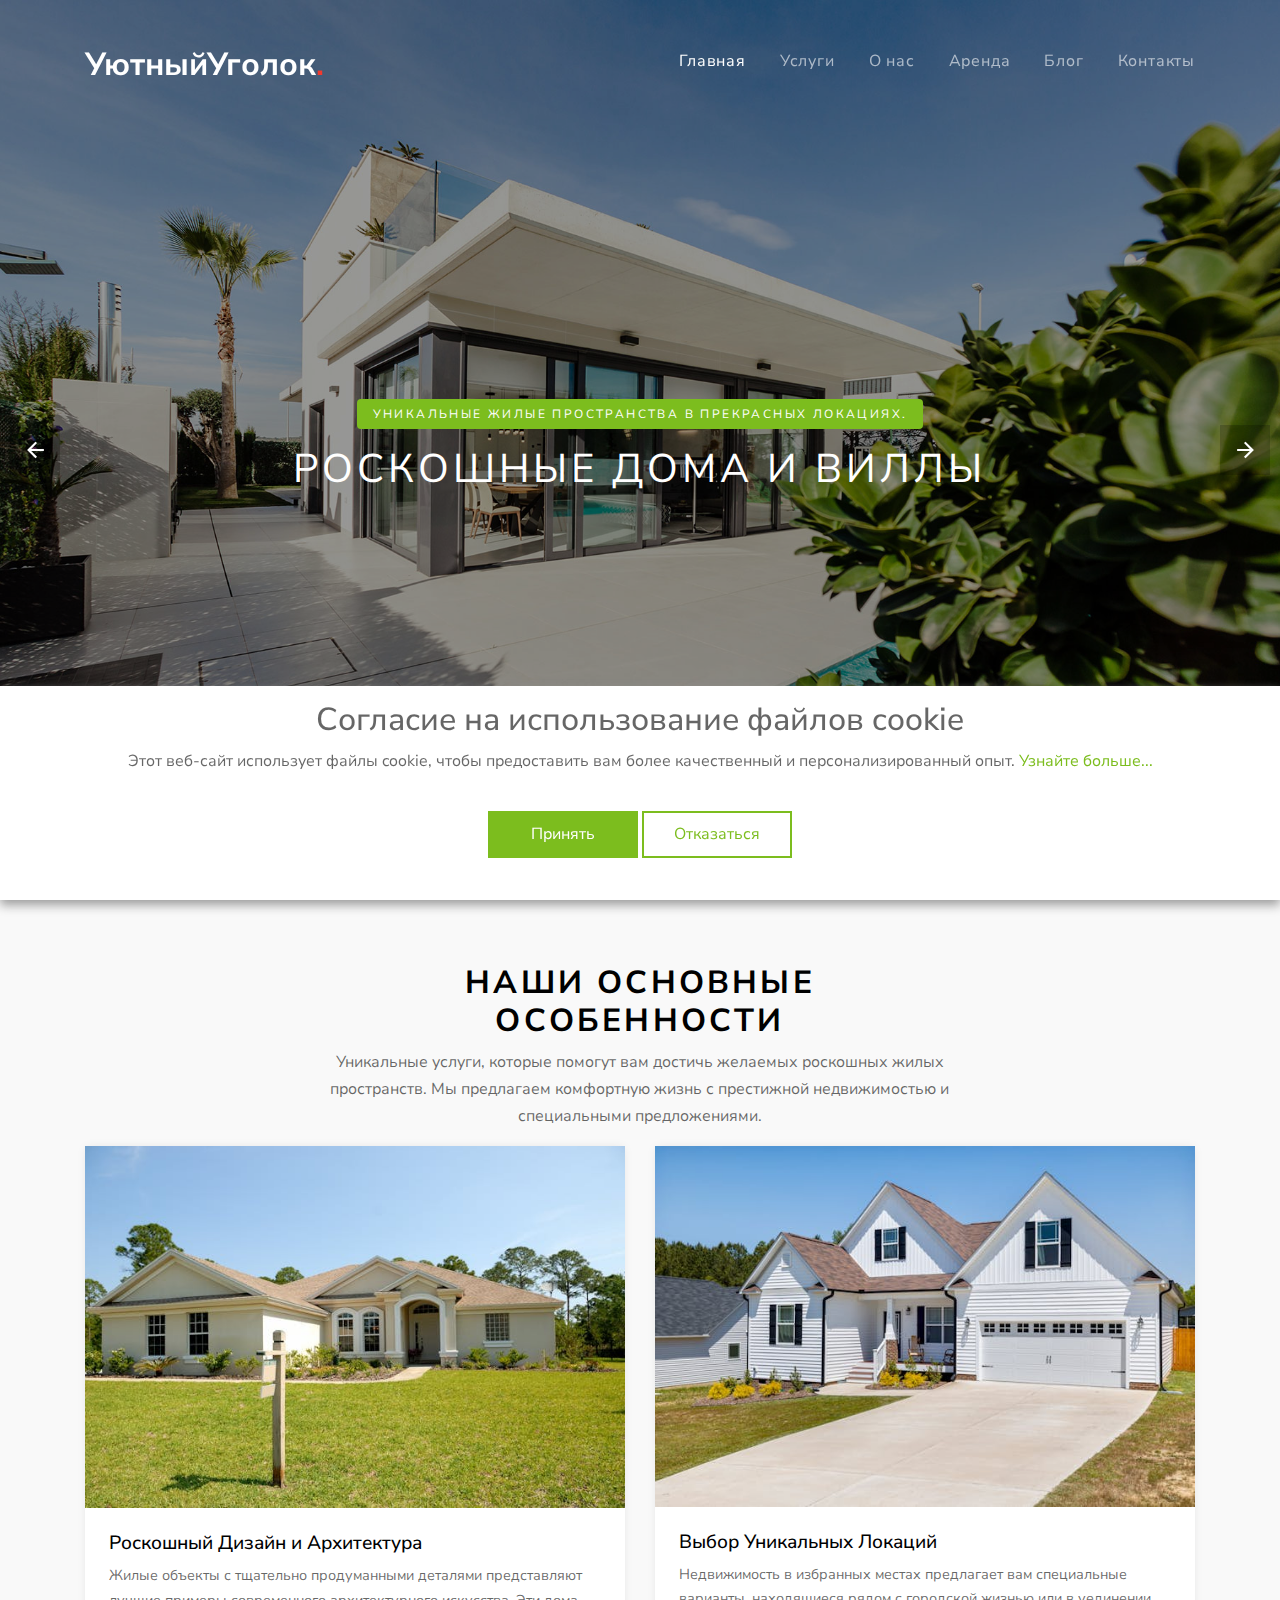
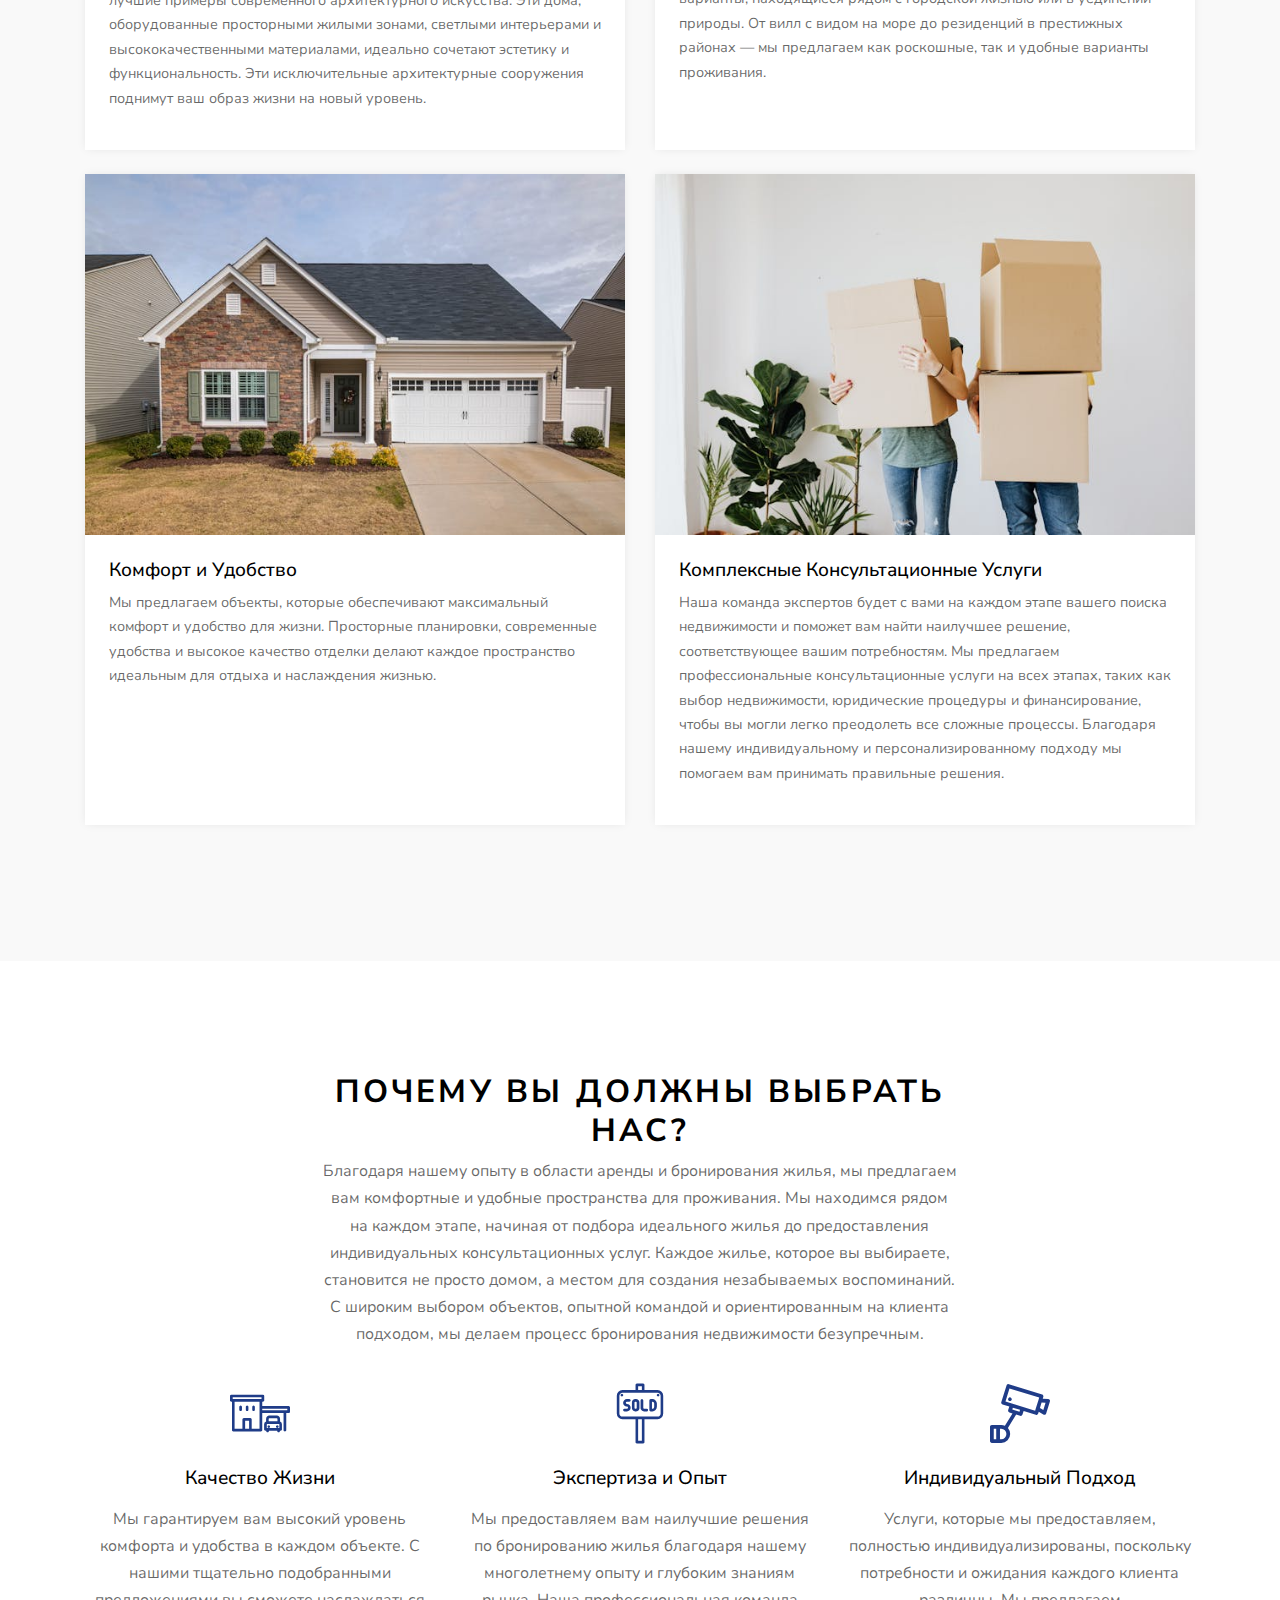
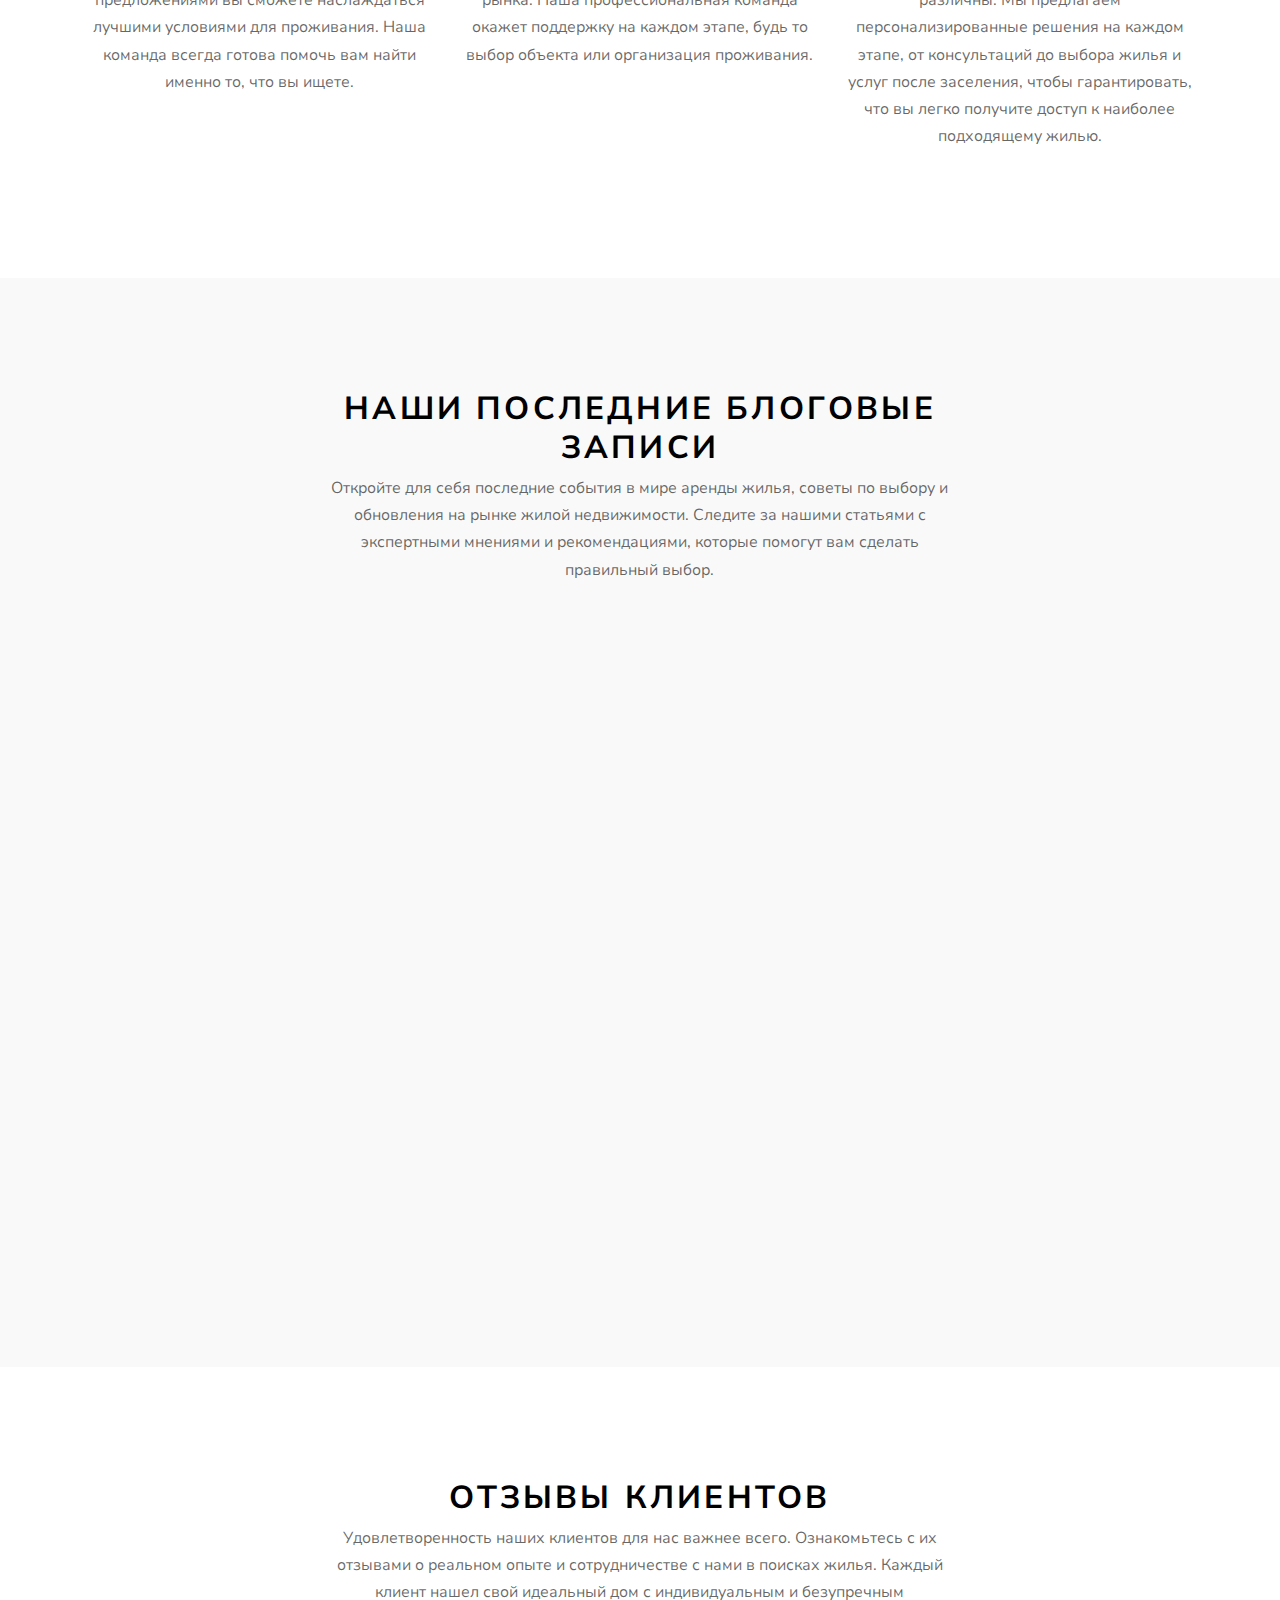
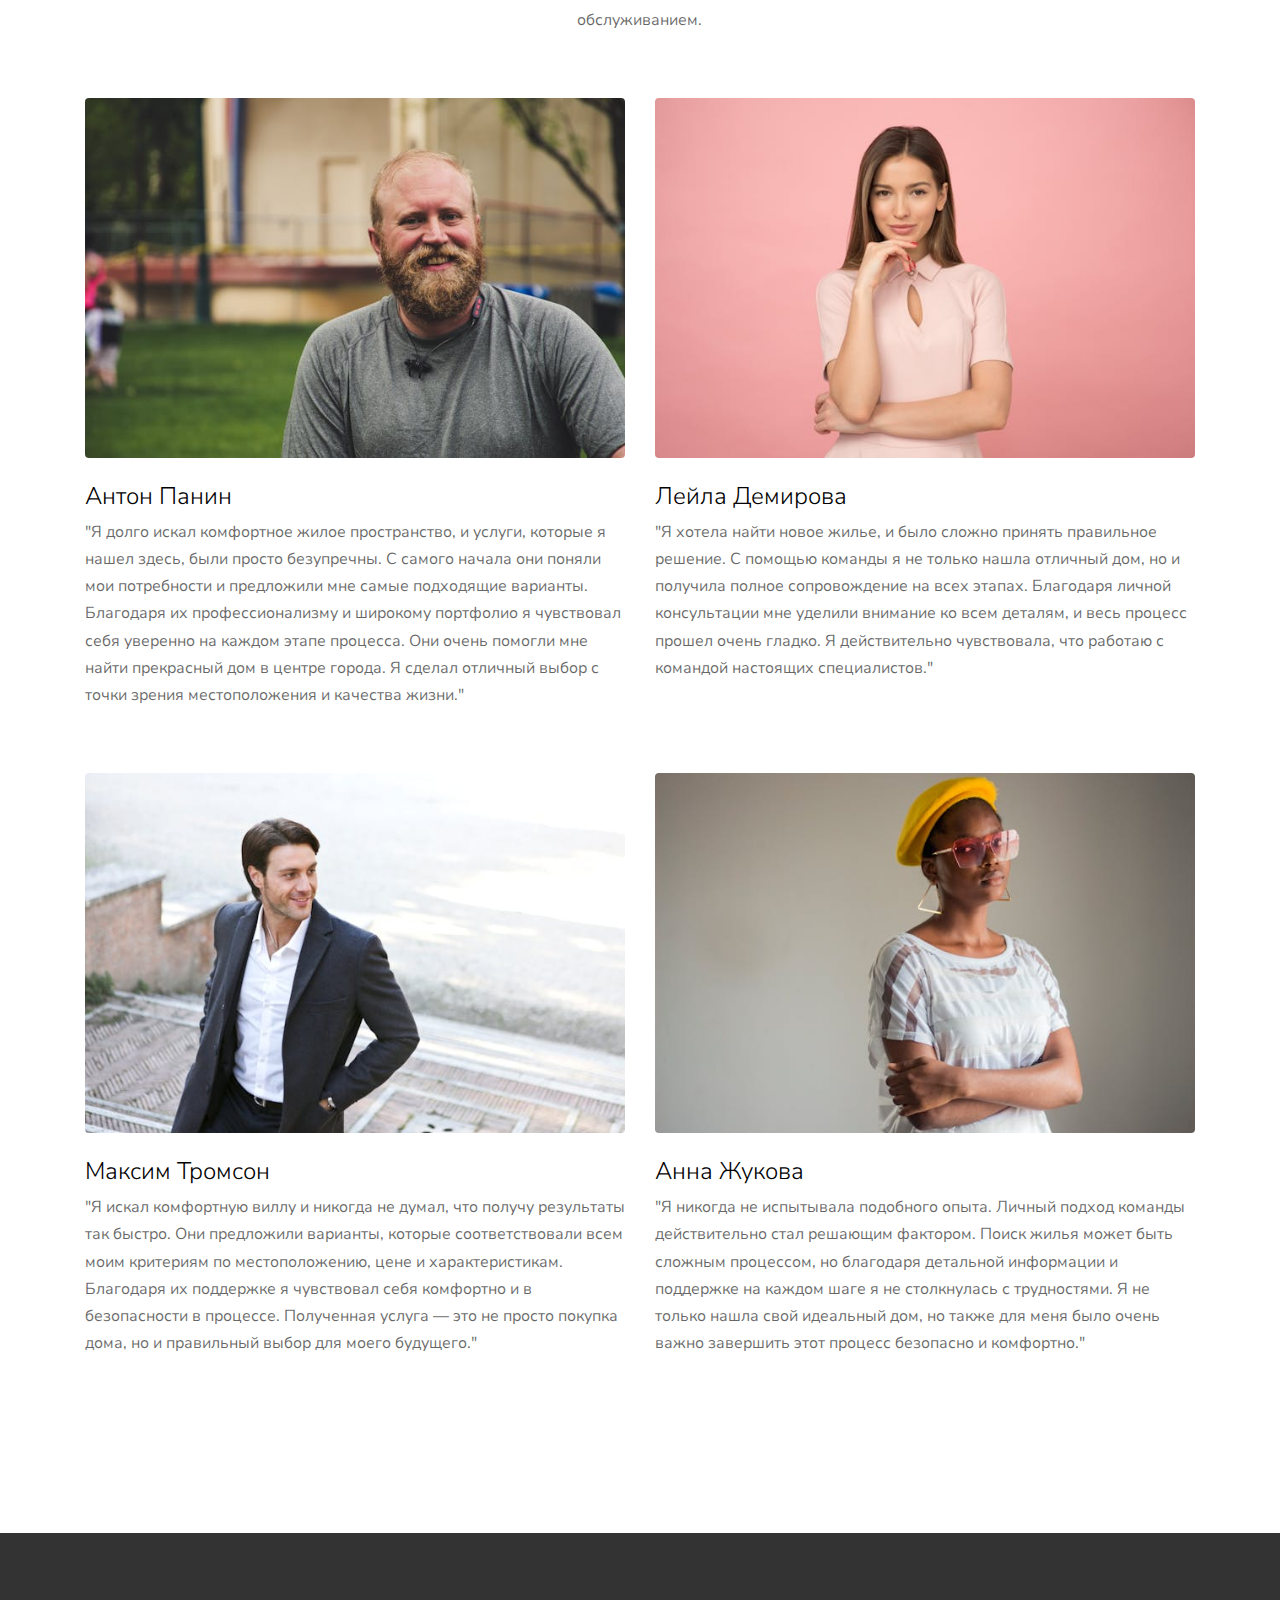
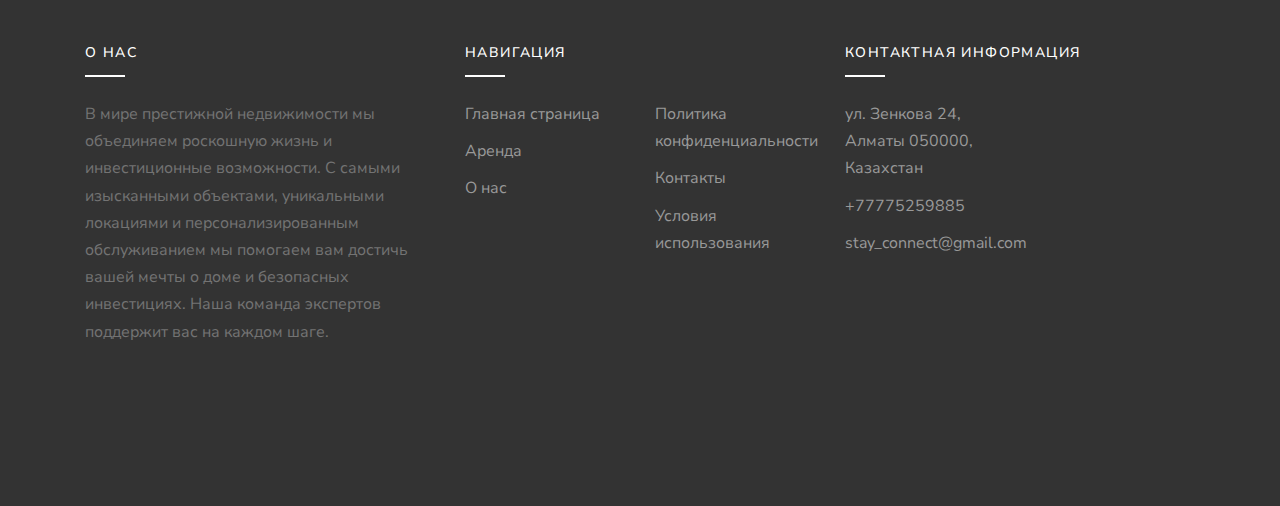
<file: index.html>
<!DOCTYPE html>
<html lang="en">
    <head>
        <title>УютныйУголок</title>
        <meta charset="utf-8" />
        <meta
            name="viewport"
            content="width=device-width, initial-scale=1, shrink-to-fit=no"
        />

        <link
            rel="stylesheet"
            href="https://fonts.googleapis.com/css?family=Nunito+Sans:200,300,400,700,900|Roboto+Mono:300,400,500"
        />
        <link rel="stylesheet" href="fonts/icomoon/style.css" />

        <link rel="shortcut icon" href="images/logo.png" type="image/x-icon" />

        <link rel="stylesheet" href="css/bootstrap.min.css" />
        <link rel="stylesheet" href="css/magnific-popup.css" />
        <link rel="stylesheet" href="css/jquery-ui.css" />
        <link rel="stylesheet" href="css/owl.carousel.min.css" />
        <link rel="stylesheet" href="css/owl.theme.default.min.css" />
        <link rel="stylesheet" href="css/bootstrap-datepicker.css" />
        <link rel="stylesheet" href="css/mediaelementplayer.css" />
        <link rel="stylesheet" href="css/animate.css" />
        <link rel="stylesheet" href="fonts/flaticon/font/flaticon.css" />
        <link rel="stylesheet" href="css/fl-bigmug-line.css" />

        <link rel="stylesheet" href="css/aos.css" />

        <link rel="stylesheet" href="css/style.css" />
    </head>
    <body>
        <div class="site-loader"></div>

        <div class="site-wrap">
            <div class="site-mobile-menu">
                <div class="site-mobile-menu-header">
                    <div class="site-mobile-menu-close mt-3">
                        <span class="icon-close2 js-menu-toggle"></span>
                    </div>
                </div>
                <div class="site-mobile-menu-body"></div>
            </div>
            <!-- .site-mobile-menu -->

            <div class="site-navbar mt-4">
                <div class="container py-1">
                    <div class="row align-items-center">
                        <div class="col-8 col-md-8 col-lg-4">
                            <h1 class="mb-0">
                                <a href="index.html" class="text-white h2 mb-0">
                                    <strong>
                                        УютныйУголок<span class="text-danger"
                                            >.</span
                                        >
                                    </strong>
                                </a>
                            </h1>
                        </div>
                        <div class="col-4 col-md-4 col-lg-8">
                            <nav
                                class="site-navigation text-right text-md-right"
                                role="navigation"
                            >
                                <div
                                    class="d-inline-block d-lg-none ml-md-0 mr-auto py-3"
                                >
                                    <a
                                        href="#"
                                        class="site-menu-toggle js-menu-toggle text-white"
                                    >
                                        <span class="icon-menu h3"></span>
                                    </a>
                                </div>

                                <ul
                                    class="site-menu js-clone-nav d-none d-lg-block"
                                >
                                    <li class="active">
                                        <a href="index.html">Главная</a>
                                    </li>
                                    <li>
                                        <a href="service.html">Услуги</a>
                                    </li>
                                    <li><a href="about.html">О нас</a></li>
                                    <li><a href="rent.html">Аренда</a></li>
                                    <li><a href="blog.html">Блог</a></li>
                                    <li><a href="contact.html">Контакты</a></li>
                                </ul>
                            </nav>
                        </div>
                    </div>
                </div>
            </div>
        </div>

        <div class="slide-one-item home-slider owl-carousel">
            <div
                class="site-blocks-cover overlay"
                style="background-image: url(images/hero_bg_1.jpg)"
                data-aos="fade"
                data-stellar-background-ratio="0.5"
            >
                <div class="container">
                    <div
                        class="row align-items-center justify-content-center text-center"
                    >
                        <div class="col-md-10">
                            <span
                                class="d-inline-block bg-success text-white px-3 mb-3 property-offer-type rounded"
                                >Уникальные жилые пространства в прекрасных
                                локациях.
                            </span>
                            <h1 class="mb-2">Роскошные Дома и Виллы</h1>
                        </div>
                    </div>
                </div>
            </div>

            <div
                class="site-blocks-cover overlay"
                style="background-image: url(images/hero_bg_2.jpg)"
                data-aos="fade"
                data-stellar-background-ratio="0.5"
            >
                <div class="container">
                    <div
                        class="row align-items-center justify-content-center text-center"
                    >
                        <div class="col-md-10">
                            <span
                                class="d-inline-block bg-danger text-white px-3 mb-3 property-offer-type rounded"
                                >Недвижимость, объединяющая инвестиции и
                                комфорт.</span
                            >
                            <h1 class="mb-2">
                                Престижные Предложения Недвижимости
                            </h1>
                        </div>
                    </div>
                </div>
            </div>
        </div>

        <div class="site-section site-section-sm bg-light">
            <div class="container">
                <div class="row justify-content-center">
                    <div class="col-md-7 text-center">
                        <div class="site-section-title">
                            <h2>Наши Основные Особенности</h2>
                        </div>
                        <p>
                            Уникальные услуги, которые помогут вам достичь
                            желаемых роскошных жилых пространств. Мы предлагаем
                            комфортную жизнь с престижной недвижимостью и
                            специальными предложениями.
                        </p>
                    </div>
                </div>
                <div class="row mb-5">
                    <div class="col-md-6 col-lg-6 mb-4">
                        <div class="property-entry h-100">
                            <a class="property-thumbnail">
                                <img
                                    src="images/feature-1.jpg"
                                    alt="Изображение"
                                    class="img-fluid"
                                />
                            </a>
                            <div class="p-4 property-body">
                                <h2 class="property-title">
                                    <a>Роскошный Дизайн и Архитектура</a>
                                </h2>
                                <span class="property-location d-block mb-3">
                                    Жилые объекты с тщательно продуманными
                                    деталями представляют лучшие примеры
                                    современного архитектурного искусства. Эти
                                    дома, оборудованные просторными жилыми
                                    зонами, светлыми интерьерами и
                                    высококачественными материалами, идеально
                                    сочетают эстетику и функциональность. Эти
                                    исключительные архитектурные сооружения
                                    поднимут ваш образ жизни на новый уровень.
                                </span>
                            </div>
                        </div>
                    </div>

                    <div class="col-md-6 col-lg-6 mb-4">
                        <div class="property-entry h-100">
                            <a class="property-thumbnail">
                                <img
                                    src="images/feature-2.jpg"
                                    alt="Изображение"
                                    class="img-fluid"
                                />
                            </a>
                            <div class="p-4 property-body">
                                <h2 class="property-title">
                                    <a>Выбор Уникальных Локаций</a>
                                </h2>
                                <span class="property-location d-block mb-3">
                                    Недвижимость в избранных местах предлагает
                                    вам специальные варианты, находящиеся рядом
                                    с городской жизнью или в уединении природы.
                                    От вилл с видом на море до резиденций в
                                    престижных районах — мы предлагаем как
                                    роскошные, так и удобные варианты
                                    проживания.
                                </span>
                            </div>
                        </div>
                    </div>

                    <div class="col-md-6 col-lg-6 mb-4">
                        <div class="property-entry h-100">
                            <a class="property-thumbnail">
                                <img
                                    src="images/feature-3.jpg"
                                    alt="Изображение"
                                    class="img-fluid"
                                />
                            </a>
                            <div class="p-4 property-body">
                                <h2 class="property-title">
                                    <a>Комфорт и Удобство</a>
                                </h2>
                                <span class="property-location d-block mb-3">
                                    Мы предлагаем объекты, которые обеспечивают
                                    максимальный комфорт и удобство для жизни.
                                    Просторные планировки, современные удобства
                                    и высокое качество отделки делают каждое
                                    пространство идеальным для отдыха и
                                    наслаждения жизнью.
                                </span>
                            </div>
                        </div>
                    </div>

                    <div class="col-md-6 col-lg-6 mb-4">
                        <div class="property-entry h-100">
                            <a class="property-thumbnail">
                                <img
                                    src="images/feature-4.jpg"
                                    alt="Изображение"
                                    class="img-fluid"
                                />
                            </a>
                            <div class="p-4 property-body">
                                <h2 class="property-title">
                                    <a>Комплексные Консультационные Услуги</a>
                                </h2>
                                <span class="property-location d-block mb-3">
                                    Наша команда экспертов будет с вами на
                                    каждом этапе вашего поиска недвижимости и
                                    поможет вам найти наилучшее решение,
                                    соответствующее вашим потребностям. Мы
                                    предлагаем профессиональные консультационные
                                    услуги на всех этапах, таких как выбор
                                    недвижимости, юридические процедуры и
                                    финансирование, чтобы вы могли легко
                                    преодолеть все сложные процессы. Благодаря
                                    нашему индивидуальному и
                                    персонализированному подходу мы помогаем вам
                                    принимать правильные решения.
                                </span>
                            </div>
                        </div>
                    </div>
                </div>
            </div>
        </div>

        <div class="site-section">
            <div class="container">
                <div class="row justify-content-center">
                    <div class="col-md-7 text-center">
                        <div class="site-section-title">
                            <h2>Почему Вы Должны Выбрать Нас?</h2>
                        </div>
                        <p>
                            Благодаря нашему опыту в области аренды и
                            бронирования жилья, мы предлагаем вам комфортные и
                            удобные пространства для проживания. Мы находимся
                            рядом на каждом этапе, начиная от подбора идеального
                            жилья до предоставления индивидуальных
                            консультационных услуг. Каждое жилье, которое вы
                            выбираете, становится не просто домом, а местом для
                            создания незабываемых воспоминаний. С широким
                            выбором объектов, опытной командой и ориентированным
                            на клиента подходом, мы делаем процесс бронирования
                            недвижимости безупречным.
                        </p>
                    </div>
                </div>

                <div class="row">
                    <div class="col-md-6 col-lg-4">
                        <a href="#" class="service text-center">
                            <span class="icon flaticon-house"></span>
                            <h2 class="service-heading">Качество Жизни</h2>
                            <p>
                                Мы гарантируем вам высокий уровень комфорта и
                                удобства в каждом объекте. С нашими тщательно
                                подобранными предложениями вы сможете
                                наслаждаться лучшими условиями для проживания.
                                Наша команда всегда готова помочь вам найти
                                именно то, что вы ищете.
                            </p>
                        </a>
                    </div>
                    <div class="col-md-6 col-lg-4">
                        <a href="#" class="service text-center">
                            <span class="icon flaticon-sold"></span>
                            <h2 class="service-heading">Экспертиза и Опыт</h2>
                            <p>
                                Мы предоставляем вам наилучшие решения по
                                бронированию жилья благодаря нашему многолетнему
                                опыту и глубоким знаниям рынка. Наша
                                профессиональная команда окажет поддержку на
                                каждом этапе, будь то выбор объекта или
                                организация проживания.
                            </p>
                        </a>
                    </div>
                    <div class="col-md-6 col-lg-4">
                        <a href="#" class="service text-center">
                            <span class="icon flaticon-camera"></span>
                            <h2 class="service-heading">
                                Индивидуальный Подход
                            </h2>
                            <p>
                                Услуги, которые мы предоставляем, полностью
                                индивидуализированы, поскольку потребности и
                                ожидания каждого клиента различны. Мы предлагаем
                                персонализированные решения на каждом этапе, от
                                консультаций до выбора жилья и услуг после
                                заселения, чтобы гарантировать, что вы легко
                                получите доступ к наиболее подходящему жилью.
                            </p>
                        </a>
                    </div>
                </div>
            </div>
        </div>

        <div class="site-section bg-light">
            <div class="container">
                <div class="row justify-content-center mb-5">
                    <div class="col-md-7 text-center">
                        <div class="site-section-title">
                            <h2>Наши Последние Блоговые Записи</h2>
                        </div>
                        <p>
                            Откройте для себя последние события в мире аренды
                            жилья, советы по выбору и обновления на рынке жилой
                            недвижимости. Следите за нашими статьями с
                            экспертными мнениями и рекомендациями, которые
                            помогут вам сделать правильный выбор.
                        </p>
                    </div>
                </div>
                <div class="row">
                    <div
                        class="col-md-6 col-lg-4 mb-5"
                        data-aos="fade-up"
                        data-aos-delay="100"
                    >
                        <a href="#"
                            ><img
                                src="images/img_4.jpg"
                                alt="Image"
                                class="img-fluid"
                        /></a>
                        <div class="p-4 bg-white">
                            <span
                                class="d-block text-secondary small text-uppercase"
                                >10 июня 2024 года</span
                            >
                            <h2 class="h5 text-black mb-3">
                                <a href="#">
                                    Как Правильно Выбрать Жилье в 2024 Году</a
                                >
                            </h2>
                            <p>
                                В этом году узнайте, как выбрать идеальное жилье
                                для аренды. Мы рассматриваем ключевые аспекты,
                                которые помогут вам найти комфортное и
                                подходящее место для жизни. Подробности в нашей
                                блоговой записи.
                            </p>
                        </div>
                    </div>
                    <div
                        class="col-md-6 col-lg-4 mb-5"
                        data-aos="fade-up"
                        data-aos-delay="200"
                    >
                        <a href="#"
                            ><img
                                src="images/img_2.jpg"
                                alt="Image"
                                class="img-fluid"
                        /></a>
                        <div class="p-4 bg-white">
                            <span
                                class="d-block text-secondary small text-uppercase"
                                >20 января 2023 года</span
                            >
                            <h2 class="h5 text-black mb-3">
                                <a href="#"> Что Учитывать При Аренде Жилья </a>
                            </h2>
                            <p>
                                Аренда жилья может быть сложным процессом. В
                                нашей блоговой записи вы найдете важные моменты,
                                на которые стоит обратить внимание:
                                местоположение, инфраструктура и условия аренды.
                            </p>
                        </div>
                    </div>
                    <div
                        class="col-md-6 col-lg-4 mb-5"
                        data-aos="fade-up"
                        data-aos-delay="300"
                    >
                        <a href="#"
                            ><img
                                src="images/img_3.jpg"
                                alt="Image"
                                class="img-fluid"
                        /></a>
                        <div class="p-4 bg-white">
                            <span
                                class="d-block text-secondary small text-uppercase"
                                >11 мая 2022 года</span
                            >
                            <h2 class="h5 text-black mb-3">
                                <a href="#">
                                    Рынок Аренды Жилья: Что Ожидать в
                                    Будущем?</a
                                >
                            </h2>
                            <p>
                                Что ждет арендаторов на рынке жилой
                                недвижимости? Мы проводим анализ текущих трендов
                                и рекомендаций по выбору жилья. Узнайте, какие
                                факторы будут важны в будущем, прочитав нашу
                                статью.
                            </p>
                        </div>
                    </div>
                </div>
            </div>
        </div>

        <div class="site-section">
            <div class="container">
                <div class="row mb-5 justify-content-center">
                    <div class="col-md-7">
                        <div class="site-section-title text-center">
                            <h2>Отзывы Клиентов</h2>
                            <p>
                                Удовлетворенность наших клиентов для нас важнее
                                всего. Ознакомьтесь с их отзывами о реальном
                                опыте и сотрудничестве с нами в поисках жилья.
                                Каждый клиент нашел свой идеальный дом с
                                индивидуальным и безупречным обслуживанием.
                            </p>
                        </div>
                    </div>
                </div>
                <div class="row">
                    <div class="col-md-6 col-lg-6 mb-5 mb-lg-5">
                        <div class="team-member">
                            <img
                                src="images/client-1.jpg"
                                alt="Image"
                                class="img-fluid rounded mb-4"
                            />

                            <div class="text">
                                <h2
                                    class="mb-2 font-weight-light text-black h4"
                                >
                                    Антон Панин
                                </h2>

                                <p>
                                    "Я долго искал комфортное жилое
                                    пространство, и услуги, которые я нашел
                                    здесь, были просто безупречны. С самого
                                    начала они поняли мои потребности и
                                    предложили мне самые подходящие варианты.
                                    Благодаря их профессионализму и широкому
                                    портфолио я чувствовал себя уверенно на
                                    каждом этапе процесса. Они очень помогли мне
                                    найти прекрасный дом в центре города. Я
                                    сделал отличный выбор с точки зрения
                                    местоположения и качества жизни."
                                </p>
                            </div>
                        </div>
                    </div>

                    <div class="col-md-6 col-lg-6 mb-5 mb-lg-5">
                        <div class="team-member">
                            <img
                                src="images/client-2.jpg"
                                alt="Image"
                                class="img-fluid rounded mb-4"
                            />

                            <div class="text">
                                <h2
                                    class="mb-2 font-weight-light text-black h4"
                                >
                                    Лейла Демирова
                                </h2>
                                <p>
                                    "Я хотела найти новое жилье, и было сложно
                                    принять правильное решение. С помощью
                                    команды я не только нашла отличный дом, но и
                                    получила полное сопровождение на всех
                                    этапах. Благодаря личной консультации мне
                                    уделили внимание ко всем деталям, и весь
                                    процесс прошел очень гладко. Я действительно
                                    чувствовала, что работаю с командой
                                    настоящих специалистов."
                                </p>
                            </div>
                        </div>
                    </div>

                    <div class="col-md-6 col-lg-6 mb-5 mb-lg-5">
                        <div class="team-member">
                            <img
                                src="images/client-3.jpg"
                                alt="Image"
                                class="img-fluid rounded mb-4"
                            />

                            <div class="text">
                                <h2
                                    class="mb-2 font-weight-light text-black h4"
                                >
                                    Максим Тромсон
                                </h2>

                                <p>
                                    "Я искал комфортную виллу и никогда не
                                    думал, что получу результаты так быстро. Они
                                    предложили варианты, которые соответствовали
                                    всем моим критериям по местоположению, цене
                                    и характеристикам. Благодаря их поддержке я
                                    чувствовал себя комфортно и в безопасности в
                                    процессе. Полученная услуга — это не просто
                                    покупка дома, но и правильный выбор для
                                    моего будущего."
                                </p>
                            </div>
                        </div>
                    </div>

                    <div class="col-md-6 col-lg-6 mb-5 mb-lg-5">
                        <div class="team-member">
                            <img
                                src="images/client-4.jpg"
                                alt="Image"
                                class="img-fluid rounded mb-4"
                            />

                            <div class="text">
                                <h2
                                    class="mb-2 font-weight-light text-black h4"
                                >
                                    Анна Жукова
                                </h2>

                                <p>
                                    "Я никогда не испытывала подобного опыта.
                                    Личный подход команды действительно стал
                                    решающим фактором. Поиск жилья может быть
                                    сложным процессом, но благодаря детальной
                                    информации и поддержке на каждом шаге я не
                                    столкнулась с трудностями. Я не только нашла
                                    свой идеальный дом, но также для меня было
                                    очень важно завершить этот процесс безопасно
                                    и комфортно."
                                </p>
                            </div>
                        </div>
                    </div>
                </div>
            </div>
        </div>

        <footer class="site-footer">
            <div class="container">
                <div class="row">
                    <div class="col-lg-4">
                        <div class="mb-5">
                            <h3 class="footer-heading mb-4">О нас</h3>
                            <p>
                                В мире престижной недвижимости мы объединяем
                                роскошную жизнь и инвестиционные возможности. С
                                самыми изысканными объектами, уникальными
                                локациями и персонализированным обслуживанием мы
                                помогаем вам достичь вашей мечты о доме и
                                безопасных инвестициях. Наша команда экспертов
                                поддержит вас на каждом шаге.
                            </p>
                        </div>
                    </div>
                    <div class="col-lg-4 mb-5 mb-lg-0">
                        <div class="row mb-5">
                            <div class="col-md-12">
                                <h3 class="footer-heading mb-4">Навигация</h3>
                            </div>
                            <div class="col-md-6 col-lg-6">
                                <ul class="list-unstyled">
                                    <li>
                                        <a href="index.html"
                                            >Главная страница</a
                                        >
                                    </li>
                                    <li><a href="rent.html">Аренда</a></li>
                                    <li><a href="about.html">О нас</a></li>
                                </ul>
                            </div>
                            <div class="col-md-6 col-lg-6">
                                <ul class="list-unstyled">
                                    <li>
                                        <a href="privacy-policy.html"
                                            >Политика конфиденциальности</a
                                        >
                                    </li>
                                    <li><a href="contact.html">Контакты</a></li>
                                    <li>
                                        <a href="terms-of-use.html"
                                            >Условия использования</a
                                        >
                                    </li>
                                </ul>
                            </div>
                        </div>
                    </div>

                    <div class="col-lg-4 mb-5 mb-lg-0">
                        <div class="row mb-5">
                            <div class="col-md-12">
                                <h3 class="footer-heading mb-4">
                                    Контактная информация
                                </h3>
                            </div>
                            <div class="col-md-6 col-lg-6">
                                <ul class="list-unstyled">
                                    <li>
                                        <a href="index.html"
                                            >ул. Зенкова 24, Алматы 050000,
                                            Казахстан</a
                                        >
                                    </li>
                                    <li>
                                        <a href="tel:+902122224545"
                                            >+77775259885</a
                                        >
                                    </li>
                                    <li>
                                        <a href="mailto:elit__evler@gmail.com"
                                            >stay_connect@gmail.com</a
                                        >
                                    </li>
                                </ul>
                            </div>
                        </div>
                    </div>
                </div>
            </div>
        </footer>

        <!-- Cookie banner -->
        <div class="cookie-wrapper show">
            <div>
                <i class="bx bx-cookie"></i>
                <h2 style="text-align: center">
                    Согласие на использование файлов cookie
                </h2>
            </div>

            <div class="data">
                <p>
                    Этот веб-сайт использует файлы cookie, чтобы предоставить
                    вам более качественный и персонализированный опыт.
                    <a href="terms-of-use.html">Узнайте больше...</a>
                </p>
            </div>

            <div class="buttons">
                <button class="cookie-button" id="acceptBtn">Принять</button>
                <button class="cookie-button" id="declineBtn">
                    Отказаться
                </button>
            </div>
        </div>
        <!-- End Cookie banner -->

        <script src="js/jquery-3.3.1.min.js"></script>
        <script src="js/jquery-migrate-3.0.1.min.js"></script>
        <script src="js/jquery-ui.js"></script>
        <script src="js/popper.min.js"></script>
        <script src="js/bootstrap.min.js"></script>
        <script src="js/owl.carousel.min.js"></script>
        <script src="js/mediaelement-and-player.min.js"></script>
        <script src="js/jquery.stellar.min.js"></script>
        <script src="js/jquery.countdown.min.js"></script>
        <script src="js/jquery.magnific-popup.min.js"></script>
        <script src="js/bootstrap-datepicker.min.js"></script>
        <script src="js/aos.js"></script>

        <script src="js/main.js"></script>
        <script src="js/cookiebanner.js"></script>
    </body>
</html>
</file>
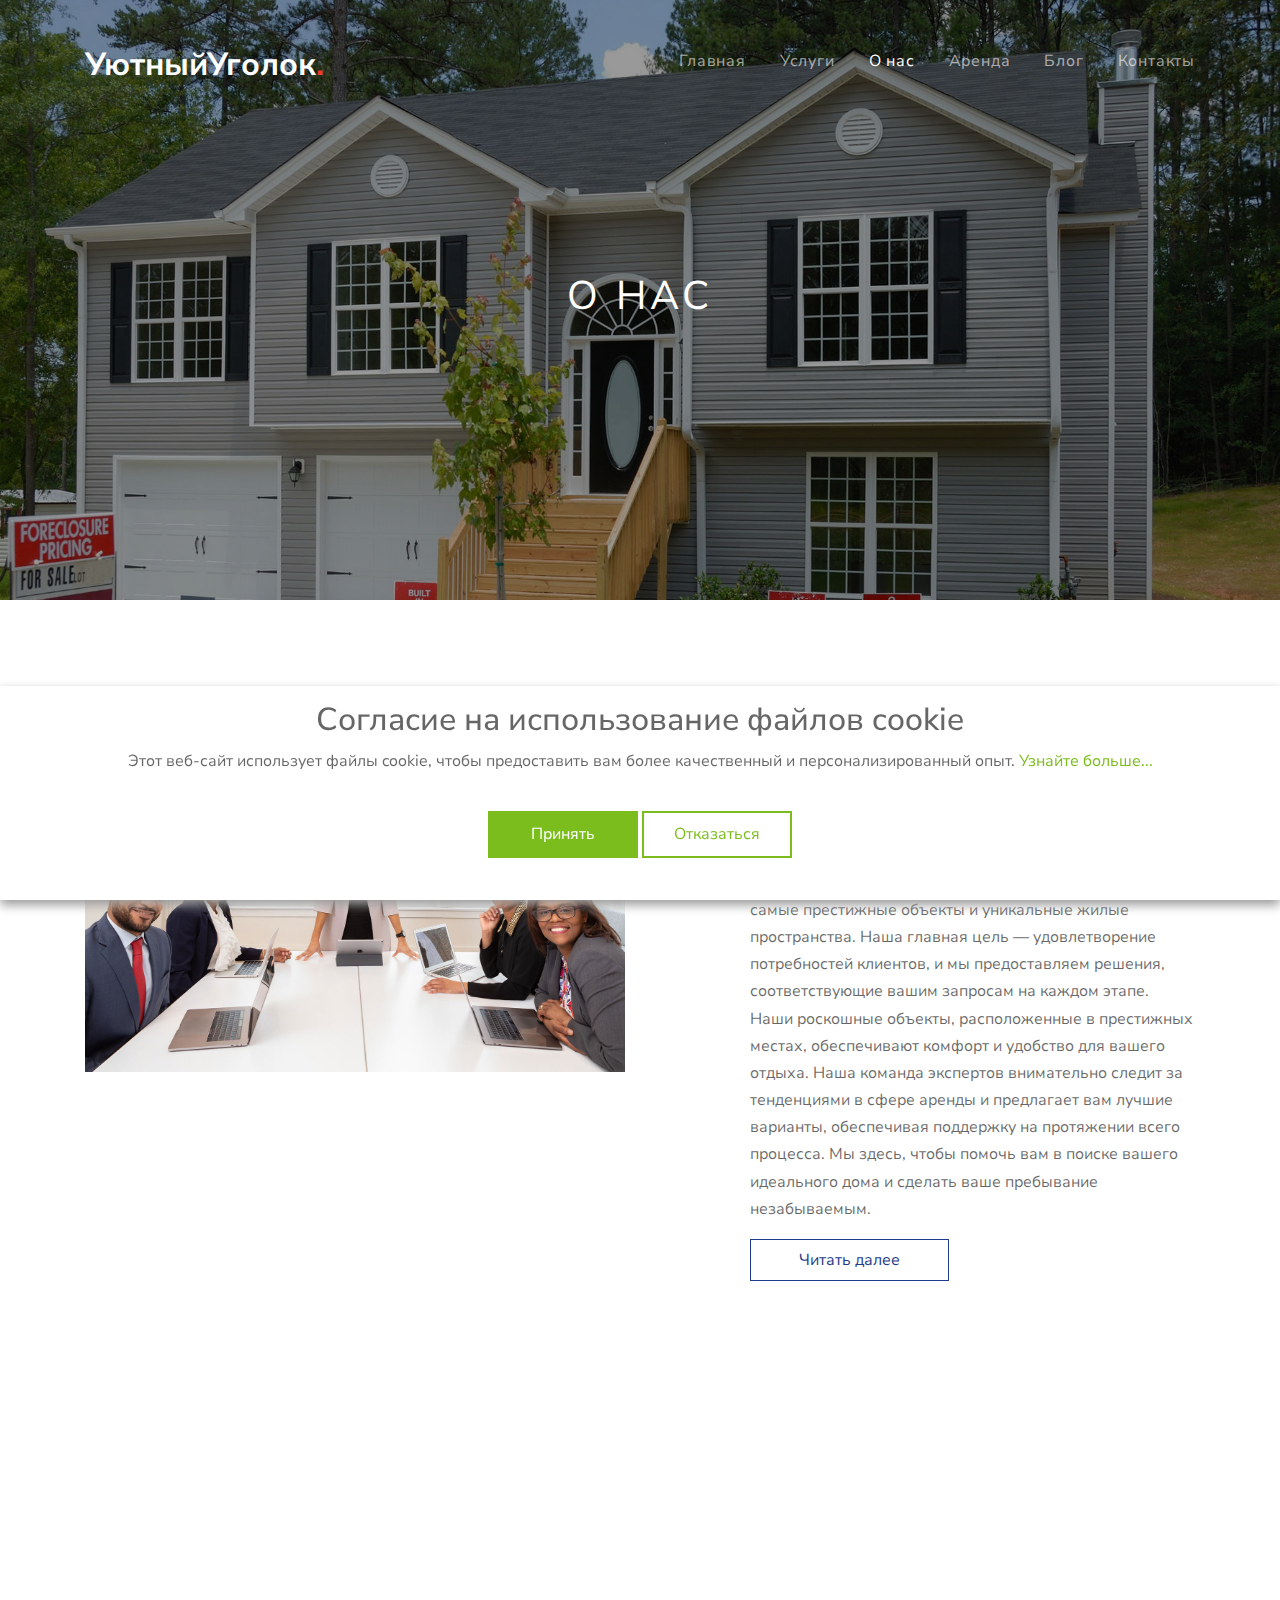
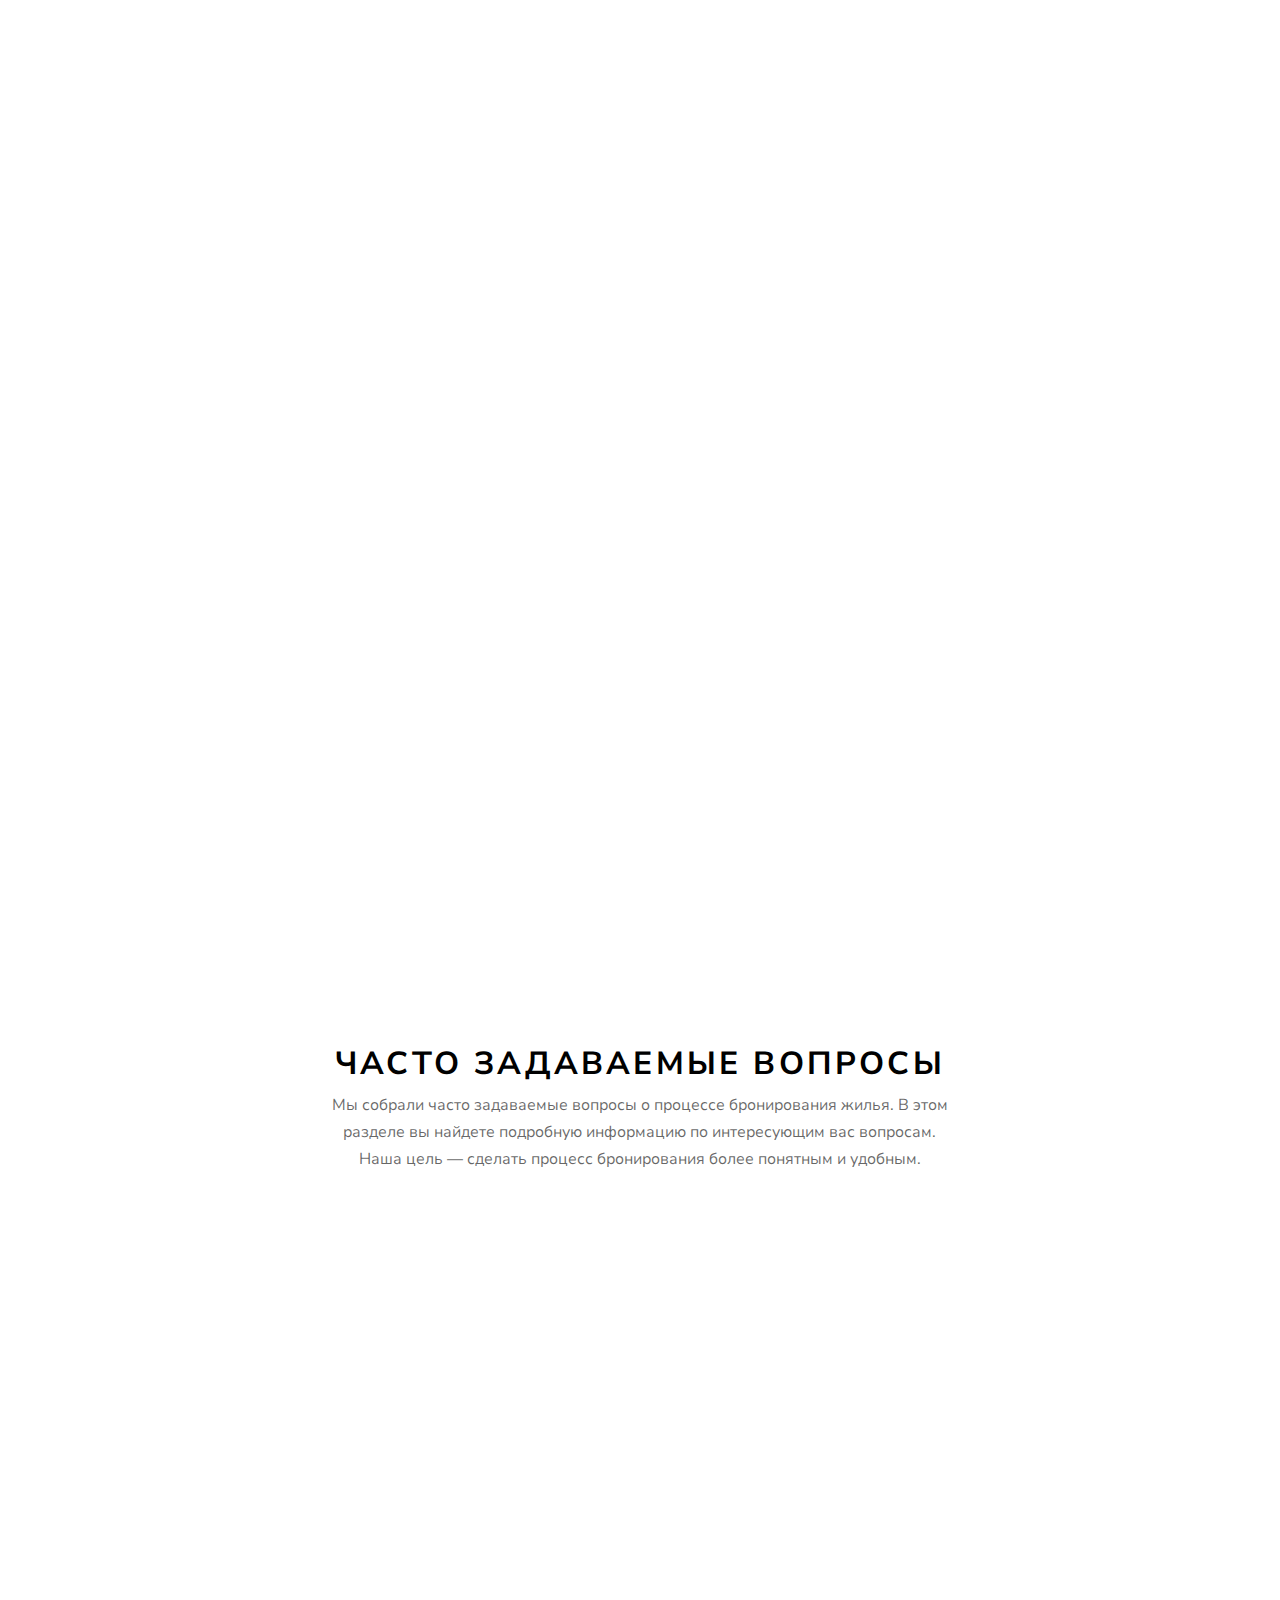
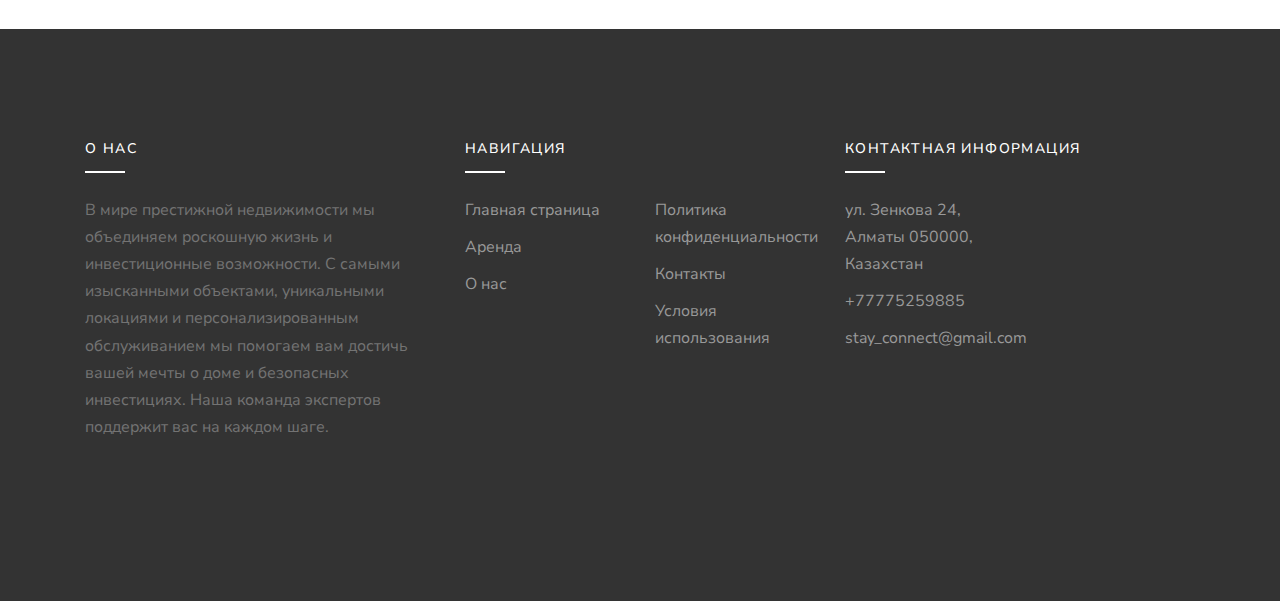
<file: about.html>
<!DOCTYPE html>
<html lang="en">
    <head>
        <title>УютныйУголок</title>
        <meta charset="utf-8" />
        <meta
            name="viewport"
            content="width=device-width, initial-scale=1, shrink-to-fit=no"
        />

        <link
            rel="stylesheet"
            href="https://fonts.googleapis.com/css?family=Nunito+Sans:200,300,400,700,900|Roboto+Mono:300,400,500"
        />
        <link rel="stylesheet" href="fonts/icomoon/style.css" />

        <link rel="shortcut icon" href="images/logo.png" type="image/x-icon" />

        <link rel="stylesheet" href="css/bootstrap.min.css" />
        <link rel="stylesheet" href="css/magnific-popup.css" />
        <link rel="stylesheet" href="css/jquery-ui.css" />
        <link rel="stylesheet" href="css/owl.carousel.min.css" />
        <link rel="stylesheet" href="css/owl.theme.default.min.css" />
        <link rel="stylesheet" href="css/bootstrap-datepicker.css" />
        <link rel="stylesheet" href="css/mediaelementplayer.css" />
        <link rel="stylesheet" href="css/animate.css" />
        <link rel="stylesheet" href="fonts/flaticon/font/flaticon.css" />
        <link rel="stylesheet" href="css/fl-bigmug-line.css" />

        <link rel="stylesheet" href="css/aos.css" />

        <link rel="stylesheet" href="css/style.css" />
    </head>
    <body>
        <div class="site-loader"></div>

        <div class="site-wrap">
            <div class="site-mobile-menu">
                <div class="site-mobile-menu-header">
                    <div class="site-mobile-menu-close mt-3">
                        <span class="icon-close2 js-menu-toggle"></span>
                    </div>
                </div>
                <div class="site-mobile-menu-body"></div>
            </div>
            <!-- .site-mobile-menu -->

            <div class="site-navbar mt-4">
                <div class="container py-1">
                    <div class="row align-items-center">
                        <div class="col-8 col-md-8 col-lg-4">
                            <h1 class="mb-0">
                                <a href="index.html" class="text-white h2 mb-0">
                                    <strong>
                                        УютныйУголок<span class="text-danger"
                                            >.</span
                                        >
                                    </strong>
                                </a>
                            </h1>
                        </div>
                        <div class="col-4 col-md-4 col-lg-8">
                            <nav
                                class="site-navigation text-right text-md-right"
                                role="navigation"
                            >
                                <div
                                    class="d-inline-block d-lg-none ml-md-0 mr-auto py-3"
                                >
                                    <a
                                        href="#"
                                        class="site-menu-toggle js-menu-toggle text-white"
                                    >
                                        <span class="icon-menu h3"></span>
                                    </a>
                                </div>

                                <ul
                                    class="site-menu js-clone-nav d-none d-lg-block"
                                >
                                    <li>
                                        <a href="index.html">Главная</a>
                                    </li>
                                    <li>
                                        <a href="service.html">Услуги</a>
                                    </li>
                                    <li class="active">
                                        <a href="about.html">О нас</a>
                                    </li>
                                    <li><a href="rent.html">Аренда</a></li>
                                    <li><a href="blog.html">Блог</a></li>
                                    <li><a href="contact.html">Контакты</a></li>
                                </ul>
                            </nav>
                        </div>
                    </div>
                </div>
            </div>
        </div>

        <div
            class="site-blocks-cover inner-page-cover overlay"
            style="background-image: url(images/hero_bg_2.jpg)"
            data-aos="fade"
            data-stellar-background-ratio="0.5"
        >
            <div class="container">
                <div
                    class="row align-items-center justify-content-center text-center"
                >
                    <div class="col-md-10">
                        <h1 class="mb-2">О нас</h1>
                    </div>
                </div>
            </div>
        </div>

        <div class="site-section">
            <div class="container">
                <div class="row">
                    <div
                        class="col-md-6"
                        data-aos="fade-up"
                        data-aos-delay="100"
                    >
                        <img
                            src="images/about.jpg"
                            alt="Image"
                            class="img-fluid"
                        />
                    </div>
                    <div
                        class="col-md-5 ml-auto"
                        data-aos="fade-up"
                        data-aos-delay="200"
                    >
                        <div class="site-section-title">
                            <h2>Наша компания</h2>
                        </div>
                        <p class="lead">
                            Мы реализуем ваши мечты с помощью нашего опыта в
                            сфере бронирования жилья.
                        </p>
                        <p>
                            С многолетним опытом работы в области аренды и
                            бронирования жилья, мы предлагаем нашим клиентам
                            самые престижные объекты и уникальные жилые
                            пространства. Наша главная цель — удовлетворение
                            потребностей клиентов, и мы предоставляем решения,
                            соответствующие вашим запросам на каждом этапе. Наши
                            роскошные объекты, расположенные в престижных
                            местах, обеспечивают комфорт и удобство для вашего
                            отдыха. Наша команда экспертов внимательно следит за
                            тенденциями в сфере аренды и предлагает вам лучшие
                            варианты, обеспечивая поддержку на протяжении всего
                            процесса. Мы здесь, чтобы помочь вам в поиске вашего
                            идеального дома и сделать ваше пребывание
                            незабываемым.
                        </p>
                        <p>
                            <a
                                href="service.html"
                                class="btn btn-outline-primary rounded-0 py-2 px-5"
                                >Читать далее</a
                            >
                        </p>
                    </div>
                </div>
            </div>
        </div>

        <div class="site-section">
            <div class="container">
                <div class="row mb-5 justify-content-center" data-aos="fade-up">
                    <div class="col-md-7">
                        <div class="site-section-title text-center">
                            <h2>Наша команда</h2>
                            <p>
                                Наша динамичная команда состоит из
                                профессионалов, специализирующихся в области
                                аренды и бронирования жилья. Каждый из нас имеет
                                опыт в своей сфере. Мы работаем вместе, чтобы
                                понять потребности наших клиентов и предоставить
                                им лучший сервис. Каждый член команды рад помочь
                                вам в процессе поиска идеального дома или
                                квартиры для вашего отдыха.
                            </p>
                        </div>
                    </div>
                </div>
                <div class="row">
                    <div
                        class="col-md-6 col-lg-4 mb-5 mb-lg-5"
                        data-aos="fade-up"
                        data-aos-delay="200"
                    >
                        <div class="team-member">
                            <img
                                src="images/person_1.jpg"
                                alt="Image"
                                class="img-fluid rounded mb-4"
                            />

                            <div class="text">
                                <h2
                                    class="mb-2 font-weight-light text-black h4"
                                >
                                    Эмре Челик
                                </h2>
                                <span class="d-block mb-3 text-white-opacity-05"
                                    >Консультант по недвижимости</span
                                >
                                <p>
                                    Эмре — консультант, специализирующийся на
                                    бронировании жилья. Он помогает клиентам
                                    найти лучшие варианты для комфортного
                                    проживания и отдыха.
                                </p>
                            </div>
                        </div>
                    </div>

                    <div
                        class="col-md-6 col-lg-4 mb-5 mb-lg-5"
                        data-aos="fade-up"
                        data-aos-delay="300"
                    >
                        <div class="team-member">
                            <img
                                src="images/person_2.jpg"
                                alt="Image"
                                class="img-fluid rounded mb-4"
                            />

                            <div class="text">
                                <h2
                                    class="mb-2 font-weight-light text-black h4"
                                >
                                    Мерт Йылмаз
                                </h2>
                                <span class="d-block mb-3 text-white-opacity-05"
                                    >Менеджер по бронированию</span
                                >
                                <p>
                                    Мерт — один из ключевых членов команды,
                                    который обеспечивает плавный процесс
                                    бронирования и отвечает на все запросы
                                    клиентов. Он имеет большой опыт работы с
                                    различными типами жилья.
                                </p>
                            </div>
                        </div>
                    </div>

                    <div
                        class="col-md-6 col-lg-4 mb-5 mb-lg-5"
                        data-aos="fade-up"
                        data-aos-delay="400"
                    >
                        <div class="team-member">
                            <img
                                src="images/person_3.jpg"
                                alt="Image"
                                class="img-fluid rounded mb-4"
                            />

                            <div class="text">
                                <h2
                                    class="mb-2 font-weight-light text-black h4"
                                >
                                    Али Демир
                                </h2>
                                <span class="d-block mb-3 text-white-opacity-05"
                                    >Аналитик по недвижимости</span
                                >
                                <p>
                                    Али анализирует тенденции в сфере аренды и
                                    бронирования жилья, чтобы предоставить
                                    клиентам актуальную информацию и лучшие
                                    предложения. Его советы помогают клиентам
                                    принимать обоснованные решения.
                                </p>
                            </div>
                        </div>
                    </div>
                </div>
            </div>
        </div>

        <div class="site-section">
            <div class="container">
                <div class="row justify-content-center mb-5">
                    <div class="col-md-7 text-center">
                        <div class="site-section-title">
                            <h2>Часто задаваемые вопросы</h2>
                        </div>
                        <p>
                            Мы собрали часто задаваемые вопросы о процессе
                            бронирования жилья. В этом разделе вы найдете
                            подробную информацию по интересующим вас вопросам.
                            Наша цель — сделать процесс бронирования более
                            понятным и удобным.
                        </p>
                    </div>
                </div>

                <div
                    class="row justify-content-center"
                    data-aos="fade"
                    data-aos-delay="100"
                >
                    <div class="col-md-8">
                        <div class="accordion unit-8" id="accordion">
                            <div class="accordion-item">
                                <h3 class="mb-0 heading">
                                    <a
                                        class="btn-block"
                                        data-toggle="collapse"
                                        href="#collapseOne"
                                        role="button"
                                        aria-expanded="true"
                                        aria-controls="collapseOne"
                                    >
                                        На что обращать внимание при
                                        бронировании жилья?<span
                                            class="icon"
                                        ></span>
                                    </a>
                                </h3>
                                <div
                                    id="collapseOne"
                                    class="collapse show"
                                    aria-labelledby="headingOne"
                                    data-parent="#accordion"
                                >
                                    <div class="body-text">
                                        <p>
                                            При бронировании жилья следует
                                            учитывать такие факторы, как
                                            расположение, удобства, качество
                                            обслуживания и отзывы других
                                            клиентов. Это поможет вам выбрать
                                            подходящий вариант для вашего
                                            отдыха.
                                        </p>
                                    </div>
                                </div>
                            </div>

                            <div class="accordion-item">
                                <h3 class="mb-0 heading">
                                    <a
                                        class="btn-block"
                                        data-toggle="collapse"
                                        href="#collapseTwo"
                                        role="button"
                                        aria-expanded="false"
                                        aria-controls="collapseTwo"
                                    >
                                        Каковы условия отмены бронирования?<span
                                            class="icon"
                                        ></span>
                                    </a>
                                </h3>
                                <div
                                    id="collapseTwo"
                                    class="collapse"
                                    aria-labelledby="headingOne"
                                    data-parent="#accordion"
                                >
                                    <div class="body-text">
                                        <p>
                                            Условия отмены бронирования зависят
                                            от конкретного объекта.
                                            Рекомендуется заранее ознакомиться с
                                            политикой отмены, чтобы избежать
                                            неожиданных штрафов.
                                        </p>
                                    </div>
                                </div>
                            </div>

                            <div class="accordion-item">
                                <h3 class="mb-0 heading">
                                    <a
                                        class="btn-block"
                                        data-toggle="collapse"
                                        href="#collapseThree"
                                        role="button"
                                        aria-expanded="false"
                                        aria-controls="collapseThree"
                                    >
                                        Какие документы нужны для
                                        бронирования?<span class="icon"></span>
                                    </a>
                                </h3>
                                <div
                                    id="collapseThree"
                                    class="collapse"
                                    aria-labelledby="headingOne"
                                    data-parent="#accordion"
                                >
                                    <div class="body-text">
                                        <p>
                                            Для бронирования жилья вам
                                            потребуются личные документы, такие
                                            как удостоверение личности и
                                            кредитная карта для подтверждения
                                            бронирования. Наша команда поможет
                                            вам с необходимыми формальностями.
                                        </p>
                                    </div>
                                </div>
                            </div>

                            <div class="accordion-item">
                                <h3 class="mb-0 heading">
                                    <a
                                        class="btn-block"
                                        data-toggle="collapse"
                                        href="#collapseFour"
                                        role="button"
                                        aria-expanded="false"
                                        aria-controls="collapseFour"
                                    >
                                        Как выбрать подходящее жилье для
                                        отпуска?<span class="icon"></span>
                                    </a>
                                </h3>
                                <div
                                    id="collapseFour"
                                    class="collapse"
                                    aria-labelledby="headingOne"
                                    data-parent="#accordion"
                                >
                                    <div class="body-text">
                                        <p>
                                            Выбор подходящего жилья зависит от
                                            ваших предпочтений и потребностей.
                                            Рассмотрите такие факторы, как
                                            количество спален, наличие кухни,
                                            удобства и близость к
                                            достопримечательностям. Наши
                                            специалисты помогут вам найти лучший
                                            вариант для вашего отдыха.
                                        </p>
                                    </div>
                                </div>
                            </div>
                        </div>
                    </div>
                </div>
            </div>
        </div>

        <footer class="site-footer">
            <div class="container">
                <div class="row">
                    <div class="col-lg-4">
                        <div class="mb-5">
                            <h3 class="footer-heading mb-4">О нас</h3>
                            <p>
                                В мире престижной недвижимости мы объединяем
                                роскошную жизнь и инвестиционные возможности. С
                                самыми изысканными объектами, уникальными
                                локациями и персонализированным обслуживанием мы
                                помогаем вам достичь вашей мечты о доме и
                                безопасных инвестициях. Наша команда экспертов
                                поддержит вас на каждом шаге.
                            </p>
                        </div>
                    </div>
                    <div class="col-lg-4 mb-5 mb-lg-0">
                        <div class="row mb-5">
                            <div class="col-md-12">
                                <h3 class="footer-heading mb-4">Навигация</h3>
                            </div>
                            <div class="col-md-6 col-lg-6">
                                <ul class="list-unstyled">
                                    <li>
                                        <a href="index.html"
                                            >Главная страница</a
                                        >
                                    </li>
                                    <li><a href="rent.html">Аренда</a></li>
                                    <li><a href="about.html">О нас</a></li>
                                </ul>
                            </div>
                            <div class="col-md-6 col-lg-6">
                                <ul class="list-unstyled">
                                    <li>
                                        <a href="privacy-policy.html"
                                            >Политика конфиденциальности</a
                                        >
                                    </li>
                                    <li><a href="contact.html">Контакты</a></li>
                                    <li>
                                        <a href="terms-of-use.html"
                                            >Условия использования</a
                                        >
                                    </li>
                                </ul>
                            </div>
                        </div>
                    </div>

                    <div class="col-lg-4 mb-5 mb-lg-0">
                        <div class="row mb-5">
                            <div class="col-md-12">
                                <h3 class="footer-heading mb-4">
                                    Контактная информация
                                </h3>
                            </div>
                            <div class="col-md-6 col-lg-6">
                                <ul class="list-unstyled">
                                    <li>
                                        <a href="index.html"
                                            >ул. Зенкова 24, Алматы 050000,
                                            Казахстан</a
                                        >
                                    </li>
                                    <li>
                                        <a href="tel:+902122224545"
                                            >+77775259885</a
                                        >
                                    </li>
                                    <li>
                                        <a href="mailto:elit__evler@gmail.com"
                                            >stay_connect@gmail.com</a
                                        >
                                    </li>
                                </ul>
                            </div>
                        </div>
                    </div>
                </div>
            </div>
        </footer>

        <!-- Cookie banner -->
        <div class="cookie-wrapper show">
            <div>
                <i class="bx bx-cookie"></i>
                <h2 style="text-align: center">
                    Согласие на использование файлов cookie
                </h2>
            </div>

            <div class="data">
                <p>
                    Этот веб-сайт использует файлы cookie, чтобы предоставить
                    вам более качественный и персонализированный опыт.
                    <a href="terms-of-use.html">Узнайте больше...</a>
                </p>
            </div>

            <div class="buttons">
                <button class="cookie-button" id="acceptBtn">Принять</button>
                <button class="cookie-button" id="declineBtn">
                    Отказаться
                </button>
            </div>
        </div>
        <!-- End Cookie banner -->

        <script src="js/jquery-3.3.1.min.js"></script>
        <script src="js/jquery-migrate-3.0.1.min.js"></script>
        <script src="js/jquery-ui.js"></script>
        <script src="js/popper.min.js"></script>
        <script src="js/bootstrap.min.js"></script>
        <script src="js/owl.carousel.min.js"></script>
        <script src="js/mediaelement-and-player.min.js"></script>
        <script src="js/jquery.stellar.min.js"></script>
        <script src="js/jquery.countdown.min.js"></script>
        <script src="js/jquery.magnific-popup.min.js"></script>
        <script src="js/bootstrap-datepicker.min.js"></script>
        <script src="js/aos.js"></script>

        <script src="js/main.js"></script>
        <script src="js/cookiebanner.js"></script>
    </body>
</html>
</file>
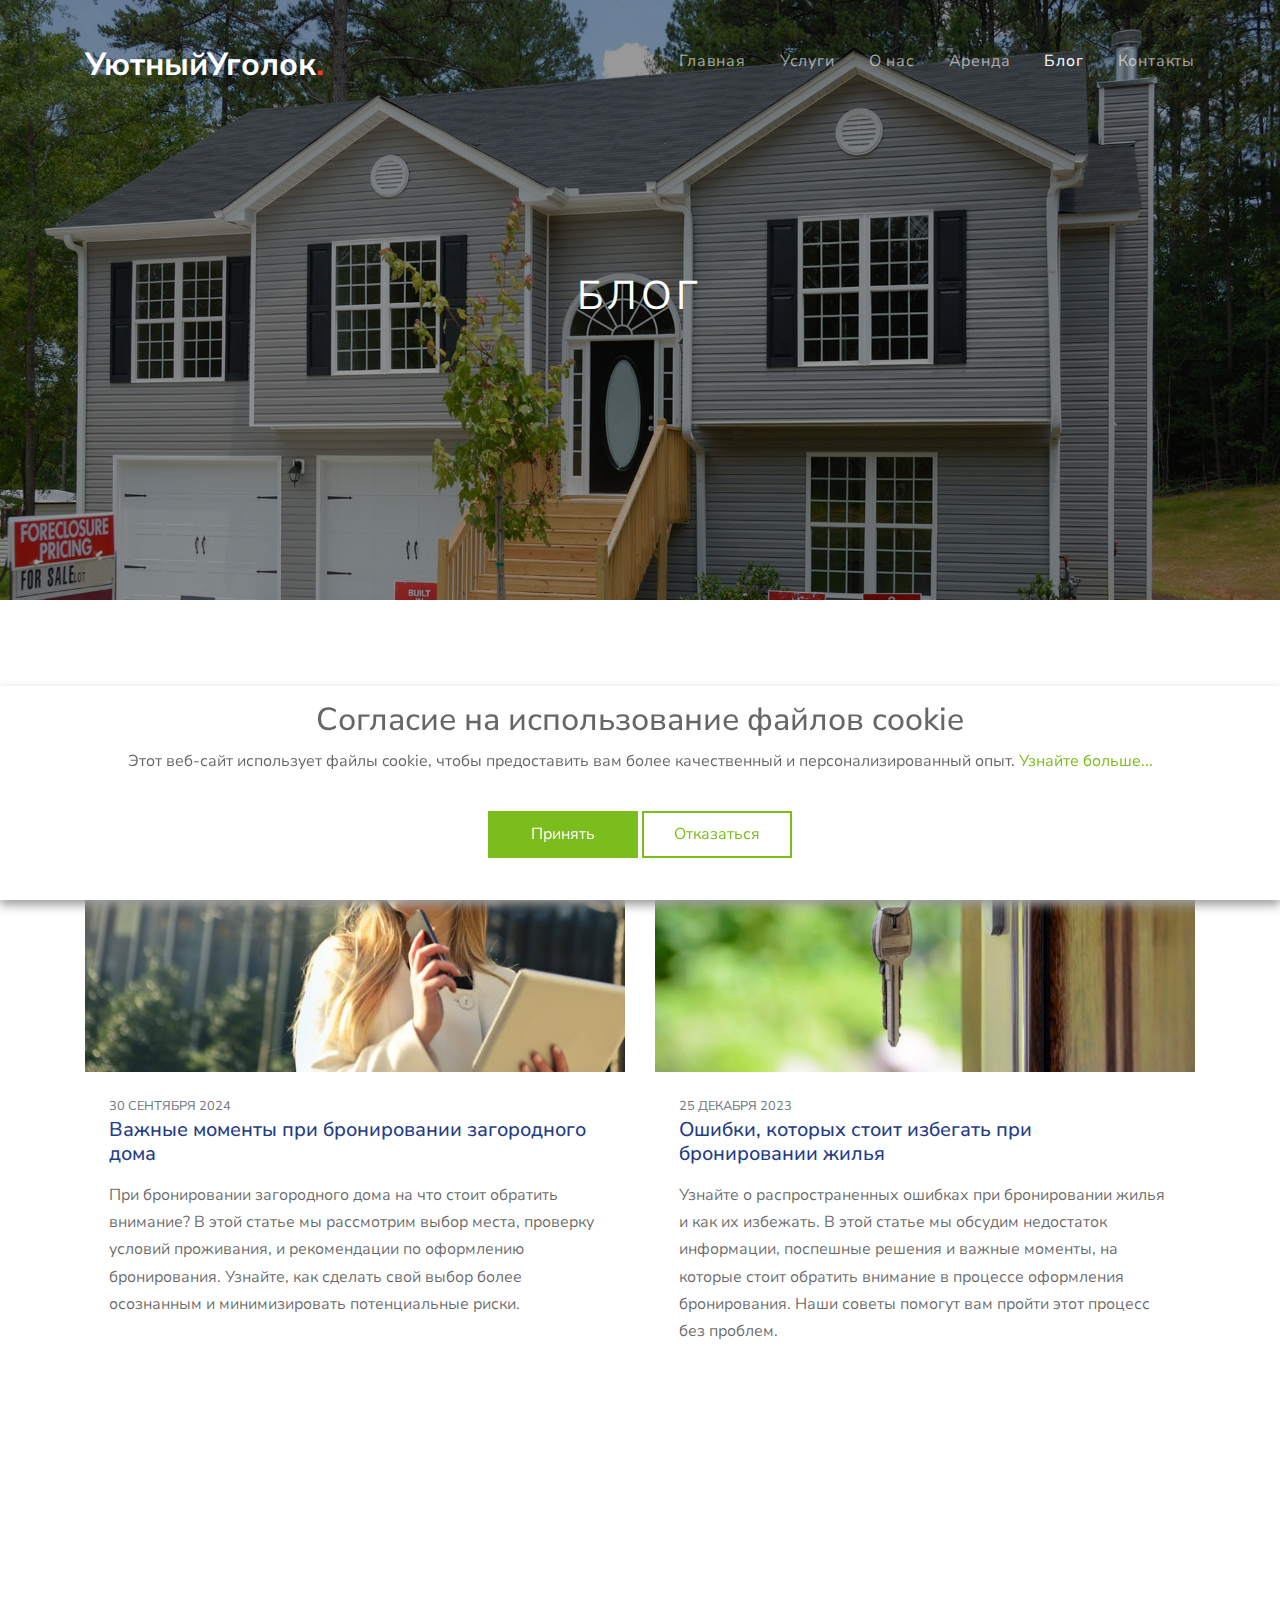
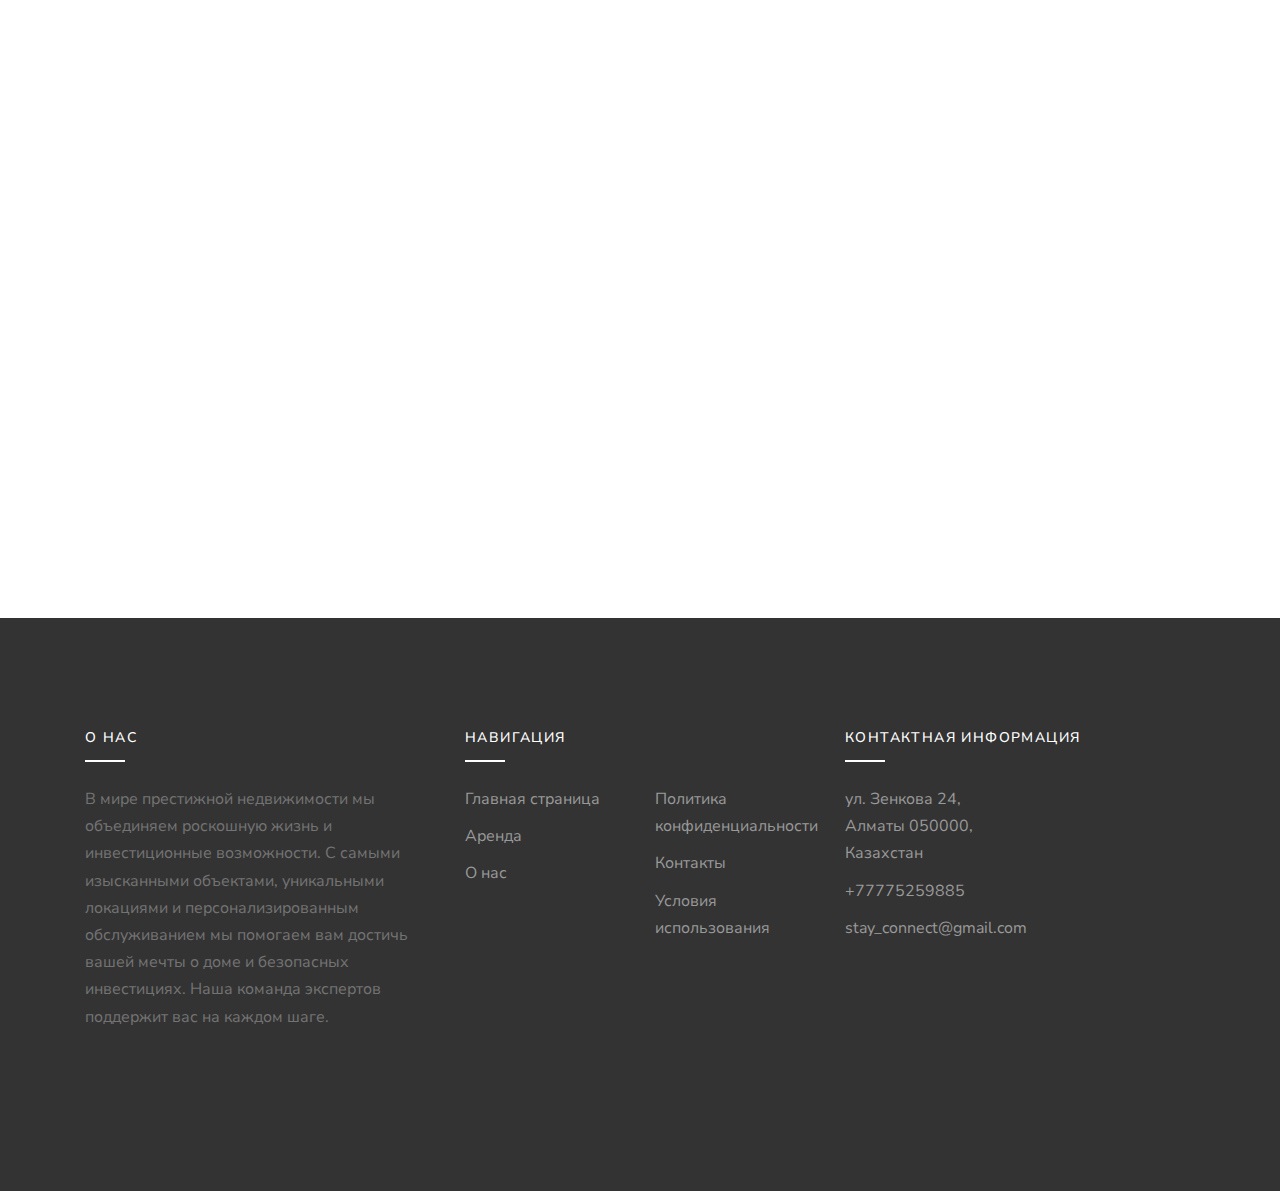
<file: blog.html>
<!DOCTYPE html>
<html lang="en">
    <head>
        <title>УютныйУголок</title>
        <meta charset="utf-8" />
        <meta
            name="viewport"
            content="width=device-width, initial-scale=1, shrink-to-fit=no"
        />

        <link
            rel="stylesheet"
            href="https://fonts.googleapis.com/css?family=Nunito+Sans:200,300,400,700,900|Roboto+Mono:300,400,500"
        />
        <link rel="stylesheet" href="fonts/icomoon/style.css" />

        <link rel="shortcut icon" href="images/logo.png" type="image/x-icon" />

        <link rel="stylesheet" href="css/bootstrap.min.css" />
        <link rel="stylesheet" href="css/magnific-popup.css" />
        <link rel="stylesheet" href="css/jquery-ui.css" />
        <link rel="stylesheet" href="css/owl.carousel.min.css" />
        <link rel="stylesheet" href="css/owl.theme.default.min.css" />
        <link rel="stylesheet" href="css/bootstrap-datepicker.css" />
        <link rel="stylesheet" href="css/mediaelementplayer.css" />
        <link rel="stylesheet" href="css/animate.css" />
        <link rel="stylesheet" href="fonts/flaticon/font/flaticon.css" />
        <link rel="stylesheet" href="css/fl-bigmug-line.css" />

        <link rel="stylesheet" href="css/aos.css" />

        <link rel="stylesheet" href="css/style.css" />
    </head>
    <body>
        <div class="site-loader"></div>

        <div class="site-wrap">
            <div class="site-mobile-menu">
                <div class="site-mobile-menu-header">
                    <div class="site-mobile-menu-close mt-3">
                        <span class="icon-close2 js-menu-toggle"></span>
                    </div>
                </div>
                <div class="site-mobile-menu-body"></div>
            </div>
            <!-- .site-mobile-menu -->

            <div class="site-navbar mt-4">
                <div class="container py-1">
                    <div class="row align-items-center">
                        <div class="col-8 col-md-8 col-lg-4">
                            <h1 class="mb-0">
                                <a href="index.html" class="text-white h2 mb-0">
                                    <strong>
                                        УютныйУголок<span class="text-danger"
                                            >.</span
                                        >
                                    </strong>
                                </a>
                            </h1>
                        </div>
                        <div class="col-4 col-md-4 col-lg-8">
                            <nav
                                class="site-navigation text-right text-md-right"
                                role="navigation"
                            >
                                <div
                                    class="d-inline-block d-lg-none ml-md-0 mr-auto py-3"
                                >
                                    <a
                                        href="#"
                                        class="site-menu-toggle js-menu-toggle text-white"
                                    >
                                        <span class="icon-menu h3"></span>
                                    </a>
                                </div>

                                <ul
                                    class="site-menu js-clone-nav d-none d-lg-block"
                                >
                                    <li>
                                        <a href="index.html">Главная</a>
                                    </li>
                                    <li>
                                        <a href="service.html">Услуги</a>
                                    </li>
                                    <li><a href="about.html">О нас</a></li>
                                    <li>
                                        <a href="rent.html">Аренда</a>
                                    </li>
                                    <li class="active">
                                        <a href="blog.html">Блог</a>
                                    </li>
                                    <li><a href="contact.html">Контакты</a></li>
                                </ul>
                            </nav>
                        </div>
                    </div>
                </div>
            </div>
        </div>

        <div
            class="site-blocks-cover inner-page-cover overlay"
            style="background-image: url(images/hero_bg_2.jpg)"
            data-aos="fade"
            data-stellar-background-ratio="0.5"
        >
            <div class="container">
                <div
                    class="row align-items-center justify-content-center text-center"
                >
                    <div class="col-md-10">
                        <h1 class="mb-2">Блог</h1>
                    </div>
                </div>
            </div>
        </div>

        <div class="site-section">
            <div class="container">
                <div class="row">
                    <div
                        class="col-md-6 col-lg-6 mb-4"
                        data-aos="fade-up"
                        data-aos-delay="100"
                    >
                        <a href="#"
                            ><img
                                src="images/blog-1.jpg"
                                alt="Изображение"
                                class="img-fluid"
                        /></a>
                        <div class="p-4 bg-white">
                            <span
                                class="d-block text-secondary small text-uppercase"
                                >30 сентября 2024</span
                            >
                            <h2 class="h5 text-black mb-3">
                                <a href="#">
                                    Важные моменты при бронировании загородного
                                    дома</a
                                >
                            </h2>
                            <p>
                                При бронировании загородного дома на что стоит
                                обратить внимание? В этой статье мы рассмотрим
                                выбор места, проверку условий проживания, и
                                рекомендации по оформлению бронирования.
                                Узнайте, как сделать свой выбор более осознанным
                                и минимизировать потенциальные риски.
                            </p>
                        </div>
                    </div>
                    <div
                        class="col-md-6 col-lg-6 mb-4"
                        data-aos="fade-up"
                        data-aos-delay="200"
                    >
                        <a href="#"
                            ><img
                                src="images/blog-2.jpg"
                                alt="Изображение"
                                class="img-fluid"
                        /></a>
                        <div class="p-4 bg-white">
                            <span
                                class="d-block text-secondary small text-uppercase"
                                >25 декабря 2023</span
                            >
                            <h2 class="h5 text-black mb-3">
                                <a href="#"
                                    >Ошибки, которых стоит избегать при
                                    бронировании жилья</a
                                >
                            </h2>
                            <p>
                                Узнайте о распространенных ошибках при
                                бронировании жилья и как их избежать. В этой
                                статье мы обсудим недостаток информации,
                                поспешные решения и важные моменты, на которые
                                стоит обратить внимание в процессе оформления
                                бронирования. Наши советы помогут вам пройти
                                этот процесс без проблем.
                            </p>
                        </div>
                    </div>
                    <div
                        class="col-md-6 col-lg-6 mb-4"
                        data-aos="fade-up"
                        data-aos-delay="300"
                    >
                        <a href="#"
                            ><img
                                src="images/blog-3.jpg"
                                alt="Изображение"
                                class="img-fluid"
                        /></a>
                        <div class="p-4 bg-white">
                            <span
                                class="d-block text-secondary small text-uppercase"
                                >19 января 2023</span
                            >
                            <h2 class="h5 text-black mb-3">
                                <a href="#">
                                    Тренды на рынке аренды жилья в 2024 году</a
                                >
                            </h2>
                            <p>
                                Изучите последние тренды и изменения на рынке
                                аренды жилья. В нашем прогнозе на 2024 год мы
                                обсудим устойчивое развитие, технологии «умного
                                дома» и новые популярные направления. Эта статья
                                станет полезным ресурсом для тех, кто хочет быть
                                в курсе изменений в отрасли.
                            </p>
                        </div>
                    </div>
                    <div
                        class="col-md-6 col-lg-6 mb-4"
                        data-aos="fade-up"
                        data-aos-delay="100"
                    >
                        <a href="#"
                            ><img
                                src="images/blog-4.jpg"
                                alt="Изображение"
                                class="img-fluid"
                        /></a>
                        <div class="p-4 bg-white">
                            <span
                                class="d-block text-secondary small text-uppercase"
                                >20 июня 2022</span
                            >
                            <h2 class="h5 text-black mb-3">
                                <a href="#">
                                    5 важных моментов при выборе арендованного
                                    жилья</a
                                >
                            </h2>
                            <p>
                                Узнайте основные моменты, на которые стоит
                                обратить внимание при поиске арендованного
                                жилья. В этой статье мы подробно расскажем о
                                выборе местоположения, определении бюджета,
                                характеристиках жилья, условиях аренды и
                                процессе переезда. Каждый аспект будет поддержан
                                советами, которые помогут сделать аренду более
                                удобной.
                            </p>
                        </div>
                    </div>
                </div>
            </div>
        </div>

        <footer class="site-footer">
            <div class="container">
                <div class="row">
                    <div class="col-lg-4">
                        <div class="mb-5">
                            <h3 class="footer-heading mb-4">О нас</h3>
                            <p>
                                В мире престижной недвижимости мы объединяем
                                роскошную жизнь и инвестиционные возможности. С
                                самыми изысканными объектами, уникальными
                                локациями и персонализированным обслуживанием мы
                                помогаем вам достичь вашей мечты о доме и
                                безопасных инвестициях. Наша команда экспертов
                                поддержит вас на каждом шаге.
                            </p>
                        </div>
                    </div>
                    <div class="col-lg-4 mb-5 mb-lg-0">
                        <div class="row mb-5">
                            <div class="col-md-12">
                                <h3 class="footer-heading mb-4">Навигация</h3>
                            </div>
                            <div class="col-md-6 col-lg-6">
                                <ul class="list-unstyled">
                                    <li>
                                        <a href="index.html"
                                            >Главная страница</a
                                        >
                                    </li>
                                    <li><a href="rent.html">Аренда</a></li>
                                    <li><a href="about.html">О нас</a></li>
                                </ul>
                            </div>
                            <div class="col-md-6 col-lg-6">
                                <ul class="list-unstyled">
                                    <li>
                                        <a href="privacy-policy.html"
                                            >Политика конфиденциальности</a
                                        >
                                    </li>
                                    <li><a href="contact.html">Контакты</a></li>
                                    <li>
                                        <a href="terms-of-use.html"
                                            >Условия использования</a
                                        >
                                    </li>
                                </ul>
                            </div>
                        </div>
                    </div>

                    <div class="col-lg-4 mb-5 mb-lg-0">
                        <div class="row mb-5">
                            <div class="col-md-12">
                                <h3 class="footer-heading mb-4">
                                    Контактная информация
                                </h3>
                            </div>
                            <div class="col-md-6 col-lg-6">
                                <ul class="list-unstyled">
                                    <li>
                                        <a href="index.html"
                                            >ул. Зенкова 24, Алматы 050000,
                                            Казахстан</a
                                        >
                                    </li>
                                    <li>
                                        <a href="tel:+902122224545"
                                            >+77775259885</a
                                        >
                                    </li>
                                    <li>
                                        <a href="mailto:elit__evler@gmail.com"
                                            >stay_connect@gmail.com</a
                                        >
                                    </li>
                                </ul>
                            </div>
                        </div>
                    </div>
                </div>
            </div>
        </footer>

        <!-- Cookie banner -->
        <div class="cookie-wrapper show">
            <div>
                <i class="bx bx-cookie"></i>
                <h2 style="text-align: center">
                    Согласие на использование файлов cookie
                </h2>
            </div>

            <div class="data">
                <p>
                    Этот веб-сайт использует файлы cookie, чтобы предоставить
                    вам более качественный и персонализированный опыт.
                    <a href="terms-of-use.html">Узнайте больше...</a>
                </p>
            </div>

            <div class="buttons">
                <button class="cookie-button" id="acceptBtn">Принять</button>
                <button class="cookie-button" id="declineBtn">
                    Отказаться
                </button>
            </div>
        </div>
        <!-- End Cookie banner -->

        <script src="js/jquery-3.3.1.min.js"></script>
        <script src="js/jquery-migrate-3.0.1.min.js"></script>
        <script src="js/jquery-ui.js"></script>
        <script src="js/popper.min.js"></script>
        <script src="js/bootstrap.min.js"></script>
        <script src="js/owl.carousel.min.js"></script>
        <script src="js/mediaelement-and-player.min.js"></script>
        <script src="js/jquery.stellar.min.js"></script>
        <script src="js/jquery.countdown.min.js"></script>
        <script src="js/jquery.magnific-popup.min.js"></script>
        <script src="js/bootstrap-datepicker.min.js"></script>
        <script src="js/aos.js"></script>

        <script src="js/main.js"></script>
        <script src="js/cookiebanner.js"></script>
    </body>
</html>
</file>
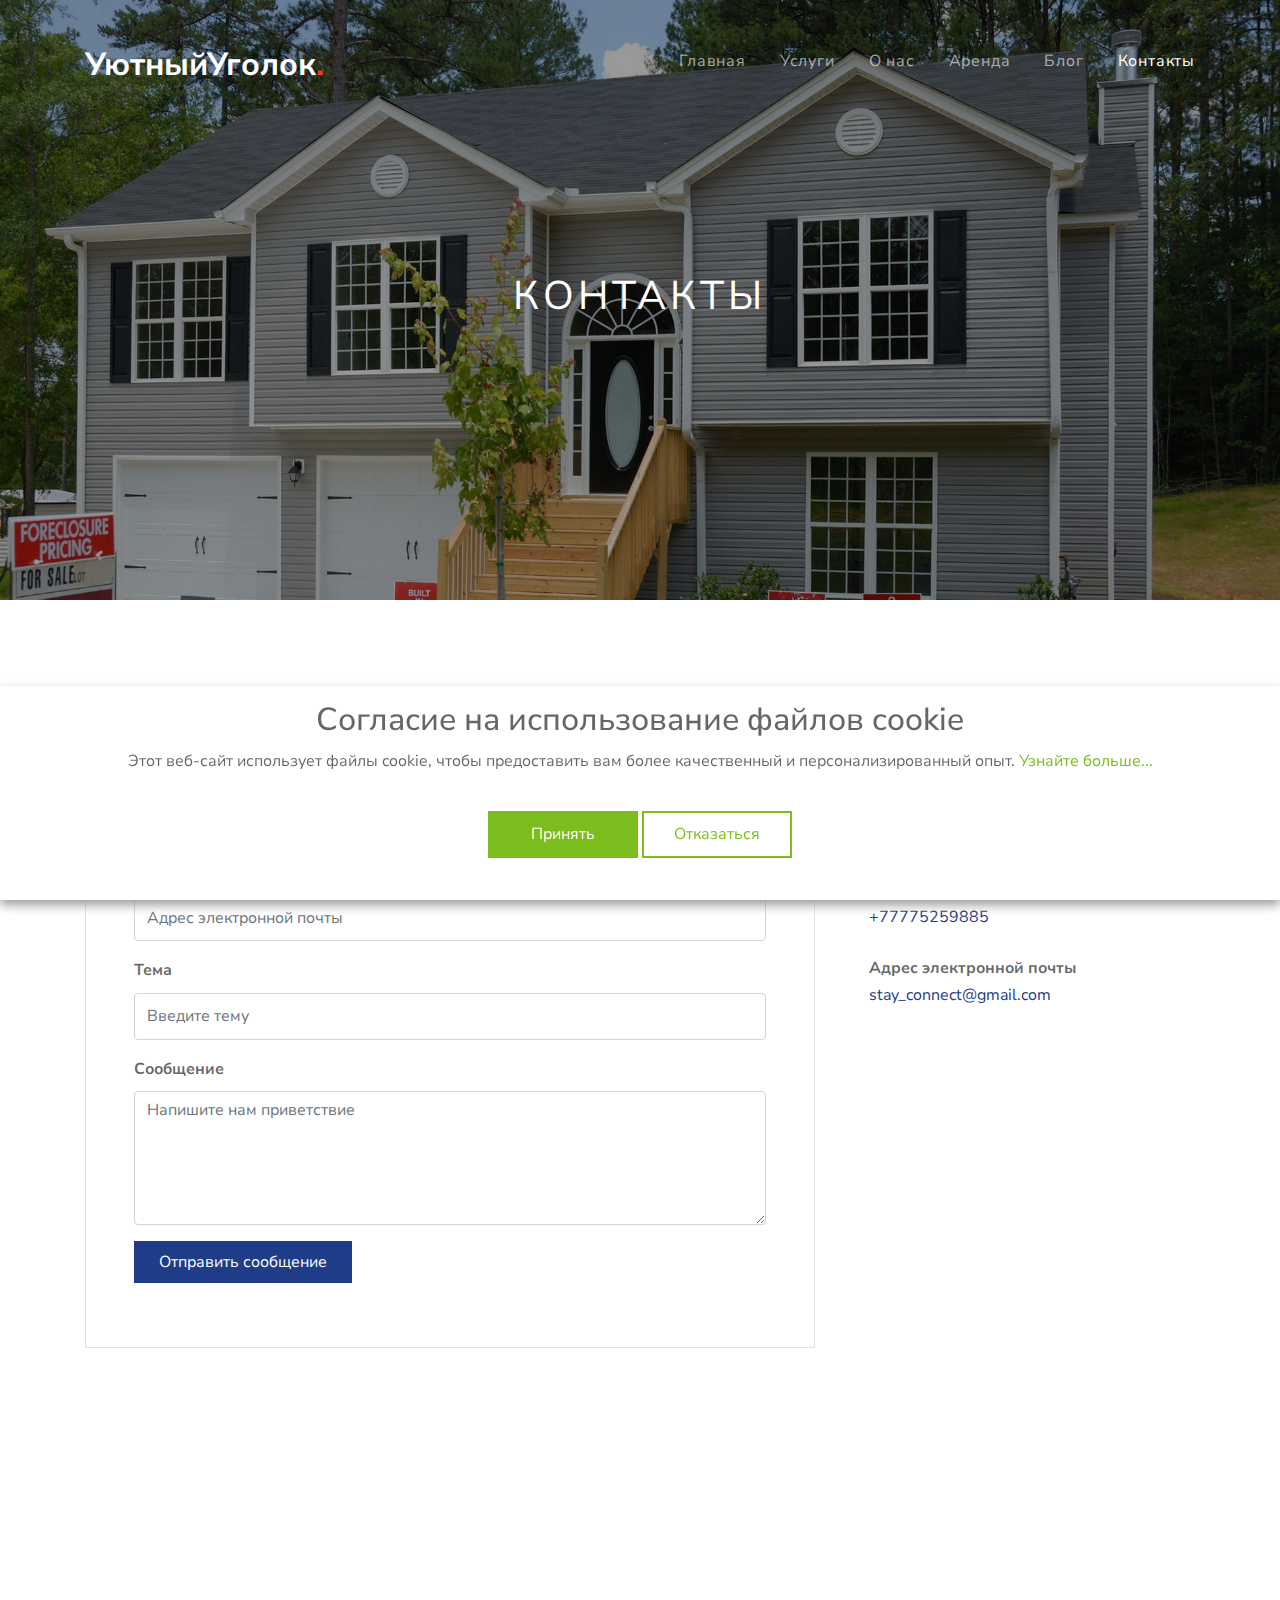
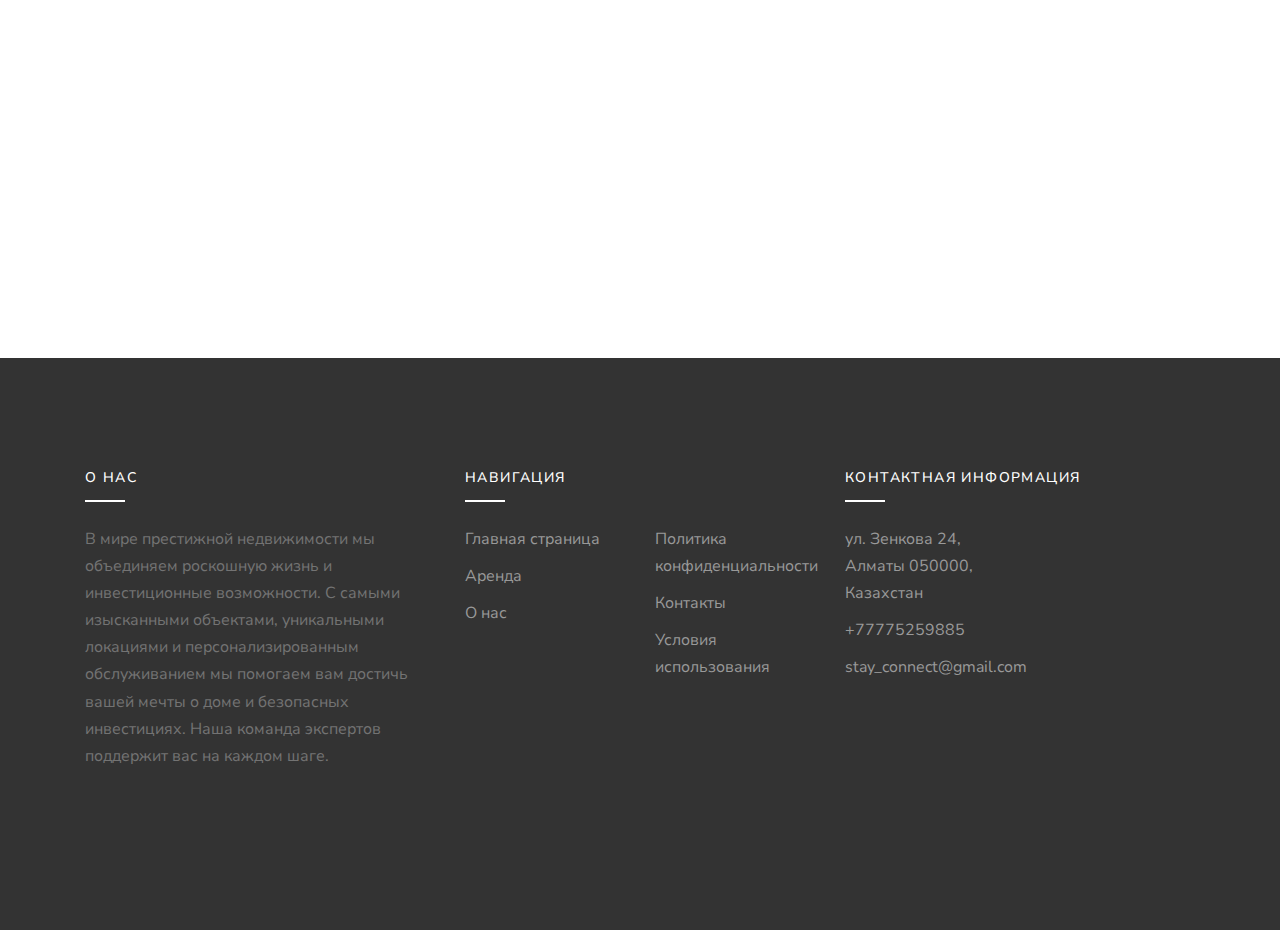
<file: contact.html>
<!DOCTYPE html>
<html lang="en">
    <head>
        <title>УютныйУголок</title>
        <meta charset="utf-8" />
        <meta
            name="viewport"
            content="width=device-width, initial-scale=1, shrink-to-fit=no"
        />

        <link
            rel="stylesheet"
            href="https://fonts.googleapis.com/css?family=Nunito+Sans:200,300,400,700,900|Roboto+Mono:300,400,500"
        />
        <link rel="stylesheet" href="fonts/icomoon/style.css" />

        <link rel="shortcut icon" href="images/logo.png" type="image/x-icon" />

        <link rel="stylesheet" href="css/bootstrap.min.css" />
        <link rel="stylesheet" href="css/magnific-popup.css" />
        <link rel="stylesheet" href="css/jquery-ui.css" />
        <link rel="stylesheet" href="css/owl.carousel.min.css" />
        <link rel="stylesheet" href="css/owl.theme.default.min.css" />
        <link rel="stylesheet" href="css/bootstrap-datepicker.css" />
        <link rel="stylesheet" href="css/mediaelementplayer.css" />
        <link rel="stylesheet" href="css/animate.css" />
        <link rel="stylesheet" href="fonts/flaticon/font/flaticon.css" />
        <link rel="stylesheet" href="css/fl-bigmug-line.css" />

        <link rel="stylesheet" href="css/aos.css" />

        <link rel="stylesheet" href="css/style.css" />
    </head>
    <body>
        <div class="site-loader"></div>

        <div class="site-wrap">
            <div class="site-mobile-menu">
                <div class="site-mobile-menu-header">
                    <div class="site-mobile-menu-close mt-3">
                        <span class="icon-close2 js-menu-toggle"></span>
                    </div>
                </div>
                <div class="site-mobile-menu-body"></div>
            </div>
            <!-- .site-mobile-menu -->

            <div class="site-navbar mt-4">
                <div class="container py-1">
                    <div class="row align-items-center">
                        <div class="col-8 col-md-8 col-lg-4">
                            <h1 class="mb-0">
                                <a href="index.html" class="text-white h2 mb-0">
                                    <strong>
                                        УютныйУголок<span class="text-danger"
                                            >.</span
                                        >
                                    </strong>
                                </a>
                            </h1>
                        </div>
                        <div class="col-4 col-md-4 col-lg-8">
                            <nav
                                class="site-navigation text-right text-md-right"
                                role="navigation"
                            >
                                <div
                                    class="d-inline-block d-lg-none ml-md-0 mr-auto py-3"
                                >
                                    <a
                                        href="#"
                                        class="site-menu-toggle js-menu-toggle text-white"
                                    >
                                        <span class="icon-menu h3"></span>
                                    </a>
                                </div>

                                <ul
                                    class="site-menu js-clone-nav d-none d-lg-block"
                                >
                                    <li>
                                        <a href="index.html">Главная</a>
                                    </li>
                                    <li>
                                        <a href="service.html">Услуги</a>
                                    </li>
                                    <li><a href="about.html">О нас</a></li>
                                    <li>
                                        <a href="rent.html">Аренда</a>
                                    </li>
                                    <li>
                                        <a href="blog.html">Блог</a>
                                    </li>
                                    <li class="active">
                                        <a href="contact.html">Контакты</a>
                                    </li>
                                </ul>
                            </nav>
                        </div>
                    </div>
                </div>
            </div>
        </div>

        <div
            class="site-blocks-cover inner-page-cover overlay"
            style="background-image: url(images/hero_bg_2.jpg)"
            data-aos="fade"
            data-stellar-background-ratio="0.5"
        >
            <div class="container">
                <div
                    class="row align-items-center justify-content-center text-center"
                >
                    <div class="col-md-10">
                        <h1 class="mb-2">Контакты</h1>
                    </div>
                </div>
            </div>
        </div>

        <div class="site-section">
            <div class="container">
                <div class="row">
                    <div class="col-md-12 col-lg-8 mb-5">
                        <form action="#" class="p-5 bg-white border">
                            <div class="row form-group">
                                <div class="col-md-12 mb-3 mb-md-0">
                                    <label
                                        class="font-weight-bold"
                                        for="fullname"
                                        >Имя и Фамилия</label
                                    >
                                    <input
                                        type="text"
                                        id="fullname"
                                        class="form-control"
                                        placeholder="Имя и Фамилия"
                                    />
                                </div>
                            </div>
                            <div class="row form-group">
                                <div class="col-md-12">
                                    <label class="font-weight-bold" for="email"
                                        >Электронная почта</label
                                    >
                                    <input
                                        type="email"
                                        id="email"
                                        class="form-control"
                                        placeholder="Адрес электронной почты"
                                    />
                                    <div
                                        id="result"
                                        style="color: red; font-size: 12px"
                                    ></div>
                                </div>
                            </div>
                            <div class="row form-group">
                                <div class="col-md-12">
                                    <label
                                        class="font-weight-bold"
                                        for="subject"
                                        >Тема</label
                                    >
                                    <input
                                        type="text"
                                        id="subject"
                                        class="form-control"
                                        placeholder="Введите тему"
                                    />
                                </div>
                            </div>

                            <div class="row form-group">
                                <div class="col-md-12">
                                    <label
                                        class="font-weight-bold"
                                        for="message"
                                        >Сообщение</label
                                    >
                                    <textarea
                                        name="message"
                                        id="message"
                                        cols="30"
                                        rows="5"
                                        class="form-control"
                                        placeholder="Напишите нам приветствие"
                                    ></textarea>
                                </div>
                            </div>

                            <div class="row form-group">
                                <div class="col-md-12">
                                    <input
                                        type="submit"
                                        id="submit"
                                        onclick="sendForm()"
                                        value="Отправить сообщение"
                                        class="btn btn-primary py-2 px-4 rounded-0"
                                    />
                                </div>
                            </div>
                        </form>
                    </div>

                    <div class="col-lg-4">
                        <div class="p-4 mb-3 bg-white">
                            <h3 class="h6 text-black mb-3 text-uppercase">
                                Контактная информация
                            </h3>
                            <p class="mb-0 font-weight-bold">Адрес</p>
                            <p class="mb-4">
                                ул. Зенкова 24, Алматы 050000, Казахстан
                            </p>

                            <p class="mb-0 font-weight-bold">Телефон</p>
                            <p class="mb-4">
                                <a href="#">+77775259885</a>
                            </p>

                            <p class="mb-0 font-weight-bold">
                                Адрес электронной почты
                            </p>
                            <p class="mb-0">
                                <a href="#">stay_connect@gmail.com</a>
                            </p>
                        </div>
                    </div>

                    <iframe
                        src="https://www.google.com/maps/embed?pb=!1m18!1m12!1m3!1d459422.2932830432!2d76.70996408151947!3d43.289955923116!2m3!1f0!2f0!3f0!3m2!1i1024!2i768!4f13.1!3m3!1m2!1s0x38836f090379c40b%3A0xfd027ce6f7a2b68c!2sKazakhstan%20Travel%20Agency!5e0!3m2!1suk!2sua!4v1730302803187!5m2!1suk!2sua"
                        width="100%"
                        height="450"
                        style="border: 0"
                        allowfullscreen=""
                        loading="lazy"
                        referrerpolicy="no-referrer-when-downgrade"
                    ></iframe>
                </div>
            </div>
        </div>

        <footer class="site-footer">
            <div class="container">
                <div class="row">
                    <div class="col-lg-4">
                        <div class="mb-5">
                            <h3 class="footer-heading mb-4">О нас</h3>
                            <p>
                                В мире престижной недвижимости мы объединяем
                                роскошную жизнь и инвестиционные возможности. С
                                самыми изысканными объектами, уникальными
                                локациями и персонализированным обслуживанием мы
                                помогаем вам достичь вашей мечты о доме и
                                безопасных инвестициях. Наша команда экспертов
                                поддержит вас на каждом шаге.
                            </p>
                        </div>
                    </div>
                    <div class="col-lg-4 mb-5 mb-lg-0">
                        <div class="row mb-5">
                            <div class="col-md-12">
                                <h3 class="footer-heading mb-4">Навигация</h3>
                            </div>
                            <div class="col-md-6 col-lg-6">
                                <ul class="list-unstyled">
                                    <li>
                                        <a href="index.html"
                                            >Главная страница</a
                                        >
                                    </li>
                                    <li><a href="rent.html">Аренда</a></li>
                                    <li><a href="about.html">О нас</a></li>
                                </ul>
                            </div>
                            <div class="col-md-6 col-lg-6">
                                <ul class="list-unstyled">
                                    <li>
                                        <a href="privacy-policy.html"
                                            >Политика конфиденциальности</a
                                        >
                                    </li>
                                    <li><a href="contact.html">Контакты</a></li>
                                    <li>
                                        <a href="terms-of-use.html"
                                            >Условия использования</a
                                        >
                                    </li>
                                </ul>
                            </div>
                        </div>
                    </div>

                    <div class="col-lg-4 mb-5 mb-lg-0">
                        <div class="row mb-5">
                            <div class="col-md-12">
                                <h3 class="footer-heading mb-4">
                                    Контактная информация
                                </h3>
                            </div>
                            <div class="col-md-6 col-lg-6">
                                <ul class="list-unstyled">
                                    <li>
                                        <a href="index.html"
                                            >ул. Зенкова 24, Алматы 050000,
                                            Казахстан</a
                                        >
                                    </li>
                                    <li>
                                        <a href="tel:+902122224545"
                                            >+77775259885</a
                                        >
                                    </li>
                                    <li>
                                        <a href="mailto:elit__evler@gmail.com"
                                            >stay_connect@gmail.com</a
                                        >
                                    </li>
                                </ul>
                            </div>
                        </div>
                    </div>
                </div>
            </div>
        </footer>

        <!-- Cookie banner -->
        <div class="cookie-wrapper show">
            <div>
                <i class="bx bx-cookie"></i>
                <h2 style="text-align: center">
                    Согласие на использование файлов cookie
                </h2>
            </div>

            <div class="data">
                <p>
                    Этот веб-сайт использует файлы cookie, чтобы предоставить
                    вам более качественный и персонализированный опыт.
                    <a href="terms-of-use.html">Узнайте больше...</a>
                </p>
            </div>

            <div class="buttons">
                <button class="cookie-button" id="acceptBtn">Принять</button>
                <button class="cookie-button" id="declineBtn">
                    Отказаться
                </button>
            </div>
        </div>
        <!-- End Cookie banner -->

        <script src="js/jquery-3.3.1.min.js"></script>
        <script src="js/jquery-migrate-3.0.1.min.js"></script>
        <script src="js/jquery-ui.js"></script>
        <script src="js/popper.min.js"></script>
        <script src="js/bootstrap.min.js"></script>
        <script src="js/owl.carousel.min.js"></script>
        <script src="js/mediaelement-and-player.min.js"></script>
        <script src="js/jquery.stellar.min.js"></script>
        <script src="js/jquery.countdown.min.js"></script>
        <script src="js/jquery.magnific-popup.min.js"></script>
        <script src="js/bootstrap-datepicker.min.js"></script>
        <script src="js/aos.js"></script>

        <script src="js/main.js"></script>
        <script src="js/cookiebanner.js"></script>
        <script src="js/contact-form.js"></script>
    </body>
</html>
</file>
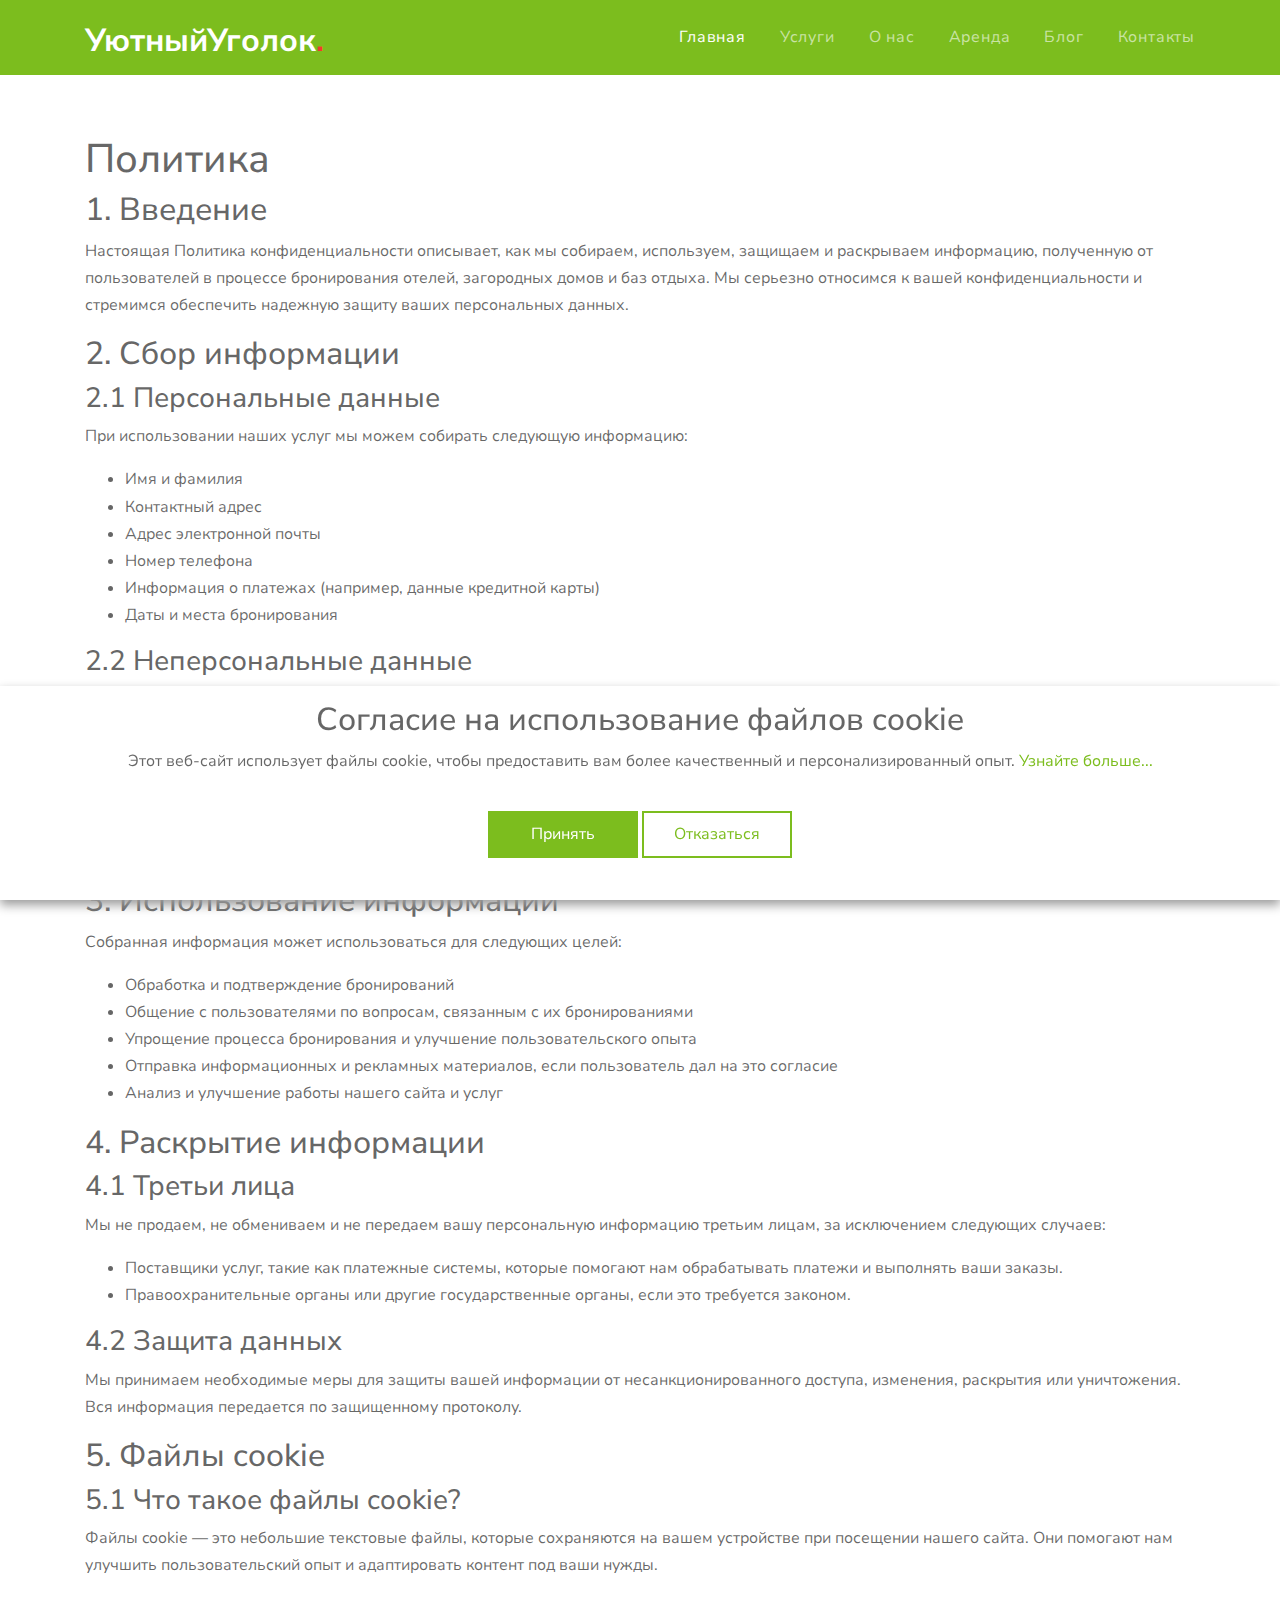
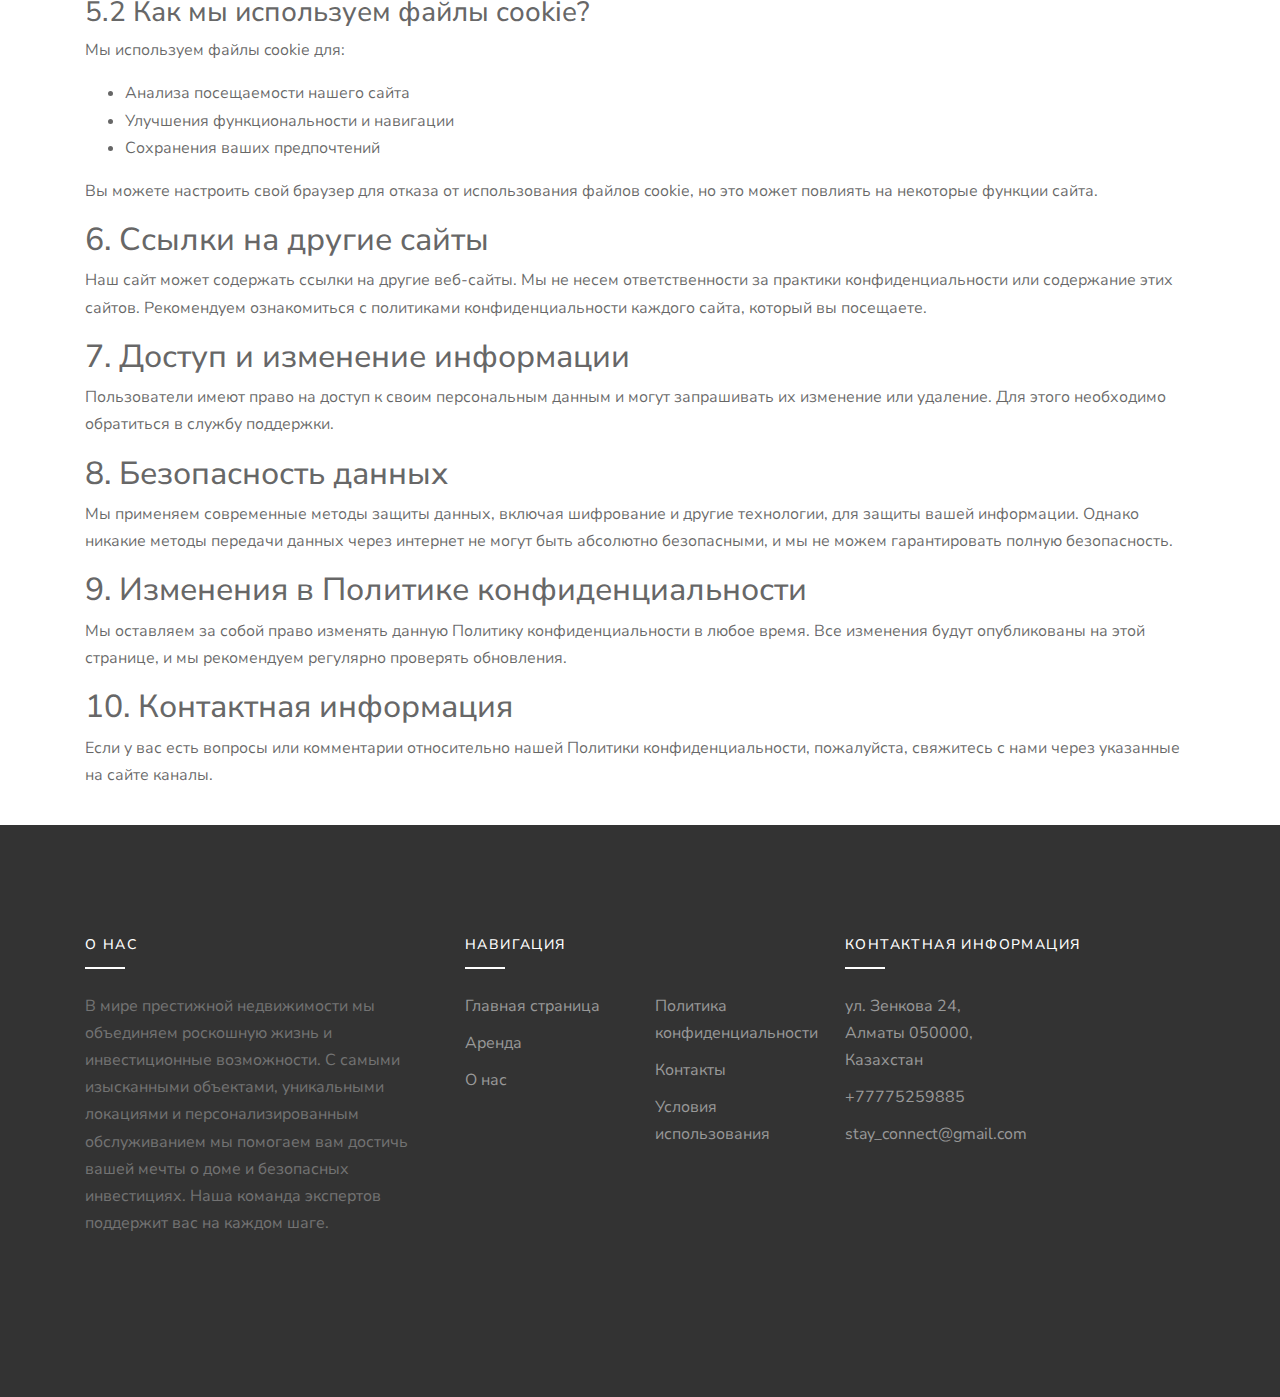
<file: privacy-policy.html>
<!DOCTYPE html>
<html lang="en">
    <head>
        <title>УютныйУголок</title>
        <meta charset="utf-8" />
        <meta
            name="viewport"
            content="width=device-width, initial-scale=1, shrink-to-fit=no"
        />

        <link
            rel="stylesheet"
            href="https://fonts.googleapis.com/css?family=Nunito+Sans:200,300,400,700,900|Roboto+Mono:300,400,500"
        />
        <link rel="stylesheet" href="fonts/icomoon/style.css" />

        <link rel="shortcut icon" href="images/logo.png" type="image/x-icon" />

        <link rel="stylesheet" href="css/bootstrap.min.css" />
        <link rel="stylesheet" href="css/magnific-popup.css" />
        <link rel="stylesheet" href="css/jquery-ui.css" />
        <link rel="stylesheet" href="css/owl.carousel.min.css" />
        <link rel="stylesheet" href="css/owl.theme.default.min.css" />
        <link rel="stylesheet" href="css/bootstrap-datepicker.css" />
        <link rel="stylesheet" href="css/mediaelementplayer.css" />
        <link rel="stylesheet" href="css/animate.css" />
        <link rel="stylesheet" href="fonts/flaticon/font/flaticon.css" />
        <link rel="stylesheet" href="css/fl-bigmug-line.css" />

        <link rel="stylesheet" href="css/aos.css" />

        <link rel="stylesheet" href="css/style.css" />
    </head>
    <body>
        <div class="site-loader"></div>

        <div class="site-wrap">
            <div class="site-mobile-menu">
                <div class="site-mobile-menu-header">
                    <div class="site-mobile-menu-close mt-3">
                        <span class="icon-close2 js-menu-toggle"></span>
                    </div>
                </div>
                <div class="site-mobile-menu-body"></div>
            </div>
            <!-- .site-mobile-menu -->

            <div
                class="site-navbar mt-4"
                style="
                    background: #7cbd1e !important;
                    margin-top: 0px !important;
                    position: static;
                "
            >
                <div class="container py-1">
                    <div class="row align-items-center">
                        <div class="col-8 col-md-8 col-lg-4">
                            <h1 class="mb-0">
                                <a href="index.html" class="text-white h2 mb-0">
                                    <strong>
                                        УютныйУголок<span class="text-danger"
                                            >.</span
                                        >
                                    </strong>
                                </a>
                            </h1>
                        </div>
                        <div class="col-4 col-md-4 col-lg-8">
                            <nav
                                class="site-navigation text-right text-md-right"
                                role="navigation"
                            >
                                <div
                                    class="d-inline-block d-lg-none ml-md-0 mr-auto py-3"
                                >
                                    <a
                                        href="#"
                                        class="site-menu-toggle js-menu-toggle text-white"
                                    >
                                        <span class="icon-menu h3"></span>
                                    </a>
                                </div>

                                <ul
                                    class="site-menu js-clone-nav d-none d-lg-block"
                                >
                                    <li class="active">
                                        <a href="index.html">Главная</a>
                                    </li>
                                    <li>
                                        <a href="service.html">Услуги</a>
                                    </li>
                                    <li><a href="about.html">О нас</a></li>
                                    <li><a href="rent.html">Аренда</a></li>
                                    <li><a href="blog.html">Блог</a></li>
                                    <li><a href="contact.html">Контакты</a></li>
                                </ul>
                            </nav>
                        </div>
                    </div>
                </div>
            </div>
        </div>

        <main>
            <article
                class="container additional-wrapper"
                style="margin-top: 40px"
            >
                <div class="page__content" style="padding: 20px 0px">
                    <h1>Политика</h1>

                    <h2>1. Введение</h2>
                    <p>
                        Настоящая Политика конфиденциальности описывает, как мы
                        собираем, используем, защищаем и раскрываем информацию,
                        полученную от пользователей в процессе бронирования
                        отелей, загородных домов и баз отдыха. Мы серьезно
                        относимся к вашей конфиденциальности и стремимся
                        обеспечить надежную защиту ваших персональных данных.
                    </p>

                    <h2>2. Сбор информации</h2>

                    <h3>2.1 Персональные данные</h3>
                    <p>
                        При использовании наших услуг мы можем собирать
                        следующую информацию:
                    </p>
                    <ul>
                        <li>Имя и фамилия</li>
                        <li>Контактный адрес</li>
                        <li>Адрес электронной почты</li>
                        <li>Номер телефона</li>
                        <li>
                            Информация о платежах (например, данные кредитной
                            карты)
                        </li>
                        <li>Даты и места бронирования</li>
                    </ul>

                    <h3>2.2 Неперсональные данные</h3>
                    <p>
                        Мы также можем собирать информацию, не связанную с
                        личностью, такую как:
                    </p>
                    <ul>
                        <li>Тип устройства</li>
                        <li>Операционная система</li>
                        <li>IP-адрес</li>
                        <li>Время доступа и продолжительность сеанса</li>
                        <li>Посещенные страницы на нашем сайте</li>
                    </ul>

                    <h2>3. Использование информации</h2>
                    <p>
                        Собранная информация может использоваться для следующих
                        целей:
                    </p>
                    <ul>
                        <li>Обработка и подтверждение бронирований</li>
                        <li>
                            Общение с пользователями по вопросам, связанным с их
                            бронированиями
                        </li>
                        <li>
                            Упрощение процесса бронирования и улучшение
                            пользовательского опыта
                        </li>
                        <li>
                            Отправка информационных и рекламных материалов, если
                            пользователь дал на это согласие
                        </li>
                        <li>Анализ и улучшение работы нашего сайта и услуг</li>
                    </ul>

                    <h2>4. Раскрытие информации</h2>

                    <h3>4.1 Третьи лица</h3>
                    <p>
                        Мы не продаем, не обмениваем и не передаем вашу
                        персональную информацию третьим лицам, за исключением
                        следующих случаев:
                    </p>
                    <ul>
                        <li>
                            Поставщики услуг, такие как платежные системы,
                            которые помогают нам обрабатывать платежи и
                            выполнять ваши заказы.
                        </li>
                        <li>
                            Правоохранительные органы или другие государственные
                            органы, если это требуется законом.
                        </li>
                    </ul>

                    <h3>4.2 Защита данных</h3>
                    <p>
                        Мы принимаем необходимые меры для защиты вашей
                        информации от несанкционированного доступа, изменения,
                        раскрытия или уничтожения. Вся информация передается по
                        защищенному протоколу.
                    </p>

                    <h2>5. Файлы cookie</h2>

                    <h3>5.1 Что такое файлы cookie?</h3>
                    <p>
                        Файлы cookie — это небольшие текстовые файлы, которые
                        сохраняются на вашем устройстве при посещении нашего
                        сайта. Они помогают нам улучшить пользовательский опыт и
                        адаптировать контент под ваши нужды.
                    </p>

                    <h3>5.2 Как мы используем файлы cookie?</h3>
                    <p>Мы используем файлы cookie для:</p>
                    <ul>
                        <li>Анализа посещаемости нашего сайта</li>
                        <li>Улучшения функциональности и навигации</li>
                        <li>Сохранения ваших предпочтений</li>
                    </ul>
                    <p>
                        Вы можете настроить свой браузер для отказа от
                        использования файлов cookie, но это может повлиять на
                        некоторые функции сайта.
                    </p>

                    <h2>6. Ссылки на другие сайты</h2>
                    <p>
                        Наш сайт может содержать ссылки на другие веб-сайты. Мы
                        не несем ответственности за практики конфиденциальности
                        или содержание этих сайтов. Рекомендуем ознакомиться с
                        политиками конфиденциальности каждого сайта, который вы
                        посещаете.
                    </p>

                    <h2>7. Доступ и изменение информации</h2>
                    <p>
                        Пользователи имеют право на доступ к своим персональным
                        данным и могут запрашивать их изменение или удаление.
                        Для этого необходимо обратиться в службу поддержки.
                    </p>

                    <h2>8. Безопасность данных</h2>
                    <p>
                        Мы применяем современные методы защиты данных, включая
                        шифрование и другие технологии, для защиты вашей
                        информации. Однако никакие методы передачи данных через
                        интернет не могут быть абсолютно безопасными, и мы не
                        можем гарантировать полную безопасность.
                    </p>

                    <h2>9. Изменения в Политике конфиденциальности</h2>
                    <p>
                        Мы оставляем за собой право изменять данную Политику
                        конфиденциальности в любое время. Все изменения будут
                        опубликованы на этой странице, и мы рекомендуем
                        регулярно проверять обновления.
                    </p>

                    <h2>10. Контактная информация</h2>
                    <p>
                        Если у вас есть вопросы или комментарии относительно
                        нашей Политики конфиденциальности, пожалуйста, свяжитесь
                        с нами через указанные на сайте каналы.
                    </p>
                </div>
            </article>
        </main>

        <footer class="site-footer">
            <div class="container">
                <div class="row">
                    <div class="col-lg-4">
                        <div class="mb-5">
                            <h3 class="footer-heading mb-4">О нас</h3>
                            <p>
                                В мире престижной недвижимости мы объединяем
                                роскошную жизнь и инвестиционные возможности. С
                                самыми изысканными объектами, уникальными
                                локациями и персонализированным обслуживанием мы
                                помогаем вам достичь вашей мечты о доме и
                                безопасных инвестициях. Наша команда экспертов
                                поддержит вас на каждом шаге.
                            </p>
                        </div>
                    </div>
                    <div class="col-lg-4 mb-5 mb-lg-0">
                        <div class="row mb-5">
                            <div class="col-md-12">
                                <h3 class="footer-heading mb-4">Навигация</h3>
                            </div>
                            <div class="col-md-6 col-lg-6">
                                <ul class="list-unstyled">
                                    <li>
                                        <a href="index.html"
                                            >Главная страница</a
                                        >
                                    </li>
                                    <li><a href="rent.html">Аренда</a></li>
                                    <li><a href="about.html">О нас</a></li>
                                </ul>
                            </div>
                            <div class="col-md-6 col-lg-6">
                                <ul class="list-unstyled">
                                    <li>
                                        <a href="privacy-policy.html"
                                            >Политика конфиденциальности</a
                                        >
                                    </li>
                                    <li><a href="contact.html">Контакты</a></li>
                                    <li>
                                        <a href="terms-of-use.html"
                                            >Условия использования</a
                                        >
                                    </li>
                                </ul>
                            </div>
                        </div>
                    </div>

                    <div class="col-lg-4 mb-5 mb-lg-0">
                        <div class="row mb-5">
                            <div class="col-md-12">
                                <h3 class="footer-heading mb-4">
                                    Контактная информация
                                </h3>
                            </div>
                            <div class="col-md-6 col-lg-6">
                                <ul class="list-unstyled">
                                    <li>
                                        <a href="index.html"
                                            >ул. Зенкова 24, Алматы 050000,
                                            Казахстан</a
                                        >
                                    </li>
                                    <li>
                                        <a href="tel:+902122224545"
                                            >+77775259885</a
                                        >
                                    </li>
                                    <li>
                                        <a href="mailto:elit__evler@gmail.com"
                                            >stay_connect@gmail.com</a
                                        >
                                    </li>
                                </ul>
                            </div>
                        </div>
                    </div>
                </div>
            </div>
        </footer>

        <!-- Cookie banner -->
        <div class="cookie-wrapper show">
            <div>
                <i class="bx bx-cookie"></i>
                <h2 style="text-align: center">
                    Согласие на использование файлов cookie
                </h2>
            </div>

            <div class="data">
                <p>
                    Этот веб-сайт использует файлы cookie, чтобы предоставить
                    вам более качественный и персонализированный опыт.
                    <a href="terms-of-use.html">Узнайте больше...</a>
                </p>
            </div>

            <div class="buttons">
                <button class="cookie-button" id="acceptBtn">Принять</button>
                <button class="cookie-button" id="declineBtn">
                    Отказаться
                </button>
            </div>
        </div>
        <!-- End Cookie banner -->

        <script src="js/jquery-3.3.1.min.js"></script>
        <script src="js/jquery-migrate-3.0.1.min.js"></script>
        <script src="js/jquery-ui.js"></script>
        <script src="js/popper.min.js"></script>
        <script src="js/bootstrap.min.js"></script>
        <script src="js/owl.carousel.min.js"></script>
        <script src="js/mediaelement-and-player.min.js"></script>
        <script src="js/jquery.stellar.min.js"></script>
        <script src="js/jquery.countdown.min.js"></script>
        <script src="js/jquery.magnific-popup.min.js"></script>
        <script src="js/bootstrap-datepicker.min.js"></script>
        <script src="js/aos.js"></script>

        <script src="js/main.js"></script>
        <script src="js/cookiebanner.js"></script>
    </body>
</html>
</file>
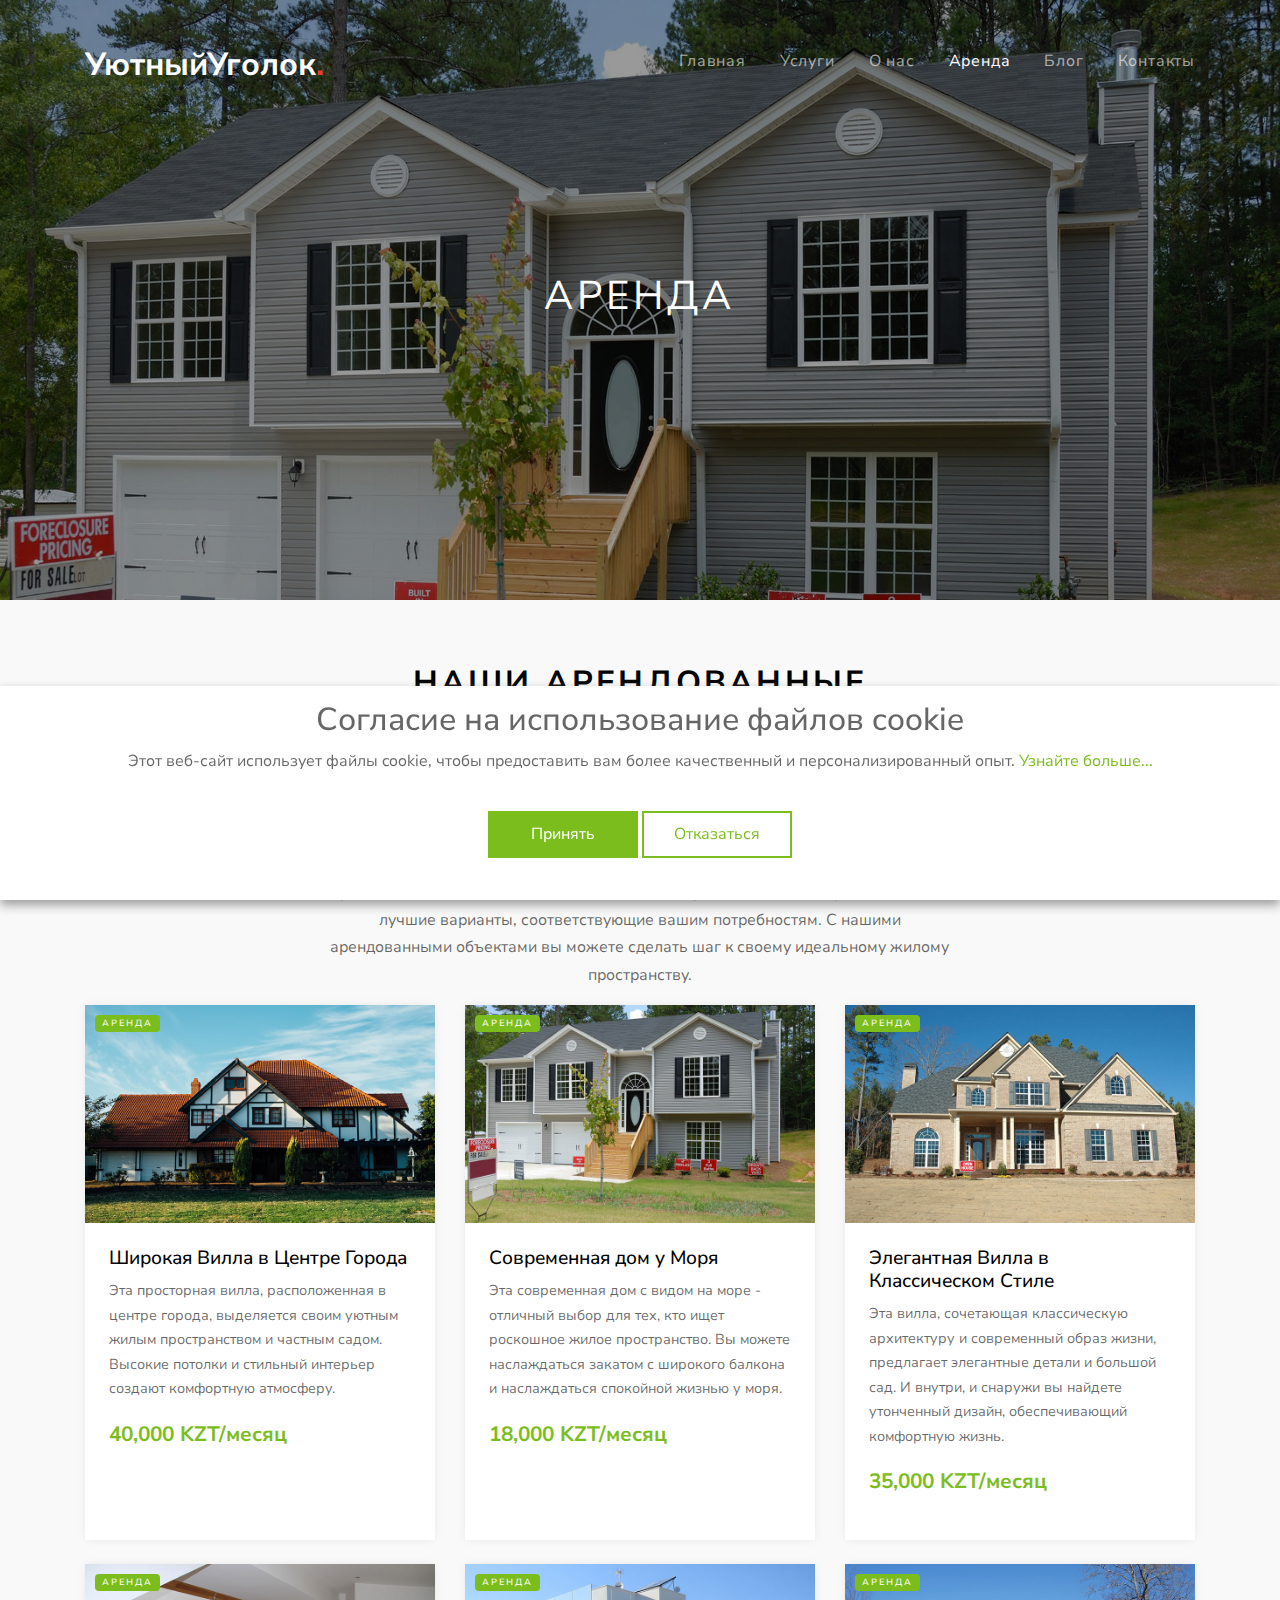
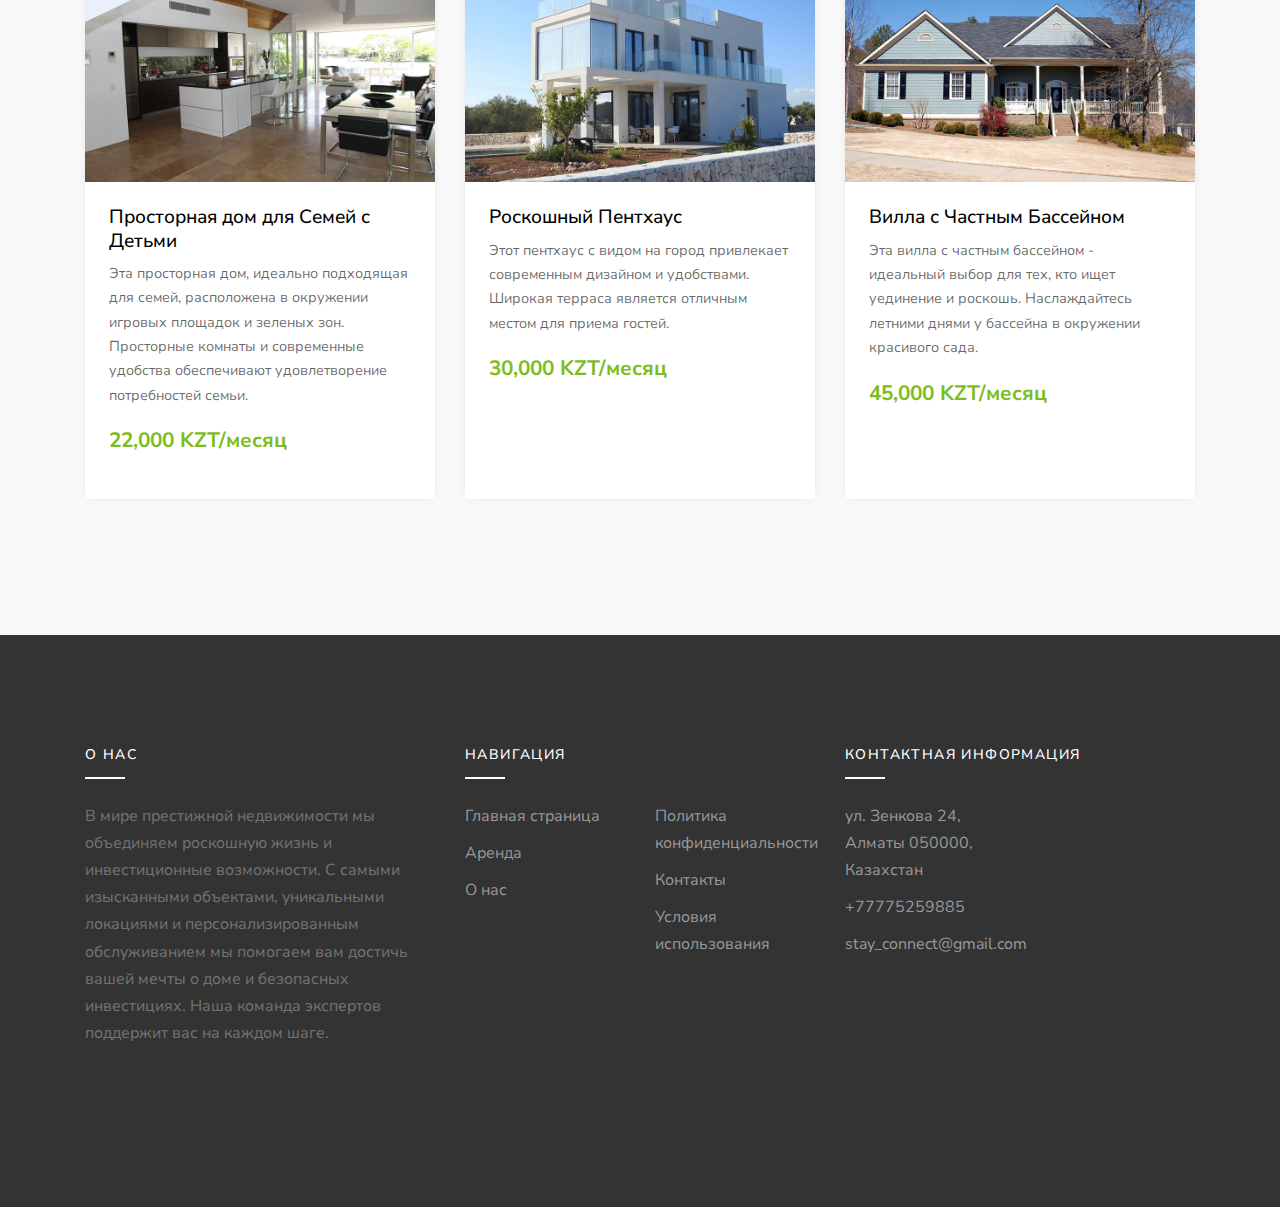
<file: rent.html>
<!DOCTYPE html>
<html lang="en">
    <head>
        <title>УютныйУголок</title>
        <meta charset="utf-8" />
        <meta
            name="viewport"
            content="width=device-width, initial-scale=1, shrink-to-fit=no"
        />

        <link
            rel="stylesheet"
            href="https://fonts.googleapis.com/css?family=Nunito+Sans:200,300,400,700,900|Roboto+Mono:300,400,500"
        />
        <link rel="stylesheet" href="fonts/icomoon/style.css" />

        <link rel="shortcut icon" href="images/logo.png" type="image/x-icon" />

        <link rel="stylesheet" href="css/bootstrap.min.css" />
        <link rel="stylesheet" href="css/magnific-popup.css" />
        <link rel="stylesheet" href="css/jquery-ui.css" />
        <link rel="stylesheet" href="css/owl.carousel.min.css" />
        <link rel="stylesheet" href="css/owl.theme.default.min.css" />
        <link rel="stylesheet" href="css/bootstrap-datepicker.css" />
        <link rel="stylesheet" href="css/mediaelementplayer.css" />
        <link rel="stylesheet" href="css/animate.css" />
        <link rel="stylesheet" href="fonts/flaticon/font/flaticon.css" />
        <link rel="stylesheet" href="css/fl-bigmug-line.css" />

        <link rel="stylesheet" href="css/aos.css" />

        <link rel="stylesheet" href="css/style.css" />
    </head>
    <body>
        <div class="site-loader"></div>

        <div class="site-wrap">
            <div class="site-mobile-menu">
                <div class="site-mobile-menu-header">
                    <div class="site-mobile-menu-close mt-3">
                        <span class="icon-close2 js-menu-toggle"></span>
                    </div>
                </div>
                <div class="site-mobile-menu-body"></div>
            </div>
            <!-- .site-mobile-menu -->

            <div class="site-navbar mt-4">
                <div class="container py-1">
                    <div class="row align-items-center">
                        <div class="col-8 col-md-8 col-lg-4">
                            <h1 class="mb-0">
                                <a href="index.html" class="text-white h2 mb-0">
                                    <strong>
                                        УютныйУголок<span class="text-danger"
                                            >.</span
                                        >
                                    </strong>
                                </a>
                            </h1>
                        </div>
                        <div class="col-4 col-md-4 col-lg-8">
                            <nav
                                class="site-navigation text-right text-md-right"
                                role="navigation"
                            >
                                <div
                                    class="d-inline-block d-lg-none ml-md-0 mr-auto py-3"
                                >
                                    <a
                                        href="#"
                                        class="site-menu-toggle js-menu-toggle text-white"
                                    >
                                        <span class="icon-menu h3"></span>
                                    </a>
                                </div>

                                <ul
                                    class="site-menu js-clone-nav d-none d-lg-block"
                                >
                                    <li>
                                        <a href="index.html">Главная</a>
                                    </li>
                                    <li>
                                        <a href="service.html">Услуги</a>
                                    </li>
                                    <li><a href="about.html">О нас</a></li>
                                    <li class="active">
                                        <a href="rent.html">Аренда</a>
                                    </li>
                                    <li><a href="blog.html">Блог</a></li>
                                    <li><a href="contact.html">Контакты</a></li>
                                </ul>
                            </nav>
                        </div>
                    </div>
                </div>
            </div>
        </div>

        <div
            class="site-blocks-cover inner-page-cover overlay"
            style="background-image: url(images/hero_bg_2.jpg)"
            data-aos="fade"
            data-stellar-background-ratio="0.5"
        >
            <div class="container">
                <div
                    class="row align-items-center justify-content-center text-center"
                >
                    <div class="col-md-10">
                        <h1 class="mb-2">Аренда</h1>
                    </div>
                </div>
            </div>
        </div>

        <div class="site-section site-section-sm bg-light">
            <div class="container">
                <div class="row justify-content-center">
                    <div class="col-md-7 text-center">
                        <div class="site-section-title">
                            <h2>
                                Наши Арендованные Недвижимости: Откройте для
                                Себя Роскошные Жилые Помещения
                            </h2>
                        </div>
                        <p>
                            Мы предлагаем широкий портфель арендованной
                            недвижимости, чтобы соединить вас с престижными и
                            комфортными жилыми помещениями. Каждое из них имеет
                            разные особенности и местоположения, наши роскошные
                            дома предоставляют лучшие варианты, соответствующие
                            вашим потребностям. С нашими арендованными объектами
                            вы можете сделать шаг к своему идеальному жилому
                            пространству.
                        </p>
                    </div>
                </div>
                <div class="row mb-5">
                    <div class="col-md-6 col-lg-4 mb-4">
                        <div class="property-entry h-100">
                            <a class="property-thumbnail">
                                <div class="offer-type-wrap">
                                    <span class="offer-type bg-success"
                                        >Аренда</span
                                    >
                                </div>
                                <img
                                    src="images/img_2.jpg"
                                    alt="Изображение"
                                    class="img-fluid"
                                />
                            </a>
                            <div class="p-4 property-body">
                                <h2 class="property-title">
                                    <a>Широкая Вилла в Центре Города</a>
                                </h2>
                                <span class="property-location d-block mb-3">
                                    Эта просторная вилла, расположенная в центре
                                    города, выделяется своим уютным жилым
                                    пространством и частным садом. Высокие
                                    потолки и стильный интерьер создают
                                    комфортную атмосферу.
                                </span>
                                <strong
                                    class="property-price text-primary mb-3 d-block text-success"
                                >
                                    40,000 KZT/месяц</strong
                                >
                            </div>
                        </div>
                    </div>

                    <div class="col-md-6 col-lg-4 mb-4">
                        <div class="property-entry h-100">
                            <a class="property-thumbnail">
                                <div class="offer-type-wrap">
                                    <span class="offer-type bg-success"
                                        >Аренда</span
                                    >
                                </div>
                                <img
                                    src="images/img_3.jpg"
                                    alt="Изображение"
                                    class="img-fluid"
                                />
                            </a>
                            <div class="p-4 property-body">
                                <h2 class="property-title">
                                    <a>Современная дом у Моря</a>
                                </h2>
                                <span class="property-location d-block mb-3">
                                    Эта современная дом с видом на море -
                                    отличный выбор для тех, кто ищет роскошное
                                    жилое пространство. Вы можете наслаждаться
                                    закатом с широкого балкона и наслаждаться
                                    спокойной жизнью у моря.
                                </span>
                                <strong
                                    class="property-price text-primary mb-3 d-block text-success"
                                >
                                    18,000 KZT/месяц</strong
                                >
                            </div>
                        </div>
                    </div>

                    <div class="col-md-6 col-lg-4 mb-4">
                        <div class="property-entry h-100">
                            <a class="property-thumbnail">
                                <div class="offer-type-wrap">
                                    <span class="offer-type bg-success"
                                        >Аренда</span
                                    >
                                </div>
                                <img
                                    src="images/img_4.jpg"
                                    alt="Изображение"
                                    class="img-fluid"
                                />
                            </a>
                            <div class="p-4 property-body">
                                <h2 class="property-title">
                                    <a>Элегантная Вилла в Классическом Стиле</a>
                                </h2>
                                <span class="property-location d-block mb-3">
                                    Эта вилла, сочетающая классическую
                                    архитектуру и современный образ жизни,
                                    предлагает элегантные детали и большой сад.
                                    И внутри, и снаружи вы найдете утонченный
                                    дизайн, обеспечивающий комфортную жизнь.
                                </span>
                                <strong
                                    class="property-price text-primary mb-3 d-block text-success"
                                >
                                    35,000 KZT/месяц</strong
                                >
                            </div>
                        </div>
                    </div>

                    <div class="col-md-6 col-lg-4 mb-4">
                        <div class="property-entry h-100">
                            <a class="property-thumbnail">
                                <div class="offer-type-wrap">
                                    <span class="offer-type bg-success"
                                        >Аренда</span
                                    >
                                </div>
                                <img
                                    src="images/img_5.jpg"
                                    alt="Изображение"
                                    class="img-fluid"
                                />
                            </a>
                            <div class="p-4 property-body">
                                <h2 class="property-title">
                                    <a>Просторная дом для Семей с Детьми</a>
                                </h2>
                                <span class="property-location d-block mb-3">
                                    Эта просторная дом, идеально подходящая для
                                    семей, расположена в окружении игровых
                                    площадок и зеленых зон. Просторные комнаты и
                                    современные удобства обеспечивают
                                    удовлетворение потребностей семьи.
                                </span>
                                <strong
                                    class="property-price text-primary mb-3 d-block text-success"
                                >
                                    22,000 KZT/месяц</strong
                                >
                            </div>
                        </div>
                    </div>

                    <div class="col-md-6 col-lg-4 mb-4">
                        <div class="property-entry h-100">
                            <a class="property-thumbnail">
                                <div class="offer-type-wrap">
                                    <span class="offer-type bg-success"
                                        >Аренда</span
                                    >
                                </div>
                                <img
                                    src="images/img_6.jpg"
                                    alt="Изображение"
                                    class="img-fluid"
                                />
                            </a>
                            <div class="p-4 property-body">
                                <h2 class="property-title">
                                    <a>Роскошный Пентхаус</a>
                                </h2>
                                <span class="property-location d-block mb-3">
                                    Этот пентхаус с видом на город привлекает
                                    современным дизайном и удобствами. Широкая
                                    терраса является отличным местом для приема
                                    гостей.
                                </span>
                                <strong
                                    class="property-price text-primary mb-3 d-block text-success"
                                >
                                    30,000 KZT/месяц</strong
                                >
                            </div>
                        </div>
                    </div>

                    <div class="col-md-6 col-lg-4 mb-4">
                        <div class="property-entry h-100">
                            <a class="property-thumbnail">
                                <div class="offer-type-wrap">
                                    <span class="offer-type bg-success"
                                        >Аренда</span
                                    >
                                </div>
                                <img
                                    src="images/img_7.jpg"
                                    alt="Изображение"
                                    class="img-fluid"
                                />
                            </a>
                            <div class="p-4 property-body">
                                <h2 class="property-title">
                                    <a>Вилла с Частным Бассейном</a>
                                </h2>
                                <span class="property-location d-block mb-3">
                                    Эта вилла с частным бассейном - идеальный
                                    выбор для тех, кто ищет уединение и роскошь.
                                    Наслаждайтесь летними днями у бассейна в
                                    окружении красивого сада.
                                </span>
                                <strong
                                    class="property-price text-primary mb-3 d-block text-success"
                                >
                                    45,000 KZT/месяц</strong
                                >
                            </div>
                        </div>
                    </div>
                </div>
            </div>
        </div>

        <footer class="site-footer">
            <div class="container">
                <div class="row">
                    <div class="col-lg-4">
                        <div class="mb-5">
                            <h3 class="footer-heading mb-4">О нас</h3>
                            <p>
                                В мире престижной недвижимости мы объединяем
                                роскошную жизнь и инвестиционные возможности. С
                                самыми изысканными объектами, уникальными
                                локациями и персонализированным обслуживанием мы
                                помогаем вам достичь вашей мечты о доме и
                                безопасных инвестициях. Наша команда экспертов
                                поддержит вас на каждом шаге.
                            </p>
                        </div>
                    </div>
                    <div class="col-lg-4 mb-5 mb-lg-0">
                        <div class="row mb-5">
                            <div class="col-md-12">
                                <h3 class="footer-heading mb-4">Навигация</h3>
                            </div>
                            <div class="col-md-6 col-lg-6">
                                <ul class="list-unstyled">
                                    <li>
                                        <a href="index.html"
                                            >Главная страница</a
                                        >
                                    </li>
                                    <li><a href="rent.html">Аренда</a></li>
                                    <li><a href="about.html">О нас</a></li>
                                </ul>
                            </div>
                            <div class="col-md-6 col-lg-6">
                                <ul class="list-unstyled">
                                    <li>
                                        <a href="privacy-policy.html"
                                            >Политика конфиденциальности</a
                                        >
                                    </li>
                                    <li><a href="contact.html">Контакты</a></li>
                                    <li>
                                        <a href="terms-of-use.html"
                                            >Условия использования</a
                                        >
                                    </li>
                                </ul>
                            </div>
                        </div>
                    </div>

                    <div class="col-lg-4 mb-5 mb-lg-0">
                        <div class="row mb-5">
                            <div class="col-md-12">
                                <h3 class="footer-heading mb-4">
                                    Контактная информация
                                </h3>
                            </div>
                            <div class="col-md-6 col-lg-6">
                                <ul class="list-unstyled">
                                    <li>
                                        <a href="index.html"
                                            >ул. Зенкова 24, Алматы 050000,
                                            Казахстан</a
                                        >
                                    </li>
                                    <li>
                                        <a href="tel:+902122224545"
                                            >+77775259885</a
                                        >
                                    </li>
                                    <li>
                                        <a href="mailto:elit__evler@gmail.com"
                                            >stay_connect@gmail.com</a
                                        >
                                    </li>
                                </ul>
                            </div>
                        </div>
                    </div>
                </div>
            </div>
        </footer>

        <!-- Cookie banner -->
        <div class="cookie-wrapper show">
            <div>
                <i class="bx bx-cookie"></i>
                <h2 style="text-align: center">
                    Согласие на использование файлов cookie
                </h2>
            </div>

            <div class="data">
                <p>
                    Этот веб-сайт использует файлы cookie, чтобы предоставить
                    вам более качественный и персонализированный опыт.
                    <a href="terms-of-use.html">Узнайте больше...</a>
                </p>
            </div>

            <div class="buttons">
                <button class="cookie-button" id="acceptBtn">Принять</button>
                <button class="cookie-button" id="declineBtn">
                    Отказаться
                </button>
            </div>
        </div>
        <!-- End Cookie banner -->

        <script src="js/jquery-3.3.1.min.js"></script>
        <script src="js/jquery-migrate-3.0.1.min.js"></script>
        <script src="js/jquery-ui.js"></script>
        <script src="js/popper.min.js"></script>
        <script src="js/bootstrap.min.js"></script>
        <script src="js/owl.carousel.min.js"></script>
        <script src="js/mediaelement-and-player.min.js"></script>
        <script src="js/jquery.stellar.min.js"></script>
        <script src="js/jquery.countdown.min.js"></script>
        <script src="js/jquery.magnific-popup.min.js"></script>
        <script src="js/bootstrap-datepicker.min.js"></script>
        <script src="js/aos.js"></script>

        <script src="js/main.js"></script>
        <script src="js/cookiebanner.js"></script>
    </body>
</html>
</file>
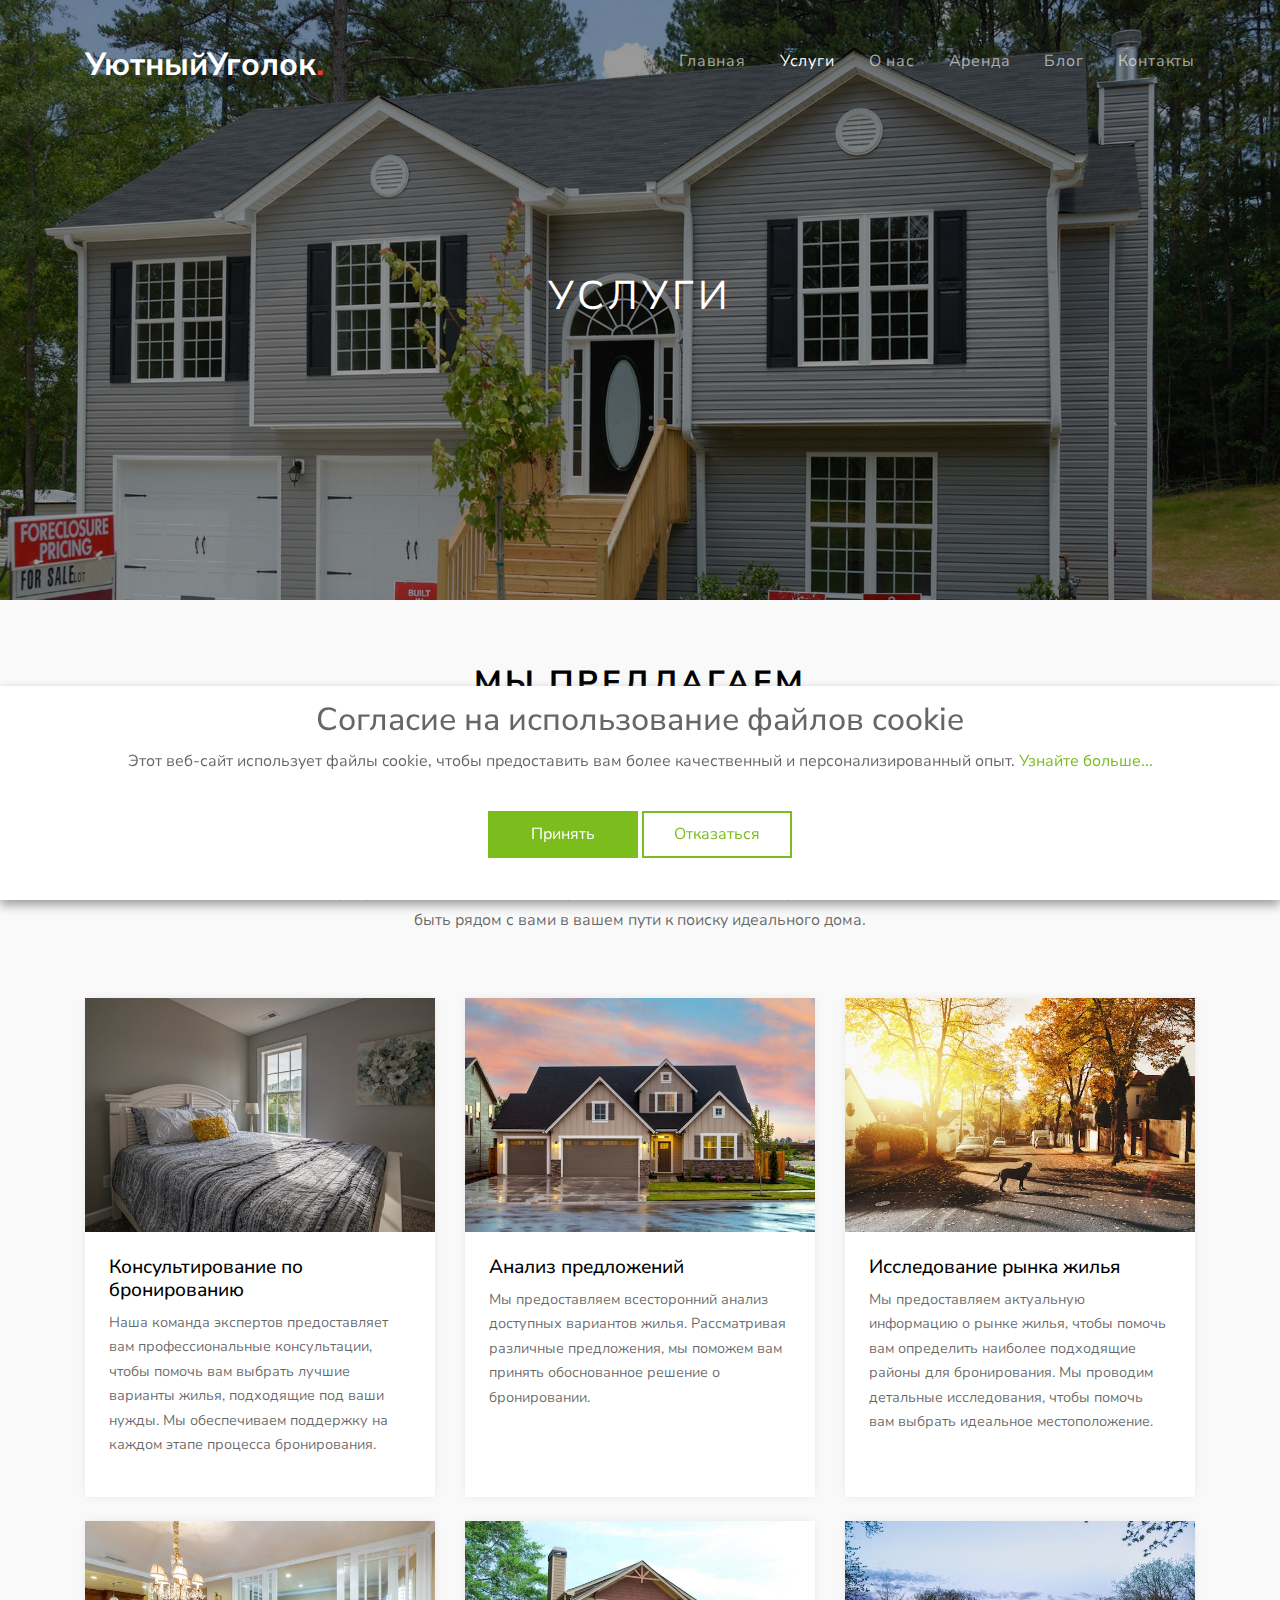
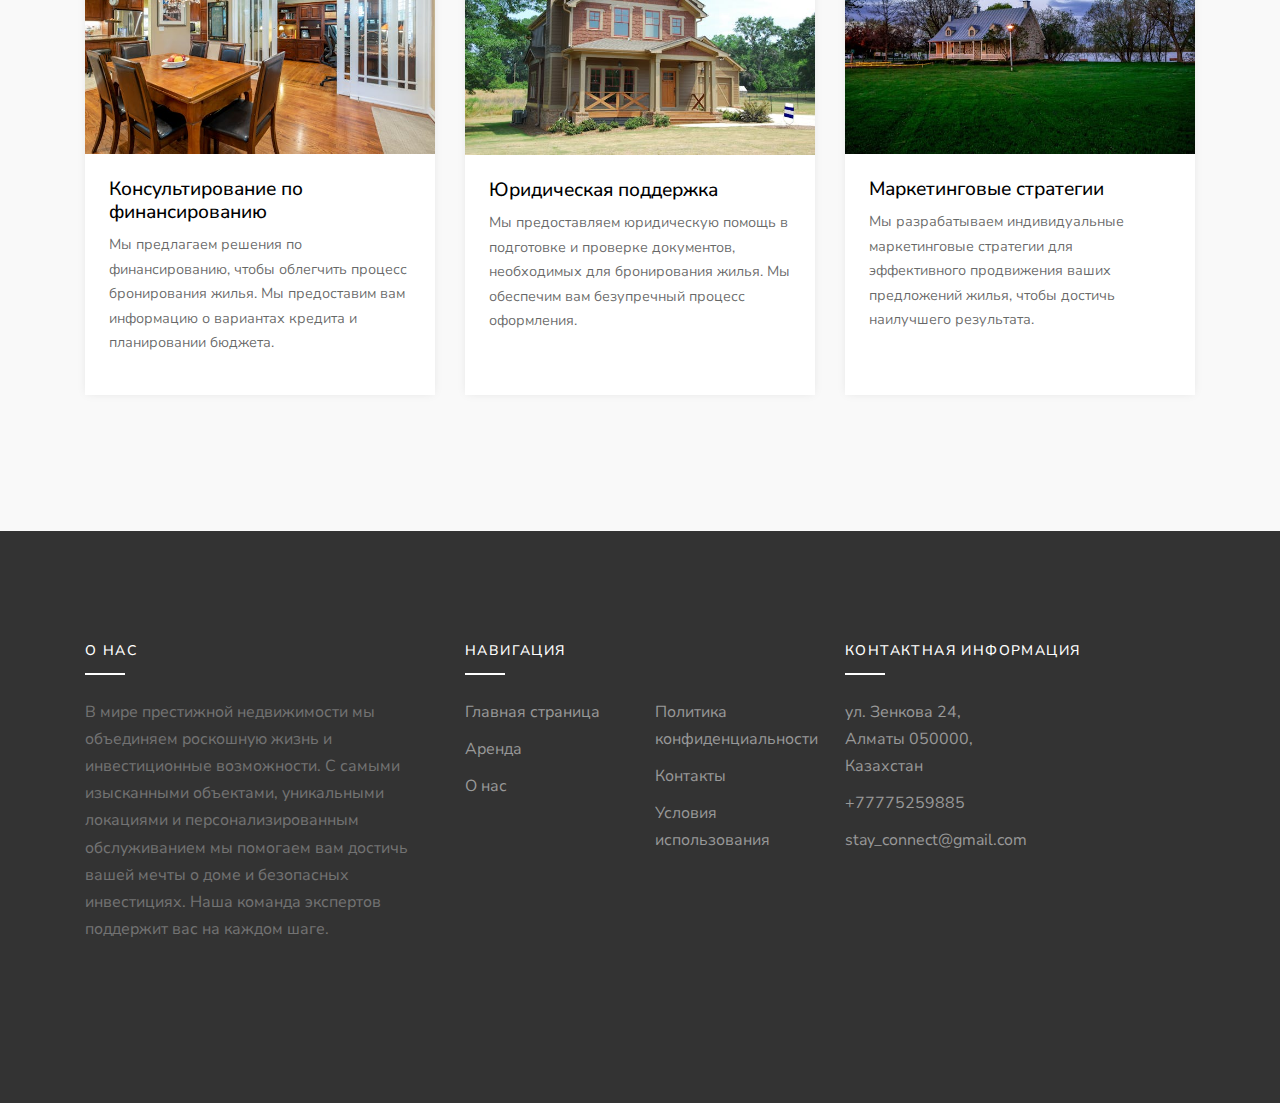
<file: service.html>
<!DOCTYPE html>
<html lang="en">
    <head>
        <title>УютныйУголок</title>
        <meta charset="utf-8" />
        <meta
            name="viewport"
            content="width=device-width, initial-scale=1, shrink-to-fit=no"
        />

        <link
            rel="stylesheet"
            href="https://fonts.googleapis.com/css?family=Nunito+Sans:200,300,400,700,900|Roboto+Mono:300,400,500"
        />
        <link rel="stylesheet" href="fonts/icomoon/style.css" />

        <link rel="shortcut icon" href="images/logo.png" type="image/x-icon" />

        <link rel="stylesheet" href="css/bootstrap.min.css" />
        <link rel="stylesheet" href="css/magnific-popup.css" />
        <link rel="stylesheet" href="css/jquery-ui.css" />
        <link rel="stylesheet" href="css/owl.carousel.min.css" />
        <link rel="stylesheet" href="css/owl.theme.default.min.css" />
        <link rel="stylesheet" href="css/bootstrap-datepicker.css" />
        <link rel="stylesheet" href="css/mediaelementplayer.css" />
        <link rel="stylesheet" href="css/animate.css" />
        <link rel="stylesheet" href="fonts/flaticon/font/flaticon.css" />
        <link rel="stylesheet" href="css/fl-bigmug-line.css" />

        <link rel="stylesheet" href="css/aos.css" />

        <link rel="stylesheet" href="css/style.css" />
    </head>
    <body>
        <div class="site-loader"></div>

        <div class="site-wrap">
            <div class="site-mobile-menu">
                <div class="site-mobile-menu-header">
                    <div class="site-mobile-menu-close mt-3">
                        <span class="icon-close2 js-menu-toggle"></span>
                    </div>
                </div>
                <div class="site-mobile-menu-body"></div>
            </div>
            <!-- .site-mobile-menu -->

            <div class="site-navbar mt-4">
                <div class="container py-1">
                    <div class="row align-items-center">
                        <div class="col-8 col-md-8 col-lg-4">
                            <h1 class="mb-0">
                                <a href="index.html" class="text-white h2 mb-0">
                                    <strong>
                                        УютныйУголок<span class="text-danger"
                                            >.</span
                                        >
                                    </strong>
                                </a>
                            </h1>
                        </div>
                        <div class="col-4 col-md-4 col-lg-8">
                            <nav
                                class="site-navigation text-right text-md-right"
                                role="navigation"
                            >
                                <div
                                    class="d-inline-block d-lg-none ml-md-0 mr-auto py-3"
                                >
                                    <a
                                        href="#"
                                        class="site-menu-toggle js-menu-toggle text-white"
                                    >
                                        <span class="icon-menu h3"></span>
                                    </a>
                                </div>

                                <ul
                                    class="site-menu js-clone-nav d-none d-lg-block"
                                >
                                    <li>
                                        <a href="index.html">Главная</a>
                                    </li>
                                    <li class="active">
                                        <a href="service.html">Услуги</a>
                                    </li>
                                    <li><a href="about.html">О нас</a></li>
                                    <li><a href="rent.html">Аренда</a></li>
                                    <li><a href="blog.html">Блог</a></li>
                                    <li><a href="contact.html">Контакты</a></li>
                                </ul>
                            </nav>
                        </div>
                    </div>
                </div>
            </div>
        </div>

        <div
            class="site-blocks-cover inner-page-cover overlay"
            style="background-image: url(images/hero_bg_2.jpg)"
            data-aos="fade"
            data-stellar-background-ratio="0.5"
        >
            <div class="container">
                <div
                    class="row align-items-center justify-content-center text-center"
                >
                    <div class="col-md-10">
                        <h1 class="mb-2">Услуги</h1>
                    </div>
                </div>
            </div>
        </div>

        <div class="site-section site-section-sm bg-light">
            <div class="container">
                <div class="row mb-5 justify-content-center" data-aos="fade-up">
                    <div class="col-md-7">
                        <div class="site-section-title text-center">
                            <h2>
                                Мы предлагаем индивидуальные решения для
                                процесса бронирования жилья
                            </h2>
                            <p>
                                Мы предлагаем широкий спектр услуг, чтобы
                                обеспечить нашим клиентам наилучший опыт. С
                                нашим опытом в сфере бронирования жилья мы
                                разрабатываем специальные решения для всех ваших
                                потребностей. Мы рады быть рядом с вами в вашем
                                пути к поиску идеального дома.
                            </p>
                        </div>
                    </div>
                </div>
                <div class="row mb-5">
                    <div class="col-md-6 col-lg-4 mb-4">
                        <div class="property-entry h-100">
                            <a class="property-thumbnail">
                                <img
                                    src="images/service-1.jpg"
                                    alt="Image"
                                    class="img-fluid"
                                />
                            </a>
                            <div class="p-4 property-body">
                                <h2 class="property-title">
                                    <a>Консультирование по бронированию</a>
                                </h2>
                                <span class="property-location d-block mb-3">
                                    Наша команда экспертов предоставляет вам
                                    профессиональные консультации, чтобы помочь
                                    вам выбрать лучшие варианты жилья,
                                    подходящие под ваши нужды. Мы обеспечиваем
                                    поддержку на каждом этапе процесса
                                    бронирования.
                                </span>
                            </div>
                        </div>
                    </div>

                    <div class="col-md-6 col-lg-4 mb-4">
                        <div class="property-entry h-100">
                            <a class="property-thumbnail">
                                <img
                                    src="images/service-2.jpg"
                                    alt="Image"
                                    class="img-fluid"
                                />
                            </a>
                            <div class="p-4 property-body">
                                <h2 class="property-title">
                                    <a>Анализ предложений</a>
                                </h2>
                                <span class="property-location d-block mb-3">
                                    Мы предоставляем всесторонний анализ
                                    доступных вариантов жилья. Рассматривая
                                    различные предложения, мы поможем вам
                                    принять обоснованное решение о бронировании.
                                </span>
                            </div>
                        </div>
                    </div>

                    <div class="col-md-6 col-lg-4 mb-4">
                        <div class="property-entry h-100">
                            <a class="property-thumbnail">
                                <img
                                    src="images/service-3.jpg"
                                    alt="Image"
                                    class="img-fluid"
                                />
                            </a>
                            <div class="p-4 property-body">
                                <h2 class="property-title">
                                    <a>Исследование рынка жилья</a>
                                </h2>
                                <span class="property-location d-block mb-3">
                                    Мы предоставляем актуальную информацию о
                                    рынке жилья, чтобы помочь вам определить
                                    наиболее подходящие районы для бронирования.
                                    Мы проводим детальные исследования, чтобы
                                    помочь вам выбрать идеальное местоположение.
                                </span>
                            </div>
                        </div>
                    </div>

                    <div class="col-md-6 col-lg-4 mb-4">
                        <div class="property-entry h-100">
                            <a class="property-thumbnail">
                                <img
                                    src="images/service-4.jpg"
                                    alt="Image"
                                    class="img-fluid"
                                />
                            </a>
                            <div class="p-4 property-body">
                                <h2 class="property-title">
                                    <a>Консультирование по финансированию</a>
                                </h2>
                                <span class="property-location d-block mb-3">
                                    Мы предлагаем решения по финансированию,
                                    чтобы облегчить процесс бронирования жилья.
                                    Мы предоставим вам информацию о вариантах
                                    кредита и планировании бюджета.
                                </span>
                            </div>
                        </div>
                    </div>

                    <div class="col-md-6 col-lg-4 mb-4">
                        <div class="property-entry h-100">
                            <a class="property-thumbnail">
                                <img
                                    src="images/service-5.jpg"
                                    alt="Image"
                                    class="img-fluid"
                                />
                            </a>
                            <div class="p-4 property-body">
                                <h2 class="property-title">
                                    <a>Юридическая поддержка</a>
                                </h2>
                                <span class="property-location d-block mb-3">
                                    Мы предоставляем юридическую помощь в
                                    подготовке и проверке документов,
                                    необходимых для бронирования жилья. Мы
                                    обеспечим вам безупречный процесс
                                    оформления.
                                </span>
                            </div>
                        </div>
                    </div>

                    <div class="col-md-6 col-lg-4 mb-4">
                        <div class="property-entry h-100">
                            <a class="property-thumbnail">
                                <img
                                    src="images/service-6.jpg"
                                    alt="Image"
                                    class="img-fluid"
                                />
                            </a>
                            <div class="p-4 property-body">
                                <h2 class="property-title">
                                    <a>Маркетинговые стратегии</a>
                                </h2>
                                <span class="property-location d-block mb-3">
                                    Мы разрабатываем индивидуальные
                                    маркетинговые стратегии для эффективного
                                    продвижения ваших предложений жилья, чтобы
                                    достичь наилучшего результата.
                                </span>
                            </div>
                        </div>
                    </div>
                </div>
            </div>
        </div>

        <footer class="site-footer">
            <div class="container">
                <div class="row">
                    <div class="col-lg-4">
                        <div class="mb-5">
                            <h3 class="footer-heading mb-4">О нас</h3>
                            <p>
                                В мире престижной недвижимости мы объединяем
                                роскошную жизнь и инвестиционные возможности. С
                                самыми изысканными объектами, уникальными
                                локациями и персонализированным обслуживанием мы
                                помогаем вам достичь вашей мечты о доме и
                                безопасных инвестициях. Наша команда экспертов
                                поддержит вас на каждом шаге.
                            </p>
                        </div>
                    </div>
                    <div class="col-lg-4 mb-5 mb-lg-0">
                        <div class="row mb-5">
                            <div class="col-md-12">
                                <h3 class="footer-heading mb-4">Навигация</h3>
                            </div>
                            <div class="col-md-6 col-lg-6">
                                <ul class="list-unstyled">
                                    <li>
                                        <a href="index.html"
                                            >Главная страница</a
                                        >
                                    </li>
                                    <li><a href="rent.html">Аренда</a></li>
                                    <li><a href="about.html">О нас</a></li>
                                </ul>
                            </div>
                            <div class="col-md-6 col-lg-6">
                                <ul class="list-unstyled">
                                    <li>
                                        <a href="privacy-policy.html"
                                            >Политика конфиденциальности</a
                                        >
                                    </li>
                                    <li><a href="contact.html">Контакты</a></li>
                                    <li>
                                        <a href="terms-of-use.html"
                                            >Условия использования</a
                                        >
                                    </li>
                                </ul>
                            </div>
                        </div>
                    </div>

                    <div class="col-lg-4 mb-5 mb-lg-0">
                        <div class="row mb-5">
                            <div class="col-md-12">
                                <h3 class="footer-heading mb-4">
                                    Контактная информация
                                </h3>
                            </div>
                            <div class="col-md-6 col-lg-6">
                                <ul class="list-unstyled">
                                    <li>
                                        <a href="index.html"
                                            >ул. Зенкова 24, Алматы 050000,
                                            Казахстан</a
                                        >
                                    </li>
                                    <li>
                                        <a href="tel:+902122224545"
                                            >+77775259885</a
                                        >
                                    </li>
                                    <li>
                                        <a href="mailto:elit__evler@gmail.com"
                                            >stay_connect@gmail.com</a
                                        >
                                    </li>
                                </ul>
                            </div>
                        </div>
                    </div>
                </div>
            </div>
        </footer>

        <!-- Cookie banner -->
        <div class="cookie-wrapper show">
            <div>
                <i class="bx bx-cookie"></i>
                <h2 style="text-align: center">
                    Согласие на использование файлов cookie
                </h2>
            </div>

            <div class="data">
                <p>
                    Этот веб-сайт использует файлы cookie, чтобы предоставить
                    вам более качественный и персонализированный опыт.
                    <a href="terms-of-use.html">Узнайте больше...</a>
                </p>
            </div>

            <div class="buttons">
                <button class="cookie-button" id="acceptBtn">Принять</button>
                <button class="cookie-button" id="declineBtn">
                    Отказаться
                </button>
            </div>
        </div>
        <!-- End Cookie banner -->

        <script src="js/jquery-3.3.1.min.js"></script>
        <script src="js/jquery-migrate-3.0.1.min.js"></script>
        <script src="js/jquery-ui.js"></script>
        <script src="js/popper.min.js"></script>
        <script src="js/bootstrap.min.js"></script>
        <script src="js/owl.carousel.min.js"></script>
        <script src="js/mediaelement-and-player.min.js"></script>
        <script src="js/jquery.stellar.min.js"></script>
        <script src="js/jquery.countdown.min.js"></script>
        <script src="js/jquery.magnific-popup.min.js"></script>
        <script src="js/bootstrap-datepicker.min.js"></script>
        <script src="js/aos.js"></script>

        <script src="js/main.js"></script>
        <script src="js/cookiebanner.js"></script>
    </body>
</html>
</file>
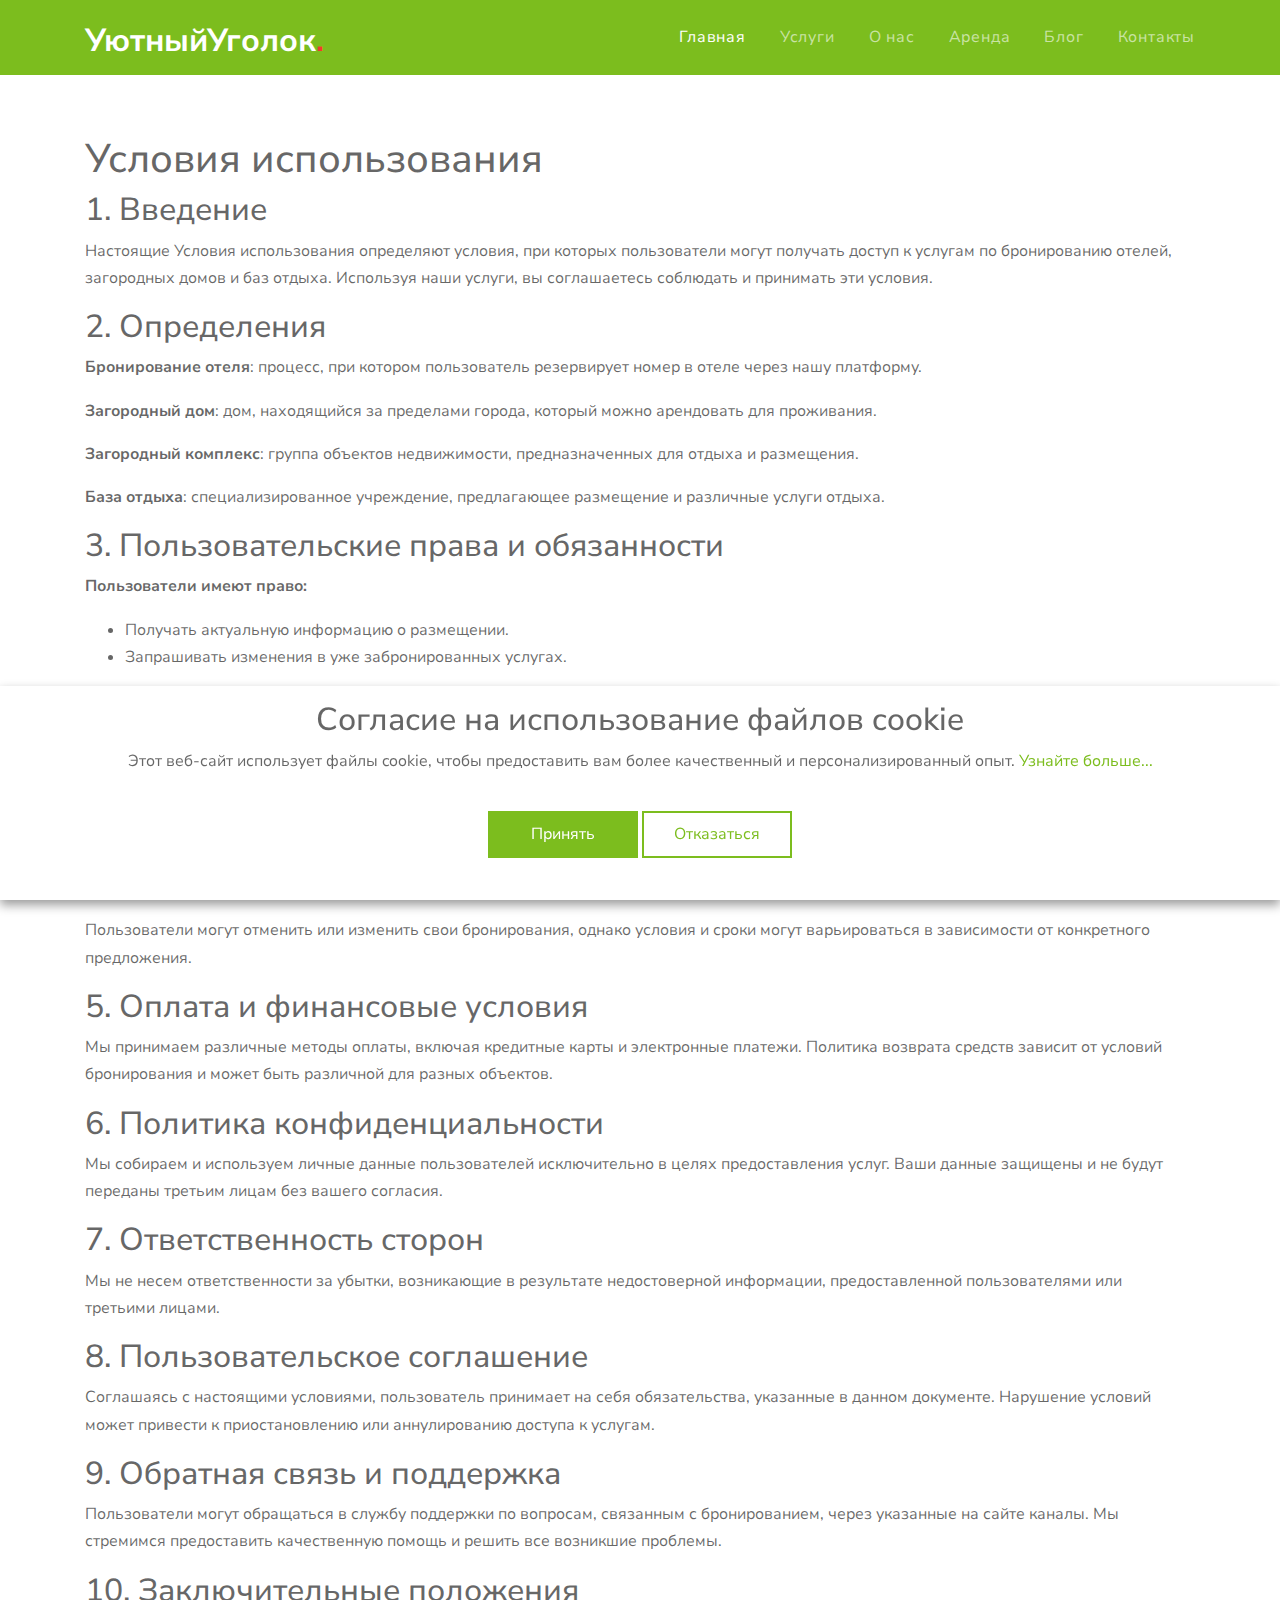
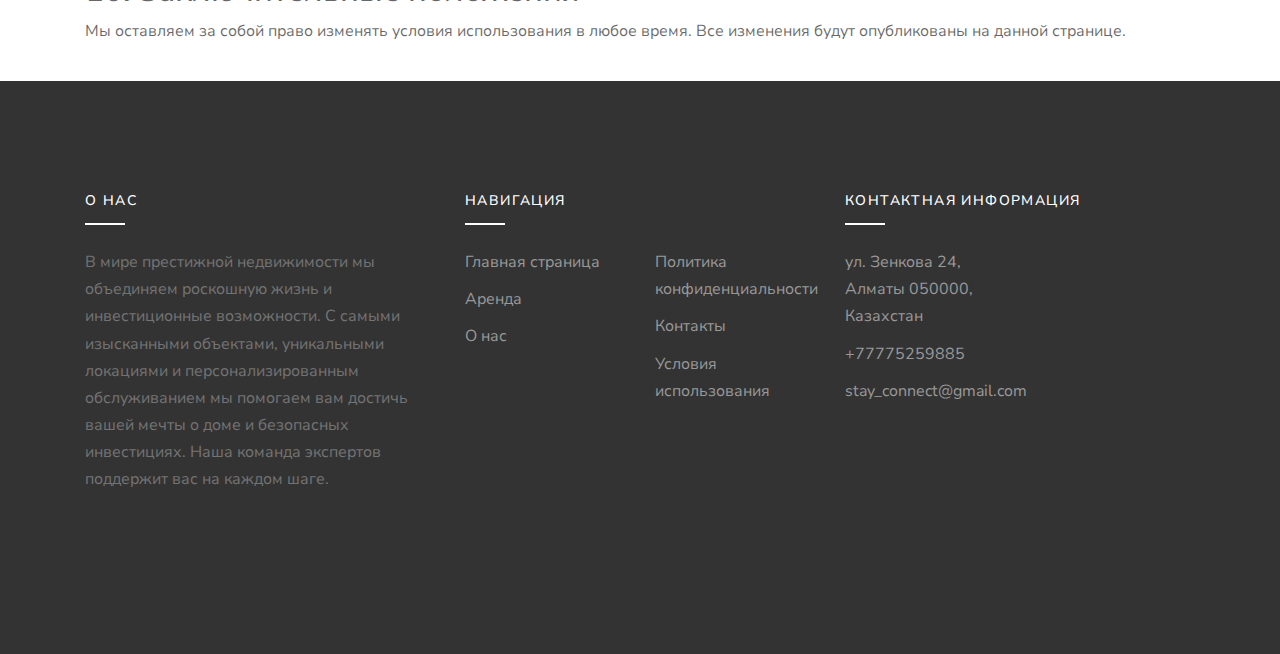
<file: terms-of-use.html>
<!DOCTYPE html>
<html lang="en">
    <head>
        <title>УютныйУголок</title>
        <meta charset="utf-8" />
        <meta
            name="viewport"
            content="width=device-width, initial-scale=1, shrink-to-fit=no"
        />

        <link
            rel="stylesheet"
            href="https://fonts.googleapis.com/css?family=Nunito+Sans:200,300,400,700,900|Roboto+Mono:300,400,500"
        />
        <link rel="stylesheet" href="fonts/icomoon/style.css" />

        <link rel="shortcut icon" href="images/logo.png" type="image/x-icon" />

        <link rel="stylesheet" href="css/bootstrap.min.css" />
        <link rel="stylesheet" href="css/magnific-popup.css" />
        <link rel="stylesheet" href="css/jquery-ui.css" />
        <link rel="stylesheet" href="css/owl.carousel.min.css" />
        <link rel="stylesheet" href="css/owl.theme.default.min.css" />
        <link rel="stylesheet" href="css/bootstrap-datepicker.css" />
        <link rel="stylesheet" href="css/mediaelementplayer.css" />
        <link rel="stylesheet" href="css/animate.css" />
        <link rel="stylesheet" href="fonts/flaticon/font/flaticon.css" />
        <link rel="stylesheet" href="css/fl-bigmug-line.css" />

        <link rel="stylesheet" href="css/aos.css" />

        <link rel="stylesheet" href="css/style.css" />
    </head>
    <body>
        <div class="site-loader"></div>

        <div class="site-wrap">
            <div class="site-mobile-menu">
                <div class="site-mobile-menu-header">
                    <div class="site-mobile-menu-close mt-3">
                        <span class="icon-close2 js-menu-toggle"></span>
                    </div>
                </div>
                <div class="site-mobile-menu-body"></div>
            </div>
            <!-- .site-mobile-menu -->

            <div
                class="site-navbar mt-4"
                style="
                    background: #7cbd1e !important;
                    margin-top: 0px !important;
                    position: static;
                "
            >
                <div class="container py-1">
                    <div class="row align-items-center">
                        <div class="col-8 col-md-8 col-lg-4">
                            <h1 class="mb-0">
                                <a href="index.html" class="text-white h2 mb-0">
                                    <strong>
                                        УютныйУголок<span class="text-danger"
                                            >.</span
                                        >
                                    </strong>
                                </a>
                            </h1>
                        </div>
                        <div class="col-4 col-md-4 col-lg-8">
                            <nav
                                class="site-navigation text-right text-md-right"
                                role="navigation"
                            >
                                <div
                                    class="d-inline-block d-lg-none ml-md-0 mr-auto py-3"
                                >
                                    <a
                                        href="#"
                                        class="site-menu-toggle js-menu-toggle text-white"
                                    >
                                        <span class="icon-menu h3"></span>
                                    </a>
                                </div>

                                <ul
                                    class="site-menu js-clone-nav d-none d-lg-block"
                                >
                                    <li class="active">
                                        <a href="index.html">Главная</a>
                                    </li>
                                    <li>
                                        <a href="service.html">Услуги</a>
                                    </li>
                                    <li><a href="about.html">О нас</a></li>
                                    <li><a href="rent.html">Аренда</a></li>
                                    <li><a href="blog.html">Блог</a></li>
                                    <li><a href="contact.html">Контакты</a></li>
                                </ul>
                            </nav>
                        </div>
                    </div>
                </div>
            </div>
        </div>

        <main>
            <article
                class="container additional-wrapper"
                style="margin-top: 40px"
            >
                <div class="page__content" style="padding: 20px 0px">
                    <h1>Условия использования</h1>

                    <h2>1. Введение</h2>
                    <p>
                        Настоящие Условия использования определяют условия, при
                        которых пользователи могут получать доступ к услугам по
                        бронированию отелей, загородных домов и баз отдыха.
                        Используя наши услуги, вы соглашаетесь соблюдать и
                        принимать эти условия.
                    </p>

                    <h2>2. Определения</h2>
                    <p>
                        <strong>Бронирование отеля</strong>: процесс, при
                        котором пользователь резервирует номер в отеле через
                        нашу платформу.
                    </p>
                    <p>
                        <strong>Загородный дом</strong>: дом, находящийся за
                        пределами города, который можно арендовать для
                        проживания.
                    </p>
                    <p>
                        <strong>Загородный комплекс</strong>: группа объектов
                        недвижимости, предназначенных для отдыха и размещения.
                    </p>
                    <p>
                        <strong>База отдыха</strong>: специализированное
                        учреждение, предлагающее размещение и различные услуги
                        отдыха.
                    </p>

                    <h2>3. Пользовательские права и обязанности</h2>
                    <p><strong>Пользователи имеют право:</strong></p>
                    <ul>
                        <li>Получать актуальную информацию о размещении.</li>
                        <li>
                            Запрашивать изменения в уже забронированных услугах.
                        </li>
                    </ul>
                    <p><strong>Пользователи обязаны:</strong></p>
                    <ul>
                        <li>
                            Предоставлять корректные данные о себе при
                            регистрации.
                        </li>
                        <li>
                            Обеспечивать безопасность своих учетных записей.
                        </li>
                    </ul>

                    <h2>4. Условия бронирования</h2>
                    <p>
                        Процесс бронирования осуществляется через нашу
                        платформу, где пользователи могут выбрать желаемые даты
                        и тип размещения. После завершения бронирования
                        пользователю отправляется подтверждение на указанный
                        адрес электронной почты.
                    </p>
                    <p>
                        Пользователи могут отменить или изменить свои
                        бронирования, однако условия и сроки могут варьироваться
                        в зависимости от конкретного предложения.
                    </p>

                    <h2>5. Оплата и финансовые условия</h2>
                    <p>
                        Мы принимаем различные методы оплаты, включая кредитные
                        карты и электронные платежи. Политика возврата средств
                        зависит от условий бронирования и может быть различной
                        для разных объектов.
                    </p>

                    <h2>6. Политика конфиденциальности</h2>
                    <p>
                        Мы собираем и используем личные данные пользователей
                        исключительно в целях предоставления услуг. Ваши данные
                        защищены и не будут переданы третьим лицам без вашего
                        согласия.
                    </p>

                    <h2>7. Ответственность сторон</h2>
                    <p>
                        Мы не несем ответственности за убытки, возникающие в
                        результате недостоверной информации, предоставленной
                        пользователями или третьими лицами.
                    </p>

                    <h2>8. Пользовательское соглашение</h2>
                    <p>
                        Соглашаясь с настоящими условиями, пользователь
                        принимает на себя обязательства, указанные в данном
                        документе. Нарушение условий может привести к
                        приостановлению или аннулированию доступа к услугам.
                    </p>

                    <h2>9. Обратная связь и поддержка</h2>
                    <p>
                        Пользователи могут обращаться в службу поддержки по
                        вопросам, связанным с бронированием, через указанные на
                        сайте каналы. Мы стремимся предоставить качественную
                        помощь и решить все возникшие проблемы.
                    </p>

                    <h2>10. Заключительные положения</h2>
                    <p>
                        Мы оставляем за собой право изменять условия
                        использования в любое время. Все изменения будут
                        опубликованы на данной странице.
                    </p>
                </div>
            </article>
        </main>
        <footer class="site-footer">
            <div class="container">
                <div class="row">
                    <div class="col-lg-4">
                        <div class="mb-5">
                            <h3 class="footer-heading mb-4">О нас</h3>
                            <p>
                                В мире престижной недвижимости мы объединяем
                                роскошную жизнь и инвестиционные возможности. С
                                самыми изысканными объектами, уникальными
                                локациями и персонализированным обслуживанием мы
                                помогаем вам достичь вашей мечты о доме и
                                безопасных инвестициях. Наша команда экспертов
                                поддержит вас на каждом шаге.
                            </p>
                        </div>
                    </div>
                    <div class="col-lg-4 mb-5 mb-lg-0">
                        <div class="row mb-5">
                            <div class="col-md-12">
                                <h3 class="footer-heading mb-4">Навигация</h3>
                            </div>
                            <div class="col-md-6 col-lg-6">
                                <ul class="list-unstyled">
                                    <li>
                                        <a href="index.html"
                                            >Главная страница</a
                                        >
                                    </li>
                                    <li><a href="rent.html">Аренда</a></li>
                                    <li><a href="about.html">О нас</a></li>
                                </ul>
                            </div>
                            <div class="col-md-6 col-lg-6">
                                <ul class="list-unstyled">
                                    <li>
                                        <a href="privacy-policy.html"
                                            >Политика конфиденциальности</a
                                        >
                                    </li>
                                    <li><a href="contact.html">Контакты</a></li>
                                    <li>
                                        <a href="terms-of-use.html"
                                            >Условия использования</a
                                        >
                                    </li>
                                </ul>
                            </div>
                        </div>
                    </div>

                    <div class="col-lg-4 mb-5 mb-lg-0">
                        <div class="row mb-5">
                            <div class="col-md-12">
                                <h3 class="footer-heading mb-4">
                                    Контактная информация
                                </h3>
                            </div>
                            <div class="col-md-6 col-lg-6">
                                <ul class="list-unstyled">
                                    <li>
                                        <a href="index.html"
                                            >ул. Зенкова 24, Алматы 050000,
                                            Казахстан</a
                                        >
                                    </li>
                                    <li>
                                        <a href="tel:+902122224545"
                                            >+77775259885</a
                                        >
                                    </li>
                                    <li>
                                        <a href="mailto:elit__evler@gmail.com"
                                            >stay_connect@gmail.com</a
                                        >
                                    </li>
                                </ul>
                            </div>
                        </div>
                    </div>
                </div>
            </div>
        </footer>

        <!-- Cookie banner -->
        <div class="cookie-wrapper show">
            <div>
                <i class="bx bx-cookie"></i>
                <h2 style="text-align: center">
                    Согласие на использование файлов cookie
                </h2>
            </div>

            <div class="data">
                <p>
                    Этот веб-сайт использует файлы cookie, чтобы предоставить
                    вам более качественный и персонализированный опыт.
                    <a href="terms-of-use.html">Узнайте больше...</a>
                </p>
            </div>

            <div class="buttons">
                <button class="cookie-button" id="acceptBtn">Принять</button>
                <button class="cookie-button" id="declineBtn">
                    Отказаться
                </button>
            </div>
        </div>
        <!-- End Cookie banner -->

        <script src="js/jquery-3.3.1.min.js"></script>
        <script src="js/jquery-migrate-3.0.1.min.js"></script>
        <script src="js/jquery-ui.js"></script>
        <script src="js/popper.min.js"></script>
        <script src="js/bootstrap.min.js"></script>
        <script src="js/owl.carousel.min.js"></script>
        <script src="js/mediaelement-and-player.min.js"></script>
        <script src="js/jquery.stellar.min.js"></script>
        <script src="js/jquery.countdown.min.js"></script>
        <script src="js/jquery.magnific-popup.min.js"></script>
        <script src="js/bootstrap-datepicker.min.js"></script>
        <script src="js/aos.js"></script>

        <script src="js/main.js"></script>
        <script src="js/cookiebanner.js"></script>
    </body>
</html>
</file>
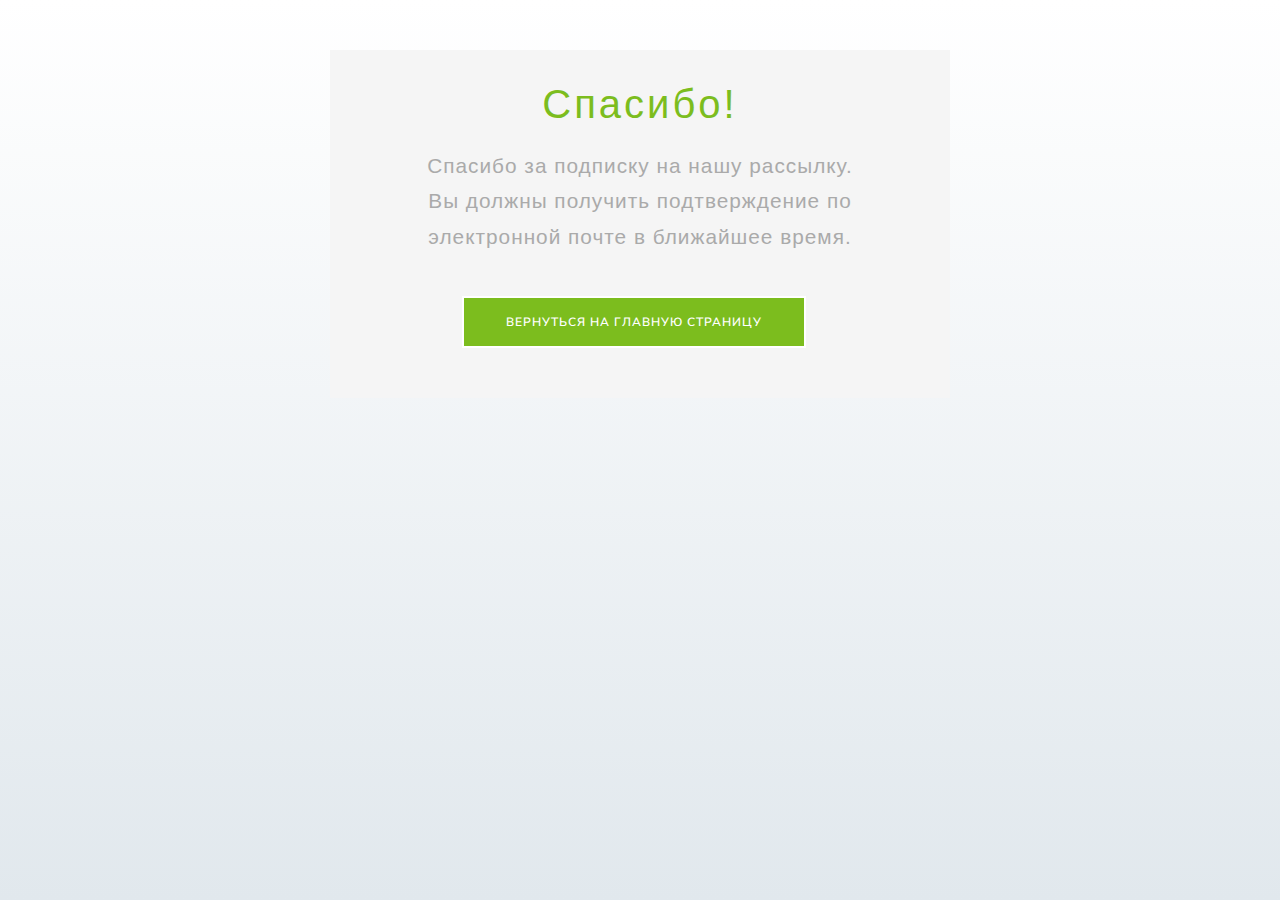
<file: thanks.html>
<!DOCTYPE html>
<html lang="en">
    <head>
        <title>УютныйУголок</title>
        <meta charset="utf-8" />
        <meta
            name="viewport"
            content="width=device-width, initial-scale=1, shrink-to-fit=no"
        />

        <link
            rel="stylesheet"
            href="https://fonts.googleapis.com/css?family=Nunito+Sans:200,300,400,700,900|Roboto+Mono:300,400,500"
        />
        <link rel="stylesheet" href="fonts/icomoon/style.css" />

        <link rel="shortcut icon" href="images/logo.png" type="image/x-icon" />

        <link rel="stylesheet" href="css/bootstrap.min.css" />
        <link rel="stylesheet" href="css/magnific-popup.css" />
        <link rel="stylesheet" href="css/jquery-ui.css" />
        <link rel="stylesheet" href="css/owl.carousel.min.css" />
        <link rel="stylesheet" href="css/owl.theme.default.min.css" />
        <link rel="stylesheet" href="css/bootstrap-datepicker.css" />
        <link rel="stylesheet" href="css/mediaelementplayer.css" />
        <link rel="stylesheet" href="css/animate.css" />
        <link rel="stylesheet" href="fonts/flaticon/font/flaticon.css" />
        <link rel="stylesheet" href="css/fl-bigmug-line.css" />

        <link rel="stylesheet" href="css/aos.css" />

        <link rel="stylesheet" href="css/style.css" />
        <link rel="stylesheet" href="css/thanks.css" />
    </head>

    <body>
        <div class="content">
            <div class="wrapper-1">
                <div class="wrapper-2">
                    <h1>Спасибо!</h1>
                    <p>Спасибо за подписку на нашу рассылку.</p>
                    <p>
                        Вы должны получить подтверждение по электронной почте в
                        ближайшее время.
                    </p>
                    <a href="index.html">
                        <button class="go-home">
                            Вернуться на главную страницу
                        </button>
                    </a>
                </div>
            </div>
        </div>
    </body>
</html>
</file>
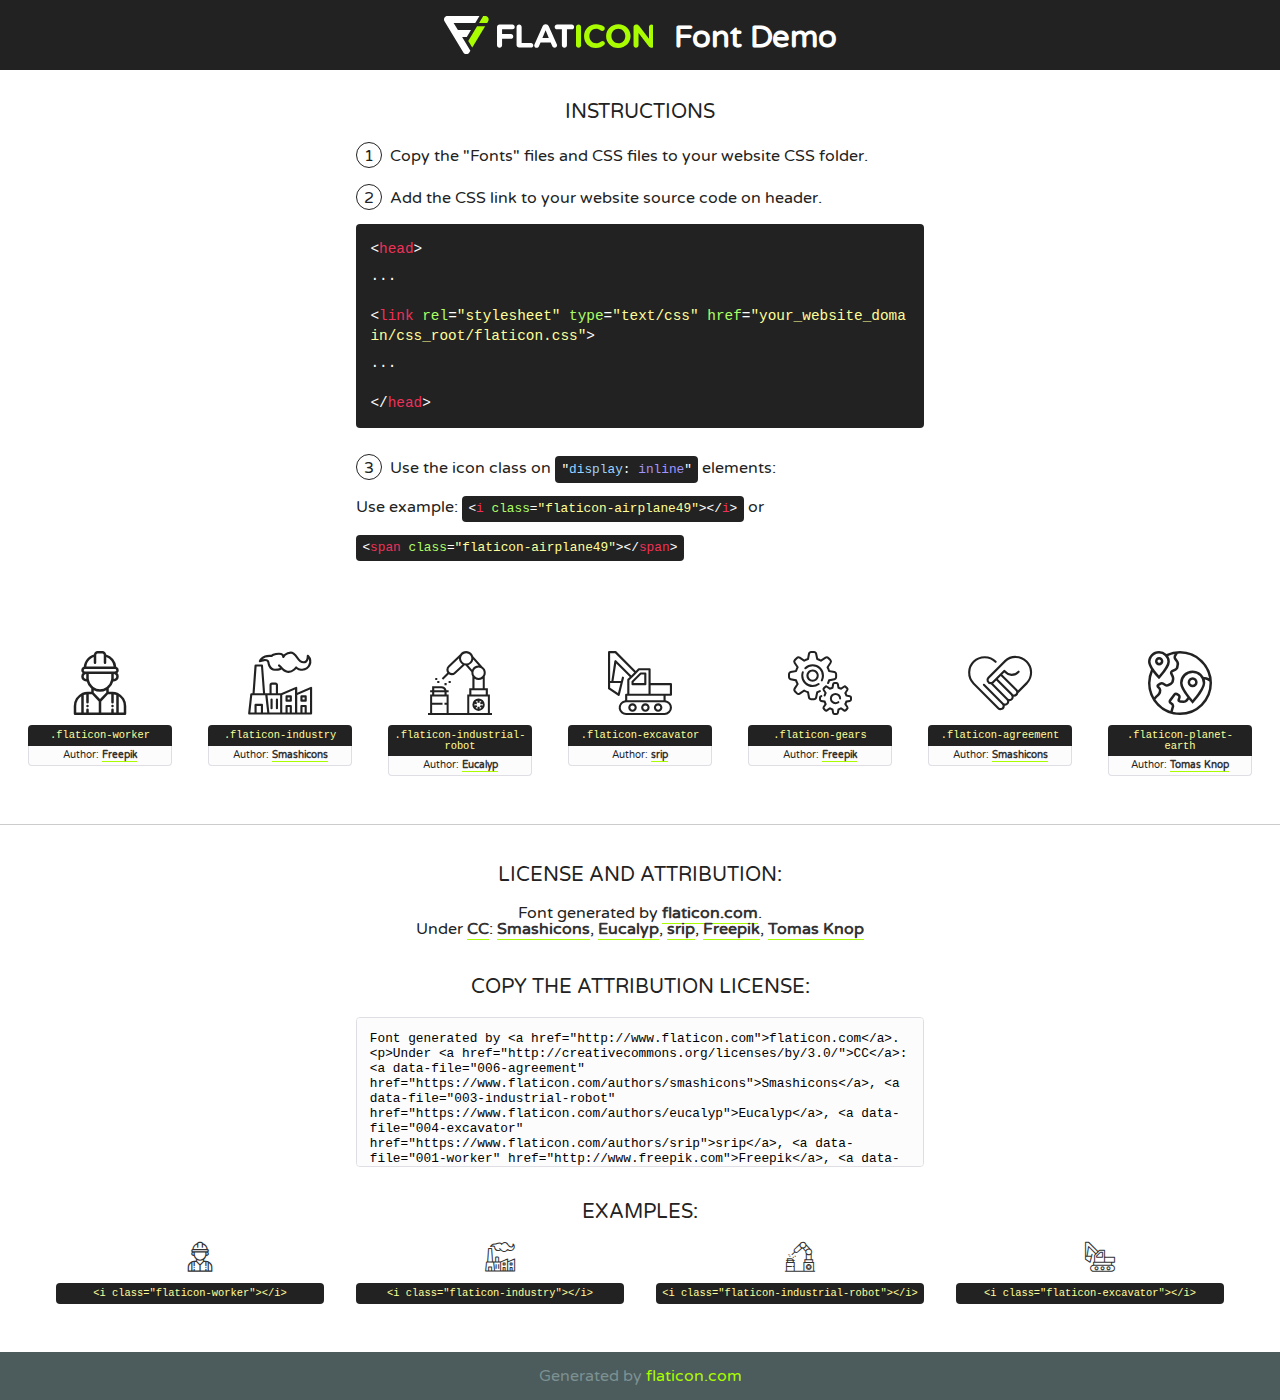
<file: fonts/flaticon-2/font/flaticon.html>
<!DOCTYPE html>
<!--
  Flaticon icon font: Flaticon
  Creation date: 24/09/2018 04:43
-->
<html>
<!DOCTYPE html>
<html>

<head>
    <title>Flaticon WebFont</title>
    <link href="http://fonts.googleapis.com/css?family=Varela+Round" rel="stylesheet" type="text/css" />
    <link rel="stylesheet" type="text/css" href="flaticon.css">
    <meta charset="UTF-8">
    <style>
    html, body, div, span, applet, object, iframe,
    h1, h2, h3, h4, h5, h6, p, blockquote, pre,
    a, abbr, acronym, address, big, cite, code,
    del, dfn, em, img, ins, kbd, q, s, samp,
    small, strike, strong, sub, sup, tt, var,
    b, u, i, center,
    dl, dt, dd, ol, ul, li,
    fieldset, form, label, legend,
    table, caption, tbody, tfoot, thead, tr, th, td,
    article, aside, canvas, details, embed, 
    figure, figcaption, footer, header, hgroup, 
    menu, nav, output, ruby, section, summary,
    time, mark, audio, video {
        margin: 0;
        padding: 0;
        border: 0;
        font-size: 100%;
        font: inherit;
        vertical-align: baseline;
    }
    /* HTML5 display-role reset for older browsers */
    article, aside, details, figcaption, figure, 
    footer, header, hgroup, menu, nav, section {
        display: block;
    }
    body {
        line-height: 1;
    }
    ol, ul {
        list-style: none;
    }
    blockquote, q {
        quotes: none;
    }
    blockquote:before, blockquote:after,
    q:before, q:after {
        content: '';
        content: none;
    }
    table {
        border-collapse: collapse;
        border-spacing: 0;
    }
    body {
        font-family: 'Varela Round', Helvetica, Arial, sans-serif;
        font-size: 16px;
        color: #222;
    }
    a {
        color: #333;
        border-bottom: 1px solid #a9fd00;
        font-weight: bold;
        text-decoration: none;
    }
    * {
        -moz-box-sizing: border-box;
        -webkit-box-sizing: border-box;
        box-sizing: border-box;
        margin: 0;
        padding: 0;
    }
    [class^="flaticon-"]:before, [class*=" flaticon-"]:before, [class^="flaticon-"]:after, [class*=" flaticon-"]:after {
        font-family: Flaticon;
        font-size: 30px;
        font-style: normal;
        margin-left: 20px;
        color: #333;
    }
    .wrapper {
        max-width: 600px;
        margin: auto;
        padding: 0 1em;
    }
    .title {
        font-size: 1.25em;
        text-align: center;
        margin-bottom: 1em;
        text-transform: uppercase;
    }
    header {
        text-align: center;
        background-color: #222;
        color: #fff;
        padding: 1em;
    }
    header .logo {
        width: 210px;
        height: 38px;
        display: inline-block;
        vertical-align: middle;
        margin-right: 1em;
        border: none;
    }
    header strong {
        font-size: 1.95em;
        font-weight: bold;
        vertical-align: middle;
        margin-top: 5px;
        display: inline-block;
    }
    .demo {
        margin: 2em auto;
        line-height: 1.25em;
    }
    .demo ul li {
        margin-bottom: 1em;
    }
    .demo ul li .num {
        color: #222;
        border-radius: 20px;
        display: inline-block;
        width: 26px;
        padding: 3px;
        height: 26px;
        text-align: center;
        margin-right: 0.5em;
        border: 1px solid #222;
    }
    .demo ul li code {
        background-color: #222;
        border-radius: 4px;
        padding: 0.25em 0.5em;
        display: inline-block;
        color: #fff;
        font-family: Consolas,Monaco,Lucida Console,Liberation Mono,DejaVu Sans Mono,Bitstream Vera Sans Mono,Courier New, monospace;
        font-weight: lighter;
        margin-top: 1em;
        font-size: 0.8em;
        word-break: break-all;
    }
    .demo ul li code.big {
        padding: 1em;
        font-size: 0.9em;
    }
    .demo ul li code .red {
        color: #EF3159;
    }
    .demo ul li code .green {
        color: #ACFF65;
    }
    .demo ul li code .yellow {
        color: #FFFF99;
    }
    .demo ul li code .blue {
        color: #99D3FF;
    }
    .demo ul li code .purple {
        color: #A295FF;
    }
    .demo ul li code .dots {
        margin-top: 0.5em;
        display: block;
    }
    #glyphs {
        border-bottom: 1px solid #ccc;
        padding: 2em 0;
        text-align: center;
    }
    .glyph {
        display: inline-block;
        width: 9em;
        margin: 1em;
        text-align: center;
        vertical-align: top;
        background: #FFF;
    }
    .glyph .glyph-icon {
        padding: 10px;
        display: block;
        font-family:"Flaticon";
        font-size: 64px;
        line-height: 1;
    }
    .glyph .glyph-icon:before {
        font-size: 64px;
        color: #222;
        margin-left: 0;
    }
    .class-name {
        font-size: 0.65em;
        background-color: #222;
        color: #fff;
        border-radius: 4px 4px 0 0;
        padding: 0.5em;
        color: #FFFF99;
        font-family: Consolas,Monaco,Lucida Console,Liberation Mono,DejaVu Sans Mono,Bitstream Vera Sans Mono,Courier New, monospace;
    }
    .author-name {
        font-size: 0.6em;
        background-color: #fcfcfd;
        border: 1px solid #DEDEE4;
        border-top: 0;
        border-radius: 0 0 4px 4px;
        padding: 0.5em;
    }
    .class-name:last-child {
        font-size: 10px;
        color:#888;
    }
    .class-name:last-child a {
        font-size: 10px;
        color:#555;
    }
    .class-name:last-child a:hover {
        color:#a9fd00;
    }
    .glyph > input {
        display: block;
        width: 100px;
        margin: 5px auto;
        text-align: center;
        font-size: 12px;
        cursor: text;
    }
    .glyph > input.icon-input {
        font-family:"Flaticon";
        font-size: 16px;
        margin-bottom: 10px;
    }
    .attribution .title {
        margin-top: 2em;
    }
    .attribution textarea {
        background-color: #fcfcfd;
        padding: 1em;
        border: none;
        box-shadow: none;
        border: 1px solid #DEDEE4;
        border-radius: 4px;
        resize: none;
        width: 100%;
        height: 150px;
        font-size: 0.8em;
        font-family: Consolas,Monaco,Lucida Console,Liberation Mono,DejaVu Sans Mono,Bitstream Vera Sans Mono,Courier New, monospace;
        -webkit-appearance: none;
    }
    .iconsuse {
        margin: 2em auto;
        text-align: center;
        max-width: 1200px;
    }
    .iconsuse:after {
        content: '';
        display: table;
        clear: both;
    }
    .iconsuse .image {
        float: left;
        width: 25%;
        padding: 0 1em;
    }
    .iconsuse .image p {
        margin-bottom: 1em;
    }
    .iconsuse .image span {
        display: block;
        font-size: 0.65em;
        background-color: #222;
        color: #fff;
        border-radius: 4px;
        padding: 0.5em;
        color: #FFFF99;
        margin-top: 1em;
        font-family: Consolas,Monaco,Lucida Console,Liberation Mono,DejaVu Sans Mono,Bitstream Vera Sans Mono,Courier New, monospace;
    }
    #footer {
        text-align: center;
        background-color: #4C5B5C;
        color: #7c9192;
        padding: 1em;
    }
    #footer a {
        border: none;
        color: #a9fd00;
        font-weight: normal;
    }
    @media (max-width: 960px) {
        .iconsuse .image {
            width: 50%;
        }
    }
    @media (max-width: 560px) {
        .iconsuse .image {
            width: 100%;
        }
    }
    </style>
</head>

<body class="characters-off">

    <header>
        <a href="http://www.flaticon.com" target="_blank" class="logo">
            <svg version="1.1" xmlns="http://www.w3.org/2000/svg" xmlns:xlink="http://www.w3.org/1999/xlink" xmlns:a="http://ns.adobe.com/AdobeSVGViewerExtensions/3.0/" viewBox="0 0 560.875 102.036" enable-background="new 0 0 560.875 102.036" xml:space="preserve">
                <defs>
                </defs>
                <g>
                    <g class="letters">
                        <path fill="#ffffff" d="M141.596,29.675c0-3.777,2.985-6.767,6.764-6.767h34.438c3.426,0,6.15,2.728,6.15,6.15
                        c0,3.43-2.724,6.149-6.15,6.149h-27.674v13.091h23.719c3.429,0,6.151,2.724,6.151,6.15c0,3.43-2.723,6.149-6.151,6.149h-23.719
                        v17.574c0,3.773-2.986,6.761-6.764,6.761c-3.779,0-6.764-2.989-6.764-6.761V29.675z"></path>
                        <path fill="#ffffff" d="M193.844,29.149c0-3.781,2.985-6.767,6.764-6.767c3.776,0,6.763,2.985,6.763,6.767v42.957h25.039
                        c3.426,0,6.149,2.726,6.149,6.153c0,3.425-2.723,6.15-6.149,6.15h-31.802c-3.779,0-6.764-2.986-6.764-6.768V29.149z"></path>
                        <path fill="#ffffff" d="M241.891,75.71l21.438-48.407c1.492-3.341,4.215-5.357,7.906-5.357h0.792
                        c3.686,0,6.323,2.017,7.815,5.357l21.439,48.407c0.436,0.967,0.701,1.845,0.701,2.723c0,3.602-2.809,6.501-6.414,6.501
                        c-3.161,0-5.269-1.845-6.499-4.655l-4.132-9.661h-27.059l-4.301,10.102c-1.144,2.631-3.426,4.214-6.237,4.214
                        c-3.517,0-6.24-2.81-6.24-6.325C241.1,77.64,241.451,76.677,241.891,75.71z M279.932,58.666l-8.521-20.297l-8.526,20.297H279.932
                        z"></path>
                        <path fill="#ffffff" d="M314.864,35.387H301.86c-3.429,0-6.239-2.813-6.239-6.238c0-3.429,2.811-6.24,6.239-6.24h39.533
                        c3.426,0,6.237,2.811,6.237,6.24c0,3.425-2.811,6.238-6.237,6.238h-13.001v42.785c0,3.773-2.99,6.761-6.764,6.761
                        c-3.779,0-6.764-2.989-6.764-6.761V35.387z"></path>
                        <path fill="#A9FD00" d="M352.615,29.149c0-3.781,2.985-6.767,6.767-6.767c3.774,0,6.761,2.985,6.761,6.767v49.024
                        c0,3.773-2.987,6.761-6.761,6.761c-3.781,0-6.767-2.989-6.767-6.761V29.149z"></path>
                        <path fill="#A9FD00" d="M374.132,53.836v-0.179c0-17.481,13.178-31.801,32.065-31.801c9.22,0,15.459,2.458,20.557,6.238
                        c1.402,1.054,2.637,2.985,2.637,5.357c0,3.692-2.985,6.59-6.681,6.59c-1.845,0-3.071-0.702-4.044-1.319
                        c-3.776-2.813-7.729-4.393-12.562-4.393c-10.364,0-17.831,8.611-17.831,19.154v0.173c0,10.542,7.291,19.329,17.831,19.329
                        c5.715,0,9.492-1.756,13.359-4.834c1.049-0.874,2.458-1.491,4.039-1.491c3.429,0,6.325,2.813,6.325,6.236
                        c0,2.106-1.056,3.78-2.282,4.834c-5.539,4.834-12.036,7.733-21.878,7.733C387.572,85.464,374.132,71.493,374.132,53.836z"></path>
                        <path fill="#A9FD00" d="M433.009,53.836v-0.179c0-17.481,13.79-31.801,32.766-31.801c18.981,0,32.592,14.143,32.592,31.628v0.173
                        c0,17.483-13.785,31.807-32.769,31.807C446.625,85.464,433.009,71.32,433.009,53.836z M484.224,53.836v-0.179
                        c0-10.539-7.725-19.326-18.626-19.326c-10.893,0-18.449,8.611-18.449,19.154v0.173c0,10.542,7.73,19.329,18.626,19.329
                        C476.676,72.986,484.224,64.378,484.224,53.836z"></path>
                        <path fill="#A9FD00" d="M506.233,29.321c0-3.774,2.99-6.763,6.767-6.763h1.401c3.252,0,5.183,1.583,7.029,3.953l26.093,34.265
                        V29.059c0-3.692,2.99-6.677,6.681-6.677c3.683,0,6.671,2.985,6.671,6.677v48.934c0,3.78-2.987,6.765-6.764,6.765h-0.436
                        c-3.257,0-5.188-1.581-7.034-3.953l-27.056-35.492v32.944c0,3.687-2.985,6.676-6.678,6.676c-3.683,0-6.673-2.989-6.673-6.676
                        V29.321z"></path>
                    </g>
                    <g class="insignia">
                        <path fill="#ffffff" d="M48.372,56.137h12.517l11.156-18.537H37.186L25.688,18.539h57.825L94.668,0H9.271
                        C5.925,0,2.842,1.801,1.198,4.716c-1.644,2.907-1.593,6.482,0.134,9.343l50.38,83.501c1.678,2.781,4.689,4.476,7.938,4.476
                        c3.246,0,6.257-1.695,7.935-4.476l2.898-4.804L48.372,56.137z"></path>
                        <g class="i">
                            <path fill="#A9FD00" d="M93.575,18.539h0.031v0.004l21.652,0.004l2.705-4.488c1.727-2.861,1.778-6.436,0.133-9.343
                            C116.454,1.801,113.371,0,110.026,0h-5.294L93.575,18.539z"></path>
                            <polygon fill="#A9FD00" points="88.291,27.356 64.725,66.486 75.519,84.404 109.942,27.356"></polygon>
                        </g>
                    </g>
                </g>
            </svg>
        </a>
        <strong>Font Demo</strong>
    </header>


    <section class="demo wrapper">

        <p class="title">Instructions</p>

        <ul>
            <li>
                <span class="num">1</span>Copy the "Fonts" files and CSS files to your website CSS folder.
            </li>
            <li>
                <span class="num">2</span>Add the CSS link to your website source code on header.
                <code class="big">
                    &lt;<span class="red">head</span>&gt;
                    <br/><span class="dots">...</span>
                    <br/>&lt;<span class="red">link</span> <span class="green">rel</span>=<span class="yellow">"stylesheet"</span> <span class="green">type</span>=<span class="yellow">"text/css"</span> <span class="green">href</span>=<span class="yellow">"your_website_domain/css_root/flaticon.css"</span>&gt;
                    <br/><span class="dots">...</span>
                    <br/>&lt;/<span class="red">head</span>&gt;
                </code>
            </li>

            <li>
                <p>
                    <span class="num">3</span>Use the icon class on <code>"<span class="blue">display</span>:<span class="purple"> inline</span>"</code> elements:
                    <br />
                    Use example: <code>&lt;<span class="red">i</span> <span class="green">class</span>=<span class="yellow">&quot;flaticon-airplane49&quot;</span>&gt;&lt;/<span class="red">i</span>&gt;</code> or <code>&lt;<span class="red">span</span> <span class="green">class</span>=<span class="yellow">&quot;flaticon-airplane49&quot;</span>&gt;&lt;/<span class="red">span</span>&gt;</code>
            </li>
        </ul>

    </section>




   <section id="glyphs">          
    
      
        <div class="glyph"><div class="glyph-icon flaticon-worker"></div>
            <div class="class-name">.flaticon-worker</div>
            <div class="author-name">Author: <a data-file="001-worker" href="http://www.freepik.com">Freepik</a> </div> 
        </div>        
        
        <div class="glyph"><div class="glyph-icon flaticon-industry"></div>
            <div class="class-name">.flaticon-industry</div>
            <div class="author-name">Author: <a data-file="002-industry" href="https://www.flaticon.com/authors/smashicons">Smashicons</a> </div> 
        </div>        
        
        <div class="glyph"><div class="glyph-icon flaticon-industrial-robot"></div>
            <div class="class-name">.flaticon-industrial-robot</div>
            <div class="author-name">Author: <a data-file="003-industrial-robot" href="https://www.flaticon.com/authors/eucalyp">Eucalyp</a> </div> 
        </div>        
        
        <div class="glyph"><div class="glyph-icon flaticon-excavator"></div>
            <div class="class-name">.flaticon-excavator</div>
            <div class="author-name">Author: <a data-file="004-excavator" href="https://www.flaticon.com/authors/srip">srip</a> </div> 
        </div>        
        
        <div class="glyph"><div class="glyph-icon flaticon-gears"></div>
            <div class="class-name">.flaticon-gears</div>
            <div class="author-name">Author: <a data-file="005-gears" href="http://www.freepik.com">Freepik</a> </div> 
        </div>        
        
        <div class="glyph"><div class="glyph-icon flaticon-agreement"></div>
            <div class="class-name">.flaticon-agreement</div>
            <div class="author-name">Author: <a data-file="006-agreement" href="https://www.flaticon.com/authors/smashicons">Smashicons</a> </div> 
        </div>        
        
        <div class="glyph"><div class="glyph-icon flaticon-planet-earth"></div>
            <div class="class-name">.flaticon-planet-earth</div>
            <div class="author-name">Author: <a data-file="007-planet-earth" href="https://www.flaticon.com/authors/tomas-knop">Tomas Knop</a> </div> 
        </div>        
        

    </section>



    <section class="attribution wrapper"   style="text-align:center;">

      <div class="title">License and attribution:</div><div class="attrDiv">Font generated by <a href="http://www.flaticon.com">flaticon.com</a>. <div><p>Under <a href="http://creativecommons.org/licenses/by/3.0/">CC</a>: <a data-file="006-agreement" href="https://www.flaticon.com/authors/smashicons">Smashicons</a>, <a data-file="003-industrial-robot" href="https://www.flaticon.com/authors/eucalyp">Eucalyp</a>, <a data-file="004-excavator" href="https://www.flaticon.com/authors/srip">srip</a>, <a data-file="001-worker" href="http://www.freepik.com">Freepik</a>, <a data-file="007-planet-earth" href="https://www.flaticon.com/authors/tomas-knop">Tomas Knop</a></p>  </div>
      </div>
      <div class="title">Copy the Attribution License:</div>

    <textarea onclick="this.focus();this.select();">Font generated by &lt;a href=&quot;http://www.flaticon.com&quot;&gt;flaticon.com&lt;/a&gt;. <p>Under <a href="http://creativecommons.org/licenses/by/3.0/">CC</a>: <a data-file="006-agreement" href="https://www.flaticon.com/authors/smashicons">Smashicons</a>, <a data-file="003-industrial-robot" href="https://www.flaticon.com/authors/eucalyp">Eucalyp</a>, <a data-file="004-excavator" href="https://www.flaticon.com/authors/srip">srip</a>, <a data-file="001-worker" href="http://www.freepik.com">Freepik</a>, <a data-file="007-planet-earth" href="https://www.flaticon.com/authors/tomas-knop">Tomas Knop</a></p>  
     </textarea>

    </section>

    <section class="iconsuse">

          <div class="title">Examples:</div>            
             
            <div class="image">
                <p>
                    <i class="glyph-icon flaticon-worker"></i> 
                    <span>&lt;i class=&quot;flaticon-worker&quot;&gt;&lt;/i&gt;</span>
                </p>
            </div>
            
            <div class="image">
                <p>
                    <i class="glyph-icon flaticon-industry"></i> 
                    <span>&lt;i class=&quot;flaticon-industry&quot;&gt;&lt;/i&gt;</span>
                </p>
            </div>
            
            <div class="image">
                <p>
                    <i class="glyph-icon flaticon-industrial-robot"></i> 
                    <span>&lt;i class=&quot;flaticon-industrial-robot&quot;&gt;&lt;/i&gt;</span>
                </p>
            </div>
            
            <div class="image">
                <p>
                    <i class="glyph-icon flaticon-excavator"></i> 
                    <span>&lt;i class=&quot;flaticon-excavator&quot;&gt;&lt;/i&gt;</span>
                </p>
            </div>
                       
        </div>
                            
    </section>

<div id="footer">
    <div>Generated by <a href="http://www.flaticon.com">flaticon.com</a>
    </div>
</div>



</body>
</html>
</file>
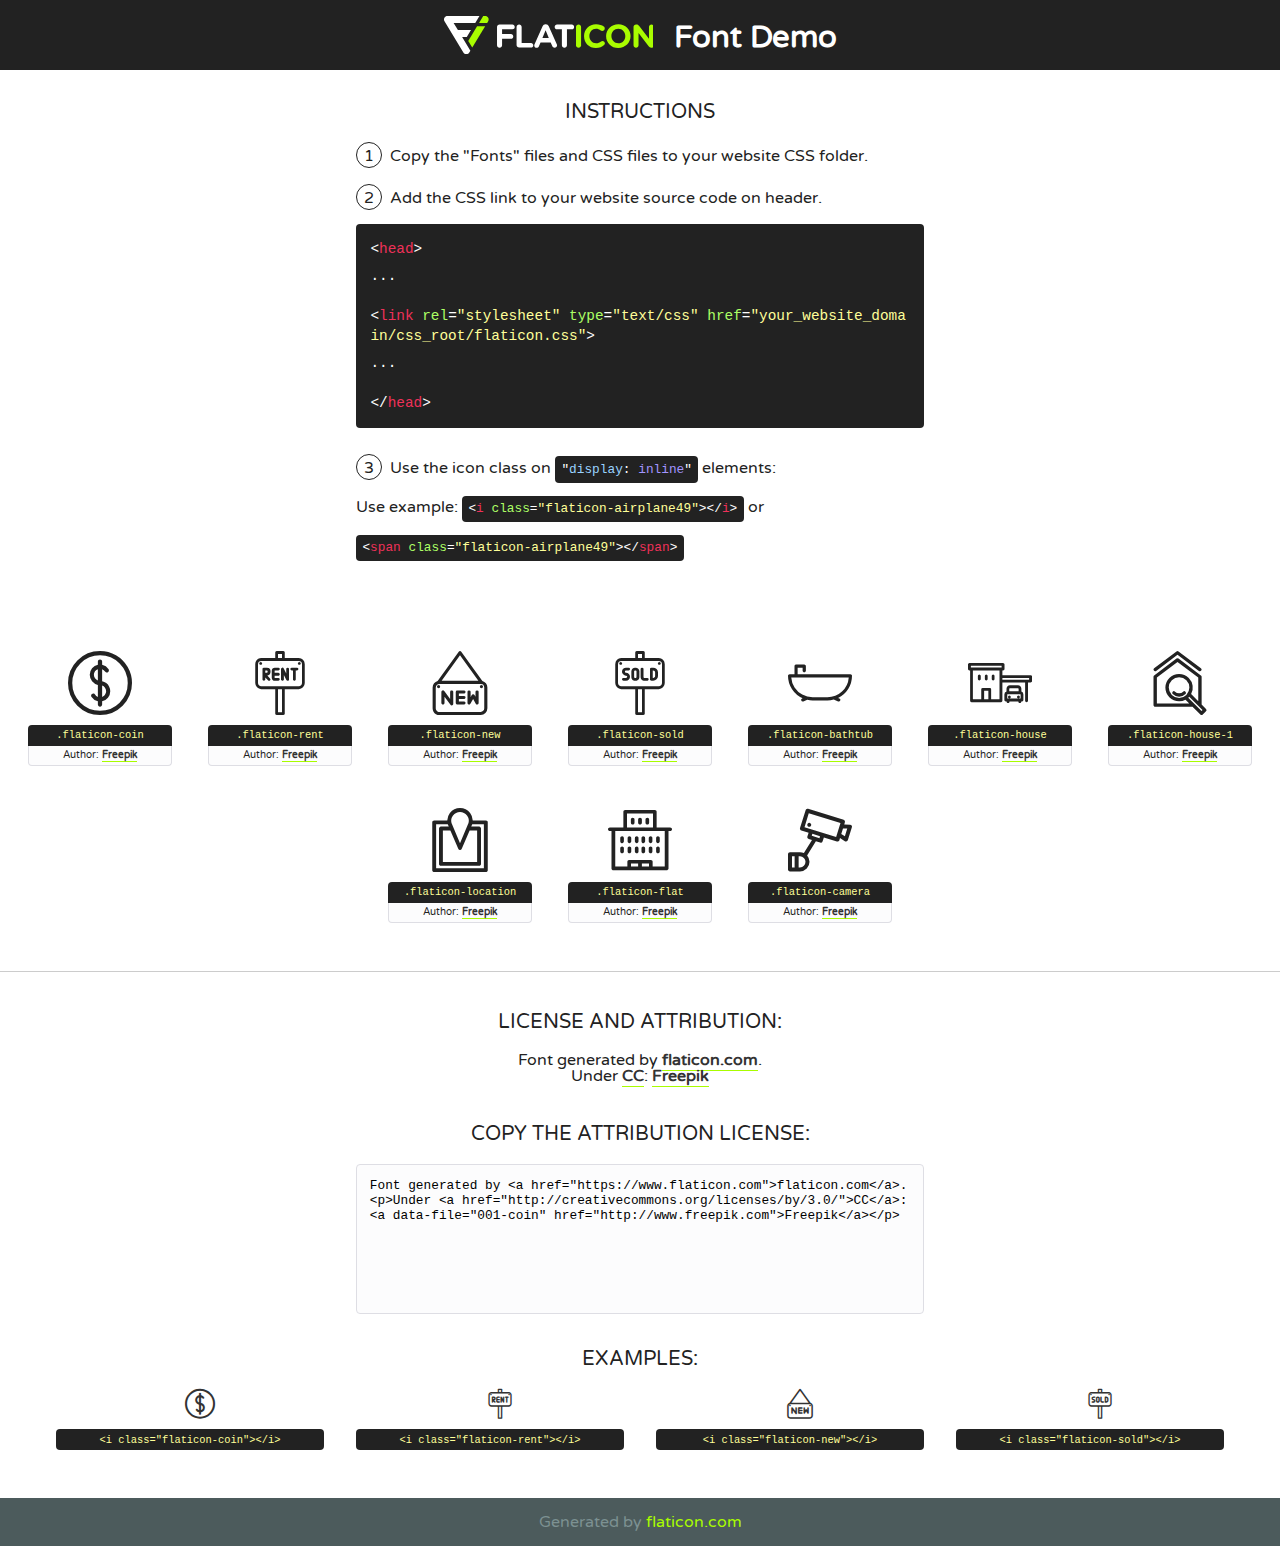
<file: fonts/flaticon/font/flaticon.html>
<!DOCTYPE html>
<!--
  Flaticon icon font: Flaticon
  Creation date: 05/12/2018 08:20
-->
<html>
<!DOCTYPE html>
<html>

<head>
    <title>Flaticon WebFont</title>
    <link href="http://fonts.googleapis.com/css?family=Varela+Round" rel="stylesheet" type="text/css" />
    <link rel="stylesheet" type="text/css" href="flaticon.css">
    <meta charset="UTF-8">
    <style>
    html, body, div, span, applet, object, iframe,
    h1, h2, h3, h4, h5, h6, p, blockquote, pre,
    a, abbr, acronym, address, big, cite, code,
    del, dfn, em, img, ins, kbd, q, s, samp,
    small, strike, strong, sub, sup, tt, var,
    b, u, i, center,
    dl, dt, dd, ol, ul, li,
    fieldset, form, label, legend,
    table, caption, tbody, tfoot, thead, tr, th, td,
    article, aside, canvas, details, embed, 
    figure, figcaption, footer, header, hgroup, 
    menu, nav, output, ruby, section, summary,
    time, mark, audio, video {
        margin: 0;
        padding: 0;
        border: 0;
        font-size: 100%;
        font: inherit;
        vertical-align: baseline;
    }
    /* HTML5 display-role reset for older browsers */
    article, aside, details, figcaption, figure, 
    footer, header, hgroup, menu, nav, section {
        display: block;
    }
    body {
        line-height: 1;
    }
    ol, ul {
        list-style: none;
    }
    blockquote, q {
        quotes: none;
    }
    blockquote:before, blockquote:after,
    q:before, q:after {
        content: '';
        content: none;
    }
    table {
        border-collapse: collapse;
        border-spacing: 0;
    }
    body {
        font-family: 'Varela Round', Helvetica, Arial, sans-serif;
        font-size: 16px;
        color: #222;
    }
    a {
        color: #333;
        border-bottom: 1px solid #a9fd00;
        font-weight: bold;
        text-decoration: none;
    }
    * {
        -moz-box-sizing: border-box;
        -webkit-box-sizing: border-box;
        box-sizing: border-box;
        margin: 0;
        padding: 0;
    }
    [class^="flaticon-"]:before, [class*=" flaticon-"]:before, [class^="flaticon-"]:after, [class*=" flaticon-"]:after {
        font-family: Flaticon;
        font-size: 30px;
        font-style: normal;
        margin-left: 20px;
        color: #333;
    }
    .wrapper {
        max-width: 600px;
        margin: auto;
        padding: 0 1em;
    }
    .title {
        font-size: 1.25em;
        text-align: center;
        margin-bottom: 1em;
        text-transform: uppercase;
    }
    header {
        text-align: center;
        background-color: #222;
        color: #fff;
        padding: 1em;
    }
    header .logo {
        width: 210px;
        height: 38px;
        display: inline-block;
        vertical-align: middle;
        margin-right: 1em;
        border: none;
    }
    header strong {
        font-size: 1.95em;
        font-weight: bold;
        vertical-align: middle;
        margin-top: 5px;
        display: inline-block;
    }
    .demo {
        margin: 2em auto;
        line-height: 1.25em;
    }
    .demo ul li {
        margin-bottom: 1em;
    }
    .demo ul li .num {
        color: #222;
        border-radius: 20px;
        display: inline-block;
        width: 26px;
        padding: 3px;
        height: 26px;
        text-align: center;
        margin-right: 0.5em;
        border: 1px solid #222;
    }
    .demo ul li code {
        background-color: #222;
        border-radius: 4px;
        padding: 0.25em 0.5em;
        display: inline-block;
        color: #fff;
        font-family: Consolas,Monaco,Lucida Console,Liberation Mono,DejaVu Sans Mono,Bitstream Vera Sans Mono,Courier New, monospace;
        font-weight: lighter;
        margin-top: 1em;
        font-size: 0.8em;
        word-break: break-all;
    }
    .demo ul li code.big {
        padding: 1em;
        font-size: 0.9em;
    }
    .demo ul li code .red {
        color: #EF3159;
    }
    .demo ul li code .green {
        color: #ACFF65;
    }
    .demo ul li code .yellow {
        color: #FFFF99;
    }
    .demo ul li code .blue {
        color: #99D3FF;
    }
    .demo ul li code .purple {
        color: #A295FF;
    }
    .demo ul li code .dots {
        margin-top: 0.5em;
        display: block;
    }
    #glyphs {
        border-bottom: 1px solid #ccc;
        padding: 2em 0;
        text-align: center;
    }
    .glyph {
        display: inline-block;
        width: 9em;
        margin: 1em;
        text-align: center;
        vertical-align: top;
        background: #FFF;
    }
    .glyph .glyph-icon {
        padding: 10px;
        display: block;
        font-family:"Flaticon";
        font-size: 64px;
        line-height: 1;
    }
    .glyph .glyph-icon:before {
        font-size: 64px;
        color: #222;
        margin-left: 0;
    }
    .class-name {
        font-size: 0.65em;
        background-color: #222;
        color: #fff;
        border-radius: 4px 4px 0 0;
        padding: 0.5em;
        color: #FFFF99;
        font-family: Consolas,Monaco,Lucida Console,Liberation Mono,DejaVu Sans Mono,Bitstream Vera Sans Mono,Courier New, monospace;
    }
    .author-name {
        font-size: 0.6em;
        background-color: #fcfcfd;
        border: 1px solid #DEDEE4;
        border-top: 0;
        border-radius: 0 0 4px 4px;
        padding: 0.5em;
    }
    .class-name:last-child {
        font-size: 10px;
        color:#888;
    }
    .class-name:last-child a {
        font-size: 10px;
        color:#555;
    }
    .class-name:last-child a:hover {
        color:#a9fd00;
    }
    .glyph > input {
        display: block;
        width: 100px;
        margin: 5px auto;
        text-align: center;
        font-size: 12px;
        cursor: text;
    }
    .glyph > input.icon-input {
        font-family:"Flaticon";
        font-size: 16px;
        margin-bottom: 10px;
    }
    .attribution .title {
        margin-top: 2em;
    }
    .attribution textarea {
        background-color: #fcfcfd;
        padding: 1em;
        border: none;
        box-shadow: none;
        border: 1px solid #DEDEE4;
        border-radius: 4px;
        resize: none;
        width: 100%;
        height: 150px;
        font-size: 0.8em;
        font-family: Consolas,Monaco,Lucida Console,Liberation Mono,DejaVu Sans Mono,Bitstream Vera Sans Mono,Courier New, monospace;
        -webkit-appearance: none;
    }
    .iconsuse {
        margin: 2em auto;
        text-align: center;
        max-width: 1200px;
    }
    .iconsuse:after {
        content: '';
        display: table;
        clear: both;
    }
    .iconsuse .image {
        float: left;
        width: 25%;
        padding: 0 1em;
    }
    .iconsuse .image p {
        margin-bottom: 1em;
    }
    .iconsuse .image span {
        display: block;
        font-size: 0.65em;
        background-color: #222;
        color: #fff;
        border-radius: 4px;
        padding: 0.5em;
        color: #FFFF99;
        margin-top: 1em;
        font-family: Consolas,Monaco,Lucida Console,Liberation Mono,DejaVu Sans Mono,Bitstream Vera Sans Mono,Courier New, monospace;
    }
    #footer {
        text-align: center;
        background-color: #4C5B5C;
        color: #7c9192;
        padding: 1em;
    }
    #footer a {
        border: none;
        color: #a9fd00;
        font-weight: normal;
    }
    @media (max-width: 960px) {
        .iconsuse .image {
            width: 50%;
        }
    }
    @media (max-width: 560px) {
        .iconsuse .image {
            width: 100%;
        }
    }
    </style>
</head>

<body class="characters-off">

    <header>
        <a href="https://www.flaticon.com" target="_blank" class="logo">
            <svg version="1.1" xmlns="http://www.w3.org/2000/svg" xmlns:xlink="http://www.w3.org/1999/xlink" xmlns:a="http://ns.adobe.com/AdobeSVGViewerExtensions/3.0/" viewBox="0 0 560.875 102.036" enable-background="new 0 0 560.875 102.036" xml:space="preserve">
                <defs>
                </defs>
                <g>
                    <g class="letters">
                        <path fill="#ffffff" d="M141.596,29.675c0-3.777,2.985-6.767,6.764-6.767h34.438c3.426,0,6.15,2.728,6.15,6.15
                        c0,3.43-2.724,6.149-6.15,6.149h-27.674v13.091h23.719c3.429,0,6.151,2.724,6.151,6.15c0,3.43-2.723,6.149-6.151,6.149h-23.719
                        v17.574c0,3.773-2.986,6.761-6.764,6.761c-3.779,0-6.764-2.989-6.764-6.761V29.675z"></path>
                        <path fill="#ffffff" d="M193.844,29.149c0-3.781,2.985-6.767,6.764-6.767c3.776,0,6.763,2.985,6.763,6.767v42.957h25.039
                        c3.426,0,6.149,2.726,6.149,6.153c0,3.425-2.723,6.15-6.149,6.15h-31.802c-3.779,0-6.764-2.986-6.764-6.768V29.149z"></path>
                        <path fill="#ffffff" d="M241.891,75.71l21.438-48.407c1.492-3.341,4.215-5.357,7.906-5.357h0.792
                        c3.686,0,6.323,2.017,7.815,5.357l21.439,48.407c0.436,0.967,0.701,1.845,0.701,2.723c0,3.602-2.809,6.501-6.414,6.501
                        c-3.161,0-5.269-1.845-6.499-4.655l-4.132-9.661h-27.059l-4.301,10.102c-1.144,2.631-3.426,4.214-6.237,4.214
                        c-3.517,0-6.24-2.81-6.24-6.325C241.1,77.64,241.451,76.677,241.891,75.71z M279.932,58.666l-8.521-20.297l-8.526,20.297H279.932
                        z"></path>
                        <path fill="#ffffff" d="M314.864,35.387H301.86c-3.429,0-6.239-2.813-6.239-6.238c0-3.429,2.811-6.24,6.239-6.24h39.533
                        c3.426,0,6.237,2.811,6.237,6.24c0,3.425-2.811,6.238-6.237,6.238h-13.001v42.785c0,3.773-2.99,6.761-6.764,6.761
                        c-3.779,0-6.764-2.989-6.764-6.761V35.387z"></path>
                        <path fill="#A9FD00" d="M352.615,29.149c0-3.781,2.985-6.767,6.767-6.767c3.774,0,6.761,2.985,6.761,6.767v49.024
                        c0,3.773-2.987,6.761-6.761,6.761c-3.781,0-6.767-2.989-6.767-6.761V29.149z"></path>
                        <path fill="#A9FD00" d="M374.132,53.836v-0.179c0-17.481,13.178-31.801,32.065-31.801c9.22,0,15.459,2.458,20.557,6.238
                        c1.402,1.054,2.637,2.985,2.637,5.357c0,3.692-2.985,6.59-6.681,6.59c-1.845,0-3.071-0.702-4.044-1.319
                        c-3.776-2.813-7.729-4.393-12.562-4.393c-10.364,0-17.831,8.611-17.831,19.154v0.173c0,10.542,7.291,19.329,17.831,19.329
                        c5.715,0,9.492-1.756,13.359-4.834c1.049-0.874,2.458-1.491,4.039-1.491c3.429,0,6.325,2.813,6.325,6.236
                        c0,2.106-1.056,3.78-2.282,4.834c-5.539,4.834-12.036,7.733-21.878,7.733C387.572,85.464,374.132,71.493,374.132,53.836z"></path>
                        <path fill="#A9FD00" d="M433.009,53.836v-0.179c0-17.481,13.79-31.801,32.766-31.801c18.981,0,32.592,14.143,32.592,31.628v0.173
                        c0,17.483-13.785,31.807-32.769,31.807C446.625,85.464,433.009,71.32,433.009,53.836z M484.224,53.836v-0.179
                        c0-10.539-7.725-19.326-18.626-19.326c-10.893,0-18.449,8.611-18.449,19.154v0.173c0,10.542,7.73,19.329,18.626,19.329
                        C476.676,72.986,484.224,64.378,484.224,53.836z"></path>
                        <path fill="#A9FD00" d="M506.233,29.321c0-3.774,2.99-6.763,6.767-6.763h1.401c3.252,0,5.183,1.583,7.029,3.953l26.093,34.265
                        V29.059c0-3.692,2.99-6.677,6.681-6.677c3.683,0,6.671,2.985,6.671,6.677v48.934c0,3.78-2.987,6.765-6.764,6.765h-0.436
                        c-3.257,0-5.188-1.581-7.034-3.953l-27.056-35.492v32.944c0,3.687-2.985,6.676-6.678,6.676c-3.683,0-6.673-2.989-6.673-6.676
                        V29.321z"></path>
                    </g>
                    <g class="insignia">
                        <path fill="#ffffff" d="M48.372,56.137h12.517l11.156-18.537H37.186L25.688,18.539h57.825L94.668,0H9.271
                        C5.925,0,2.842,1.801,1.198,4.716c-1.644,2.907-1.593,6.482,0.134,9.343l50.38,83.501c1.678,2.781,4.689,4.476,7.938,4.476
                        c3.246,0,6.257-1.695,7.935-4.476l2.898-4.804L48.372,56.137z"></path>
                        <g class="i">
                            <path fill="#A9FD00" d="M93.575,18.539h0.031v0.004l21.652,0.004l2.705-4.488c1.727-2.861,1.778-6.436,0.133-9.343
                            C116.454,1.801,113.371,0,110.026,0h-5.294L93.575,18.539z"></path>
                            <polygon fill="#A9FD00" points="88.291,27.356 64.725,66.486 75.519,84.404 109.942,27.356"></polygon>
                        </g>
                    </g>
                </g>
            </svg>
        </a>
        <strong>Font Demo</strong>
    </header>


    <section class="demo wrapper">

        <p class="title">Instructions</p>

        <ul>
            <li>
                <span class="num">1</span>Copy the "Fonts" files and CSS files to your website CSS folder.
            </li>
            <li>
                <span class="num">2</span>Add the CSS link to your website source code on header.
                <code class="big">
                    &lt;<span class="red">head</span>&gt;
                    <br/><span class="dots">...</span>
                    <br/>&lt;<span class="red">link</span> <span class="green">rel</span>=<span class="yellow">"stylesheet"</span> <span class="green">type</span>=<span class="yellow">"text/css"</span> <span class="green">href</span>=<span class="yellow">"your_website_domain/css_root/flaticon.css"</span>&gt;
                    <br/><span class="dots">...</span>
                    <br/>&lt;/<span class="red">head</span>&gt;
                </code>
            </li>

            <li>
                <p>
                    <span class="num">3</span>Use the icon class on <code>"<span class="blue">display</span>:<span class="purple"> inline</span>"</code> elements:
                    <br />
                    Use example: <code>&lt;<span class="red">i</span> <span class="green">class</span>=<span class="yellow">&quot;flaticon-airplane49&quot;</span>&gt;&lt;/<span class="red">i</span>&gt;</code> or <code>&lt;<span class="red">span</span> <span class="green">class</span>=<span class="yellow">&quot;flaticon-airplane49&quot;</span>&gt;&lt;/<span class="red">span</span>&gt;</code>
            </li>
        </ul>

    </section>




   <section id="glyphs">          
    
      
        <div class="glyph"><div class="glyph-icon flaticon-coin"></div>
            <div class="class-name">.flaticon-coin</div>
            <div class="author-name">Author: <a data-file="001-coin" href="http://www.freepik.com">Freepik</a> </div> 
        </div>        
        
        <div class="glyph"><div class="glyph-icon flaticon-rent"></div>
            <div class="class-name">.flaticon-rent</div>
            <div class="author-name">Author: <a data-file="002-rent" href="http://www.freepik.com">Freepik</a> </div> 
        </div>        
        
        <div class="glyph"><div class="glyph-icon flaticon-new"></div>
            <div class="class-name">.flaticon-new</div>
            <div class="author-name">Author: <a data-file="003-new" href="http://www.freepik.com">Freepik</a> </div> 
        </div>        
        
        <div class="glyph"><div class="glyph-icon flaticon-sold"></div>
            <div class="class-name">.flaticon-sold</div>
            <div class="author-name">Author: <a data-file="004-sold" href="http://www.freepik.com">Freepik</a> </div> 
        </div>        
        
        <div class="glyph"><div class="glyph-icon flaticon-bathtub"></div>
            <div class="class-name">.flaticon-bathtub</div>
            <div class="author-name">Author: <a data-file="005-bathtub" href="http://www.freepik.com">Freepik</a> </div> 
        </div>        
        
        <div class="glyph"><div class="glyph-icon flaticon-house"></div>
            <div class="class-name">.flaticon-house</div>
            <div class="author-name">Author: <a data-file="006-house" href="http://www.freepik.com">Freepik</a> </div> 
        </div>        
        
        <div class="glyph"><div class="glyph-icon flaticon-house-1"></div>
            <div class="class-name">.flaticon-house-1</div>
            <div class="author-name">Author: <a data-file="007-house-1" href="http://www.freepik.com">Freepik</a> </div> 
        </div>        
        
        <div class="glyph"><div class="glyph-icon flaticon-location"></div>
            <div class="class-name">.flaticon-location</div>
            <div class="author-name">Author: <a data-file="008-location" href="http://www.freepik.com">Freepik</a> </div> 
        </div>        
        
        <div class="glyph"><div class="glyph-icon flaticon-flat"></div>
            <div class="class-name">.flaticon-flat</div>
            <div class="author-name">Author: <a data-file="009-flat" href="http://www.freepik.com">Freepik</a> </div> 
        </div>        
        
        <div class="glyph"><div class="glyph-icon flaticon-camera"></div>
            <div class="class-name">.flaticon-camera</div>
            <div class="author-name">Author: <a data-file="010-camera" href="http://www.freepik.com">Freepik</a> </div> 
        </div>        
        

    </section>



    <section class="attribution wrapper"   style="text-align:center;">

      <div class="title">License and attribution:</div><div class="attrDiv">Font generated by <a href="https://www.flaticon.com">flaticon.com</a>. <div><p>Under <a href="http://creativecommons.org/licenses/by/3.0/">CC</a>: <a data-file="001-coin" href="http://www.freepik.com">Freepik</a></p>  </div>
      </div>
      <div class="title">Copy the Attribution License:</div>

    <textarea onclick="this.focus();this.select();">Font generated by &lt;a href=&quot;https://www.flaticon.com&quot;&gt;flaticon.com&lt;/a&gt;. <p>Under <a href="http://creativecommons.org/licenses/by/3.0/">CC</a>: <a data-file="001-coin" href="http://www.freepik.com">Freepik</a></p>  
     </textarea>

    </section>

    <section class="iconsuse">

          <div class="title">Examples:</div>            
             
            <div class="image">
                <p>
                    <i class="glyph-icon flaticon-coin"></i> 
                    <span>&lt;i class=&quot;flaticon-coin&quot;&gt;&lt;/i&gt;</span>
                </p>
            </div>
            
            <div class="image">
                <p>
                    <i class="glyph-icon flaticon-rent"></i> 
                    <span>&lt;i class=&quot;flaticon-rent&quot;&gt;&lt;/i&gt;</span>
                </p>
            </div>
            
            <div class="image">
                <p>
                    <i class="glyph-icon flaticon-new"></i> 
                    <span>&lt;i class=&quot;flaticon-new&quot;&gt;&lt;/i&gt;</span>
                </p>
            </div>
            
            <div class="image">
                <p>
                    <i class="glyph-icon flaticon-sold"></i> 
                    <span>&lt;i class=&quot;flaticon-sold&quot;&gt;&lt;/i&gt;</span>
                </p>
            </div>
                       
        </div>
                            
    </section>

<div id="footer">
    <div>Generated by <a href="https://www.flaticon.com">flaticon.com</a>
    </div>
</div>



</body>
</html>
</file>
<file: fonts/icomoon/style.css>
@font-face {
  font-family: 'icomoon';
  src:  url('fonts/icomoon.eot?10si43');
  src:  url('fonts/icomoon.eot?10si43#iefix') format('embedded-opentype'),
    url('fonts/icomoon.ttf?10si43') format('truetype'),
    url('fonts/icomoon.woff?10si43') format('woff'),
    url('fonts/icomoon.svg?10si43#icomoon') format('svg');
  font-weight: normal;
  font-style: normal;
}

[class^="icon-"], [class*=" icon-"] {
  /* use !important to prevent issues with browser extensions that change fonts */
  font-family: 'icomoon' !important;
  speak: none;
  font-style: normal;
  font-weight: normal;
  font-variant: normal;
  text-transform: none;
  line-height: 1;

  /* Better Font Rendering =========== */
  -webkit-font-smoothing: antialiased;
  -moz-osx-font-smoothing: grayscale;
}

.icon-asterisk:before {
  content: "\f069";
}
.icon-plus:before {
  content: "\f067";
}
.icon-question:before {
  content: "\f128";
}
.icon-minus:before {
  content: "\f068";
}
.icon-glass:before {
  content: "\f000";
}
.icon-music:before {
  content: "\f001";
}
.icon-search:before {
  content: "\f002";
}
.icon-envelope-o:before {
  content: "\f003";
}
.icon-heart:before {
  content: "\f004";
}
.icon-star:before {
  content: "\f005";
}
.icon-star-o:before {
  content: "\f006";
}
.icon-user:before {
  content: "\f007";
}
.icon-film:before {
  content: "\f008";
}
.icon-th-large:before {
  content: "\f009";
}
.icon-th:before {
  content: "\f00a";
}
.icon-th-list:before {
  content: "\f00b";
}
.icon-check:before {
  content: "\f00c";
}
.icon-close:before {
  content: "\f00d";
}
.icon-remove:before {
  content: "\f00d";
}
.icon-times:before {
  content: "\f00d";
}
.icon-search-plus:before {
  content: "\f00e";
}
.icon-search-minus:before {
  content: "\f010";
}
.icon-power-off:before {
  content: "\f011";
}
.icon-signal:before {
  content: "\f012";
}
.icon-cog:before {
  content: "\f013";
}
.icon-gear:before {
  content: "\f013";
}
.icon-trash-o:before {
  content: "\f014";
}
.icon-home:before {
  content: "\f015";
}
.icon-file-o:before {
  content: "\f016";
}
.icon-clock-o:before {
  content: "\f017";
}
.icon-road:before {
  content: "\f018";
}
.icon-download:before {
  content: "\f019";
}
.icon-arrow-circle-o-down:before {
  content: "\f01a";
}
.icon-arrow-circle-o-up:before {
  content: "\f01b";
}
.icon-inbox:before {
  content: "\f01c";
}
.icon-play-circle-o:before {
  content: "\f01d";
}
.icon-repeat:before {
  content: "\f01e";
}
.icon-rotate-right:before {
  content: "\f01e";
}
.icon-refresh:before {
  content: "\f021";
}
.icon-list-alt:before {
  content: "\f022";
}
.icon-lock:before {
  content: "\f023";
}
.icon-flag:before {
  content: "\f024";
}
.icon-headphones:before {
  content: "\f025";
}
.icon-volume-off:before {
  content: "\f026";
}
.icon-volume-down:before {
  content: "\f027";
}
.icon-volume-up:before {
  content: "\f028";
}
.icon-qrcode:before {
  content: "\f029";
}
.icon-barcode:before {
  content: "\f02a";
}
.icon-tag:before {
  content: "\f02b";
}
.icon-tags:before {
  content: "\f02c";
}
.icon-book:before {
  content: "\f02d";
}
.icon-bookmark:before {
  content: "\f02e";
}
.icon-print:before {
  content: "\f02f";
}
.icon-camera:before {
  content: "\f030";
}
.icon-font:before {
  content: "\f031";
}
.icon-bold:before {
  content: "\f032";
}
.icon-italic:before {
  content: "\f033";
}
.icon-text-height:before {
  content: "\f034";
}
.icon-text-width:before {
  content: "\f035";
}
.icon-align-left:before {
  content: "\f036";
}
.icon-align-center:before {
  content: "\f037";
}
.icon-align-right:before {
  content: "\f038";
}
.icon-align-justify:before {
  content: "\f039";
}
.icon-list:before {
  content: "\f03a";
}
.icon-dedent:before {
  content: "\f03b";
}
.icon-outdent:before {
  content: "\f03b";
}
.icon-indent:before {
  content: "\f03c";
}
.icon-video-camera:before {
  content: "\f03d";
}
.icon-image:before {
  content: "\f03e";
}
.icon-photo:before {
  content: "\f03e";
}
.icon-picture-o:before {
  content: "\f03e";
}
.icon-pencil:before {
  content: "\f040";
}
.icon-map-marker:before {
  content: "\f041";
}
.icon-adjust:before {
  content: "\f042";
}
.icon-tint:before {
  content: "\f043";
}
.icon-edit:before {
  content: "\f044";
}
.icon-pencil-square-o:before {
  content: "\f044";
}
.icon-share-square-o:before {
  content: "\f045";
}
.icon-check-square-o:before {
  content: "\f046";
}
.icon-arrows:before {
  content: "\f047";
}
.icon-step-backward:before {
  content: "\f048";
}
.icon-fast-backward:before {
  content: "\f049";
}
.icon-backward:before {
  content: "\f04a";
}
.icon-play:before {
  content: "\f04b";
}
.icon-pause:before {
  content: "\f04c";
}
.icon-stop:before {
  content: "\f04d";
}
.icon-forward:before {
  content: "\f04e";
}
.icon-fast-forward:before {
  content: "\f050";
}
.icon-step-forward:before {
  content: "\f051";
}
.icon-eject:before {
  content: "\f052";
}
.icon-chevron-left:before {
  content: "\f053";
}
.icon-chevron-right:before {
  content: "\f054";
}
.icon-plus-circle:before {
  content: "\f055";
}
.icon-minus-circle:before {
  content: "\f056";
}
.icon-times-circle:before {
  content: "\f057";
}
.icon-check-circle:before {
  content: "\f058";
}
.icon-question-circle:before {
  content: "\f059";
}
.icon-info-circle:before {
  content: "\f05a";
}
.icon-crosshairs:before {
  content: "\f05b";
}
.icon-times-circle-o:before {
  content: "\f05c";
}
.icon-check-circle-o:before {
  content: "\f05d";
}
.icon-ban:before {
  content: "\f05e";
}
.icon-arrow-left:before {
  content: "\f060";
}
.icon-arrow-right:before {
  content: "\f061";
}
.icon-arrow-up:before {
  content: "\f062";
}
.icon-arrow-down:before {
  content: "\f063";
}
.icon-mail-forward:before {
  content: "\f064";
}
.icon-share:before {
  content: "\f064";
}
.icon-expand:before {
  content: "\f065";
}
.icon-compress:before {
  content: "\f066";
}
.icon-exclamation-circle:before {
  content: "\f06a";
}
.icon-gift:before {
  content: "\f06b";
}
.icon-leaf:before {
  content: "\f06c";
}
.icon-fire:before {
  content: "\f06d";
}
.icon-eye:before {
  content: "\f06e";
}
.icon-eye-slash:before {
  content: "\f070";
}
.icon-exclamation-triangle:before {
  content: "\f071";
}
.icon-warning:before {
  content: "\f071";
}
.icon-plane:before {
  content: "\f072";
}
.icon-calendar:before {
  content: "\f073";
}
.icon-random:before {
  content: "\f074";
}
.icon-comment:before {
  content: "\f075";
}
.icon-magnet:before {
  content: "\f076";
}
.icon-chevron-up:before {
  content: "\f077";
}
.icon-chevron-down:before {
  content: "\f078";
}
.icon-retweet:before {
  content: "\f079";
}
.icon-shopping-cart:before {
  content: "\f07a";
}
.icon-folder:before {
  content: "\f07b";
}
.icon-folder-open:before {
  content: "\f07c";
}
.icon-arrows-v:before {
  content: "\f07d";
}
.icon-arrows-h:before {
  content: "\f07e";
}
.icon-bar-chart:before {
  content: "\f080";
}
.icon-bar-chart-o:before {
  content: "\f080";
}
.icon-twitter-square:before {
  content: "\f081";
}
.icon-facebook-square:before {
  content: "\f082";
}
.icon-camera-retro:before {
  content: "\f083";
}
.icon-key:before {
  content: "\f084";
}
.icon-cogs:before {
  content: "\f085";
}
.icon-gears:before {
  content: "\f085";
}
.icon-comments:before {
  content: "\f086";
}
.icon-thumbs-o-up:before {
  content: "\f087";
}
.icon-thumbs-o-down:before {
  content: "\f088";
}
.icon-star-half:before {
  content: "\f089";
}
.icon-heart-o:before {
  content: "\f08a";
}
.icon-sign-out:before {
  content: "\f08b";
}
.icon-linkedin-square:before {
  content: "\f08c";
}
.icon-thumb-tack:before {
  content: "\f08d";
}
.icon-external-link:before {
  content: "\f08e";
}
.icon-sign-in:before {
  content: "\f090";
}
.icon-trophy:before {
  content: "\f091";
}
.icon-github-square:before {
  content: "\f092";
}
.icon-upload:before {
  content: "\f093";
}
.icon-lemon-o:before {
  content: "\f094";
}
.icon-phone:before {
  content: "\f095";
}
.icon-square-o:before {
  content: "\f096";
}
.icon-bookmark-o:before {
  content: "\f097";
}
.icon-phone-square:before {
  content: "\f098";
}
.icon-twitter:before {
  content: "\f099";
}
.icon-facebook:before {
  content: "\f09a";
}
.icon-facebook-f:before {
  content: "\f09a";
}
.icon-github:before {
  content: "\f09b";
}
.icon-unlock:before {
  content: "\f09c";
}
.icon-credit-card:before {
  content: "\f09d";
}
.icon-feed:before {
  content: "\f09e";
}
.icon-rss:before {
  content: "\f09e";
}
.icon-hdd-o:before {
  content: "\f0a0";
}
.icon-bullhorn:before {
  content: "\f0a1";
}
.icon-bell-o:before {
  content: "\f0a2";
}
.icon-certificate:before {
  content: "\f0a3";
}
.icon-hand-o-right:before {
  content: "\f0a4";
}
.icon-hand-o-left:before {
  content: "\f0a5";
}
.icon-hand-o-up:before {
  content: "\f0a6";
}
.icon-hand-o-down:before {
  content: "\f0a7";
}
.icon-arrow-circle-left:before {
  content: "\f0a8";
}
.icon-arrow-circle-right:before {
  content: "\f0a9";
}
.icon-arrow-circle-up:before {
  content: "\f0aa";
}
.icon-arrow-circle-down:before {
  content: "\f0ab";
}
.icon-globe:before {
  content: "\f0ac";
}
.icon-wrench:before {
  content: "\f0ad";
}
.icon-tasks:before {
  content: "\f0ae";
}
.icon-filter:before {
  content: "\f0b0";
}
.icon-briefcase:before {
  content: "\f0b1";
}
.icon-arrows-alt:before {
  content: "\f0b2";
}
.icon-group:before {
  content: "\f0c0";
}
.icon-users:before {
  content: "\f0c0";
}
.icon-chain:before {
  content: "\f0c1";
}
.icon-link:before {
  content: "\f0c1";
}
.icon-cloud:before {
  content: "\f0c2";
}
.icon-flask:before {
  content: "\f0c3";
}
.icon-cut:before {
  content: "\f0c4";
}
.icon-scissors:before {
  content: "\f0c4";
}
.icon-copy:before {
  content: "\f0c5";
}
.icon-files-o:before {
  content: "\f0c5";
}
.icon-paperclip:before {
  content: "\f0c6";
}
.icon-floppy-o:before {
  content: "\f0c7";
}
.icon-save:before {
  content: "\f0c7";
}
.icon-square:before {
  content: "\f0c8";
}
.icon-bars:before {
  content: "\f0c9";
}
.icon-navicon:before {
  content: "\f0c9";
}
.icon-reorder:before {
  content: "\f0c9";
}
.icon-list-ul:before {
  content: "\f0ca";
}
.icon-list-ol:before {
  content: "\f0cb";
}
.icon-strikethrough:before {
  content: "\f0cc";
}
.icon-underline:before {
  content: "\f0cd";
}
.icon-table:before {
  content: "\f0ce";
}
.icon-magic:before {
  content: "\f0d0";
}
.icon-truck:before {
  content: "\f0d1";
}
.icon-pinterest:before {
  content: "\f0d2";
}
.icon-pinterest-square:before {
  content: "\f0d3";
}
.icon-google-plus-square:before {
  content: "\f0d4";
}
.icon-google-plus:before {
  content: "\f0d5";
}
.icon-money:before {
  content: "\f0d6";
}
.icon-caret-down:before {
  content: "\f0d7";
}
.icon-caret-up:before {
  content: "\f0d8";
}
.icon-caret-left:before {
  content: "\f0d9";
}
.icon-caret-right:before {
  content: "\f0da";
}
.icon-columns:before {
  content: "\f0db";
}
.icon-sort:before {
  content: "\f0dc";
}
.icon-unsorted:before {
  content: "\f0dc";
}
.icon-sort-desc:before {
  content: "\f0dd";
}
.icon-sort-down:before {
  content: "\f0dd";
}
.icon-sort-asc:before {
  content: "\f0de";
}
.icon-sort-up:before {
  content: "\f0de";
}
.icon-envelope:before {
  content: "\f0e0";
}
.icon-linkedin:before {
  content: "\f0e1";
}
.icon-rotate-left:before {
  content: "\f0e2";
}
.icon-undo:before {
  content: "\f0e2";
}
.icon-gavel:before {
  content: "\f0e3";
}
.icon-legal:before {
  content: "\f0e3";
}
.icon-dashboard:before {
  content: "\f0e4";
}
.icon-tachometer:before {
  content: "\f0e4";
}
.icon-comment-o:before {
  content: "\f0e5";
}
.icon-comments-o:before {
  content: "\f0e6";
}
.icon-bolt:before {
  content: "\f0e7";
}
.icon-flash:before {
  content: "\f0e7";
}
.icon-sitemap:before {
  content: "\f0e8";
}
.icon-umbrella:before {
  content: "\f0e9";
}
.icon-clipboard:before {
  content: "\f0ea";
}
.icon-paste:before {
  content: "\f0ea";
}
.icon-lightbulb-o:before {
  content: "\f0eb";
}
.icon-exchange:before {
  content: "\f0ec";
}
.icon-cloud-download:before {
  content: "\f0ed";
}
.icon-cloud-upload:before {
  content: "\f0ee";
}
.icon-user-md:before {
  content: "\f0f0";
}
.icon-stethoscope:before {
  content: "\f0f1";
}
.icon-suitcase:before {
  content: "\f0f2";
}
.icon-bell:before {
  content: "\f0f3";
}
.icon-coffee:before {
  content: "\f0f4";
}
.icon-cutlery:before {
  content: "\f0f5";
}
.icon-file-text-o:before {
  content: "\f0f6";
}
.icon-building-o:before {
  content: "\f0f7";
}
.icon-hospital-o:before {
  content: "\f0f8";
}
.icon-ambulance:before {
  content: "\f0f9";
}
.icon-medkit:before {
  content: "\f0fa";
}
.icon-fighter-jet:before {
  content: "\f0fb";
}
.icon-beer:before {
  content: "\f0fc";
}
.icon-h-square:before {
  content: "\f0fd";
}
.icon-plus-square:before {
  content: "\f0fe";
}
.icon-angle-double-left:before {
  content: "\f100";
}
.icon-angle-double-right:before {
  content: "\f101";
}
.icon-angle-double-up:before {
  content: "\f102";
}
.icon-angle-double-down:before {
  content: "\f103";
}
.icon-angle-left:before {
  content: "\f104";
}
.icon-angle-right:before {
  content: "\f105";
}
.icon-angle-up:before {
  content: "\f106";
}
.icon-angle-down:before {
  content: "\f107";
}
.icon-desktop:before {
  content: "\f108";
}
.icon-laptop:before {
  content: "\f109";
}
.icon-tablet:before {
  content: "\f10a";
}
.icon-mobile:before {
  content: "\f10b";
}
.icon-mobile-phone:before {
  content: "\f10b";
}
.icon-circle-o:before {
  content: "\f10c";
}
.icon-quote-left:before {
  content: "\f10d";
}
.icon-quote-right:before {
  content: "\f10e";
}
.icon-spinner:before {
  content: "\f110";
}
.icon-circle:before {
  content: "\f111";
}
.icon-mail-reply:before {
  content: "\f112";
}
.icon-reply:before {
  content: "\f112";
}
.icon-github-alt:before {
  content: "\f113";
}
.icon-folder-o:before {
  content: "\f114";
}
.icon-folder-open-o:before {
  content: "\f115";
}
.icon-smile-o:before {
  content: "\f118";
}
.icon-frown-o:before {
  content: "\f119";
}
.icon-meh-o:before {
  content: "\f11a";
}
.icon-gamepad:before {
  content: "\f11b";
}
.icon-keyboard-o:before {
  content: "\f11c";
}
.icon-flag-o:before {
  content: "\f11d";
}
.icon-flag-checkered:before {
  content: "\f11e";
}
.icon-terminal:before {
  content: "\f120";
}
.icon-code:before {
  content: "\f121";
}
.icon-mail-reply-all:before {
  content: "\f122";
}
.icon-reply-all:before {
  content: "\f122";
}
.icon-star-half-empty:before {
  content: "\f123";
}
.icon-star-half-full:before {
  content: "\f123";
}
.icon-star-half-o:before {
  content: "\f123";
}
.icon-location-arrow:before {
  content: "\f124";
}
.icon-crop:before {
  content: "\f125";
}
.icon-code-fork:before {
  content: "\f126";
}
.icon-chain-broken:before {
  content: "\f127";
}
.icon-unlink:before {
  content: "\f127";
}
.icon-info:before {
  content: "\f129";
}
.icon-exclamation:before {
  content: "\f12a";
}
.icon-superscript:before {
  content: "\f12b";
}
.icon-subscript:before {
  content: "\f12c";
}
.icon-eraser:before {
  content: "\f12d";
}
.icon-puzzle-piece:before {
  content: "\f12e";
}
.icon-microphone:before {
  content: "\f130";
}
.icon-microphone-slash:before {
  content: "\f131";
}
.icon-shield:before {
  content: "\f132";
}
.icon-calendar-o:before {
  content: "\f133";
}
.icon-fire-extinguisher:before {
  content: "\f134";
}
.icon-rocket:before {
  content: "\f135";
}
.icon-maxcdn:before {
  content: "\f136";
}
.icon-chevron-circle-left:before {
  content: "\f137";
}
.icon-chevron-circle-right:before {
  content: "\f138";
}
.icon-chevron-circle-up:before {
  content: "\f139";
}
.icon-chevron-circle-down:before {
  content: "\f13a";
}
.icon-html5:before {
  content: "\f13b";
}
.icon-css3:before {
  content: "\f13c";
}
.icon-anchor:before {
  content: "\f13d";
}
.icon-unlock-alt:before {
  content: "\f13e";
}
.icon-bullseye:before {
  content: "\f140";
}
.icon-ellipsis-h:before {
  content: "\f141";
}
.icon-ellipsis-v:before {
  content: "\f142";
}
.icon-rss-square:before {
  content: "\f143";
}
.icon-play-circle:before {
  content: "\f144";
}
.icon-ticket:before {
  content: "\f145";
}
.icon-minus-square:before {
  content: "\f146";
}
.icon-minus-square-o:before {
  content: "\f147";
}
.icon-level-up:before {
  content: "\f148";
}
.icon-level-down:before {
  content: "\f149";
}
.icon-check-square:before {
  content: "\f14a";
}
.icon-pencil-square:before {
  content: "\f14b";
}
.icon-external-link-square:before {
  content: "\f14c";
}
.icon-share-square:before {
  content: "\f14d";
}
.icon-compass:before {
  content: "\f14e";
}
.icon-caret-square-o-down:before {
  content: "\f150";
}
.icon-toggle-down:before {
  content: "\f150";
}
.icon-caret-square-o-up:before {
  content: "\f151";
}
.icon-toggle-up:before {
  content: "\f151";
}
.icon-caret-square-o-right:before {
  content: "\f152";
}
.icon-toggle-right:before {
  content: "\f152";
}
.icon-eur:before {
  content: "\f153";
}
.icon-euro:before {
  content: "\f153";
}
.icon-gbp:before {
  content: "\f154";
}
.icon-dollar:before {
  content: "\f155";
}
.icon-usd:before {
  content: "\f155";
}
.icon-inr:before {
  content: "\f156";
}
.icon-rupee:before {
  content: "\f156";
}
.icon-cny:before {
  content: "\f157";
}
.icon-jpy:before {
  content: "\f157";
}
.icon-rmb:before {
  content: "\f157";
}
.icon-yen:before {
  content: "\f157";
}
.icon-rouble:before {
  content: "\f158";
}
.icon-rub:before {
  content: "\f158";
}
.icon-ruble:before {
  content: "\f158";
}
.icon-krw:before {
  content: "\f159";
}
.icon-won:before {
  content: "\f159";
}
.icon-bitcoin:before {
  content: "\f15a";
}
.icon-btc:before {
  content: "\f15a";
}
.icon-file:before {
  content: "\f15b";
}
.icon-file-text:before {
  content: "\f15c";
}
.icon-sort-alpha-asc:before {
  content: "\f15d";
}
.icon-sort-alpha-desc:before {
  content: "\f15e";
}
.icon-sort-amount-asc:before {
  content: "\f160";
}
.icon-sort-amount-desc:before {
  content: "\f161";
}
.icon-sort-numeric-asc:before {
  content: "\f162";
}
.icon-sort-numeric-desc:before {
  content: "\f163";
}
.icon-thumbs-up:before {
  content: "\f164";
}
.icon-thumbs-down:before {
  content: "\f165";
}
.icon-youtube-square:before {
  content: "\f166";
}
.icon-youtube:before {
  content: "\f167";
}
.icon-xing:before {
  content: "\f168";
}
.icon-xing-square:before {
  content: "\f169";
}
.icon-youtube-play:before {
  content: "\f16a";
}
.icon-dropbox:before {
  content: "\f16b";
}
.icon-stack-overflow:before {
  content: "\f16c";
}
.icon-instagram:before {
  content: "\f16d";
}
.icon-flickr:before {
  content: "\f16e";
}
.icon-adn:before {
  content: "\f170";
}
.icon-bitbucket:before {
  content: "\f171";
}
.icon-bitbucket-square:before {
  content: "\f172";
}
.icon-tumblr:before {
  content: "\f173";
}
.icon-tumblr-square:before {
  content: "\f174";
}
.icon-long-arrow-down:before {
  content: "\f175";
}
.icon-long-arrow-up:before {
  content: "\f176";
}
.icon-long-arrow-left:before {
  content: "\f177";
}
.icon-long-arrow-right:before {
  content: "\f178";
}
.icon-apple:before {
  content: "\f179";
}
.icon-windows:before {
  content: "\f17a";
}
.icon-android:before {
  content: "\f17b";
}
.icon-linux:before {
  content: "\f17c";
}
.icon-dribbble:before {
  content: "\f17d";
}
.icon-skype:before {
  content: "\f17e";
}
.icon-foursquare:before {
  content: "\f180";
}
.icon-trello:before {
  content: "\f181";
}
.icon-female:before {
  content: "\f182";
}
.icon-male:before {
  content: "\f183";
}
.icon-gittip:before {
  content: "\f184";
}
.icon-gratipay:before {
  content: "\f184";
}
.icon-sun-o:before {
  content: "\f185";
}
.icon-moon-o:before {
  content: "\f186";
}
.icon-archive:before {
  content: "\f187";
}
.icon-bug:before {
  content: "\f188";
}
.icon-vk:before {
  content: "\f189";
}
.icon-weibo:before {
  content: "\f18a";
}
.icon-renren:before {
  content: "\f18b";
}
.icon-pagelines:before {
  content: "\f18c";
}
.icon-stack-exchange:before {
  content: "\f18d";
}
.icon-arrow-circle-o-right:before {
  content: "\f18e";
}
.icon-arrow-circle-o-left:before {
  content: "\f190";
}
.icon-caret-square-o-left:before {
  content: "\f191";
}
.icon-toggle-left:before {
  content: "\f191";
}
.icon-dot-circle-o:before {
  content: "\f192";
}
.icon-wheelchair:before {
  content: "\f193";
}
.icon-vimeo-square:before {
  content: "\f194";
}
.icon-try:before {
  content: "\f195";
}
.icon-turkish-lira:before {
  content: "\f195";
}
.icon-plus-square-o:before {
  content: "\f196";
}
.icon-space-shuttle:before {
  content: "\f197";
}
.icon-slack:before {
  content: "\f198";
}
.icon-envelope-square:before {
  content: "\f199";
}
.icon-wordpress:before {
  content: "\f19a";
}
.icon-openid:before {
  content: "\f19b";
}
.icon-bank:before {
  content: "\f19c";
}
.icon-institution:before {
  content: "\f19c";
}
.icon-university:before {
  content: "\f19c";
}
.icon-graduation-cap:before {
  content: "\f19d";
}
.icon-mortar-board:before {
  content: "\f19d";
}
.icon-yahoo:before {
  content: "\f19e";
}
.icon-google:before {
  content: "\f1a0";
}
.icon-reddit:before {
  content: "\f1a1";
}
.icon-reddit-square:before {
  content: "\f1a2";
}
.icon-stumbleupon-circle:before {
  content: "\f1a3";
}
.icon-stumbleupon:before {
  content: "\f1a4";
}
.icon-delicious:before {
  content: "\f1a5";
}
.icon-digg:before {
  content: "\f1a6";
}
.icon-pied-piper-pp:before {
  content: "\f1a7";
}
.icon-pied-piper-alt:before {
  content: "\f1a8";
}
.icon-drupal:before {
  content: "\f1a9";
}
.icon-joomla:before {
  content: "\f1aa";
}
.icon-language:before {
  content: "\f1ab";
}
.icon-fax:before {
  content: "\f1ac";
}
.icon-building:before {
  content: "\f1ad";
}
.icon-child:before {
  content: "\f1ae";
}
.icon-paw:before {
  content: "\f1b0";
}
.icon-spoon:before {
  content: "\f1b1";
}
.icon-cube:before {
  content: "\f1b2";
}
.icon-cubes:before {
  content: "\f1b3";
}
.icon-behance:before {
  content: "\f1b4";
}
.icon-behance-square:before {
  content: "\f1b5";
}
.icon-steam:before {
  content: "\f1b6";
}
.icon-steam-square:before {
  content: "\f1b7";
}
.icon-recycle:before {
  content: "\f1b8";
}
.icon-automobile:before {
  content: "\f1b9";
}
.icon-car:before {
  content: "\f1b9";
}
.icon-cab:before {
  content: "\f1ba";
}
.icon-taxi:before {
  content: "\f1ba";
}
.icon-tree:before {
  content: "\f1bb";
}
.icon-spotify:before {
  content: "\f1bc";
}
.icon-deviantart:before {
  content: "\f1bd";
}
.icon-soundcloud:before {
  content: "\f1be";
}
.icon-database:before {
  content: "\f1c0";
}
.icon-file-pdf-o:before {
  content: "\f1c1";
}
.icon-file-word-o:before {
  content: "\f1c2";
}
.icon-file-excel-o:before {
  content: "\f1c3";
}
.icon-file-powerpoint-o:before {
  content: "\f1c4";
}
.icon-file-image-o:before {
  content: "\f1c5";
}
.icon-file-photo-o:before {
  content: "\f1c5";
}
.icon-file-picture-o:before {
  content: "\f1c5";
}
.icon-file-archive-o:before {
  content: "\f1c6";
}
.icon-file-zip-o:before {
  content: "\f1c6";
}
.icon-file-audio-o:before {
  content: "\f1c7";
}
.icon-file-sound-o:before {
  content: "\f1c7";
}
.icon-file-movie-o:before {
  content: "\f1c8";
}
.icon-file-video-o:before {
  content: "\f1c8";
}
.icon-file-code-o:before {
  content: "\f1c9";
}
.icon-vine:before {
  content: "\f1ca";
}
.icon-codepen:before {
  content: "\f1cb";
}
.icon-jsfiddle:before {
  content: "\f1cc";
}
.icon-life-bouy:before {
  content: "\f1cd";
}
.icon-life-buoy:before {
  content: "\f1cd";
}
.icon-life-ring:before {
  content: "\f1cd";
}
.icon-life-saver:before {
  content: "\f1cd";
}
.icon-support:before {
  content: "\f1cd";
}
.icon-circle-o-notch:before {
  content: "\f1ce";
}
.icon-ra:before {
  content: "\f1d0";
}
.icon-rebel:before {
  content: "\f1d0";
}
.icon-resistance:before {
  content: "\f1d0";
}
.icon-empire:before {
  content: "\f1d1";
}
.icon-ge:before {
  content: "\f1d1";
}
.icon-git-square:before {
  content: "\f1d2";
}
.icon-git:before {
  content: "\f1d3";
}
.icon-hacker-news:before {
  content: "\f1d4";
}
.icon-y-combinator-square:before {
  content: "\f1d4";
}
.icon-yc-square:before {
  content: "\f1d4";
}
.icon-tencent-weibo:before {
  content: "\f1d5";
}
.icon-qq:before {
  content: "\f1d6";
}
.icon-wechat:before {
  content: "\f1d7";
}
.icon-weixin:before {
  content: "\f1d7";
}
.icon-paper-plane:before {
  content: "\f1d8";
}
.icon-send:before {
  content: "\f1d8";
}
.icon-paper-plane-o:before {
  content: "\f1d9";
}
.icon-send-o:before {
  content: "\f1d9";
}
.icon-history:before {
  content: "\f1da";
}
.icon-circle-thin:before {
  content: "\f1db";
}
.icon-header:before {
  content: "\f1dc";
}
.icon-paragraph:before {
  content: "\f1dd";
}
.icon-sliders:before {
  content: "\f1de";
}
.icon-share-alt:before {
  content: "\f1e0";
}
.icon-share-alt-square:before {
  content: "\f1e1";
}
.icon-bomb:before {
  content: "\f1e2";
}
.icon-futbol-o:before {
  content: "\f1e3";
}
.icon-soccer-ball-o:before {
  content: "\f1e3";
}
.icon-tty:before {
  content: "\f1e4";
}
.icon-binoculars:before {
  content: "\f1e5";
}
.icon-plug:before {
  content: "\f1e6";
}
.icon-slideshare:before {
  content: "\f1e7";
}
.icon-twitch:before {
  content: "\f1e8";
}
.icon-yelp:before {
  content: "\f1e9";
}
.icon-newspaper-o:before {
  content: "\f1ea";
}
.icon-wifi:before {
  content: "\f1eb";
}
.icon-calculator:before {
  content: "\f1ec";
}
.icon-paypal:before {
  content: "\f1ed";
}
.icon-google-wallet:before {
  content: "\f1ee";
}
.icon-cc-visa:before {
  content: "\f1f0";
}
.icon-cc-mastercard:before {
  content: "\f1f1";
}
.icon-cc-discover:before {
  content: "\f1f2";
}
.icon-cc-amex:before {
  content: "\f1f3";
}
.icon-cc-paypal:before {
  content: "\f1f4";
}
.icon-cc-stripe:before {
  content: "\f1f5";
}
.icon-bell-slash:before {
  content: "\f1f6";
}
.icon-bell-slash-o:before {
  content: "\f1f7";
}
.icon-trash:before {
  content: "\f1f8";
}
.icon-copyright:before {
  content: "\f1f9";
}
.icon-at:before {
  content: "\f1fa";
}
.icon-eyedropper:before {
  content: "\f1fb";
}
.icon-paint-brush:before {
  content: "\f1fc";
}
.icon-birthday-cake:before {
  content: "\f1fd";
}
.icon-area-chart:before {
  content: "\f1fe";
}
.icon-pie-chart:before {
  content: "\f200";
}
.icon-line-chart:before {
  content: "\f201";
}
.icon-lastfm:before {
  content: "\f202";
}
.icon-lastfm-square:before {
  content: "\f203";
}
.icon-toggle-off:before {
  content: "\f204";
}
.icon-toggle-on:before {
  content: "\f205";
}
.icon-bicycle:before {
  content: "\f206";
}
.icon-bus:before {
  content: "\f207";
}
.icon-ioxhost:before {
  content: "\f208";
}
.icon-angellist:before {
  content: "\f209";
}
.icon-cc:before {
  content: "\f20a";
}
.icon-ils:before {
  content: "\f20b";
}
.icon-shekel:before {
  content: "\f20b";
}
.icon-sheqel:before {
  content: "\f20b";
}
.icon-meanpath:before {
  content: "\f20c";
}
.icon-buysellads:before {
  content: "\f20d";
}
.icon-connectdevelop:before {
  content: "\f20e";
}
.icon-dashcube:before {
  content: "\f210";
}
.icon-forumbee:before {
  content: "\f211";
}
.icon-leanpub:before {
  content: "\f212";
}
.icon-sellsy:before {
  content: "\f213";
}
.icon-shirtsinbulk:before {
  content: "\f214";
}
.icon-simplybuilt:before {
  content: "\f215";
}
.icon-skyatlas:before {
  content: "\f216";
}
.icon-cart-plus:before {
  content: "\f217";
}
.icon-cart-arrow-down:before {
  content: "\f218";
}
.icon-diamond:before {
  content: "\f219";
}
.icon-ship:before {
  content: "\f21a";
}
.icon-user-secret:before {
  content: "\f21b";
}
.icon-motorcycle:before {
  content: "\f21c";
}
.icon-street-view:before {
  content: "\f21d";
}
.icon-heartbeat:before {
  content: "\f21e";
}
.icon-venus:before {
  content: "\f221";
}
.icon-mars:before {
  content: "\f222";
}
.icon-mercury:before {
  content: "\f223";
}
.icon-intersex:before {
  content: "\f224";
}
.icon-transgender:before {
  content: "\f224";
}
.icon-transgender-alt:before {
  content: "\f225";
}
.icon-venus-double:before {
  content: "\f226";
}
.icon-mars-double:before {
  content: "\f227";
}
.icon-venus-mars:before {
  content: "\f228";
}
.icon-mars-stroke:before {
  content: "\f229";
}
.icon-mars-stroke-v:before {
  content: "\f22a";
}
.icon-mars-stroke-h:before {
  content: "\f22b";
}
.icon-neuter:before {
  content: "\f22c";
}
.icon-genderless:before {
  content: "\f22d";
}
.icon-facebook-official:before {
  content: "\f230";
}
.icon-pinterest-p:before {
  content: "\f231";
}
.icon-whatsapp:before {
  content: "\f232";
}
.icon-server:before {
  content: "\f233";
}
.icon-user-plus:before {
  content: "\f234";
}
.icon-user-times:before {
  content: "\f235";
}
.icon-bed:before {
  content: "\f236";
}
.icon-hotel:before {
  content: "\f236";
}
.icon-viacoin:before {
  content: "\f237";
}
.icon-train:before {
  content: "\f238";
}
.icon-subway:before {
  content: "\f239";
}
.icon-medium:before {
  content: "\f23a";
}
.icon-y-combinator:before {
  content: "\f23b";
}
.icon-yc:before {
  content: "\f23b";
}
.icon-optin-monster:before {
  content: "\f23c";
}
.icon-opencart:before {
  content: "\f23d";
}
.icon-expeditedssl:before {
  content: "\f23e";
}
.icon-battery:before {
  content: "\f240";
}
.icon-battery-4:before {
  content: "\f240";
}
.icon-battery-full:before {
  content: "\f240";
}
.icon-battery-3:before {
  content: "\f241";
}
.icon-battery-three-quarters:before {
  content: "\f241";
}
.icon-battery-2:before {
  content: "\f242";
}
.icon-battery-half:before {
  content: "\f242";
}
.icon-battery-1:before {
  content: "\f243";
}
.icon-battery-quarter:before {
  content: "\f243";
}
.icon-battery-0:before {
  content: "\f244";
}
.icon-battery-empty:before {
  content: "\f244";
}
.icon-mouse-pointer:before {
  content: "\f245";
}
.icon-i-cursor:before {
  content: "\f246";
}
.icon-object-group:before {
  content: "\f247";
}
.icon-object-ungroup:before {
  content: "\f248";
}
.icon-sticky-note:before {
  content: "\f249";
}
.icon-sticky-note-o:before {
  content: "\f24a";
}
.icon-cc-jcb:before {
  content: "\f24b";
}
.icon-cc-diners-club:before {
  content: "\f24c";
}
.icon-clone:before {
  content: "\f24d";
}
.icon-balance-scale:before {
  content: "\f24e";
}
.icon-hourglass-o:before {
  content: "\f250";
}
.icon-hourglass-1:before {
  content: "\f251";
}
.icon-hourglass-start:before {
  content: "\f251";
}
.icon-hourglass-2:before {
  content: "\f252";
}
.icon-hourglass-half:before {
  content: "\f252";
}
.icon-hourglass-3:before {
  content: "\f253";
}
.icon-hourglass-end:before {
  content: "\f253";
}
.icon-hourglass:before {
  content: "\f254";
}
.icon-hand-grab-o:before {
  content: "\f255";
}
.icon-hand-rock-o:before {
  content: "\f255";
}
.icon-hand-paper-o:before {
  content: "\f256";
}
.icon-hand-stop-o:before {
  content: "\f256";
}
.icon-hand-scissors-o:before {
  content: "\f257";
}
.icon-hand-lizard-o:before {
  content: "\f258";
}
.icon-hand-spock-o:before {
  content: "\f259";
}
.icon-hand-pointer-o:before {
  content: "\f25a";
}
.icon-hand-peace-o:before {
  content: "\f25b";
}
.icon-trademark:before {
  content: "\f25c";
}
.icon-registered:before {
  content: "\f25d";
}
.icon-creative-commons:before {
  content: "\f25e";
}
.icon-gg:before {
  content: "\f260";
}
.icon-gg-circle:before {
  content: "\f261";
}
.icon-tripadvisor:before {
  content: "\f262";
}
.icon-odnoklassniki:before {
  content: "\f263";
}
.icon-odnoklassniki-square:before {
  content: "\f264";
}
.icon-get-pocket:before {
  content: "\f265";
}
.icon-wikipedia-w:before {
  content: "\f266";
}
.icon-safari:before {
  content: "\f267";
}
.icon-chrome:before {
  content: "\f268";
}
.icon-firefox:before {
  content: "\f269";
}
.icon-opera:before {
  content: "\f26a";
}
.icon-internet-explorer:before {
  content: "\f26b";
}
.icon-television:before {
  content: "\f26c";
}
.icon-tv:before {
  content: "\f26c";
}
.icon-contao:before {
  content: "\f26d";
}
.icon-500px:before {
  content: "\f26e";
}
.icon-amazon:before {
  content: "\f270";
}
.icon-calendar-plus-o:before {
  content: "\f271";
}
.icon-calendar-minus-o:before {
  content: "\f272";
}
.icon-calendar-times-o:before {
  content: "\f273";
}
.icon-calendar-check-o:before {
  content: "\f274";
}
.icon-industry:before {
  content: "\f275";
}
.icon-map-pin:before {
  content: "\f276";
}
.icon-map-signs:before {
  content: "\f277";
}
.icon-map-o:before {
  content: "\f278";
}
.icon-map:before {
  content: "\f279";
}
.icon-commenting:before {
  content: "\f27a";
}
.icon-commenting-o:before {
  content: "\f27b";
}
.icon-houzz:before {
  content: "\f27c";
}
.icon-vimeo:before {
  content: "\f27d";
}
.icon-black-tie:before {
  content: "\f27e";
}
.icon-fonticons:before {
  content: "\f280";
}
.icon-reddit-alien:before {
  content: "\f281";
}
.icon-edge:before {
  content: "\f282";
}
.icon-credit-card-alt:before {
  content: "\f283";
}
.icon-codiepie:before {
  content: "\f284";
}
.icon-modx:before {
  content: "\f285";
}
.icon-fort-awesome:before {
  content: "\f286";
}
.icon-usb:before {
  content: "\f287";
}
.icon-product-hunt:before {
  content: "\f288";
}
.icon-mixcloud:before {
  content: "\f289";
}
.icon-scribd:before {
  content: "\f28a";
}
.icon-pause-circle:before {
  content: "\f28b";
}
.icon-pause-circle-o:before {
  content: "\f28c";
}
.icon-stop-circle:before {
  content: "\f28d";
}
.icon-stop-circle-o:before {
  content: "\f28e";
}
.icon-shopping-bag:before {
  content: "\f290";
}
.icon-shopping-basket:before {
  content: "\f291";
}
.icon-hashtag:before {
  content: "\f292";
}
.icon-bluetooth:before {
  content: "\f293";
}
.icon-bluetooth-b:before {
  content: "\f294";
}
.icon-percent:before {
  content: "\f295";
}
.icon-gitlab:before {
  content: "\f296";
}
.icon-wpbeginner:before {
  content: "\f297";
}
.icon-wpforms:before {
  content: "\f298";
}
.icon-envira:before {
  content: "\f299";
}
.icon-universal-access:before {
  content: "\f29a";
}
.icon-wheelchair-alt:before {
  content: "\f29b";
}
.icon-question-circle-o:before {
  content: "\f29c";
}
.icon-blind:before {
  content: "\f29d";
}
.icon-audio-description:before {
  content: "\f29e";
}
.icon-volume-control-phone:before {
  content: "\f2a0";
}
.icon-braille:before {
  content: "\f2a1";
}
.icon-assistive-listening-systems:before {
  content: "\f2a2";
}
.icon-american-sign-language-interpreting:before {
  content: "\f2a3";
}
.icon-asl-interpreting:before {
  content: "\f2a3";
}
.icon-deaf:before {
  content: "\f2a4";
}
.icon-deafness:before {
  content: "\f2a4";
}
.icon-hard-of-hearing:before {
  content: "\f2a4";
}
.icon-glide:before {
  content: "\f2a5";
}
.icon-glide-g:before {
  content: "\f2a6";
}
.icon-sign-language:before {
  content: "\f2a7";
}
.icon-signing:before {
  content: "\f2a7";
}
.icon-low-vision:before {
  content: "\f2a8";
}
.icon-viadeo:before {
  content: "\f2a9";
}
.icon-viadeo-square:before {
  content: "\f2aa";
}
.icon-snapchat:before {
  content: "\f2ab";
}
.icon-snapchat-ghost:before {
  content: "\f2ac";
}
.icon-snapchat-square:before {
  content: "\f2ad";
}
.icon-pied-piper:before {
  content: "\f2ae";
}
.icon-first-order:before {
  content: "\f2b0";
}
.icon-yoast:before {
  content: "\f2b1";
}
.icon-themeisle:before {
  content: "\f2b2";
}
.icon-google-plus-circle:before {
  content: "\f2b3";
}
.icon-google-plus-official:before {
  content: "\f2b3";
}
.icon-fa:before {
  content: "\f2b4";
}
.icon-font-awesome:before {
  content: "\f2b4";
}
.icon-handshake-o:before {
  content: "\f2b5";
}
.icon-envelope-open:before {
  content: "\f2b6";
}
.icon-envelope-open-o:before {
  content: "\f2b7";
}
.icon-linode:before {
  content: "\f2b8";
}
.icon-address-book:before {
  content: "\f2b9";
}
.icon-address-book-o:before {
  content: "\f2ba";
}
.icon-address-card:before {
  content: "\f2bb";
}
.icon-vcard:before {
  content: "\f2bb";
}
.icon-address-card-o:before {
  content: "\f2bc";
}
.icon-vcard-o:before {
  content: "\f2bc";
}
.icon-user-circle:before {
  content: "\f2bd";
}
.icon-user-circle-o:before {
  content: "\f2be";
}
.icon-user-o:before {
  content: "\f2c0";
}
.icon-id-badge:before {
  content: "\f2c1";
}
.icon-drivers-license:before {
  content: "\f2c2";
}
.icon-id-card:before {
  content: "\f2c2";
}
.icon-drivers-license-o:before {
  content: "\f2c3";
}
.icon-id-card-o:before {
  content: "\f2c3";
}
.icon-quora:before {
  content: "\f2c4";
}
.icon-free-code-camp:before {
  content: "\f2c5";
}
.icon-telegram:before {
  content: "\f2c6";
}
.icon-thermometer:before {
  content: "\f2c7";
}
.icon-thermometer-4:before {
  content: "\f2c7";
}
.icon-thermometer-full:before {
  content: "\f2c7";
}
.icon-thermometer-3:before {
  content: "\f2c8";
}
.icon-thermometer-three-quarters:before {
  content: "\f2c8";
}
.icon-thermometer-2:before {
  content: "\f2c9";
}
.icon-thermometer-half:before {
  content: "\f2c9";
}
.icon-thermometer-1:before {
  content: "\f2ca";
}
.icon-thermometer-quarter:before {
  content: "\f2ca";
}
.icon-thermometer-0:before {
  content: "\f2cb";
}
.icon-thermometer-empty:before {
  content: "\f2cb";
}
.icon-shower:before {
  content: "\f2cc";
}
.icon-bath:before {
  content: "\f2cd";
}
.icon-bathtub:before {
  content: "\f2cd";
}
.icon-s15:before {
  content: "\f2cd";
}
.icon-podcast:before {
  content: "\f2ce";
}
.icon-window-maximize:before {
  content: "\f2d0";
}
.icon-window-minimize:before {
  content: "\f2d1";
}
.icon-window-restore:before {
  content: "\f2d2";
}
.icon-times-rectangle:before {
  content: "\f2d3";
}
.icon-window-close:before {
  content: "\f2d3";
}
.icon-times-rectangle-o:before {
  content: "\f2d4";
}
.icon-window-close-o:before {
  content: "\f2d4";
}
.icon-bandcamp:before {
  content: "\f2d5";
}
.icon-grav:before {
  content: "\f2d6";
}
.icon-etsy:before {
  content: "\f2d7";
}
.icon-imdb:before {
  content: "\f2d8";
}
.icon-ravelry:before {
  content: "\f2d9";
}
.icon-eercast:before {
  content: "\f2da";
}
.icon-microchip:before {
  content: "\f2db";
}
.icon-snowflake-o:before {
  content: "\f2dc";
}
.icon-superpowers:before {
  content: "\f2dd";
}
.icon-wpexplorer:before {
  content: "\f2de";
}
.icon-meetup:before {
  content: "\f2e0";
}
.icon-3d_rotation:before {
  content: "\e84d";
}
.icon-ac_unit:before {
  content: "\eb3b";
}
.icon-alarm:before {
  content: "\e855";
}
.icon-access_alarms:before {
  content: "\e191";
}
.icon-schedule:before {
  content: "\e8b5";
}
.icon-accessibility:before {
  content: "\e84e";
}
.icon-accessible:before {
  content: "\e914";
}
.icon-account_balance:before {
  content: "\e84f";
}
.icon-account_balance_wallet:before {
  content: "\e850";
}
.icon-account_box:before {
  content: "\e851";
}
.icon-account_circle:before {
  content: "\e853";
}
.icon-adb:before {
  content: "\e60e";
}
.icon-add:before {
  content: "\e145";
}
.icon-add_a_photo:before {
  content: "\e439";
}
.icon-alarm_add:before {
  content: "\e856";
}
.icon-add_alert:before {
  content: "\e003";
}
.icon-add_box:before {
  content: "\e146";
}
.icon-add_circle:before {
  content: "\e147";
}
.icon-control_point:before {
  content: "\e3ba";
}
.icon-add_location:before {
  content: "\e567";
}
.icon-add_shopping_cart:before {
  content: "\e854";
}
.icon-queue:before {
  content: "\e03c";
}
.icon-add_to_queue:before {
  content: "\e05c";
}
.icon-adjust2:before {
  content: "\e39e";
}
.icon-airline_seat_flat:before {
  content: "\e630";
}
.icon-airline_seat_flat_angled:before {
  content: "\e631";
}
.icon-airline_seat_individual_suite:before {
  content: "\e632";
}
.icon-airline_seat_legroom_extra:before {
  content: "\e633";
}
.icon-airline_seat_legroom_normal:before {
  content: "\e634";
}
.icon-airline_seat_legroom_reduced:before {
  content: "\e635";
}
.icon-airline_seat_recline_extra:before {
  content: "\e636";
}
.icon-airline_seat_recline_normal:before {
  content: "\e637";
}
.icon-flight:before {
  content: "\e539";
}
.icon-airplanemode_inactive:before {
  content: "\e194";
}
.icon-airplay:before {
  content: "\e055";
}
.icon-airport_shuttle:before {
  content: "\eb3c";
}
.icon-alarm_off:before {
  content: "\e857";
}
.icon-alarm_on:before {
  content: "\e858";
}
.icon-album:before {
  content: "\e019";
}
.icon-all_inclusive:before {
  content: "\eb3d";
}
.icon-all_out:before {
  content: "\e90b";
}
.icon-android2:before {
  content: "\e859";
}
.icon-announcement:before {
  content: "\e85a";
}
.icon-apps:before {
  content: "\e5c3";
}
.icon-archive2:before {
  content: "\e149";
}
.icon-arrow_back:before {
  content: "\e5c4";
}
.icon-arrow_downward:before {
  content: "\e5db";
}
.icon-arrow_drop_down:before {
  content: "\e5c5";
}
.icon-arrow_drop_down_circle:before {
  content: "\e5c6";
}
.icon-arrow_drop_up:before {
  content: "\e5c7";
}
.icon-arrow_forward:before {
  content: "\e5c8";
}
.icon-arrow_upward:before {
  content: "\e5d8";
}
.icon-art_track:before {
  content: "\e060";
}
.icon-aspect_ratio:before {
  content: "\e85b";
}
.icon-poll:before {
  content: "\e801";
}
.icon-assignment:before {
  content: "\e85d";
}
.icon-assignment_ind:before {
  content: "\e85e";
}
.icon-assignment_late:before {
  content: "\e85f";
}
.icon-assignment_return:before {
  content: "\e860";
}
.icon-assignment_returned:before {
  content: "\e861";
}
.icon-assignment_turned_in:before {
  content: "\e862";
}
.icon-assistant:before {
  content: "\e39f";
}
.icon-flag2:before {
  content: "\e153";
}
.icon-attach_file:before {
  content: "\e226";
}
.icon-attach_money:before {
  content: "\e227";
}
.icon-attachment:before {
  content: "\e2bc";
}
.icon-audiotrack:before {
  content: "\e3a1";
}
.icon-autorenew:before {
  content: "\e863";
}
.icon-av_timer:before {
  content: "\e01b";
}
.icon-backspace:before {
  content: "\e14a";
}
.icon-cloud_upload:before {
  content: "\e2c3";
}
.icon-battery_alert:before {
  content: "\e19c";
}
.icon-battery_charging_full:before {
  content: "\e1a3";
}
.icon-battery_std:before {
  content: "\e1a5";
}
.icon-battery_unknown:before {
  content: "\e1a6";
}
.icon-beach_access:before {
  content: "\eb3e";
}
.icon-beenhere:before {
  content: "\e52d";
}
.icon-block:before {
  content: "\e14b";
}
.icon-bluetooth2:before {
  content: "\e1a7";
}
.icon-bluetooth_searching:before {
  content: "\e1aa";
}
.icon-bluetooth_connected:before {
  content: "\e1a8";
}
.icon-bluetooth_disabled:before {
  content: "\e1a9";
}
.icon-blur_circular:before {
  content: "\e3a2";
}
.icon-blur_linear:before {
  content: "\e3a3";
}
.icon-blur_off:before {
  content: "\e3a4";
}
.icon-blur_on:before {
  content: "\e3a5";
}
.icon-class:before {
  content: "\e86e";
}
.icon-turned_in:before {
  content: "\e8e6";
}
.icon-turned_in_not:before {
  content: "\e8e7";
}
.icon-border_all:before {
  content: "\e228";
}
.icon-border_bottom:before {
  content: "\e229";
}
.icon-border_clear:before {
  content: "\e22a";
}
.icon-border_color:before {
  content: "\e22b";
}
.icon-border_horizontal:before {
  content: "\e22c";
}
.icon-border_inner:before {
  content: "\e22d";
}
.icon-border_left:before {
  content: "\e22e";
}
.icon-border_outer:before {
  content: "\e22f";
}
.icon-border_right:before {
  content: "\e230";
}
.icon-border_style:before {
  content: "\e231";
}
.icon-border_top:before {
  content: "\e232";
}
.icon-border_vertical:before {
  content: "\e233";
}
.icon-branding_watermark:before {
  content: "\e06b";
}
.icon-brightness_1:before {
  content: "\e3a6";
}
.icon-brightness_2:before {
  content: "\e3a7";
}
.icon-brightness_3:before {
  content: "\e3a8";
}
.icon-brightness_4:before {
  content: "\e3a9";
}
.icon-brightness_low:before {
  content: "\e1ad";
}
.icon-brightness_medium:before {
  content: "\e1ae";
}
.icon-brightness_high:before {
  content: "\e1ac";
}
.icon-brightness_auto:before {
  content: "\e1ab";
}
.icon-broken_image:before {
  content: "\e3ad";
}
.icon-brush:before {
  content: "\e3ae";
}
.icon-bubble_chart:before {
  content: "\e6dd";
}
.icon-bug_report:before {
  content: "\e868";
}
.icon-build:before {
  content: "\e869";
}
.icon-burst_mode:before {
  content: "\e43c";
}
.icon-domain:before {
  content: "\e7ee";
}
.icon-business_center:before {
  content: "\eb3f";
}
.icon-cached:before {
  content: "\e86a";
}
.icon-cake:before {
  content: "\e7e9";
}
.icon-phone2:before {
  content: "\e0cd";
}
.icon-call_end:before {
  content: "\e0b1";
}
.icon-call_made:before {
  content: "\e0b2";
}
.icon-merge_type:before {
  content: "\e252";
}
.icon-call_missed:before {
  content: "\e0b4";
}
.icon-call_missed_outgoing:before {
  content: "\e0e4";
}
.icon-call_received:before {
  content: "\e0b5";
}
.icon-call_split:before {
  content: "\e0b6";
}
.icon-call_to_action:before {
  content: "\e06c";
}
.icon-camera2:before {
  content: "\e3af";
}
.icon-photo_camera:before {
  content: "\e412";
}
.icon-camera_enhance:before {
  content: "\e8fc";
}
.icon-camera_front:before {
  content: "\e3b1";
}
.icon-camera_rear:before {
  content: "\e3b2";
}
.icon-camera_roll:before {
  content: "\e3b3";
}
.icon-cancel:before {
  content: "\e5c9";
}
.icon-redeem:before {
  content: "\e8b1";
}
.icon-card_membership:before {
  content: "\e8f7";
}
.icon-card_travel:before {
  content: "\e8f8";
}
.icon-casino:before {
  content: "\eb40";
}
.icon-cast:before {
  content: "\e307";
}
.icon-cast_connected:before {
  content: "\e308";
}
.icon-center_focus_strong:before {
  content: "\e3b4";
}
.icon-center_focus_weak:before {
  content: "\e3b5";
}
.icon-change_history:before {
  content: "\e86b";
}
.icon-chat:before {
  content: "\e0b7";
}
.icon-chat_bubble:before {
  content: "\e0ca";
}
.icon-chat_bubble_outline:before {
  content: "\e0cb";
}
.icon-check2:before {
  content: "\e5ca";
}
.icon-check_box:before {
  content: "\e834";
}
.icon-check_box_outline_blank:before {
  content: "\e835";
}
.icon-check_circle:before {
  content: "\e86c";
}
.icon-navigate_before:before {
  content: "\e408";
}
.icon-navigate_next:before {
  content: "\e409";
}
.icon-child_care:before {
  content: "\eb41";
}
.icon-child_friendly:before {
  content: "\eb42";
}
.icon-chrome_reader_mode:before {
  content: "\e86d";
}
.icon-close2:before {
  content: "\e5cd";
}
.icon-clear_all:before {
  content: "\e0b8";
}
.icon-closed_caption:before {
  content: "\e01c";
}
.icon-wb_cloudy:before {
  content: "\e42d";
}
.icon-cloud_circle:before {
  content: "\e2be";
}
.icon-cloud_done:before {
  content: "\e2bf";
}
.icon-cloud_download:before {
  content: "\e2c0";
}
.icon-cloud_off:before {
  content: "\e2c1";
}
.icon-cloud_queue:before {
  content: "\e2c2";
}
.icon-code2:before {
  content: "\e86f";
}
.icon-photo_library:before {
  content: "\e413";
}
.icon-collections_bookmark:before {
  content: "\e431";
}
.icon-palette:before {
  content: "\e40a";
}
.icon-colorize:before {
  content: "\e3b8";
}
.icon-comment2:before {
  content: "\e0b9";
}
.icon-compare:before {
  content: "\e3b9";
}
.icon-compare_arrows:before {
  content: "\e915";
}
.icon-laptop2:before {
  content: "\e31e";
}
.icon-confirmation_number:before {
  content: "\e638";
}
.icon-contact_mail:before {
  content: "\e0d0";
}
.icon-contact_phone:before {
  content: "\e0cf";
}
.icon-contacts:before {
  content: "\e0ba";
}
.icon-content_copy:before {
  content: "\e14d";
}
.icon-content_cut:before {
  content: "\e14e";
}
.icon-content_paste:before {
  content: "\e14f";
}
.icon-control_point_duplicate:before {
  content: "\e3bb";
}
.icon-copyright2:before {
  content: "\e90c";
}
.icon-mode_edit:before {
  content: "\e254";
}
.icon-create_new_folder:before {
  content: "\e2cc";
}
.icon-payment:before {
  content: "\e8a1";
}
.icon-crop2:before {
  content: "\e3be";
}
.icon-crop_16_9:before {
  content: "\e3bc";
}
.icon-crop_3_2:before {
  content: "\e3bd";
}
.icon-crop_landscape:before {
  content: "\e3c3";
}
.icon-crop_7_5:before {
  content: "\e3c0";
}
.icon-crop_din:before {
  content: "\e3c1";
}
.icon-crop_free:before {
  content: "\e3c2";
}
.icon-crop_original:before {
  content: "\e3c4";
}
.icon-crop_portrait:before {
  content: "\e3c5";
}
.icon-crop_rotate:before {
  content: "\e437";
}
.icon-crop_square:before {
  content: "\e3c6";
}
.icon-dashboard2:before {
  content: "\e871";
}
.icon-data_usage:before {
  content: "\e1af";
}
.icon-date_range:before {
  content: "\e916";
}
.icon-dehaze:before {
  content: "\e3c7";
}
.icon-delete:before {
  content: "\e872";
}
.icon-delete_forever:before {
  content: "\e92b";
}
.icon-delete_sweep:before {
  content: "\e16c";
}
.icon-description:before {
  content: "\e873";
}
.icon-desktop_mac:before {
  content: "\e30b";
}
.icon-desktop_windows:before {
  content: "\e30c";
}
.icon-details:before {
  content: "\e3c8";
}
.icon-developer_board:before {
  content: "\e30d";
}
.icon-developer_mode:before {
  content: "\e1b0";
}
.icon-device_hub:before {
  content: "\e335";
}
.icon-phonelink:before {
  content: "\e326";
}
.icon-devices_other:before {
  content: "\e337";
}
.icon-dialer_sip:before {
  content: "\e0bb";
}
.icon-dialpad:before {
  content: "\e0bc";
}
.icon-directions:before {
  content: "\e52e";
}
.icon-directions_bike:before {
  content: "\e52f";
}
.icon-directions_boat:before {
  content: "\e532";
}
.icon-directions_bus:before {
  content: "\e530";
}
.icon-directions_car:before {
  content: "\e531";
}
.icon-directions_railway:before {
  content: "\e534";
}
.icon-directions_run:before {
  content: "\e566";
}
.icon-directions_transit:before {
  content: "\e535";
}
.icon-directions_walk:before {
  content: "\e536";
}
.icon-disc_full:before {
  content: "\e610";
}
.icon-dns:before {
  content: "\e875";
}
.icon-not_interested:before {
  content: "\e033";
}
.icon-do_not_disturb_alt:before {
  content: "\e611";
}
.icon-do_not_disturb_off:before {
  content: "\e643";
}
.icon-remove_circle:before {
  content: "\e15c";
}
.icon-dock:before {
  content: "\e30e";
}
.icon-done:before {
  content: "\e876";
}
.icon-done_all:before {
  content: "\e877";
}
.icon-donut_large:before {
  content: "\e917";
}
.icon-donut_small:before {
  content: "\e918";
}
.icon-drafts:before {
  content: "\e151";
}
.icon-drag_handle:before {
  content: "\e25d";
}
.icon-time_to_leave:before {
  content: "\e62c";
}
.icon-dvr:before {
  content: "\e1b2";
}
.icon-edit_location:before {
  content: "\e568";
}
.icon-eject2:before {
  content: "\e8fb";
}
.icon-markunread:before {
  content: "\e159";
}
.icon-enhanced_encryption:before {
  content: "\e63f";
}
.icon-equalizer:before {
  content: "\e01d";
}
.icon-error:before {
  content: "\e000";
}
.icon-error_outline:before {
  content: "\e001";
}
.icon-euro_symbol:before {
  content: "\e926";
}
.icon-ev_station:before {
  content: "\e56d";
}
.icon-insert_invitation:before {
  content: "\e24f";
}
.icon-event_available:before {
  content: "\e614";
}
.icon-event_busy:before {
  content: "\e615";
}
.icon-event_note:before {
  content: "\e616";
}
.icon-event_seat:before {
  content: "\e903";
}
.icon-exit_to_app:before {
  content: "\e879";
}
.icon-expand_less:before {
  content: "\e5ce";
}
.icon-expand_more:before {
  content: "\e5cf";
}
.icon-explicit:before {
  content: "\e01e";
}
.icon-explore:before {
  content: "\e87a";
}
.icon-exposure:before {
  content: "\e3ca";
}
.icon-exposure_neg_1:before {
  content: "\e3cb";
}
.icon-exposure_neg_2:before {
  content: "\e3cc";
}
.icon-exposure_plus_1:before {
  content: "\e3cd";
}
.icon-exposure_plus_2:before {
  content: "\e3ce";
}
.icon-exposure_zero:before {
  content: "\e3cf";
}
.icon-extension:before {
  content: "\e87b";
}
.icon-face:before {
  content: "\e87c";
}
.icon-fast_forward:before {
  content: "\e01f";
}
.icon-fast_rewind:before {
  content: "\e020";
}
.icon-favorite:before {
  content: "\e87d";
}
.icon-favorite_border:before {
  content: "\e87e";
}
.icon-featured_play_list:before {
  content: "\e06d";
}
.icon-featured_video:before {
  content: "\e06e";
}
.icon-sms_failed:before {
  content: "\e626";
}
.icon-fiber_dvr:before {
  content: "\e05d";
}
.icon-fiber_manual_record:before {
  content: "\e061";
}
.icon-fiber_new:before {
  content: "\e05e";
}
.icon-fiber_pin:before {
  content: "\e06a";
}
.icon-fiber_smart_record:before {
  content: "\e062";
}
.icon-get_app:before {
  content: "\e884";
}
.icon-file_upload:before {
  content: "\e2c6";
}
.icon-filter2:before {
  content: "\e3d3";
}
.icon-filter_1:before {
  content: "\e3d0";
}
.icon-filter_2:before {
  content: "\e3d1";
}
.icon-filter_3:before {
  content: "\e3d2";
}
.icon-filter_4:before {
  content: "\e3d4";
}
.icon-filter_5:before {
  content: "\e3d5";
}
.icon-filter_6:before {
  content: "\e3d6";
}
.icon-filter_7:before {
  content: "\e3d7";
}
.icon-filter_8:before {
  content: "\e3d8";
}
.icon-filter_9:before {
  content: "\e3d9";
}
.icon-filter_9_plus:before {
  content: "\e3da";
}
.icon-filter_b_and_w:before {
  content: "\e3db";
}
.icon-filter_center_focus:before {
  content: "\e3dc";
}
.icon-filter_drama:before {
  content: "\e3dd";
}
.icon-filter_frames:before {
  content: "\e3de";
}
.icon-terrain:before {
  content: "\e564";
}
.icon-filter_list:before {
  content: "\e152";
}
.icon-filter_none:before {
  content: "\e3e0";
}
.icon-filter_tilt_shift:before {
  content: "\e3e2";
}
.icon-filter_vintage:before {
  content: "\e3e3";
}
.icon-find_in_page:before {
  content: "\e880";
}
.icon-find_replace:before {
  content: "\e881";
}
.icon-fingerprint:before {
  content: "\e90d";
}
.icon-first_page:before {
  content: "\e5dc";
}
.icon-fitness_center:before {
  content: "\eb43";
}
.icon-flare:before {
  content: "\e3e4";
}
.icon-flash_auto:before {
  content: "\e3e5";
}
.icon-flash_off:before {
  content: "\e3e6";
}
.icon-flash_on:before {
  content: "\e3e7";
}
.icon-flight_land:before {
  content: "\e904";
}
.icon-flight_takeoff:before {
  content: "\e905";
}
.icon-flip:before {
  content: "\e3e8";
}
.icon-flip_to_back:before {
  content: "\e882";
}
.icon-flip_to_front:before {
  content: "\e883";
}
.icon-folder2:before {
  content: "\e2c7";
}
.icon-folder_open:before {
  content: "\e2c8";
}
.icon-folder_shared:before {
  content: "\e2c9";
}
.icon-folder_special:before {
  content: "\e617";
}
.icon-font_download:before {
  content: "\e167";
}
.icon-format_align_center:before {
  content: "\e234";
}
.icon-format_align_justify:before {
  content: "\e235";
}
.icon-format_align_left:before {
  content: "\e236";
}
.icon-format_align_right:before {
  content: "\e237";
}
.icon-format_bold:before {
  content: "\e238";
}
.icon-format_clear:before {
  content: "\e239";
}
.icon-format_color_fill:before {
  content: "\e23a";
}
.icon-format_color_reset:before {
  content: "\e23b";
}
.icon-format_color_text:before {
  content: "\e23c";
}
.icon-format_indent_decrease:before {
  content: "\e23d";
}
.icon-format_indent_increase:before {
  content: "\e23e";
}
.icon-format_italic:before {
  content: "\e23f";
}
.icon-format_line_spacing:before {
  content: "\e240";
}
.icon-format_list_bulleted:before {
  content: "\e241";
}
.icon-format_list_numbered:before {
  content: "\e242";
}
.icon-format_paint:before {
  content: "\e243";
}
.icon-format_quote:before {
  content: "\e244";
}
.icon-format_shapes:before {
  content: "\e25e";
}
.icon-format_size:before {
  content: "\e245";
}
.icon-format_strikethrough:before {
  content: "\e246";
}
.icon-format_textdirection_l_to_r:before {
  content: "\e247";
}
.icon-format_textdirection_r_to_l:before {
  content: "\e248";
}
.icon-format_underlined:before {
  content: "\e249";
}
.icon-question_answer:before {
  content: "\e8af";
}
.icon-forward2:before {
  content: "\e154";
}
.icon-forward_10:before {
  content: "\e056";
}
.icon-forward_30:before {
  content: "\e057";
}
.icon-forward_5:before {
  content: "\e058";
}
.icon-free_breakfast:before {
  content: "\eb44";
}
.icon-fullscreen:before {
  content: "\e5d0";
}
.icon-fullscreen_exit:before {
  content: "\e5d1";
}
.icon-functions:before {
  content: "\e24a";
}
.icon-g_translate:before {
  content: "\e927";
}
.icon-games:before {
  content: "\e021";
}
.icon-gavel2:before {
  content: "\e90e";
}
.icon-gesture:before {
  content: "\e155";
}
.icon-gif:before {
  content: "\e908";
}
.icon-goat:before {
  content: "\e900";
}
.icon-golf_course:before {
  content: "\eb45";
}
.icon-my_location:before {
  content: "\e55c";
}
.icon-location_searching:before {
  content: "\e1b7";
}
.icon-location_disabled:before {
  content: "\e1b6";
}
.icon-star2:before {
  content: "\e838";
}
.icon-gradient:before {
  content: "\e3e9";
}
.icon-grain:before {
  content: "\e3ea";
}
.icon-graphic_eq:before {
  content: "\e1b8";
}
.icon-grid_off:before {
  content: "\e3eb";
}
.icon-grid_on:before {
  content: "\e3ec";
}
.icon-people:before {
  content: "\e7fb";
}
.icon-group_add:before {
  content: "\e7f0";
}
.icon-group_work:before {
  content: "\e886";
}
.icon-hd:before {
  content: "\e052";
}
.icon-hdr_off:before {
  content: "\e3ed";
}
.icon-hdr_on:before {
  content: "\e3ee";
}
.icon-hdr_strong:before {
  content: "\e3f1";
}
.icon-hdr_weak:before {
  content: "\e3f2";
}
.icon-headset:before {
  content: "\e310";
}
.icon-headset_mic:before {
  content: "\e311";
}
.icon-healing:before {
  content: "\e3f3";
}
.icon-hearing:before {
  content: "\e023";
}
.icon-help:before {
  content: "\e887";
}
.icon-help_outline:before {
  content: "\e8fd";
}
.icon-high_quality:before {
  content: "\e024";
}
.icon-highlight:before {
  content: "\e25f";
}
.icon-highlight_off:before {
  content: "\e888";
}
.icon-restore:before {
  content: "\e8b3";
}
.icon-home2:before {
  content: "\e88a";
}
.icon-hot_tub:before {
  content: "\eb46";
}
.icon-local_hotel:before {
  content: "\e549";
}
.icon-hourglass_empty:before {
  content: "\e88b";
}
.icon-hourglass_full:before {
  content: "\e88c";
}
.icon-http:before {
  content: "\e902";
}
.icon-lock2:before {
  content: "\e897";
}
.icon-photo2:before {
  content: "\e410";
}
.icon-image_aspect_ratio:before {
  content: "\e3f5";
}
.icon-import_contacts:before {
  content: "\e0e0";
}
.icon-import_export:before {
  content: "\e0c3";
}
.icon-important_devices:before {
  content: "\e912";
}
.icon-inbox2:before {
  content: "\e156";
}
.icon-indeterminate_check_box:before {
  content: "\e909";
}
.icon-info2:before {
  content: "\e88e";
}
.icon-info_outline:before {
  content: "\e88f";
}
.icon-input:before {
  content: "\e890";
}
.icon-insert_comment:before {
  content: "\e24c";
}
.icon-insert_drive_file:before {
  content: "\e24d";
}
.icon-tag_faces:before {
  content: "\e420";
}
.icon-link2:before {
  content: "\e157";
}
.icon-invert_colors:before {
  content: "\e891";
}
.icon-invert_colors_off:before {
  content: "\e0c4";
}
.icon-iso:before {
  content: "\e3f6";
}
.icon-keyboard:before {
  content: "\e312";
}
.icon-keyboard_arrow_down:before {
  content: "\e313";
}
.icon-keyboard_arrow_left:before {
  content: "\e314";
}
.icon-keyboard_arrow_right:before {
  content: "\e315";
}
.icon-keyboard_arrow_up:before {
  content: "\e316";
}
.icon-keyboard_backspace:before {
  content: "\e317";
}
.icon-keyboard_capslock:before {
  content: "\e318";
}
.icon-keyboard_hide:before {
  content: "\e31a";
}
.icon-keyboard_return:before {
  content: "\e31b";
}
.icon-keyboard_tab:before {
  content: "\e31c";
}
.icon-keyboard_voice:before {
  content: "\e31d";
}
.icon-kitchen:before {
  content: "\eb47";
}
.icon-label:before {
  content: "\e892";
}
.icon-label_outline:before {
  content: "\e893";
}
.icon-language2:before {
  content: "\e894";
}
.icon-laptop_chromebook:before {
  content: "\e31f";
}
.icon-laptop_mac:before {
  content: "\e320";
}
.icon-laptop_windows:before {
  content: "\e321";
}
.icon-last_page:before {
  content: "\e5dd";
}
.icon-open_in_new:before {
  content: "\e89e";
}
.icon-layers:before {
  content: "\e53b";
}
.icon-layers_clear:before {
  content: "\e53c";
}
.icon-leak_add:before {
  content: "\e3f8";
}
.icon-leak_remove:before {
  content: "\e3f9";
}
.icon-lens:before {
  content: "\e3fa";
}
.icon-library_books:before {
  content: "\e02f";
}
.icon-library_music:before {
  content: "\e030";
}
.icon-lightbulb_outline:before {
  content: "\e90f";
}
.icon-line_style:before {
  content: "\e919";
}
.icon-line_weight:before {
  content: "\e91a";
}
.icon-linear_scale:before {
  content: "\e260";
}
.icon-linked_camera:before {
  content: "\e438";
}
.icon-list2:before {
  content: "\e896";
}
.icon-live_help:before {
  content: "\e0c6";
}
.icon-live_tv:before {
  content: "\e639";
}
.icon-local_play:before {
  content: "\e553";
}
.icon-local_airport:before {
  content: "\e53d";
}
.icon-local_atm:before {
  content: "\e53e";
}
.icon-local_bar:before {
  content: "\e540";
}
.icon-local_cafe:before {
  content: "\e541";
}
.icon-local_car_wash:before {
  content: "\e542";
}
.icon-local_convenience_store:before {
  content: "\e543";
}
.icon-restaurant_menu:before {
  content: "\e561";
}
.icon-local_drink:before {
  content: "\e544";
}
.icon-local_florist:before {
  content: "\e545";
}
.icon-local_gas_station:before {
  content: "\e546";
}
.icon-shopping_cart:before {
  content: "\e8cc";
}
.icon-local_hospital:before {
  content: "\e548";
}
.icon-local_laundry_service:before {
  content: "\e54a";
}
.icon-local_library:before {
  content: "\e54b";
}
.icon-local_mall:before {
  content: "\e54c";
}
.icon-theaters:before {
  content: "\e8da";
}
.icon-local_offer:before {
  content: "\e54e";
}
.icon-local_parking:before {
  content: "\e54f";
}
.icon-local_pharmacy:before {
  content: "\e550";
}
.icon-local_pizza:before {
  content: "\e552";
}
.icon-print2:before {
  content: "\e8ad";
}
.icon-local_shipping:before {
  content: "\e558";
}
.icon-local_taxi:before {
  content: "\e559";
}
.icon-location_city:before {
  content: "\e7f1";
}
.icon-location_off:before {
  content: "\e0c7";
}
.icon-room:before {
  content: "\e8b4";
}
.icon-lock_open:before {
  content: "\e898";
}
.icon-lock_outline:before {
  content: "\e899";
}
.icon-looks:before {
  content: "\e3fc";
}
.icon-looks_3:before {
  content: "\e3fb";
}
.icon-looks_4:before {
  content: "\e3fd";
}
.icon-looks_5:before {
  content: "\e3fe";
}
.icon-looks_6:before {
  content: "\e3ff";
}
.icon-looks_one:before {
  content: "\e400";
}
.icon-looks_two:before {
  content: "\e401";
}
.icon-sync:before {
  content: "\e627";
}
.icon-loupe:before {
  content: "\e402";
}
.icon-low_priority:before {
  content: "\e16d";
}
.icon-loyalty:before {
  content: "\e89a";
}
.icon-mail_outline:before {
  content: "\e0e1";
}
.icon-map2:before {
  content: "\e55b";
}
.icon-markunread_mailbox:before {
  content: "\e89b";
}
.icon-memory:before {
  content: "\e322";
}
.icon-menu:before {
  content: "\e5d2";
}
.icon-message:before {
  content: "\e0c9";
}
.icon-mic:before {
  content: "\e029";
}
.icon-mic_none:before {
  content: "\e02a";
}
.icon-mic_off:before {
  content: "\e02b";
}
.icon-mms:before {
  content: "\e618";
}
.icon-mode_comment:before {
  content: "\e253";
}
.icon-monetization_on:before {
  content: "\e263";
}
.icon-money_off:before {
  content: "\e25c";
}
.icon-monochrome_photos:before {
  content: "\e403";
}
.icon-mood_bad:before {
  content: "\e7f3";
}
.icon-more:before {
  content: "\e619";
}
.icon-more_horiz:before {
  content: "\e5d3";
}
.icon-more_vert:before {
  content: "\e5d4";
}
.icon-motorcycle2:before {
  content: "\e91b";
}
.icon-mouse:before {
  content: "\e323";
}
.icon-move_to_inbox:before {
  content: "\e168";
}
.icon-movie_creation:before {
  content: "\e404";
}
.icon-movie_filter:before {
  content: "\e43a";
}
.icon-multiline_chart:before {
  content: "\e6df";
}
.icon-music_note:before {
  content: "\e405";
}
.icon-music_video:before {
  content: "\e063";
}
.icon-nature:before {
  content: "\e406";
}
.icon-nature_people:before {
  content: "\e407";
}
.icon-navigation:before {
  content: "\e55d";
}
.icon-near_me:before {
  content: "\e569";
}
.icon-network_cell:before {
  content: "\e1b9";
}
.icon-network_check:before {
  content: "\e640";
}
.icon-network_locked:before {
  content: "\e61a";
}
.icon-network_wifi:before {
  content: "\e1ba";
}
.icon-new_releases:before {
  content: "\e031";
}
.icon-next_week:before {
  content: "\e16a";
}
.icon-nfc:before {
  content: "\e1bb";
}
.icon-no_encryption:before {
  content: "\e641";
}
.icon-signal_cellular_no_sim:before {
  content: "\e1ce";
}
.icon-note:before {
  content: "\e06f";
}
.icon-note_add:before {
  content: "\e89c";
}
.icon-notifications:before {
  content: "\e7f4";
}
.icon-notifications_active:before {
  content: "\e7f7";
}
.icon-notifications_none:before {
  content: "\e7f5";
}
.icon-notifications_off:before {
  content: "\e7f6";
}
.icon-notifications_paused:before {
  content: "\e7f8";
}
.icon-offline_pin:before {
  content: "\e90a";
}
.icon-ondemand_video:before {
  content: "\e63a";
}
.icon-opacity:before {
  content: "\e91c";
}
.icon-open_in_browser:before {
  content: "\e89d";
}
.icon-open_with:before {
  content: "\e89f";
}
.icon-pages:before {
  content: "\e7f9";
}
.icon-pageview:before {
  content: "\e8a0";
}
.icon-pan_tool:before {
  content: "\e925";
}
.icon-panorama:before {
  content: "\e40b";
}
.icon-radio_button_unchecked:before {
  content: "\e836";
}
.icon-panorama_horizontal:before {
  content: "\e40d";
}
.icon-panorama_vertical:before {
  content: "\e40e";
}
.icon-panorama_wide_angle:before {
  content: "\e40f";
}
.icon-party_mode:before {
  content: "\e7fa";
}
.icon-pause2:before {
  content: "\e034";
}
.icon-pause_circle_filled:before {
  content: "\e035";
}
.icon-pause_circle_outline:before {
  content: "\e036";
}
.icon-people_outline:before {
  content: "\e7fc";
}
.icon-perm_camera_mic:before {
  content: "\e8a2";
}
.icon-perm_contact_calendar:before {
  content: "\e8a3";
}
.icon-perm_data_setting:before {
  content: "\e8a4";
}
.icon-perm_device_information:before {
  content: "\e8a5";
}
.icon-person_outline:before {
  content: "\e7ff";
}
.icon-perm_media:before {
  content: "\e8a7";
}
.icon-perm_phone_msg:before {
  content: "\e8a8";
}
.icon-perm_scan_wifi:before {
  content: "\e8a9";
}
.icon-person:before {
  content: "\e7fd";
}
.icon-person_add:before {
  content: "\e7fe";
}
.icon-person_pin:before {
  content: "\e55a";
}
.icon-person_pin_circle:before {
  content: "\e56a";
}
.icon-personal_video:before {
  content: "\e63b";
}
.icon-pets:before {
  content: "\e91d";
}
.icon-phone_android:before {
  content: "\e324";
}
.icon-phone_bluetooth_speaker:before {
  content: "\e61b";
}
.icon-phone_forwarded:before {
  content: "\e61c";
}
.icon-phone_in_talk:before {
  content: "\e61d";
}
.icon-phone_iphone:before {
  content: "\e325";
}
.icon-phone_locked:before {
  content: "\e61e";
}
.icon-phone_missed:before {
  content: "\e61f";
}
.icon-phone_paused:before {
  content: "\e620";
}
.icon-phonelink_erase:before {
  content: "\e0db";
}
.icon-phonelink_lock:before {
  content: "\e0dc";
}
.icon-phonelink_off:before {
  content: "\e327";
}
.icon-phonelink_ring:before {
  content: "\e0dd";
}
.icon-phonelink_setup:before {
  content: "\e0de";
}
.icon-photo_album:before {
  content: "\e411";
}
.icon-photo_filter:before {
  content: "\e43b";
}
.icon-photo_size_select_actual:before {
  content: "\e432";
}
.icon-photo_size_select_large:before {
  content: "\e433";
}
.icon-photo_size_select_small:before {
  content: "\e434";
}
.icon-picture_as_pdf:before {
  content: "\e415";
}
.icon-picture_in_picture:before {
  content: "\e8aa";
}
.icon-picture_in_picture_alt:before {
  content: "\e911";
}
.icon-pie_chart:before {
  content: "\e6c4";
}
.icon-pie_chart_outlined:before {
  content: "\e6c5";
}
.icon-pin_drop:before {
  content: "\e55e";
}
.icon-play_arrow:before {
  content: "\e037";
}
.icon-play_circle_filled:before {
  content: "\e038";
}
.icon-play_circle_outline:before {
  content: "\e039";
}
.icon-play_for_work:before {
  content: "\e906";
}
.icon-playlist_add:before {
  content: "\e03b";
}
.icon-playlist_add_check:before {
  content: "\e065";
}
.icon-playlist_play:before {
  content: "\e05f";
}
.icon-plus_one:before {
  content: "\e800";
}
.icon-polymer:before {
  content: "\e8ab";
}
.icon-pool:before {
  content: "\eb48";
}
.icon-portable_wifi_off:before {
  content: "\e0ce";
}
.icon-portrait:before {
  content: "\e416";
}
.icon-power:before {
  content: "\e63c";
}
.icon-power_input:before {
  content: "\e336";
}
.icon-power_settings_new:before {
  content: "\e8ac";
}
.icon-pregnant_woman:before {
  content: "\e91e";
}
.icon-present_to_all:before {
  content: "\e0df";
}
.icon-priority_high:before {
  content: "\e645";
}
.icon-public:before {
  content: "\e80b";
}
.icon-publish:before {
  content: "\e255";
}
.icon-queue_music:before {
  content: "\e03d";
}
.icon-queue_play_next:before {
  content: "\e066";
}
.icon-radio:before {
  content: "\e03e";
}
.icon-radio_button_checked:before {
  content: "\e837";
}
.icon-rate_review:before {
  content: "\e560";
}
.icon-receipt:before {
  content: "\e8b0";
}
.icon-recent_actors:before {
  content: "\e03f";
}
.icon-record_voice_over:before {
  content: "\e91f";
}
.icon-redo:before {
  content: "\e15a";
}
.icon-refresh2:before {
  content: "\e5d5";
}
.icon-remove2:before {
  content: "\e15b";
}
.icon-remove_circle_outline:before {
  content: "\e15d";
}
.icon-remove_from_queue:before {
  content: "\e067";
}
.icon-visibility:before {
  content: "\e8f4";
}
.icon-remove_shopping_cart:before {
  content: "\e928";
}
.icon-reorder2:before {
  content: "\e8fe";
}
.icon-repeat2:before {
  content: "\e040";
}
.icon-repeat_one:before {
  content: "\e041";
}
.icon-replay:before {
  content: "\e042";
}
.icon-replay_10:before {
  content: "\e059";
}
.icon-replay_30:before {
  content: "\e05a";
}
.icon-replay_5:before {
  content: "\e05b";
}
.icon-reply2:before {
  content: "\e15e";
}
.icon-reply_all:before {
  content: "\e15f";
}
.icon-report:before {
  content: "\e160";
}
.icon-warning2:before {
  content: "\e002";
}
.icon-restaurant:before {
  content: "\e56c";
}
.icon-restore_page:before {
  content: "\e929";
}
.icon-ring_volume:before {
  content: "\e0d1";
}
.icon-room_service:before {
  content: "\eb49";
}
.icon-rotate_90_degrees_ccw:before {
  content: "\e418";
}
.icon-rotate_left:before {
  content: "\e419";
}
.icon-rotate_right:before {
  content: "\e41a";
}
.icon-rounded_corner:before {
  content: "\e920";
}
.icon-router:before {
  content: "\e328";
}
.icon-rowing:before {
  content: "\e921";
}
.icon-rss_feed:before {
  content: "\e0e5";
}
.icon-rv_hookup:before {
  content: "\e642";
}
.icon-satellite:before {
  content: "\e562";
}
.icon-save2:before {
  content: "\e161";
}
.icon-scanner:before {
  content: "\e329";
}
.icon-school:before {
  content: "\e80c";
}
.icon-screen_lock_landscape:before {
  content: "\e1be";
}
.icon-screen_lock_portrait:before {
  content: "\e1bf";
}
.icon-screen_lock_rotation:before {
  content: "\e1c0";
}
.icon-screen_rotation:before {
  content: "\e1c1";
}
.icon-screen_share:before {
  content: "\e0e2";
}
.icon-sd_storage:before {
  content: "\e1c2";
}
.icon-search2:before {
  content: "\e8b6";
}
.icon-security:before {
  content: "\e32a";
}
.icon-select_all:before {
  content: "\e162";
}
.icon-send2:before {
  content: "\e163";
}
.icon-sentiment_dissatisfied:before {
  content: "\e811";
}
.icon-sentiment_neutral:before {
  content: "\e812";
}
.icon-sentiment_satisfied:before {
  content: "\e813";
}
.icon-sentiment_very_dissatisfied:before {
  content: "\e814";
}
.icon-sentiment_very_satisfied:before {
  content: "\e815";
}
.icon-settings:before {
  content: "\e8b8";
}
.icon-settings_applications:before {
  content: "\e8b9";
}
.icon-settings_backup_restore:before {
  content: "\e8ba";
}
.icon-settings_bluetooth:before {
  content: "\e8bb";
}
.icon-settings_brightness:before {
  content: "\e8bd";
}
.icon-settings_cell:before {
  content: "\e8bc";
}
.icon-settings_ethernet:before {
  content: "\e8be";
}
.icon-settings_input_antenna:before {
  content: "\e8bf";
}
.icon-settings_input_composite:before {
  content: "\e8c1";
}
.icon-settings_input_hdmi:before {
  content: "\e8c2";
}
.icon-settings_input_svideo:before {
  content: "\e8c3";
}
.icon-settings_overscan:before {
  content: "\e8c4";
}
.icon-settings_phone:before {
  content: "\e8c5";
}
.icon-settings_power:before {
  content: "\e8c6";
}
.icon-settings_remote:before {
  content: "\e8c7";
}
.icon-settings_system_daydream:before {
  content: "\e1c3";
}
.icon-settings_voice:before {
  content: "\e8c8";
}
.icon-share2:before {
  content: "\e80d";
}
.icon-shop:before {
  content: "\e8c9";
}
.icon-shop_two:before {
  content: "\e8ca";
}
.icon-shopping_basket:before {
  content: "\e8cb";
}
.icon-short_text:before {
  content: "\e261";
}
.icon-show_chart:before {
  content: "\e6e1";
}
.icon-shuffle:before {
  content: "\e043";
}
.icon-signal_cellular_4_bar:before {
  content: "\e1c8";
}
.icon-signal_cellular_connected_no_internet_4_bar:before {
  content: "\e1cd";
}
.icon-signal_cellular_null:before {
  content: "\e1cf";
}
.icon-signal_cellular_off:before {
  content: "\e1d0";
}
.icon-signal_wifi_4_bar:before {
  content: "\e1d8";
}
.icon-signal_wifi_4_bar_lock:before {
  content: "\e1d9";
}
.icon-signal_wifi_off:before {
  content: "\e1da";
}
.icon-sim_card:before {
  content: "\e32b";
}
.icon-sim_card_alert:before {
  content: "\e624";
}
.icon-skip_next:before {
  content: "\e044";
}
.icon-skip_previous:before {
  content: "\e045";
}
.icon-slideshow:before {
  content: "\e41b";
}
.icon-slow_motion_video:before {
  content: "\e068";
}
.icon-stay_primary_portrait:before {
  content: "\e0d6";
}
.icon-smoke_free:before {
  content: "\eb4a";
}
.icon-smoking_rooms:before {
  content: "\eb4b";
}
.icon-textsms:before {
  content: "\e0d8";
}
.icon-snooze:before {
  content: "\e046";
}
.icon-sort2:before {
  content: "\e164";
}
.icon-sort_by_alpha:before {
  content: "\e053";
}
.icon-spa:before {
  content: "\eb4c";
}
.icon-space_bar:before {
  content: "\e256";
}
.icon-speaker:before {
  content: "\e32d";
}
.icon-speaker_group:before {
  content: "\e32e";
}
.icon-speaker_notes:before {
  content: "\e8cd";
}
.icon-speaker_notes_off:before {
  content: "\e92a";
}
.icon-speaker_phone:before {
  content: "\e0d2";
}
.icon-spellcheck:before {
  content: "\e8ce";
}
.icon-star_border:before {
  content: "\e83a";
}
.icon-star_half:before {
  content: "\e839";
}
.icon-stars:before {
  content: "\e8d0";
}
.icon-stay_primary_landscape:before {
  content: "\e0d5";
}
.icon-stop2:before {
  content: "\e047";
}
.icon-stop_screen_share:before {
  content: "\e0e3";
}
.icon-storage:before {
  content: "\e1db";
}
.icon-store_mall_directory:before {
  content: "\e563";
}
.icon-straighten:before {
  content: "\e41c";
}
.icon-streetview:before {
  content: "\e56e";
}
.icon-strikethrough_s:before {
  content: "\e257";
}
.icon-style:before {
  content: "\e41d";
}
.icon-subdirectory_arrow_left:before {
  content: "\e5d9";
}
.icon-subdirectory_arrow_right:before {
  content: "\e5da";
}
.icon-subject:before {
  content: "\e8d2";
}
.icon-subscriptions:before {
  content: "\e064";
}
.icon-subtitles:before {
  content: "\e048";
}
.icon-subway2:before {
  content: "\e56f";
}
.icon-supervisor_account:before {
  content: "\e8d3";
}
.icon-surround_sound:before {
  content: "\e049";
}
.icon-swap_calls:before {
  content: "\e0d7";
}
.icon-swap_horiz:before {
  content: "\e8d4";
}
.icon-swap_vert:before {
  content: "\e8d5";
}
.icon-swap_vertical_circle:before {
  content: "\e8d6";
}
.icon-switch_camera:before {
  content: "\e41e";
}
.icon-switch_video:before {
  content: "\e41f";
}
.icon-sync_disabled:before {
  content: "\e628";
}
.icon-sync_problem:before {
  content: "\e629";
}
.icon-system_update:before {
  content: "\e62a";
}
.icon-system_update_alt:before {
  content: "\e8d7";
}
.icon-tab:before {
  content: "\e8d8";
}
.icon-tab_unselected:before {
  content: "\e8d9";
}
.icon-tablet2:before {
  content: "\e32f";
}
.icon-tablet_android:before {
  content: "\e330";
}
.icon-tablet_mac:before {
  content: "\e331";
}
.icon-tap_and_play:before {
  content: "\e62b";
}
.icon-text_fields:before {
  content: "\e262";
}
.icon-text_format:before {
  content: "\e165";
}
.icon-texture:before {
  content: "\e421";
}
.icon-thumb_down:before {
  content: "\e8db";
}
.icon-thumb_up:before {
  content: "\e8dc";
}
.icon-thumbs_up_down:before {
  content: "\e8dd";
}
.icon-timelapse:before {
  content: "\e422";
}
.icon-timeline:before {
  content: "\e922";
}
.icon-timer:before {
  content: "\e425";
}
.icon-timer_10:before {
  content: "\e423";
}
.icon-timer_3:before {
  content: "\e424";
}
.icon-timer_off:before {
  content: "\e426";
}
.icon-title:before {
  content: "\e264";
}
.icon-toc:before {
  content: "\e8de";
}
.icon-today:before {
  content: "\e8df";
}
.icon-toll:before {
  content: "\e8e0";
}
.icon-tonality:before {
  content: "\e427";
}
.icon-touch_app:before {
  content: "\e913";
}
.icon-toys:before {
  content: "\e332";
}
.icon-track_changes:before {
  content: "\e8e1";
}
.icon-traffic:before {
  content: "\e565";
}
.icon-train2:before {
  content: "\e570";
}
.icon-tram:before {
  content: "\e571";
}
.icon-transfer_within_a_station:before {
  content: "\e572";
}
.icon-transform:before {
  content: "\e428";
}
.icon-translate:before {
  content: "\e8e2";
}
.icon-trending_down:before {
  content: "\e8e3";
}
.icon-trending_flat:before {
  content: "\e8e4";
}
.icon-trending_up:before {
  content: "\e8e5";
}
.icon-tune:before {
  content: "\e429";
}
.icon-tv2:before {
  content: "\e333";
}
.icon-unarchive:before {
  content: "\e169";
}
.icon-undo2:before {
  content: "\e166";
}
.icon-unfold_less:before {
  content: "\e5d6";
}
.icon-unfold_more:before {
  content: "\e5d7";
}
.icon-update:before {
  content: "\e923";
}
.icon-usb2:before {
  content: "\e1e0";
}
.icon-verified_user:before {
  content: "\e8e8";
}
.icon-vertical_align_bottom:before {
  content: "\e258";
}
.icon-vertical_align_center:before {
  content: "\e259";
}
.icon-vertical_align_top:before {
  content: "\e25a";
}
.icon-vibration:before {
  content: "\e62d";
}
.icon-video_call:before {
  content: "\e070";
}
.icon-video_label:before {
  content: "\e071";
}
.icon-video_library:before {
  content: "\e04a";
}
.icon-videocam:before {
  content: "\e04b";
}
.icon-videocam_off:before {
  content: "\e04c";
}
.icon-videogame_asset:before {
  content: "\e338";
}
.icon-view_agenda:before {
  content: "\e8e9";
}
.icon-view_array:before {
  content: "\e8ea";
}
.icon-view_carousel:before {
  content: "\e8eb";
}
.icon-view_column:before {
  content: "\e8ec";
}
.icon-view_comfy:before {
  content: "\e42a";
}
.icon-view_compact:before {
  content: "\e42b";
}
.icon-view_day:before {
  content: "\e8ed";
}
.icon-view_headline:before {
  content: "\e8ee";
}
.icon-view_list:before {
  content: "\e8ef";
}
.icon-view_module:before {
  content: "\e8f0";
}
.icon-view_quilt:before {
  content: "\e8f1";
}
.icon-view_stream:before {
  content: "\e8f2";
}
.icon-view_week:before {
  content: "\e8f3";
}
.icon-vignette:before {
  content: "\e435";
}
.icon-visibility_off:before {
  content: "\e8f5";
}
.icon-voice_chat:before {
  content: "\e62e";
}
.icon-voicemail:before {
  content: "\e0d9";
}
.icon-volume_down:before {
  content: "\e04d";
}
.icon-volume_mute:before {
  content: "\e04e";
}
.icon-volume_off:before {
  content: "\e04f";
}
.icon-volume_up:before {
  content: "\e050";
}
.icon-vpn_key:before {
  content: "\e0da";
}
.icon-vpn_lock:before {
  content: "\e62f";
}
.icon-wallpaper:before {
  content: "\e1bc";
}
.icon-watch:before {
  content: "\e334";
}
.icon-watch_later:before {
  content: "\e924";
}
.icon-wb_auto:before {
  content: "\e42c";
}
.icon-wb_incandescent:before {
  content: "\e42e";
}
.icon-wb_iridescent:before {
  content: "\e436";
}
.icon-wb_sunny:before {
  content: "\e430";
}
.icon-wc:before {
  content: "\e63d";
}
.icon-web:before {
  content: "\e051";
}
.icon-web_asset:before {
  content: "\e069";
}
.icon-weekend:before {
  content: "\e16b";
}
.icon-whatshot:before {
  content: "\e80e";
}
.icon-widgets:before {
  content: "\e1bd";
}
.icon-wifi2:before {
  content: "\e63e";
}
.icon-wifi_lock:before {
  content: "\e1e1";
}
.icon-wifi_tethering:before {
  content: "\e1e2";
}
.icon-work:before {
  content: "\e8f9";
}
.icon-wrap_text:before {
  content: "\e25b";
}
.icon-youtube_searched_for:before {
  content: "\e8fa";
}
.icon-zoom_in:before {
  content: "\e8ff";
}
.icon-zoom_out:before {
  content: "\e901";
}
.icon-zoom_out_map:before {
  content: "\e56b";
}
</file>
<file: css/mediaelementplayer.css>
/* Accessibility: hide screen reader texts (and prefer "top" for RTL languages).
Reference: http://blog.rrwd.nl/2015/04/04/the-screen-reader-text-class-why-and-how/ */
.mejs__offscreen {
    border: 0;
    clip: rect( 1px, 1px, 1px, 1px );
    -webkit-clip-path: inset( 50% );
            clip-path: inset( 50% );
    height: 1px;
    margin: -1px;
    overflow: hidden;
    padding: 0;
    position: absolute;
    width: 1px;
    word-wrap: normal;
}

.mejs__container {
    background: #000;
    box-sizing: border-box;
    font-family: 'Helvetica', Arial, serif;
    position: relative;
    text-align: left;
    text-indent: 0;
    vertical-align: top;
}

.mejs__container * {
    box-sizing: border-box;
}

/* Hide native play button and control bar from iOS to favor plugin button */
.mejs__container video::-webkit-media-controls,
.mejs__container video::-webkit-media-controls-panel,
.mejs__container video::-webkit-media-controls-panel-container,
.mejs__container video::-webkit-media-controls-start-playback-button {
    -webkit-appearance: none;
    display: none !important;
}

.mejs__fill-container,
.mejs__fill-container .mejs__container {
    height: 100%;
    width: 100%;
}

.mejs__fill-container {
    background: transparent;
    margin: 0 auto;
    overflow: hidden;
    position: relative;
}

.mejs__container:focus {
    outline: none;
}

.mejs__iframe-overlay {
    height: 100%;
    position: absolute;
    width: 100%;
}

.mejs__embed,
.mejs__embed body {
    background: #000;
    height: 100%;
    margin: 0;
    overflow: hidden;
    padding: 0;
    width: 100%;
}

.mejs__fullscreen {
    overflow: hidden !important;
}

.mejs__container-fullscreen {
    bottom: 0;
    left: 0;
    overflow: hidden;
    position: fixed;
    right: 0;
    top: 0;
    z-index: 1000;
}

.mejs__container-fullscreen .mejs__mediaelement,
.mejs__container-fullscreen video {
    height: 100% !important;
    width: 100% !important;
}

/* Start: LAYERS */
.mejs__background {
    left: 0;
    position: absolute;
    top: 0;
}

.mejs__mediaelement {
    height: 100%;
    left: 0;
    position: absolute;
    top: 0;
    width: 100%;
    z-index: 0;
}

.mejs__poster {
    background-position: 50% 50%;
    background-repeat: no-repeat;
    background-size: cover;
    left: 0;
    position: absolute;
    top: 0;
    z-index: 1;
}

:root .mejs__poster-img {
    display: none;
}

.mejs__poster-img {
    border: 0;
    padding: 0;
}

.mejs__overlay {
    -webkit-box-align: center;
    -webkit-align-items: center;
        -ms-flex-align: center;
            align-items: center;
    display: -webkit-box;
    display: -webkit-flex;
    display: -ms-flexbox;
    display: flex;
    -webkit-box-pack: center;
    -webkit-justify-content: center;
        -ms-flex-pack: center;
            justify-content: center;
    left: 0;
    position: absolute;
    top: 0;
}

.mejs__layer {
    z-index: 1;
}

.mejs__overlay-play {
    cursor: pointer;
}

.mejs__overlay-button {
    background: url('mejs-controls.svg') no-repeat;
    background-position: 0 -39px;
    height: 80px;
    width: 80px;
}

.mejs__overlay:hover > .mejs__overlay-button {
    background-position: -80px -39px;
}

.mejs__overlay-loading {
    height: 80px;
    width: 80px;
}

.mejs__overlay-loading-bg-img {
    -webkit-animation: mejs__loading-spinner 1s linear infinite;
            animation: mejs__loading-spinner 1s linear infinite;
    background: transparent url('mejs-controls.svg') -160px -40px no-repeat;
    display: block;
    height: 80px;
    width: 80px;
    z-index: 1;
}

@-webkit-keyframes mejs__loading-spinner {
    100% {
        -webkit-transform: rotate(360deg);
                transform: rotate(360deg);
    }
}

@keyframes mejs__loading-spinner {
    100% {
        -webkit-transform: rotate(360deg);
                transform: rotate(360deg);
    }
}

/* End: LAYERS */

/* Start: CONTROL BAR */
.mejs__controls {
    bottom: 0;
    display: -webkit-box;
    display: -webkit-flex;
    display: -ms-flexbox;
    display: flex;
    height: 40px;
    left: 0;
    list-style-type: none;
    margin: 0;
    padding: 0 10px;
    position: absolute;
    width: 100%;
    z-index: 3;
}

.mejs__controls:not([style*='display: none']) {
    background: rgba(255, 0, 0, 0.7);
    background: -webkit-linear-gradient(transparent, rgba(0, 0, 0, 0.35));
    background: linear-gradient(transparent, rgba(0, 0, 0, 0.35));
}

.mejs__button,
.mejs__time,
.mejs__time-rail {
    font-size: 10px;
    height: 40px;
    line-height: 10px;
    margin: 0;
    width: 32px;
}

.mejs__button > button {
    background: transparent url('mejs-controls.svg');
    border: 0;
    cursor: pointer;
    display: block;
    font-size: 0;
    height: 20px;
    line-height: 0;
    margin: 10px 6px;
    overflow: hidden;
    padding: 0;
    position: absolute;
    text-decoration: none;
    width: 20px;
}

/* :focus for accessibility */
.mejs__button > button:focus {
    outline: dotted 1px #999;
}

.mejs__container-keyboard-inactive a,
.mejs__container-keyboard-inactive a:focus,
.mejs__container-keyboard-inactive button,
.mejs__container-keyboard-inactive button:focus,
.mejs__container-keyboard-inactive [role=slider],
.mejs__container-keyboard-inactive [role=slider]:focus {
    outline: 0;
}

/* End: CONTROL BAR */

/* Start: Time (Current / Duration) */
.mejs__time {
    box-sizing: content-box;
    color: #fff;
    font-size: 11px;
    font-weight: bold;
    height: 24px;
    overflow: hidden;
    padding: 16px 6px 0;
    text-align: center;
    width: auto;
}

/* End: Time (Current / Duration) */

/* Start: Play/Pause/Stop */
.mejs__play > button {
    background-position: 0 0;
}

.mejs__pause > button {
    background-position: -20px 0;
}

.mejs__replay > button {
    background-position: -160px 0;
}

/* End: Play/Pause/Stop */

/* Start: Progress Bar */
.mejs__time-rail {
    direction: ltr;
    -webkit-box-flex: 1;
    -webkit-flex-grow: 1;
        -ms-flex-positive: 1;
            flex-grow: 1;
    height: 40px;
    margin: 0 10px;
    padding-top: 10px;
    position: relative;
}

.mejs__time-total,
.mejs__time-buffering,
.mejs__time-loaded,
.mejs__time-current,
.mejs__time-float,
.mejs__time-hovered,
.mejs__time-float-current,
.mejs__time-float-corner,
.mejs__time-marker {
    border-radius: 2px;
    cursor: pointer;
    display: block;
    height: 10px;
    position: absolute;
}

.mejs__time-total {
    background: rgba(255, 255, 255, 0.3);
    margin: 5px 0 0;
    width: 100%;
}

.mejs__time-buffering {
    -webkit-animation: buffering-stripes 2s linear infinite;
            animation: buffering-stripes 2s linear infinite;
    background: -webkit-linear-gradient(135deg, rgba(255, 255, 255, 0.4) 25%, transparent 25%, transparent 50%, rgba(255, 255, 255, 0.4) 50%, rgba(255, 255, 255, 0.4) 75%, transparent 75%, transparent);
    background: linear-gradient(-45deg, rgba(255, 255, 255, 0.4) 25%, transparent 25%, transparent 50%, rgba(255, 255, 255, 0.4) 50%, rgba(255, 255, 255, 0.4) 75%, transparent 75%, transparent);
    background-size: 15px 15px;
    width: 100%;
}

@-webkit-keyframes buffering-stripes {
    from {
        background-position: 0 0;
    }
    to {
        background-position: 30px 0;
    }
}

@keyframes buffering-stripes {
    from {
        background-position: 0 0;
    }
    to {
        background-position: 30px 0;
    }
}

.mejs__time-loaded {
    background: rgba(255, 255, 255, 0.3);
}

.mejs__time-current,
.mejs__time-handle-content {
    background: rgba(255, 255, 255, 0.9);
}

.mejs__time-hovered {
    background: rgba(255, 255, 255, 0.5);
    z-index: 10;
}

.mejs__time-hovered.negative {
    background: rgba(0, 0, 0, 0.2);
}

.mejs__time-current,
.mejs__time-buffering,
.mejs__time-loaded,
.mejs__time-hovered {
    left: 0;
    -webkit-transform: scaleX(0);
        -ms-transform: scaleX(0);
            transform: scaleX(0);
    -webkit-transform-origin: 0 0;
        -ms-transform-origin: 0 0;
            transform-origin: 0 0;
    -webkit-transition: 0.15s ease-in all;
    transition: 0.15s ease-in all;
    width: 100%;
}

.mejs__time-buffering {
    -webkit-transform: scaleX(1);
        -ms-transform: scaleX(1);
            transform: scaleX(1);
}

.mejs__time-hovered {
    -webkit-transition: height 0.1s cubic-bezier(0.44, 0, 1, 1);
    transition: height 0.1s cubic-bezier(0.44, 0, 1, 1);
}

.mejs__time-hovered.no-hover {
    -webkit-transform: scaleX(0) !important;
        -ms-transform: scaleX(0) !important;
            transform: scaleX(0) !important;
}

.mejs__time-handle,
.mejs__time-handle-content {
    border: 4px solid transparent;
    cursor: pointer;
    left: 0;
    position: absolute;
    -webkit-transform: translateX(0);
        -ms-transform: translateX(0);
            transform: translateX(0);
    z-index: 11;
}

.mejs__time-handle-content {
    border: 4px solid rgba(255, 255, 255, 0.9);
    border-radius: 50%;
    height: 10px;
    left: -7px;
    top: -4px;
    -webkit-transform: scale(0);
        -ms-transform: scale(0);
            transform: scale(0);
    width: 10px;
}

.mejs__time-rail:hover .mejs__time-handle-content,
.mejs__time-rail .mejs__time-handle-content:focus,
.mejs__time-rail .mejs__time-handle-content:active {
    -webkit-transform: scale(1);
        -ms-transform: scale(1);
            transform: scale(1);
}

.mejs__time-float {
    background: #eee;
    border: solid 1px #333;
    bottom: 100%;
    color: #111;
    display: none;
    height: 17px;
    margin-bottom: 9px;
    position: absolute;
    text-align: center;
    -webkit-transform: translateX(-50%);
        -ms-transform: translateX(-50%);
            transform: translateX(-50%);
    width: 36px;
}

.mejs__time-float-current {
    display: block;
    left: 0;
    margin: 2px;
    text-align: center;
    width: 30px;
}

.mejs__time-float-corner {
    border: solid 5px #eee;
    border-color: #eee transparent transparent;
    border-radius: 0;
    display: block;
    height: 0;
    left: 50%;
    line-height: 0;
    position: absolute;
    top: 100%;
    -webkit-transform: translateX(-50%);
        -ms-transform: translateX(-50%);
            transform: translateX(-50%);
    width: 0;
}

.mejs__long-video .mejs__time-float {
    margin-left: -23px;
    width: 64px;
}

.mejs__long-video .mejs__time-float-current {
    width: 60px;
}

.mejs__broadcast {
    color: #fff;
    height: 10px;
    position: absolute;
    top: 15px;
    width: 100%;
}

/* End: Progress Bar */

/* Start: Fullscreen */
.mejs__fullscreen-button > button {
    background-position: -80px 0;
}

.mejs__unfullscreen > button {
    background-position: -100px 0;
}

/* End: Fullscreen */

/* Start: Mute/Volume */
.mejs__mute > button {
    background-position: -60px 0;
}

.mejs__unmute > button {
    background-position: -40px 0;
}

.mejs__volume-button {
    position: relative;
}

.mejs__volume-button > .mejs__volume-slider {
    -webkit-backface-visibility: hidden;
    background: rgba(50, 50, 50, 0.7);
    border-radius: 0;
    bottom: 100%;
    display: none;
    height: 115px;
    left: 50%;
    margin: 0;
    position: absolute;
    -webkit-transform: translateX(-50%);
        -ms-transform: translateX(-50%);
            transform: translateX(-50%);
    width: 25px;
    z-index: 1;
}

.mejs__volume-button:hover {
    border-radius: 0 0 4px 4px;
}

.mejs__volume-total {
    background: rgba(255, 255, 255, 0.5);
    height: 100px;
    left: 50%;
    margin: 0;
    position: absolute;
    top: 8px;
    -webkit-transform: translateX(-50%);
        -ms-transform: translateX(-50%);
            transform: translateX(-50%);
    width: 2px;
}

.mejs__volume-current {
    background: rgba(255, 255, 255, 0.9);
    left: 0;
    margin: 0;
    position: absolute;
    width: 100%;
}

.mejs__volume-handle {
    background: rgba(255, 255, 255, 0.9);
    border-radius: 1px;
    cursor: ns-resize;
    height: 6px;
    left: 50%;
    position: absolute;
    -webkit-transform: translateX(-50%);
        -ms-transform: translateX(-50%);
            transform: translateX(-50%);
    width: 16px;
}

.mejs__horizontal-volume-slider {
    display: block;
    height: 36px;
    position: relative;
    vertical-align: middle;
    width: 56px;
}

.mejs__horizontal-volume-total {
    background: rgba(50, 50, 50, 0.8);
    border-radius: 2px;
    font-size: 1px;
    height: 8px;
    left: 0;
    margin: 0;
    padding: 0;
    position: absolute;
    top: 16px;
    width: 50px;
}

.mejs__horizontal-volume-current {
    background: rgba(255, 255, 255, 0.8);
    border-radius: 2px;
    font-size: 1px;
    height: 100%;
    left: 0;
    margin: 0;
    padding: 0;
    position: absolute;
    top: 0;
    width: 100%;
}

.mejs__horizontal-volume-handle {
    display: none;
}

/* End: Mute/Volume */

/* Start: Track (Captions and Chapters) */
.mejs__captions-button,
.mejs__chapters-button {
    position: relative;
}

.mejs__captions-button > button {
    background-position: -140px 0;
}

.mejs__chapters-button > button {
    background-position: -180px 0;
}

.mejs__captions-button > .mejs__captions-selector,
.mejs__chapters-button > .mejs__chapters-selector {
    background: rgba(50, 50, 50, 0.7);
    border: solid 1px transparent;
    border-radius: 0;
    bottom: 100%;
    margin-right: -43px;
    overflow: hidden;
    padding: 0;
    position: absolute;
    right: 50%;
    visibility: visible;
    width: 86px;
}

.mejs__chapters-button > .mejs__chapters-selector {
    margin-right: -55px;
    width: 110px;
}

.mejs__captions-selector-list,
.mejs__chapters-selector-list {
    list-style-type: none !important;
    margin: 0;
    overflow: hidden;
    padding: 0;
}

.mejs__captions-selector-list-item,
.mejs__chapters-selector-list-item {
    color: #fff;
    cursor: pointer;
    display: block;
    list-style-type: none !important;
    margin: 0 0 6px;
    overflow: hidden;
    padding: 0;
}

.mejs__captions-selector-list-item:hover,
.mejs__chapters-selector-list-item:hover {
    background-color: rgb(200, 200, 200) !important;
    background-color: rgba(255, 255, 255, 0.4) !important;
}

.mejs__captions-selector-input,
.mejs__chapters-selector-input {
    clear: both;
    float: left;
    left: -1000px;
    margin: 3px 3px 0 5px;
    position: absolute;
}

.mejs__captions-selector-label,
.mejs__chapters-selector-label {
    cursor: pointer;
    float: left;
    font-size: 10px;
    line-height: 15px;
    padding: 4px 10px 0;
    width: 100%;
}

.mejs__captions-selected,
.mejs__chapters-selected {
    color: rgba(33, 248, 248, 1);
}

.mejs__captions-translations {
    font-size: 10px;
    margin: 0 0 5px;
}

.mejs__captions-layer {
    bottom: 0;
    color: #fff;
    font-size: 16px;
    left: 0;
    line-height: 20px;
    position: absolute;
    text-align: center;
}

.mejs__captions-layer a {
    color: #fff;
    text-decoration: underline;
}

.mejs__captions-layer[lang=ar] {
    font-size: 20px;
    font-weight: normal;
}

.mejs__captions-position {
    bottom: 15px;
    left: 0;
    position: absolute;
    width: 100%;
}

.mejs__captions-position-hover {
    bottom: 35px;
}

.mejs__captions-text,
.mejs__captions-text * {
    background: rgba(20, 20, 20, 0.5);
    box-shadow: 5px 0 0 rgba(20, 20, 20, 0.5), -5px 0 0 rgba(20, 20, 20, 0.5);
    padding: 0;
    white-space: pre-wrap;
}

.mejs__container.mejs__hide-cues video::-webkit-media-text-track-container {
    display: none;
}

/* End: Track (Captions and Chapters) */

/* Start: Error */
.mejs__overlay-error {
    position: relative;
}
.mejs__overlay-error > img {
    left: 0;
    position: absolute;
    top: 0;
    z-index: -1;
}
.mejs__cannotplay,
.mejs__cannotplay a {
    color: #fff;
    font-size: 0.8em;
}

.mejs__cannotplay {
    position: relative;
}

.mejs__cannotplay p,
.mejs__cannotplay a {
    display: inline-block;
    padding: 0 15px;
    width: 100%;
}
/* End: Error */
</file>
<file: fonts/flaticon/font/flaticon.css>
/*
  	Flaticon icon font: Flaticon
  	Creation date: 05/12/2018 08:20
  	*/

@font-face {
  font-family: "Flaticon";
  src: url("./Flaticon.eot");
  src: url("./Flaticon.eot?#iefix") format("embedded-opentype"),
       url("./Flaticon.woff") format("woff"),
       url("./Flaticon.ttf") format("truetype"),
       url("./Flaticon.svg#Flaticon") format("svg");
  font-weight: normal;
  font-style: normal;
}

@media screen and (-webkit-min-device-pixel-ratio:0) {
  @font-face {
    font-family: "Flaticon";
    src: url("./Flaticon.svg#Flaticon") format("svg");
  }
}

[class^="flaticon-"]:before, [class*=" flaticon-"]:before,
[class^="flaticon-"]:after, [class*=" flaticon-"]:after {   
  font-family: Flaticon;
  speak: none;
  font-style: normal;
  font-weight: normal;
  font-variant: normal;
  text-transform: none;
  line-height: 1;

  /* Better Font Rendering =========== */
  -webkit-font-smoothing: antialiased;
  -moz-osx-font-smoothing: grayscale;
}

.flaticon-coin:before { content: "\f100"; }
.flaticon-rent:before { content: "\f101"; }
.flaticon-new:before { content: "\f102"; }
.flaticon-sold:before { content: "\f103"; }
.flaticon-bathtub:before { content: "\f104"; }
.flaticon-house:before { content: "\f105"; }
.flaticon-house-1:before { content: "\f106"; }
.flaticon-location:before { content: "\f107"; }
.flaticon-flat:before { content: "\f108"; }
.flaticon-camera:before { content: "\f109"; }
</file>
<file: css/fl-bigmug-line.css>
/**
 * Title:  Bigmug Line Flaticon Pack
 * Author: Catalin Fertu
 * Source: http://www.flaticon.com/packs/bigmug-line
 * License:  CC BY 3.0 (http://creativecommons.org/licenses/by/3.0/)
 */

@font-face {
	font-family: "fl-bigmug-line";
	src: url("../fonts/bigmug-line/fl-bigmug-line.eot");
	src: url("../fonts/bigmug-line/fl-bigmug-line.eot#iefix") format("embedded-opentype"),
	url("../fonts/bigmug-line/fl-bigmug-line.woff") format("woff"),
	url("../fonts/bigmug-line/fl-bigmug-line.ttf") format("truetype"),
	url("../fonts/bigmug-line/fl-bigmug-line.svg") format("svg");
	font-weight: normal;
	font-style: normal;
}

.fl-bigmug-line-ico,
[class^="fl-bigmug-line-"]:before, [class*=" fl-bigmug-line-"]:before,
[class^="fl-bigmug-line-"]:after, [class*=" fl-bigmug-line-"]:after {   
	font-family: 'fl-bigmug-line';
    font-size: inherit;
	font-weight: 400;
	font-style: normal;
	/* Better Font Rendering =========== */
  -webkit-font-smoothing: antialiased;
  -moz-osx-font-smoothing: grayscale;
}

.fl-bigmug-line-add137:before {
	content: "\e000";
}
.fl-bigmug-line-add139:before {
	content: "\e001";
}
.fl-bigmug-line-add149:before {
	content: "\e002";
}
.fl-bigmug-line-airplane86:before {
	content: "\e003";
}
.fl-bigmug-line-alarm31:before {
	content: "\e004";
}
.fl-bigmug-line-arrow592:before {
	content: "\e005";
}
.fl-bigmug-line-attach8:before {
	content: "\e006";
}
.fl-bigmug-line-attachment15:before {
	content: "\e007";
}
.fl-bigmug-line-audio46:before {
	content: "\e008";
}
.fl-bigmug-line-back44:before {
	content: "\e009";
}
.fl-bigmug-line-back46:before {
	content: "\e00a";
}
.fl-bigmug-line-big104:before {
	content: "\e00b";
}
.fl-bigmug-line-book188:before {
	content: "\e00c";
}
.fl-bigmug-line-bookmark28:before {
	content: "\e00d";
}
.fl-bigmug-line-bottle34:before {
	content: "\e00e";
}
.fl-bigmug-line-button5:before {
	content: "\e00f";
}
.fl-bigmug-line-buttons5:before {
	content: "\e010";
}
.fl-bigmug-line-cellphone55:before {
	content: "\e011";
}
.fl-bigmug-line-cellular9:before {
	content: "\e012";
}
.fl-bigmug-line-center10:before {
	content: "\e013";
}
.fl-bigmug-line-chat51:before {
	content: "\e014";
}
.fl-bigmug-line-chat55:before {
	content: "\e015";
}
.fl-bigmug-line-checkmark14:before {
	content: "\e016";
}
.fl-bigmug-line-checkmark15:before {
	content: "\e017";
}
.fl-bigmug-line-checkmark16:before {
	content: "\e018";
}
.fl-bigmug-line-circular220:before {
	content: "\e019";
}
.fl-bigmug-line-circular224:before {
	content: "\e01a";
}
.fl-bigmug-line-circular228:before {
	content: "\e01b";
}
.fl-bigmug-line-circular229:before {
	content: "\e01c";
}
.fl-bigmug-line-clipboard68:before {
	content: "\e01d";
}
.fl-bigmug-line-close42:before {
	content: "\e01e";
}
.fl-bigmug-line-cloud255:before {
	content: "\e01f";
}
.fl-bigmug-line-cloud260:before {
	content: "\e020";
}
.fl-bigmug-line-cocktail26:before {
	content: "\e021";
}
.fl-bigmug-line-code30:before {
	content: "\e022";
}
.fl-bigmug-line-collapse5:before {
	content: "\e023";
}
.fl-bigmug-line-comment45:before {
	content: "\e024";
}
.fl-bigmug-line-compass80:before {
	content: "\e025";
}
.fl-bigmug-line-contract5:before {
	content: "\e026";
}
.fl-bigmug-line-copy23:before {
	content: "\e027";
}
.fl-bigmug-line-crescent23:before {
	content: "\e028";
}
.fl-bigmug-line-cropping1:before {
	content: "\e029";
}
.fl-bigmug-line-cross81:before {
	content: "\e02a";
}
.fl-bigmug-line-cross83:before {
	content: "\e02b";
}
.fl-bigmug-line-cube29:before {
	content: "\e02c";
}
.fl-bigmug-line-double97:before {
	content: "\e02d";
}
.fl-bigmug-line-double98:before {
	content: "\e02e";
}
.fl-bigmug-line-double99:before {
	content: "\e02f";
}
.fl-bigmug-line-down55:before {
	content: "\e030";
}
.fl-bigmug-line-down56:before {
	content: "\e031";
}
.fl-bigmug-line-down58:before {
	content: "\e032";
}
.fl-bigmug-line-down59:before {
	content: "\e033";
}
.fl-bigmug-line-down64:before {
	content: "\e034";
}
.fl-bigmug-line-download136:before {
	content: "\e035";
}
.fl-bigmug-line-download142:before {
	content: "\e036";
}
.fl-bigmug-line-download146:before {
	content: "\e037";
}
.fl-bigmug-line-download147:before {
	content: "\e038";
}
.fl-bigmug-line-download148:before {
	content: "\e039";
}
.fl-bigmug-line-electrical17:before {
	content: "\e03a";
}
.fl-bigmug-line-electronic57:before {
	content: "\e03b";
}
.fl-bigmug-line-email64:before {
	content: "\e03c";
}
.fl-bigmug-line-email67:before {
	content: "\e03d";
}
.fl-bigmug-line-equalization3:before {
	content: "\e03e";
}
.fl-bigmug-line-equalizer26:before {
	content: "\e03f";
}
.fl-bigmug-line-event6:before {
	content: "\e040";
}
.fl-bigmug-line-expand25:before {
	content: "\e041";
}
.fl-bigmug-line-expanding2:before {
	content: "\e042";
}
.fl-bigmug-line-fast33:before {
	content: "\e043";
}
.fl-bigmug-line-favourites5:before {
	content: "\e044";
}
.fl-bigmug-line-file68:before {
	content: "\e045";
}
.fl-bigmug-line-file69:before {
	content: "\e046";
}
.fl-bigmug-line-film57:before {
	content: "\e047";
}
.fl-bigmug-line-flag53:before {
	content: "\e048";
}
.fl-bigmug-line-fog10:before {
	content: "\e049";
}
.fl-bigmug-line-foggy3:before {
	content: "\e04a";
}
.fl-bigmug-line-folder173:before {
	content: "\e04b";
}
.fl-bigmug-line-fork34:before {
	content: "\e04c";
}
.fl-bigmug-line-four87:before {
	content: "\e04d";
}
.fl-bigmug-line-full40:before {
	content: "\e04e";
}
.fl-bigmug-line-games32:before {
	content: "\e04f";
}
.fl-bigmug-line-gear30:before {
	content: "\e050";
}
.fl-bigmug-line-giftbox54:before {
	content: "\e051";
}
.fl-bigmug-line-graphical8:before {
	content: "\e052";
}
.fl-bigmug-line-headphones32:before {
	content: "\e053";
}
.fl-bigmug-line-hot67:before {
	content: "\e054";
}
.fl-bigmug-line-images21:before {
	content: "\e055";
}
.fl-bigmug-line-ink12:before {
	content: "\e056";
}
.fl-bigmug-line-label25:before {
	content: "\e057";
}
.fl-bigmug-line-left144:before {
	content: "\e058";
}
.fl-bigmug-line-left145:before {
	content: "\e059";
}
.fl-bigmug-line-left146:before {
	content: "\e05a";
}
.fl-bigmug-line-left148:before {
	content: "\e05b";
}
.fl-bigmug-line-left152:before {
	content: "\e05c";
}
.fl-bigmug-line-left153:before {
	content: "\e05d";
}
.fl-bigmug-line-left158:before {
	content: "\e05e";
}
.fl-bigmug-line-left159:before {
	content: "\e05f";
}
.fl-bigmug-line-like51:before {
	content: "\e060";
}
.fl-bigmug-line-link52:before {
	content: "\e061";
}
.fl-bigmug-line-list63:before {
	content: "\e062";
}
.fl-bigmug-line-list65:before {
	content: "\e063";
}
.fl-bigmug-line-lock64:before {
	content: "\e064";
}
.fl-bigmug-line-login12:before {
	content: "\e065";
}
.fl-bigmug-line-login9:before {
	content: "\e066";
}
.fl-bigmug-line-map87:before {
	content: "\e067";
}
.fl-bigmug-line-megaphone11:before {
	content: "\e068";
}
.fl-bigmug-line-men25:before {
	content: "\e069";
}
.fl-bigmug-line-menu40:before {
	content: "\e06a";
}
.fl-bigmug-line-menu41:before {
	content: "\e06b";
}
.fl-bigmug-line-microphone76:before {
	content: "\e06c";
}
.fl-bigmug-line-microphone77:before {
	content: "\e06d";
}
.fl-bigmug-line-minus79:before {
	content: "\e06e";
}
.fl-bigmug-line-minus80:before {
	content: "\e06f";
}
.fl-bigmug-line-minus83:before {
	content: "\e070";
}
.fl-bigmug-line-minus86:before {
	content: "\e071";
}
.fl-bigmug-line-monitor74:before {
	content: "\e072";
}
.fl-bigmug-line-music218:before {
	content: "\e073";
}
.fl-bigmug-line-music219:before {
	content: "\e074";
}
.fl-bigmug-line-music221:before {
	content: "\e075";
}
.fl-bigmug-line-musical100:before {
	content: "\e076";
}
.fl-bigmug-line-musical98:before {
	content: "\e077";
}
.fl-bigmug-line-mute34:before {
	content: "\e078";
}
.fl-bigmug-line-new83:before {
	content: "\e079";
}
.fl-bigmug-line-nine16:before {
	content: "\e07a";
}
.fl-bigmug-line-note35:before {
	content: "\e07b";
}
.fl-bigmug-line-notebook41:before {
	content: "\e07c";
}
.fl-bigmug-line-notification4:before {
	content: "\e07d";
}
.fl-bigmug-line-notification5:before {
	content: "\e07e";
}
.fl-bigmug-line-opened25:before {
	content: "\e07f";
}
.fl-bigmug-line-oval34:before {
	content: "\e080";
}
.fl-bigmug-line-paintbrush9:before {
	content: "\e081";
}
.fl-bigmug-line-paper122:before {
	content: "\e082";
}
.fl-bigmug-line-pause37:before {
	content: "\e083";
}
.fl-bigmug-line-pencil85:before {
	content: "\e084";
}
.fl-bigmug-line-phone351:before {
	content: "\e085";
}
.fl-bigmug-line-photo181:before {
	content: "\e086";
}
.fl-bigmug-line-pin42:before {
	content: "\e087";
}
.fl-bigmug-line-planetary2:before {
	content: "\e088";
}
.fl-bigmug-line-play83:before {
	content: "\e089";
}
.fl-bigmug-line-portfolio23:before {
	content: "\e08a";
}
.fl-bigmug-line-print34:before {
	content: "\e08b";
}
.fl-bigmug-line-radio46:before {
	content: "\e08c";
}
.fl-bigmug-line-rain30:before {
	content: "\e08d";
}
.fl-bigmug-line-rectangular78:before {
	content: "\e08e";
}
.fl-bigmug-line-recycling10:before {
	content: "\e08f";
}
.fl-bigmug-line-rewind37:before {
	content: "\e090";
}
.fl-bigmug-line-right139:before {
	content: "\e091";
}
.fl-bigmug-line-right141:before {
	content: "\e092";
}
.fl-bigmug-line-right142:before {
	content: "\e093";
}
.fl-bigmug-line-right144:before {
	content: "\e094";
}
.fl-bigmug-line-right148:before {
	content: "\e095";
}
.fl-bigmug-line-right153:before {
	content: "\e096";
}
.fl-bigmug-line-right154:before {
	content: "\e097";
}
.fl-bigmug-line-right156:before {
	content: "\e098";
}
.fl-bigmug-line-rounded51:before {
	content: "\e099";
}
.fl-bigmug-line-sand14:before {
	content: "\e09a";
}
.fl-bigmug-line-save15:before {
	content: "\e09b";
}
.fl-bigmug-line-search74:before {
	content: "\e09c";
}
.fl-bigmug-line-search78:before {
	content: "\e09d";
}
.fl-bigmug-line-share27:before {
	content: "\e09e";
}
.fl-bigmug-line-shopping198:before {
	content: "\e09f";
}
.fl-bigmug-line-shopping199:before {
	content: "\e0a0";
}
.fl-bigmug-line-shopping202:before {
	content: "\e0a1";
}
.fl-bigmug-line-shopping204:before {
	content: "\e0a2";
}
.fl-bigmug-line-shuffle17:before {
	content: "\e0a3";
}
.fl-bigmug-line-sort47:before {
	content: "\e0a4";
}
.fl-bigmug-line-sort48:before {
	content: "\e0a5";
}
.fl-bigmug-line-speaker75:before {
	content: "\e0a6";
}
.fl-bigmug-line-speaker80:before {
	content: "\e0a7";
}
.fl-bigmug-line-speaker81:before {
	content: "\e0a8";
}
.fl-bigmug-line-speaker86:before {
	content: "\e0a9";
}
.fl-bigmug-line-speaker87:before {
	content: "\e0aa";
}
.fl-bigmug-line-speech96:before {
	content: "\e0ab";
}
.fl-bigmug-line-square152:before {
	content: "\e0ac";
}
.fl-bigmug-line-square156:before {
	content: "\e0ad";
}
.fl-bigmug-line-square160:before {
	content: "\e0ae";
}
.fl-bigmug-line-store10:before {
	content: "\e0af";
}
.fl-bigmug-line-sun81:before {
	content: "\e0b0";
}
.fl-bigmug-line-sunrise3:before {
	content: "\e0b1";
}
.fl-bigmug-line-switch23:before {
	content: "\e0b2";
}
.fl-bigmug-line-switch24:before {
	content: "\e0b3";
}
.fl-bigmug-line-tag47:before {
	content: "\e0b4";
}
.fl-bigmug-line-television20:before {
	content: "\e0b5";
}
.fl-bigmug-line-text108:before {
	content: "\e0b6";
}
.fl-bigmug-line-text109:before {
	content: "\e0b7";
}
.fl-bigmug-line-three142:before {
	content: "\e0b8";
}
.fl-bigmug-line-timer35:before {
	content: "\e0b9";
}
.fl-bigmug-line-tool16:before {
	content: "\e0ba";
}
.fl-bigmug-line-triangle33:before {
	content: "\e0bb";
}
.fl-bigmug-line-trophy55:before {
	content: "\e0bc";
}
.fl-bigmug-line-two311:before {
	content: "\e0bd";
}
.fl-bigmug-line-two316:before {
	content: "\e0be";
}
.fl-bigmug-line-two317:before {
	content: "\e0bf";
}
.fl-bigmug-line-two319:before {
	content: "\e0c0";
}
.fl-bigmug-line-two323:before {
	content: "\e0c1";
}
.fl-bigmug-line-unlocked27:before {
	content: "\e0c2";
}
.fl-bigmug-line-up100:before {
	content: "\e0c3";
}
.fl-bigmug-line-up102:before {
	content: "\e0c4";
}
.fl-bigmug-line-up103:before {
	content: "\e0c5";
}
.fl-bigmug-line-up104:before {
	content: "\e0c6";
}
.fl-bigmug-line-up107:before {
	content: "\e0c7";
}
.fl-bigmug-line-up111:before {
	content: "\e0c8";
}
.fl-bigmug-line-up112:before {
	content: "\e0c9";
}
.fl-bigmug-line-up114:before {
	content: "\e0ca";
}
.fl-bigmug-line-up98:before {
	content: "\e0cb";
}
.fl-bigmug-line-up99:before {
	content: "\e0cc";
}
.fl-bigmug-line-upload91:before {
	content: "\e0cd";
}
.fl-bigmug-line-upload92:before {
	content: "\e0ce";
}
.fl-bigmug-line-upper8:before {
	content: "\e0cf";
}
.fl-bigmug-line-user143:before {
	content: "\e0d0";
}
.fl-bigmug-line-user144:before {
	content: "\e0d1";
}
.fl-bigmug-line-video163:before {
	content: "\e0d2";
}
.fl-bigmug-line-wallet26:before {
	content: "\e0d3";
}
.fl-bigmug-line-weather21:before {
	content: "\e0d4";
}
.fl-bigmug-line-weekly14:before {
	content: "\e0d5";
}
.fl-bigmug-line-weekly15:before {
	content: "\e0d6";
}
.fl-bigmug-line-wind24:before {
	content: "\e0d7";
}
.fl-bigmug-line-window50:before {
	content: "\e0d8";
}
.fl-bigmug-line-winds4:before {
	content: "\e0d9";
}
.fl-bigmug-line-wrench66:before {
	content: "\e0da";
}
.fl-bigmug-line-zoom60:before {
	content: "\e0db";
}
</file>
<file: css/style.css>
/* Base */
body {
    line-height: 1.7;
    color: rgba(0, 0, 0, 0.6);
    font-weight: 400;
    font-size: 1rem;
    font-family: 'Roboto Mono', SFMono-Regular, Menlo, Monaco, Consolas,
        'Liberation Mono', 'Courier New', monospace;
    font-family: 'Nunito Sans', -apple-system, BlinkMacSystemFont, 'Segoe UI',
        Roboto, 'Helvetica Neue', Arial, sans-serif, 'Apple Color Emoji',
        'Segoe UI Emoji', 'Segoe UI Symbol', 'Noto Color Emoji';
}

::-moz-selection {
    background: #000;
    color: #fff;
}

::selection {
    background: #000;
    color: #fff;
}

a {
    -webkit-transition: 0.3s all ease;
    -o-transition: 0.3s all ease;
    transition: 0.3s all ease;
}
a:hover {
    text-decoration: none;
}

.text-black {
    color: #000 !important;
}

.bg-black {
    background: #000 !important;
}

.bg-light {
    background: #f9f9f9 !important;
}

.line-height-sm {
    line-height: 1.3;
}

.line-height-xs {
    line-height: 1;
}

.site-wrap {
    position: relative;
}
.site-wrap:before {
    -webkit-transition: 0.3s all ease-in-out;
    -o-transition: 0.3s all ease-in-out;
    transition: 0.3s all ease-in-out;
    background: rgba(0, 0, 0, 0.6);
    content: '';
    position: absolute;
    z-index: 2000;
    top: 0;
    left: 0;
    right: 0;
    bottom: 0;
    opacity: 0;
    visibility: hidden;
}
.offcanvas-menu .site-wrap {
    position: absolute;
    height: 100%;
    width: 100%;
    z-index: 2;
    overflow: hidden;
}
.offcanvas-menu .site-wrap:before {
    opacity: 1;
    visibility: visible;
}

.btn {
    position: relative;
    top: 0;
}
.btn.btn-2 {
    letter-spacing: 0.2em;
    text-transform: uppercase;
    font-size: 12px;
    font-weight: 700;
}
.btn:hover,
.btn:active,
.btn:focus {
    outline: none;
    -webkit-box-shadow: none !important;
    box-shadow: none !important;
}
.btn.btn-secondary {
    background-color: #e6e7e9;
    border-color: #e6e7e9;
    color: #000;
}
.btn.btn-sm {
    font-size: 0.9rem;
}
.btn.btn-primary {
    color: #fff;
}
.btn.btn-outline-primary:hover {
    color: #fff !important;
}
.btn.btn-black {
    background: #000 !important;
    color: #fff;
}
.btn.btn-black:hover {
    background: #333333 !important;
}
.btn.btn-white.btn-outline-white {
    border-color: #fff;
    background: transparent;
    color: #fff;
}
.btn.btn-white.btn-outline-white:hover {
    background: #fff;
    color: #000;
}

.bg-black {
    background: #000;
}

.form-control {
    height: 47px;
}

.form-control-sm {
    height: auto !important;
    padding-top: 5px !important;
    padding-bottom: 5px !important;
}

.form-control:active,
.form-control:focus {
    border-color: #1f3c88;
}

.form-control:hover,
.form-control:active,
.form-control:focus {
    -webkit-box-shadow: none !important;
    box-shadow: none !important;
}

.site-section {
    padding: 3em 0;
}
@media (min-width: 768px) {
    .site-section {
        padding: 7em 0;
    }
}
.site-section.site-section-sm {
    padding: 4em 0;
}

.bg-text-line {
    display: inline;
    background: #000;
    -webkit-box-shadow: 20px 0 0 #000, -20px 0 0 #000;
    box-shadow: 20px 0 0 #000, -20px 0 0 #000;
}

.bg-image {
    background-size: cover;
    background-repeat: no-rpeeat;
    overflow: hidden;
    background-position: center center;
}
.bg-image.center {
    background-position: top center;
}
.bg-image.fixed {
    background-position: fixed !important;
}
.bg-image.overlay,
.bg-image.overlay-primary,
.bg-image.overlay-info,
.bg-image.overlay-success,
.bg-image.overlay-warning {
    position: relative;
}
.bg-image.overlay:before,
.bg-image.overlay-primary:before,
.bg-image.overlay-info:before,
.bg-image.overlay-success:before,
.bg-image.overlay-warning:before {
    content: '';
    position: absolute;
    top: 0;
    bottom: 0;
    right: 0;
    left: 0;
}
.bg-image.overlay:before {
    background: rgba(0, 0, 0, 0.4);
}
.bg-image.overlay-primary:before {
    background: rgba(31, 60, 136, 0.9);
}
.bg-image.overlay-info:before {
    background: rgba(83, 205, 226, 0.9);
}
.bg-image.overlay-success:before {
    background: rgba(124, 189, 30, 0.9);
}
.bg-image.overlay-success:before {
    background: rgba(238, 198, 10, 0.9);
}

@media (max-width: 767.98px) {
    .display-3,
    .display-2,
    .display-4 {
        font-size: 2rem !important;
    }
}

@media (max-width: 991.98px) {
    .bg-md-height {
        height: 300px;
    }
}

@media (max-width: 767.98px) {
    .bg-sm-height {
        height: 300px;
    }
}

.text-gray-100 {
    color: #f8f9fa !important;
}

.text-gray-200 {
    color: #e9ecef !important;
}

.text-gray-300 {
    color: #dee2e6 !important;
}

.text-gray-400 {
    color: #ced4da !important;
}

.text-gray-500 {
    color: #adb5bd !important;
}

.text-gray-600 {
    color: #6c757d !important;
}

.text-gray-700 {
    color: #495057 !important;
}

.text-gray-800 {
    color: #343a40 !important;
}

.text-gray-900 {
    color: #212529 !important;
}

.row-wrap {
    margin-left: 15px;
    margin-right: 15px;
}

.overflow-hidden {
    overflow: hidden;
}

.row-items {
    height: calc(50% - 15px);
    margin-bottom: 15px;
}
.row-items.last {
    margin-bottom: 0;
}

@media (max-width: 991.98px) {
    .responsive-md-height {
        height: 500px !important;
        margin-bottom: 15px;
    }
}

.site-footer {
    padding: 4em 0;
    background: #333333;
}
@media (min-width: 768px) {
    .site-footer {
        padding: 7em 0;
    }
}
.site-footer p {
    color: #737373;
}
.site-footer h2,
.site-footer h3,
.site-footer h4,
.site-footer h5 {
    color: #fff;
}
.site-footer a {
    color: #999999;
}
.site-footer a:hover {
    color: white;
}
.site-footer ul li {
    margin-bottom: 10px;
}
.site-footer .footer-heading {
    font-size: 14px;
    text-transform: uppercase;
    letter-spacing: 0.1em;
    color: #fff;
    position: relative;
    padding-bottom: 15px;
}
.site-footer .footer-heading:before {
    content: '';
    background: #fff;
    width: 40px;
    height: 2px;
    position: absolute;
    bottom: 0;
}

.site-loader {
    position: fixed;
    left: 0px;
    top: 0px;
    width: 100%;
    height: 100%;
    z-index: 9999;
    background: url(../images/loader.gif) center no-repeat #fff;
}

/* Navbar */
.site-navbar-top .site-logo {
    font-size: 2rem;
}

.site-navbar-wrap {
    position: relative;
    z-index: 1;
    width: 100%;
}
.site-navbar-wrap a {
    color: #000;
}
.site-navbar-wrap .site-navbar-top {
    font-size: 0.8rem;
}

.site-navbar {
    margin-bottom: 0px;
    width: 100%;
    border-bottom: none;
    position: absolute;
    z-index: 99;
}
.site-navbar .site-logo {
    font-weight: 200;
}
.site-navbar .site-logo a {
    font-weight: 200;
    color: #000;
}
.site-navbar .site-navigation .site-menu {
    margin-bottom: 0;
    margin-left: 0;
    padding-left: 0;
}
.site-navbar .site-navigation .site-menu .active > a {
    color: #fff;
}
.site-navbar .site-navigation .site-menu a {
    text-decoration: none !important;
    display: inline-block;
}
.site-navbar .site-navigation .site-menu > li {
    display: inline-block;
    padding: 10px 5px;
}
.site-navbar .site-navigation .site-menu > li > a {
    padding: 10px 10px;
    letter-spacing: 0.05em;
    color: rgba(255, 255, 255, 0.6);
    text-decoration: none !important;
}
.site-navbar .site-navigation .site-menu > li > a:hover {
    color: #fff;
}
.site-navbar .site-navigation .site-menu > li:last-child {
    padding-right: 0;
}
.site-navbar .site-navigation .site-menu > li:last-child > a {
    padding-right: 0;
}
.site-navbar .site-navigation .site-menu .has-children {
    position: relative;
}
.site-navbar .site-navigation .site-menu .has-children > a {
    position: relative;
    padding-right: 20px;
}
.site-navbar .site-navigation .site-menu .has-children > a:before {
    position: absolute;
    content: '\e313';
    font-size: 16px;
    top: 50%;
    right: 0;
    -webkit-transform: translateY(-50%);
    -ms-transform: translateY(-50%);
    transform: translateY(-50%);
    font-family: 'icomoon';
}
.site-navbar .site-navigation .site-menu .has-children .dropdown {
    visibility: hidden;
    opacity: 0;
    top: 100%;
    position: absolute;
    text-align: left;
    -webkit-box-shadow: 0 2px 10px -2px rgba(0, 0, 0, 0.25);
    box-shadow: 0 2px 10px -2px rgba(0, 0, 0, 0.25);
    border-left: 1px solid #edf0f5;
    border-right: 1px solid #edf0f5;
    border-bottom: 1px solid #edf0f5;
    padding: 10px 0;
    margin-top: 20px;
    margin-left: 0px;
    background: #fff;
    -webkit-transition: 0.2s 0s;
    -o-transition: 0.2s 0s;
    transition: 0.2s 0s;
}
.site-navbar .site-navigation .site-menu .has-children .dropdown.arrow-top {
    position: absolute;
}
.site-navbar
    .site-navigation
    .site-menu
    .has-children
    .dropdown.arrow-top:before {
    bottom: 100%;
    left: 20%;
    border: solid transparent;
    content: ' ';
    height: 0;
    width: 0;
    position: absolute;
    pointer-events: none;
}
.site-navbar
    .site-navigation
    .site-menu
    .has-children
    .dropdown.arrow-top:before {
    border-color: rgba(136, 183, 213, 0);
    border-bottom-color: #fff;
    border-width: 10px;
    margin-left: -10px;
}
.site-navbar .site-navigation .site-menu .has-children .dropdown a {
    text-transform: none;
    letter-spacing: normal;
    -webkit-transition: 0s all;
    -o-transition: 0s all;
    transition: 0s all;
    color: #343a40;
}
.site-navbar .site-navigation .site-menu .has-children .dropdown .active > a {
    color: #000 !important;
}
.site-navbar .site-navigation .site-menu .has-children .dropdown > li {
    list-style: none;
    padding: 0;
    margin: 0;
    min-width: 200px;
}
.site-navbar .site-navigation .site-menu .has-children .dropdown > li > a {
    padding: 5px 20px;
    display: block;
}
.site-navbar
    .site-navigation
    .site-menu
    .has-children
    .dropdown
    > li
    > a:hover {
    color: #1f3c88;
}
.site-navbar
    .site-navigation
    .site-menu
    .has-children
    .dropdown
    > li.has-children
    > a:before {
    content: '\e315';
    right: 20px;
}
.site-navbar
    .site-navigation
    .site-menu
    .has-children
    .dropdown
    > li.has-children
    > .dropdown,
.site-navbar
    .site-navigation
    .site-menu
    .has-children
    .dropdown
    > li.has-children
    > ul {
    left: 100%;
    top: 0;
}
.site-navbar
    .site-navigation
    .site-menu
    .has-children
    .dropdown
    > li.has-children:hover
    > a,
.site-navbar
    .site-navigation
    .site-menu
    .has-children
    .dropdown
    > li.has-children:active
    > a,
.site-navbar
    .site-navigation
    .site-menu
    .has-children
    .dropdown
    > li.has-children:focus
    > a {
    color: #1f3c88;
}
.site-navbar .site-navigation .site-menu .has-children:hover > a,
.site-navbar .site-navigation .site-menu .has-children:focus > a,
.site-navbar .site-navigation .site-menu .has-children:active > a {
    color: #fff;
}
.site-navbar .site-navigation .site-menu .has-children:hover,
.site-navbar .site-navigation .site-menu .has-children:focus,
.site-navbar .site-navigation .site-menu .has-children:active {
    cursor: pointer;
}
.site-navbar .site-navigation .site-menu .has-children:hover > .dropdown,
.site-navbar .site-navigation .site-menu .has-children:focus > .dropdown,
.site-navbar .site-navigation .site-menu .has-children:active > .dropdown {
    -webkit-transition-delay: 0s;
    -o-transition-delay: 0s;
    transition-delay: 0s;
    margin-top: 0px;
    visibility: visible;
    opacity: 1;
}

.site-mobile-menu {
    width: 300px;
    position: fixed;
    right: 0;
    z-index: 2000;
    padding-top: 20px;
    background: #fff;
    height: calc(100vh);
    -webkit-transform: translateX(110%);
    -ms-transform: translateX(110%);
    transform: translateX(110%);
    -webkit-box-shadow: -10px 0 20px -10px rgba(0, 0, 0, 0.1);
    box-shadow: -10px 0 20px -10px rgba(0, 0, 0, 0.1);
    -webkit-transition: 0.3s all ease-in-out;
    -o-transition: 0.3s all ease-in-out;
    transition: 0.3s all ease-in-out;
}
.offcanvas-menu .site-mobile-menu {
    -webkit-transform: translateX(0%);
    -ms-transform: translateX(0%);
    transform: translateX(0%);
}
.site-mobile-menu .site-mobile-menu-header {
    width: 100%;
    float: left;
    padding-left: 20px;
    padding-right: 20px;
}
.site-mobile-menu .site-mobile-menu-header .site-mobile-menu-close {
    float: right;
    margin-top: 8px;
}
.site-mobile-menu .site-mobile-menu-header .site-mobile-menu-close span {
    font-size: 30px;
    display: inline-block;
    padding-left: 10px;
    padding-right: 0px;
    line-height: 1;
    cursor: pointer;
    -webkit-transition: 0.3s all ease;
    -o-transition: 0.3s all ease;
    transition: 0.3s all ease;
}
.site-mobile-menu .site-mobile-menu-header .site-mobile-menu-close span:hover {
    color: #25262a;
}
.site-mobile-menu .site-mobile-menu-header .site-mobile-menu-logo {
    float: left;
    margin-top: 10px;
    margin-left: 0px;
}
.site-mobile-menu .site-mobile-menu-header .site-mobile-menu-logo a {
    display: inline-block;
    text-transform: uppercase;
}
.site-mobile-menu .site-mobile-menu-header .site-mobile-menu-logo a img {
    max-width: 70px;
}
.site-mobile-menu .site-mobile-menu-header .site-mobile-menu-logo a:hover {
    text-decoration: none;
}
.site-mobile-menu .site-mobile-menu-body {
    overflow-y: scroll;
    -webkit-overflow-scrolling: touch;
    position: relative;
    padding: 20px;
    height: calc(100vh - 52px);
    padding-bottom: 150px;
}
.site-mobile-menu .site-nav-wrap {
    padding: 0;
    margin: 0;
    list-style: none;
    position: relative;
}
.site-mobile-menu .site-nav-wrap a {
    padding: 10px 20px;
    display: block;
    position: relative;
    color: #212529;
}
.site-mobile-menu .site-nav-wrap a:hover {
    color: #1f3c88;
}
.site-mobile-menu .site-nav-wrap li {
    position: relative;
    display: block;
}
.site-mobile-menu .site-nav-wrap li.active > a {
    color: #1f3c88;
}
.site-mobile-menu .site-nav-wrap .arrow-collapse {
    position: absolute;
    right: 0px;
    top: 10px;
    z-index: 20;
    width: 36px;
    height: 36px;
    text-align: center;
    cursor: pointer;
    border-radius: 50%;
}
.site-mobile-menu .site-nav-wrap .arrow-collapse:hover {
    background: #f8f9fa;
}
.site-mobile-menu .site-nav-wrap .arrow-collapse:before {
    font-size: 12px;
    z-index: 20;
    font-family: 'icomoon';
    content: '\f078';
    position: absolute;
    top: 50%;
    left: 50%;
    -webkit-transform: translate(-50%, -50%) rotate(-180deg);
    -ms-transform: translate(-50%, -50%) rotate(-180deg);
    transform: translate(-50%, -50%) rotate(-180deg);
    -webkit-transition: 0.3s all ease;
    -o-transition: 0.3s all ease;
    transition: 0.3s all ease;
}
.site-mobile-menu .site-nav-wrap .arrow-collapse.collapsed:before {
    -webkit-transform: translate(-50%, -50%);
    -ms-transform: translate(-50%, -50%);
    transform: translate(-50%, -50%);
}
.site-mobile-menu .site-nav-wrap > li {
    display: block;
    position: relative;
    float: left;
    width: 100%;
}
.site-mobile-menu .site-nav-wrap > li > a {
    padding-left: 20px;
    font-size: 20px;
}
.site-mobile-menu .site-nav-wrap > li > ul {
    padding: 0;
    margin: 0;
    list-style: none;
}
.site-mobile-menu .site-nav-wrap > li > ul > li {
    display: block;
}
.site-mobile-menu .site-nav-wrap > li > ul > li > a {
    padding-left: 40px;
    font-size: 16px;
}
.site-mobile-menu .site-nav-wrap > li > ul > li > ul {
    padding: 0;
    margin: 0;
}
.site-mobile-menu .site-nav-wrap > li > ul > li > ul > li {
    display: block;
}
.site-mobile-menu .site-nav-wrap > li > ul > li > ul > li > a {
    font-size: 16px;
    padding-left: 60px;
}

/* Blocks */
.site-blocks-cover {
    background-size: cover;
    background-repeat: no-repeat;
    background-position: top;
}
.site-blocks-cover.overlay {
    position: relative;
}
.site-blocks-cover.overlay:before {
    position: absolute;
    content: '';
    left: 0;
    bottom: 0;
    right: 0;
    top: 0;
    background: rgba(0, 0, 0, 0.4);
}
.site-blocks-cover,
.site-blocks-cover .row {
    min-height: 600px;
    height: calc(100vh);
}
.site-blocks-cover.inner-page-cover,
.site-blocks-cover.inner-page-cover .row {
    min-height: 600px;
    height: calc(30vh);
}
.site-blocks-cover .sub-text {
    font-size: 1.1rem;
    text-transform: uppercase;
    color: rgba(255, 255, 255, 0.7);
    letter-spacing: 0.2em;
}
.site-blocks-cover h1 {
    font-weight: 900;
    color: #fff;
    font-weight: normal;
    letter-spacing: 0.1em;
    text-transform: uppercase;
}
@media (max-width: 772px) {
    .site-blocks-cover h1 {
        font-size: 1.5rem;
    }
}
.site-blocks-cover p {
    color: #fff;
    font-size: 1.5rem;
    line-height: 1.5;
}
.site-blocks-cover .intro-text {
    font-size: 16px;
    line-height: 1.5;
}
.site-blocks-cover.subscribe h2 {
    font-size: 20px;
    letter-spacing: 0.1em;
    text-transform: uppercase;
    font-weight: 300;
    color: #fff;
}
.site-blocks-cover.subscribe p {
    font-size: 1rem !important;
    font-weight: 100;
}
.site-blocks-cover .property-offer-type {
    letter-spacing: 0.2em;
    font-size: 12px;
    text-transform: uppercase;
    padding-top: 5px;
    padding-bottom: 5px;
}

.caption-text {
    letter-spacing: 0.2em;
    font-size: 12px;
    text-transform: uppercase;
    padding-top: 5px;
    padding-bottom: 5px;
}

.site-block-subscribe .btn {
    padding-left: 20px;
    padding-right: 20px;
}

.site-block-subscribe .form-control {
    font-weight: 300;
    border-color: #fff !important;
    height: 60px;
    color: #fff;
    padding-left: 20px;
    padding-right: 20px;
}
.site-block-subscribe .form-control::-webkit-input-placeholder {
    /* Chrome/Opera/Safari */
    color: rgba(255, 255, 255, 0.5);
    font-weight: 200;
    font-style: italic;
}
.site-block-subscribe .form-control::-moz-placeholder {
    /* Firefox 19+ */
    color: rgba(255, 255, 255, 0.5);
    font-weight: 200;
    font-style: italic;
}
.site-block-subscribe .form-control:-ms-input-placeholder {
    /* IE 10+ */
    color: rgba(255, 255, 255, 0.5);
    font-weight: 200;
    font-style: italic;
}
.site-block-subscribe .form-control:-moz-placeholder {
    /* Firefox 18- */
    color: rgba(255, 255, 255, 0.5);
    font-weight: 200;
    font-style: italic;
}

.social-icon span {
    font-size: 20px;
}

.social-icon:hover {
    color: #eec60a !important;
    background: #1a3373;
}

.property-entry {
    -webkit-box-shadow: 0 0 10px -2px rgba(0, 0, 0, 0.1);
    box-shadow: 0 0 10px -2px rgba(0, 0, 0, 0.1);
    background: #fff;
}
.property-entry .property-body {
    position: relative;
}
.property-entry .property-favorite {
    position: absolute;
    border-radius: 50%;
    top: -60px;
    right: 10px;
    width: 50px;
    height: 50px;
    line-height: 50px;
    background: #fff;
    text-align: center;
}
.property-entry .property-favorite span {
    position: absolute;
    top: 50%;
    left: 50%;
    -webkit-transform: translate(-50%, -50%);
    -ms-transform: translate(-50%, -50%);
    transform: translate(-50%, -50%);
}
.property-entry .property-favorite:hover,
.property-entry .property-favorite.active {
    background: #f23a2e;
    color: #fff;
}
.property-entry .offer-type-wrap {
    position: absolute;
    top: 10px;
    left: 10px;
    z-index: 8;
}
.property-entry .property-thumbnail {
    overflow: hidden;
    position: relative;
    display: block;
}
.property-entry .property-thumbnail .offer-type {
    display: block;
    margin-bottom: 5px;
    padding: 1px 7px;
    color: #fff;
    text-transform: uppercase;
    letter-spacing: 0.2em;
    font-size: 9px;
    border-radius: 4px;
}
.property-entry .property-thumbnail img {
    -webkit-transition: 0.3s all ease;
    -o-transition: 0.3s all ease;
    transition: 0.3s all ease;
    -webkit-transform: scale(1);
    -ms-transform: scale(1);
    transform: scale(1);
}
.property-entry .property-title {
    font-size: 1.2rem;
}
.property-entry .property-title a {
    color: #000;
}
.property-entry .property-location {
    font-size: 0.9rem;
}
.property-entry .property-location .property-icon {
    color: rgba(0, 0, 0, 0.3);
}
.property-entry .property-specs-number {
    font-size: 1.2rem;
    color: #000;
}
.property-entry .property-specs-wrap {
    list-style: none;
    padding: 0;
    margin: 0;
}
.property-entry .property-specs-wrap li {
    display: inline-block;
    margin-right: 10px;
    margin-bottom: 10px;
}
.property-entry .property-specs {
    display: block;
    text-transform: uppercase;
    font-size: 10px;
    letter-spacing: 0.1em;
}
.property-entry .property-price {
    font-size: 1.3rem;
}
.property-entry.horizontal .property-thumbnail {
    -webkit-box-flex: 0;
    -ms-flex: 0 0 50%;
    flex: 0 0 50%;
}
.property-entry.horizontal .property-favorite {
    top: auto !important;
    right: auto !important;
    left: -70px !important;
}
@media (max-width: 991.98px) {
    .property-entry.horizontal .property-favorite {
        left: auto !important;
        top: -60px !important;
        right: 10px !important;
    }
}
.property-entry:hover img {
    -webkit-transform: scale(1.05);
    -ms-transform: scale(1.05);
    transform: scale(1.05);
}

.property-specs-wrap {
    list-style: none;
    padding: 0;
    margin: 0;
}
.property-specs-wrap li {
    display: inline-block;
    margin-right: 10px;
    margin-bottom: 10px;
}

.property-specs {
    display: block;
    text-transform: uppercase;
    font-size: 10px;
    letter-spacing: 0.1em;
}

.property-price {
    font-size: 1.3rem;
}

.site-section-title h2 {
    text-transform: uppercase;
    color: #000;
    font-weight: 700;
    font-size: 2rem;
    letter-spacing: 0.1em;
}

.form-search {
    background: #364e68;
    position: relative;
    z-index: 1;
    padding: 3rem 2rem;
    -webkit-box-shadow: 0 0px 30px 0px rbga(0, 0, 0, 1);
    box-shadow: 0 0px 30px 0px rbga(0, 0, 0, 1);
}
.form-search label {
    text-transform: uppercase;
    font-size: 13px;
    letter-spacing: 0.1em;
    color: rgba(255, 255, 255, 0.3);
}
.form-search .form-control {
    border: none;
}
.form-search .btn[type='submit'] {
    height: 47px;
}

.select-wrap {
    position: relative;
}
.select-wrap .icon {
    display: block;
    position: absolute;
    top: 50%;
    right: 10px;
    line-height: 0;
    font-size: 26px;
    -webkit-transform: translateY(-50%);
    -ms-transform: translateY(-50%);
    transform: translateY(-50%);
}
.select-wrap select {
    -webkit-appearance: none;
    -moz-appearance: none;
    appearance: none;
}

.block-13,
.slide-one-item {
    position: relative;
    z-index: 1;
}
.block-13 .owl-nav,
.slide-one-item .owl-nav {
    position: relative;
    position: absolute;
    bottom: 0px;
    left: 50%;
    -webkit-transform: translateX(-50%);
    -ms-transform: translateX(-50%);
    transform: translateX(-50%);
}
.block-13 .owl-nav .owl-prev,
.block-13 .owl-nav .owl-next,
.slide-one-item .owl-nav .owl-prev,
.slide-one-item .owl-nav .owl-next {
    position: relative;
    display: inline-block;
    padding: 20px;
    font-size: 30px;
    color: #fff;
}
.block-13 .owl-nav .owl-prev.disabled,
.block-13 .owl-nav .owl-next.disabled,
.slide-one-item .owl-nav .owl-prev.disabled,
.slide-one-item .owl-nav .owl-next.disabled {
    opacity: 0.2;
}

.block-13 .owl-stage-outer {
    padding-top: 30px;
    padding-bottom: 30px;
}

.block-13 .owl-dots {
    text-align: center;
}
.block-13 .owl-dots .owl-dot {
    display: inline-block;
    margin: 5px;
}
.block-13 .owl-dots .owl-dot > span {
    line-height: 0;
    display: inline-block;
    width: 28px;
    height: 4px;
    border: none;
    float: left;
    background: #cccccc;
    -webkit-transition: 0.3s all ease;
    -o-transition: 0.3s all ease;
    transition: 0.3s all ease;
}
.block-13 .owl-dots .owl-dot.active > span {
    background: #1f3c88;
}

.slide-one-item.home-slider .owl-nav {
    position: absolute !important;
    top: 50% !important;
    bottom: auto !important;
    width: 100%;
}

.slide-one-item.home-slider .owl-prev {
    left: 10px !important;
}

.slide-one-item.home-slider .owl-next {
    right: 10px !important;
}

.slide-one-item.home-slider .owl-prev,
.slide-one-item.home-slider .owl-next {
    color: #fff;
    position: absolute !important;
    top: 50%;
    padding: 0px;
    height: 50px;
    width: 50px;
    border-radius: 0%;
    -webkit-transform: translateY(-50%);
    -ms-transform: translateY(-50%);
    transform: translateY(-50%);
    background: rgba(0, 0, 0, 0.2);
    -webkit-transition: 0.3s all ease-in-out;
    -o-transition: 0.3s all ease-in-out;
    transition: 0.3s all ease-in-out;
    line-height: 0;
    text-align: center;
    font-size: 25px;
}
@media (min-width: 768px) {
    .slide-one-item.home-slider .owl-prev,
    .slide-one-item.home-slider .owl-next {
        font-size: 25px;
    }
}
.slide-one-item.home-slider .owl-prev > span,
.slide-one-item.home-slider .owl-next > span {
    position: absolute;
    line-height: 0;
    top: 50%;
    left: 50%;
    -webkit-transform: translate(-50%, -50%);
    -ms-transform: translate(-50%, -50%);
    transform: translate(-50%, -50%);
}
.slide-one-item.home-slider .owl-prev:hover,
.slide-one-item.home-slider .owl-prev:focus,
.slide-one-item.home-slider .owl-next:hover,
.slide-one-item.home-slider .owl-next:focus {
    background: black;
}

.slide-one-item.home-slider:hover .owl-nav,
.slide-one-item.home-slider:focus .owl-nav,
.slide-one-item.home-slider:active .owl-nav {
    opacity: 10;
    visibility: visible;
}

.service {
    display: block;
}
.service .icon {
    font-size: 60px;
    color: #1f3c88;
}
.service .service-heading {
    color: #000;
    font-size: 1.2rem;
    margin-bottom: 1rem;
}
.service p {
    color: rgba(0, 0, 0, 0.6);
}
.service .read-more {
    text-transform: uppercase;
    font-size: 12px;
    letter-spacing: 0.2em;
}

.view-options .icon-view {
    font-size: 20px;
    color: gray;
}
.view-options .icon-view.active {
    color: #000;
}

.view-options a {
    font-size: 14px;
    color: gray;
}
.view-options a:hover {
    color: black;
}
.view-options a.active {
    color: #000;
}

.site-pagination a {
    display: inline-block;
    width: 50px;
    border-radius: 50%;
    height: 50px;
    line-height: 50px;
    background: #fff;
    color: #333333;
    border: 1px solid #e6e6e6;
}
.site-pagination a:hover {
    -webkit-box-shadow: 0 4px 10px -1px rgba(0, 0, 0, 0.05);
    box-shadow: 0 4px 10px -1px rgba(0, 0, 0, 0.05);
    border: 1px solid #cccccc;
}
.site-pagination a.active {
    border: 1px solid transparent;
    background: #7cbd1e;
    color: #fff;
}
.site-pagination a.active:hover {
    border: 1px solid transparent;
    -webkit-box-shadow: none;
    box-shadow: none;
}

.site-pagination span {
    display: inline-block;
    width: 20px;
}

.unit-8 .accordion-item .heading {
    font-size: 1.2rem;
    font-weight: 400;
    padding: 10px 0;
}
.unit-8 .accordion-item .heading > a {
    padding-left: 35px;
    position: relative;
    color: #000;
}
.unit-8 .accordion-item .heading > a:before {
    width: 20px;
    height: 20px;
    line-height: 18px;
    border: 1px solid #ccc;
    text-align: center;
    font-size: 18px;
    top: 0.1em;
    left: 0;
}
.unit-8 .accordion-item .heading > a[aria-expanded='true']:before {
    font-family: 'icomoon';
    position: absolute;
    content: '\e316';
    -webkit-transition: 0.3s all ease;
    -o-transition: 0.3s all ease;
    transition: 0.3s all ease;
    background: #1f3c88;
    color: #fff;
    border: 1px solid #1f3c88;
}
.unit-8 .accordion-item .heading > a[aria-expanded='false']:before {
    content: '\e313';
    color: #ccc;
    font-family: 'icomoon';
    position: absolute;
    -webkit-transition: 0.3s all ease;
    -o-transition: 0.3s all ease;
    transition: 0.3s all ease;
}

.unit-8 .accordion-item .body-text {
    padding: 5px 0;
    padding-left: 30px;
}

.widget {
    padding: 40px;
    margin-bottom: 30px;
}
.widget .widget-title {
    font-size: 14px;
    font-weight: bold;
    color: #000;
    text-transform: uppercase;
    letter-spacing: 0.1em;
}

.form-contact-agent .form-control {
    height: 37px;
}

.property-body {
    padding: 40px;
}

.gal-item img {
    -webkit-transition: 0.3s all ease;
    -o-transition: 0.3s all ease;
    transition: 0.3s all ease;
    opacity: 1;
}

.gal-item:hover img {
    cursor: -webkit-zoom-in;
    cursor: zoom-in;
    opacity: 0.5;
}
@import url('https://fonts.googleapis.com/css2?family=Poppins:wght@300;400;500;600&display=swap');

.cookie-wrapper {
    position: fixed;
    bottom: 0px;
    width: 100%;
    background: #fff;
    padding: 15px 25px 22px;
    transition: right 0.3s ease;
    box-shadow: 0 5px 10px rgb(155, 155, 155);
    z-index: 999;
}
.cookie-wrapper .show {
    right: 20px;
}

@media (max-width: 772px) {
    .cookie-wrapper {
        width: 100%;
        bottom: 0px;
        left: 0px;
    }
}

.hidden {
    display: none;
}
.cookie-wrapper header i {
    color: #7cbd1e;
    font-size: 32px;
    text-align: center;
}
.cookie-wrapper header h2 {
    color: #7cbd1e;
    font-weight: 500;
    text-align: center;
}
.data {
    text-align: center;
}
.data p a {
    color: #7cbd1e;
    text-decoration: none;
    text-align: center !important;
}
.data p a:hover {
    text-decoration: underline;
}
.buttons {
    padding: 20px 0px;
    text-align: center;
}
.buttons .cookie-button {
    border: 2px solid #7cbd1e;
    color: #fff;
    padding: 8px 0;
    background: #7cbd1e;
    cursor: pointer;
    width: calc(100% / 2 - 10px);
    transition: all 0.2s ease;
    max-width: 150px;
}
.buttons #acceptBtn:hover {
    background-color: transparent;
    color: #7cbd1e;
}
#declineBtn {
    background-color: #fff;
    color: #7cbd1e;
}
#declineBtn:hover {
    background-color: #7cbd1e;
    color: #fff;
}
#result {
    color: #7cbd1e;
    font-size: 14px;
}

@media (max-width: 772px) {
    #banner-img {
        display: none;
    }
}
</file>
<file: css/thanks.css>
* {
    box-sizing: border-box;
}
body {
    background: #ffffff;
    background: linear-gradient(to bottom, #ffffff 0%, #e1e8ed 100%);
    filter: progid:DXImageTransform.Microsoft.gradient( startColorstr='#ffffff', endColorstr='#e1e8ed',GradientType=0 );
    height: 100%;
    margin: 0;
    background-repeat: no-repeat;
    background-attachment: fixed;
}

.wrapper-1 {
    width: 100%;
    height: 100vh;
    display: flex;
    flex-direction: column;
}
.wrapper-2 {
    padding: 30px;
    text-align: center;
    background-color: #f5f5f5;
}
h1 {
    font-family: 'Source Sans Pro', sans-serif;
    font-size: 4em;
    letter-spacing: 3px;
    color: #7cbd1e;
    margin: 0;
    margin-bottom: 20px;
}
.wrapper-2 p {
    margin: 0;
    font-size: 1.3em;
    color: #aaa;
    font-family: 'Source Sans Pro', sans-serif;
    letter-spacing: 1px;
}
.go-home {
    background: #7cbd1e;
    border: 2px solid #ffffff;
    color: #ffffff;
    font-weight: 600;
    letter-spacing: 1px;
    font-size: 12px;
    padding: 14px 42px;
    margin-top: 42px;
    margin-right: 12px;
    -webkit-transition: all 0.4s ease-in-out;
    transition: all 0.4s ease-in-out;
    visibility: visible;
    animation-delay: 2.3s;
    animation-name: fadeInUp;
    text-decoration: none;
    text-transform: uppercase;
    cursor: pointer;
}
.go-home:hover {
    background: transparent;
    border-color: #7cbd1e;
}
a:hover .go-home {
    color: #7cbd1e;
}
.go-home a {
    text-decoration: none;
    color: #fff;
}

.footer-like {
    margin-top: auto;
    background: #d7e6fe;
    padding: 6px;
    text-align: center;
}
.footer-like p {
    margin: 0;
    padding: 4px;
    color: #ffc107;
    font-family: 'Source Sans Pro', sans-serif;
    letter-spacing: 1px;
}
.footer-like p a {
    text-decoration: none;
    color: #ffc107;
    font-weight: 600;
}

@media (min-width: 360px) {
    h1 {
        font-size: 2.5em;
    }
    .go-home {
        margin-bottom: 20px;
    }
}

@media (min-width: 600px) {
    .content {
        max-width: 1000px;
        margin: 0 auto;
    }
    .wrapper-1 {
        height: initial;
        max-width: 620px;
        margin: 0 auto;
        margin-top: 50px;
    }
}
</file>
<file: fonts/flaticon-2/font/flaticon.css>
/*
  	Flaticon icon font: Flaticon
  	Creation date: 24/09/2018 04:43
  	*/

@font-face {
  font-family: "Flaticon";
  src: url("./Flaticon.eot");
  src: url("./Flaticon.eot?#iefix") format("embedded-opentype"),
       url("./Flaticon.woff") format("woff"),
       url("./Flaticon.ttf") format("truetype"),
       url("./Flaticon.svg#Flaticon") format("svg");
  font-weight: normal;
  font-style: normal;
}

@media screen and (-webkit-min-device-pixel-ratio:0) {
  @font-face {
    font-family: "Flaticon";
    src: url("./Flaticon.svg#Flaticon") format("svg");
  }
}

[class^="flaticon-"]:before, [class*=" flaticon-"]:before,
[class^="flaticon-"]:after, [class*=" flaticon-"]:after {   
  font-family: Flaticon;
  speak: none;
  font-style: normal;
  font-weight: normal;
  font-variant: normal;
  text-transform: none;
  line-height: 1;

  /* Better Font Rendering =========== */
  -webkit-font-smoothing: antialiased;
  -moz-osx-font-smoothing: grayscale;
}

.flaticon-worker:before { content: "\f100"; }
.flaticon-industry:before { content: "\f101"; }
.flaticon-industrial-robot:before { content: "\f102"; }
.flaticon-excavator:before { content: "\f103"; }
.flaticon-gears:before { content: "\f104"; }
.flaticon-agreement:before { content: "\f105"; }
.flaticon-planet-earth:before { content: "\f106"; }
</file>
